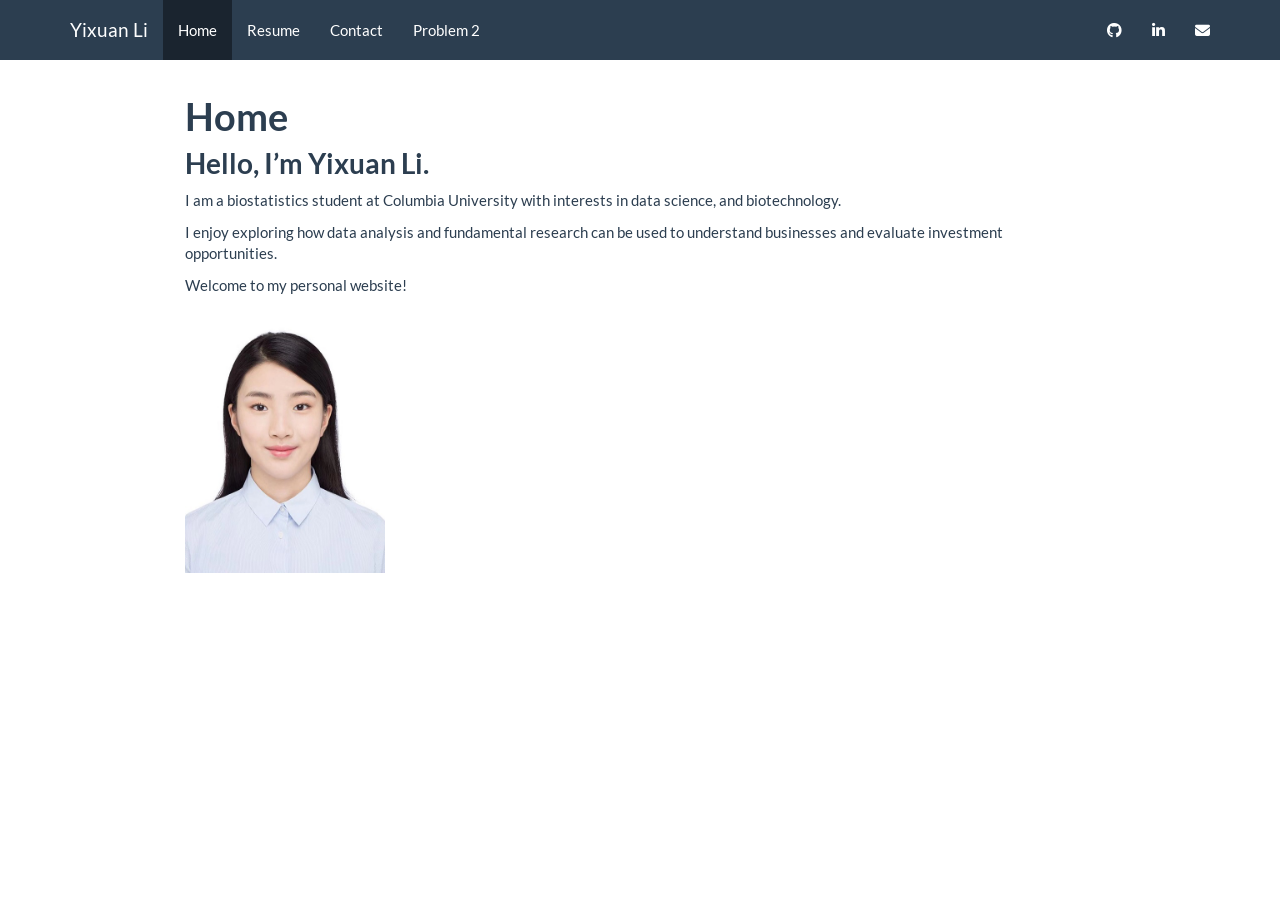
<file: docs/index.html>
<!DOCTYPE html>

<html>

<head>

<meta charset="utf-8" />
<meta name="generator" content="pandoc" />
<meta http-equiv="X-UA-Compatible" content="IE=EDGE" />




<title>Home</title>

<script src="site_libs/header-attrs-2.32/header-attrs.js"></script>
<script src="site_libs/jquery-3.6.0/jquery-3.6.0.min.js"></script>
<meta name="viewport" content="width=device-width, initial-scale=1" />
<link href="site_libs/bootstrap-3.3.5/css/flatly.min.css" rel="stylesheet" />
<script src="site_libs/bootstrap-3.3.5/js/bootstrap.min.js"></script>
<script src="site_libs/bootstrap-3.3.5/shim/html5shiv.min.js"></script>
<script src="site_libs/bootstrap-3.3.5/shim/respond.min.js"></script>
<style>h1 {font-size: 34px;}
       h1.title {font-size: 38px;}
       h2 {font-size: 30px;}
       h3 {font-size: 24px;}
       h4 {font-size: 18px;}
       h5 {font-size: 16px;}
       h6 {font-size: 12px;}
       code {color: inherit; background-color: rgba(0, 0, 0, 0.04);}
       pre:not([class]) { background-color: white }</style>
<script src="site_libs/navigation-1.1/tabsets.js"></script>
<link href="site_libs/highlightjs-9.12.0/default.css" rel="stylesheet" />
<script src="site_libs/highlightjs-9.12.0/highlight.js"></script>
<link href="site_libs/font-awesome-6.5.2/css/all.min.css" rel="stylesheet" />
<link href="site_libs/font-awesome-6.5.2/css/v4-shims.min.css" rel="stylesheet" />

<style type="text/css">
  code{white-space: pre-wrap;}
  span.smallcaps{font-variant: small-caps;}
  span.underline{text-decoration: underline;}
  div.column{display: inline-block; vertical-align: top; width: 50%;}
  div.hanging-indent{margin-left: 1.5em; text-indent: -1.5em;}
  ul.task-list{list-style: none;}
    </style>

<style type="text/css">code{white-space: pre;}</style>
<script type="text/javascript">
if (window.hljs) {
  hljs.configure({languages: []});
  hljs.initHighlightingOnLoad();
  if (document.readyState && document.readyState === "complete") {
    window.setTimeout(function() { hljs.initHighlighting(); }, 0);
  }
}
</script>






<link rel="stylesheet" href="styles.css" type="text/css" />



<style type = "text/css">
.main-container {
  max-width: 940px;
  margin-left: auto;
  margin-right: auto;
}
img {
  max-width:100%;
}
.tabbed-pane {
  padding-top: 12px;
}
.html-widget {
  margin-bottom: 20px;
}
button.code-folding-btn:focus {
  outline: none;
}
summary {
  display: list-item;
}
details > summary > p:only-child {
  display: inline;
}
pre code {
  padding: 0;
}
</style>


<style type="text/css">
.dropdown-submenu {
  position: relative;
}
.dropdown-submenu>.dropdown-menu {
  top: 0;
  left: 100%;
  margin-top: -6px;
  margin-left: -1px;
  border-radius: 0 6px 6px 6px;
}
.dropdown-submenu:hover>.dropdown-menu {
  display: block;
}
.dropdown-submenu>a:after {
  display: block;
  content: " ";
  float: right;
  width: 0;
  height: 0;
  border-color: transparent;
  border-style: solid;
  border-width: 5px 0 5px 5px;
  border-left-color: #cccccc;
  margin-top: 5px;
  margin-right: -10px;
}
.dropdown-submenu:hover>a:after {
  border-left-color: #adb5bd;
}
.dropdown-submenu.pull-left {
  float: none;
}
.dropdown-submenu.pull-left>.dropdown-menu {
  left: -100%;
  margin-left: 10px;
  border-radius: 6px 0 6px 6px;
}
</style>

<script type="text/javascript">
// manage active state of menu based on current page
$(document).ready(function () {
  // active menu anchor
  href = window.location.pathname
  href = href.substr(href.lastIndexOf('/') + 1)
  if (href === "")
    href = "index.html";
  var menuAnchor = $('a[href="' + href + '"]');

  // mark the anchor link active (and if it's in a dropdown, also mark that active)
  var dropdown = menuAnchor.closest('li.dropdown');
  if (window.bootstrap) { // Bootstrap 4+
    menuAnchor.addClass('active');
    dropdown.find('> .dropdown-toggle').addClass('active');
  } else { // Bootstrap 3
    menuAnchor.parent().addClass('active');
    dropdown.addClass('active');
  }

  // Navbar adjustments
  var navHeight = $(".navbar").first().height() + 15;
  var style = document.createElement('style');
  var pt = "padding-top: " + navHeight + "px; ";
  var mt = "margin-top: -" + navHeight + "px; ";
  var css = "";
  // offset scroll position for anchor links (for fixed navbar)
  for (var i = 1; i <= 6; i++) {
    css += ".section h" + i + "{ " + pt + mt + "}\n";
  }
  style.innerHTML = "body {" + pt + "padding-bottom: 40px; }\n" + css;
  document.head.appendChild(style);
});
</script>

<!-- tabsets -->

<style type="text/css">
.tabset-dropdown > .nav-tabs {
  display: inline-table;
  max-height: 500px;
  min-height: 44px;
  overflow-y: auto;
  border: 1px solid #ddd;
  border-radius: 4px;
}

.tabset-dropdown > .nav-tabs > li.active:before, .tabset-dropdown > .nav-tabs.nav-tabs-open:before {
  content: "\e259";
  font-family: 'Glyphicons Halflings';
  display: inline-block;
  padding: 10px;
  border-right: 1px solid #ddd;
}

.tabset-dropdown > .nav-tabs.nav-tabs-open > li.active:before {
  content: "\e258";
  font-family: 'Glyphicons Halflings';
  border: none;
}

.tabset-dropdown > .nav-tabs > li.active {
  display: block;
}

.tabset-dropdown > .nav-tabs > li > a,
.tabset-dropdown > .nav-tabs > li > a:focus,
.tabset-dropdown > .nav-tabs > li > a:hover {
  border: none;
  display: inline-block;
  border-radius: 4px;
  background-color: transparent;
}

.tabset-dropdown > .nav-tabs.nav-tabs-open > li {
  display: block;
  float: none;
}

.tabset-dropdown > .nav-tabs > li {
  display: none;
}
</style>

<!-- code folding -->




</head>

<body>


<div class="container-fluid main-container">




<div class="navbar navbar-default  navbar-fixed-top" role="navigation">
  <div class="container">
    <div class="navbar-header">
      <button type="button" class="navbar-toggle collapsed" data-toggle="collapse" data-bs-toggle="collapse" data-target="#navbar" data-bs-target="#navbar">
        <span class="icon-bar"></span>
        <span class="icon-bar"></span>
        <span class="icon-bar"></span>
      </button>
      <a class="navbar-brand" href="index.html">Yixuan Li</a>
    </div>
    <div id="navbar" class="navbar-collapse collapse">
      <ul class="nav navbar-nav">
        <li>
  <a href="index.html">Home</a>
</li>
<li>
  <a href="resume.html">Resume</a>
</li>
<li>
  <a href="contact.html">Contact</a>
</li>
<li>
  <a href="problem2.html">Problem 2</a>
</li>
      </ul>
      <ul class="nav navbar-nav navbar-right">
        <li>
  <a href="https://github.com/anna-yl6377">
    <span class="fa fa-github"></span>
     
  </a>
</li>
<li>
  <a href="https://www.linkedin.com/in/yixuan-li-849788424/">
    <span class="fa fa-linkedin"></span>
     
  </a>
</li>
<li>
  <a href="mailto:anna040407@gmail.com">
    <span class="fa fa-envelope"></span>
     
  </a>
</li>
      </ul>
    </div><!--/.nav-collapse -->
  </div><!--/.container -->
</div><!--/.navbar -->

<div id="header">



<h1 class="title toc-ignore">Home</h1>

</div>


<div id="hello-im-yixuan-li." class="section level1">
<h1>Hello, I’m Yixuan Li.</h1>
<p>I am a biostatistics student at Columbia University with interests in
data science, and biotechnology.</p>
<p>I enjoy exploring how data analysis and fundamental research can be
used to understand businesses and evaluate investment opportunities.</p>
<p>Welcome to my personal website!</p>
<p><img src="images_web/LYX.jpg" width="200px"></p>
</div>




</div>

<script>

// add bootstrap table styles to pandoc tables
function bootstrapStylePandocTables() {
  $('tr.odd').parent('tbody').parent('table').addClass('table table-condensed');
}
$(document).ready(function () {
  bootstrapStylePandocTables();
});


</script>

<!-- tabsets -->

<script>
$(document).ready(function () {
  window.buildTabsets("TOC");
});

$(document).ready(function () {
  $('.tabset-dropdown > .nav-tabs > li').click(function () {
    $(this).parent().toggleClass('nav-tabs-open');
  });
});
</script>

<!-- code folding -->


<!-- dynamically load mathjax for compatibility with self-contained -->
<script>
  (function () {
    var script = document.createElement("script");
    script.type = "text/javascript";
    script.src  = "https://mathjax.rstudio.com/latest/MathJax.js?config=TeX-AMS-MML_HTMLorMML";
    document.getElementsByTagName("head")[0].appendChild(script);
  })();
</script>

</body>
</html>
</file>
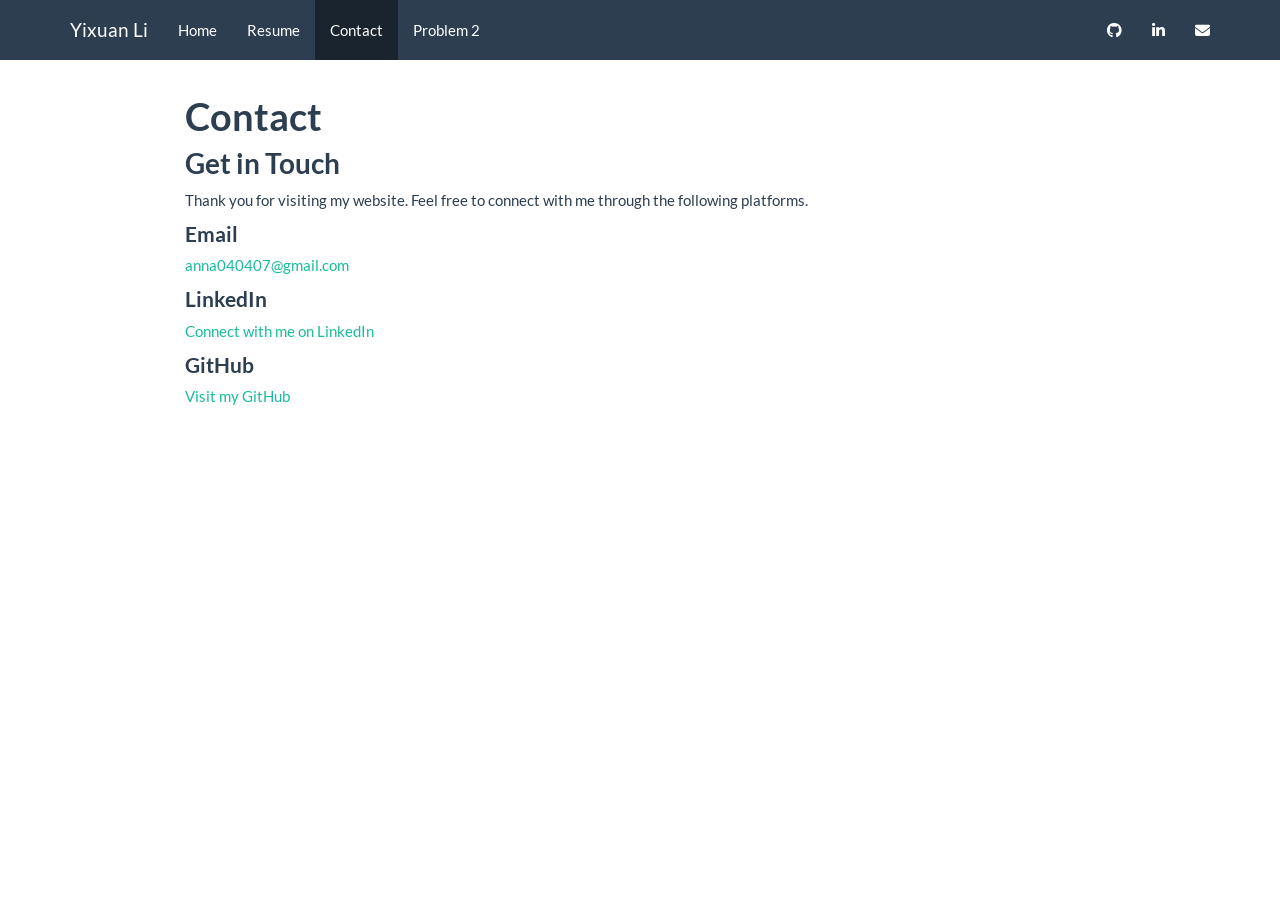
<file: docs/contact.html>
<!DOCTYPE html>

<html>

<head>

<meta charset="utf-8" />
<meta name="generator" content="pandoc" />
<meta http-equiv="X-UA-Compatible" content="IE=EDGE" />




<title>Contact</title>

<script src="site_libs/header-attrs-2.32/header-attrs.js"></script>
<script src="site_libs/jquery-3.6.0/jquery-3.6.0.min.js"></script>
<meta name="viewport" content="width=device-width, initial-scale=1" />
<link href="site_libs/bootstrap-3.3.5/css/flatly.min.css" rel="stylesheet" />
<script src="site_libs/bootstrap-3.3.5/js/bootstrap.min.js"></script>
<script src="site_libs/bootstrap-3.3.5/shim/html5shiv.min.js"></script>
<script src="site_libs/bootstrap-3.3.5/shim/respond.min.js"></script>
<style>h1 {font-size: 34px;}
       h1.title {font-size: 38px;}
       h2 {font-size: 30px;}
       h3 {font-size: 24px;}
       h4 {font-size: 18px;}
       h5 {font-size: 16px;}
       h6 {font-size: 12px;}
       code {color: inherit; background-color: rgba(0, 0, 0, 0.04);}
       pre:not([class]) { background-color: white }</style>
<script src="site_libs/navigation-1.1/tabsets.js"></script>
<link href="site_libs/highlightjs-9.12.0/default.css" rel="stylesheet" />
<script src="site_libs/highlightjs-9.12.0/highlight.js"></script>
<link href="site_libs/font-awesome-6.5.2/css/all.min.css" rel="stylesheet" />
<link href="site_libs/font-awesome-6.5.2/css/v4-shims.min.css" rel="stylesheet" />

<style type="text/css">
  code{white-space: pre-wrap;}
  span.smallcaps{font-variant: small-caps;}
  span.underline{text-decoration: underline;}
  div.column{display: inline-block; vertical-align: top; width: 50%;}
  div.hanging-indent{margin-left: 1.5em; text-indent: -1.5em;}
  ul.task-list{list-style: none;}
    </style>

<style type="text/css">code{white-space: pre;}</style>
<script type="text/javascript">
if (window.hljs) {
  hljs.configure({languages: []});
  hljs.initHighlightingOnLoad();
  if (document.readyState && document.readyState === "complete") {
    window.setTimeout(function() { hljs.initHighlighting(); }, 0);
  }
}
</script>






<link rel="stylesheet" href="styles.css" type="text/css" />



<style type = "text/css">
.main-container {
  max-width: 940px;
  margin-left: auto;
  margin-right: auto;
}
img {
  max-width:100%;
}
.tabbed-pane {
  padding-top: 12px;
}
.html-widget {
  margin-bottom: 20px;
}
button.code-folding-btn:focus {
  outline: none;
}
summary {
  display: list-item;
}
details > summary > p:only-child {
  display: inline;
}
pre code {
  padding: 0;
}
</style>


<style type="text/css">
.dropdown-submenu {
  position: relative;
}
.dropdown-submenu>.dropdown-menu {
  top: 0;
  left: 100%;
  margin-top: -6px;
  margin-left: -1px;
  border-radius: 0 6px 6px 6px;
}
.dropdown-submenu:hover>.dropdown-menu {
  display: block;
}
.dropdown-submenu>a:after {
  display: block;
  content: " ";
  float: right;
  width: 0;
  height: 0;
  border-color: transparent;
  border-style: solid;
  border-width: 5px 0 5px 5px;
  border-left-color: #cccccc;
  margin-top: 5px;
  margin-right: -10px;
}
.dropdown-submenu:hover>a:after {
  border-left-color: #adb5bd;
}
.dropdown-submenu.pull-left {
  float: none;
}
.dropdown-submenu.pull-left>.dropdown-menu {
  left: -100%;
  margin-left: 10px;
  border-radius: 6px 0 6px 6px;
}
</style>

<script type="text/javascript">
// manage active state of menu based on current page
$(document).ready(function () {
  // active menu anchor
  href = window.location.pathname
  href = href.substr(href.lastIndexOf('/') + 1)
  if (href === "")
    href = "index.html";
  var menuAnchor = $('a[href="' + href + '"]');

  // mark the anchor link active (and if it's in a dropdown, also mark that active)
  var dropdown = menuAnchor.closest('li.dropdown');
  if (window.bootstrap) { // Bootstrap 4+
    menuAnchor.addClass('active');
    dropdown.find('> .dropdown-toggle').addClass('active');
  } else { // Bootstrap 3
    menuAnchor.parent().addClass('active');
    dropdown.addClass('active');
  }

  // Navbar adjustments
  var navHeight = $(".navbar").first().height() + 15;
  var style = document.createElement('style');
  var pt = "padding-top: " + navHeight + "px; ";
  var mt = "margin-top: -" + navHeight + "px; ";
  var css = "";
  // offset scroll position for anchor links (for fixed navbar)
  for (var i = 1; i <= 6; i++) {
    css += ".section h" + i + "{ " + pt + mt + "}\n";
  }
  style.innerHTML = "body {" + pt + "padding-bottom: 40px; }\n" + css;
  document.head.appendChild(style);
});
</script>

<!-- tabsets -->

<style type="text/css">
.tabset-dropdown > .nav-tabs {
  display: inline-table;
  max-height: 500px;
  min-height: 44px;
  overflow-y: auto;
  border: 1px solid #ddd;
  border-radius: 4px;
}

.tabset-dropdown > .nav-tabs > li.active:before, .tabset-dropdown > .nav-tabs.nav-tabs-open:before {
  content: "\e259";
  font-family: 'Glyphicons Halflings';
  display: inline-block;
  padding: 10px;
  border-right: 1px solid #ddd;
}

.tabset-dropdown > .nav-tabs.nav-tabs-open > li.active:before {
  content: "\e258";
  font-family: 'Glyphicons Halflings';
  border: none;
}

.tabset-dropdown > .nav-tabs > li.active {
  display: block;
}

.tabset-dropdown > .nav-tabs > li > a,
.tabset-dropdown > .nav-tabs > li > a:focus,
.tabset-dropdown > .nav-tabs > li > a:hover {
  border: none;
  display: inline-block;
  border-radius: 4px;
  background-color: transparent;
}

.tabset-dropdown > .nav-tabs.nav-tabs-open > li {
  display: block;
  float: none;
}

.tabset-dropdown > .nav-tabs > li {
  display: none;
}
</style>

<!-- code folding -->




</head>

<body>


<div class="container-fluid main-container">




<div class="navbar navbar-default  navbar-fixed-top" role="navigation">
  <div class="container">
    <div class="navbar-header">
      <button type="button" class="navbar-toggle collapsed" data-toggle="collapse" data-bs-toggle="collapse" data-target="#navbar" data-bs-target="#navbar">
        <span class="icon-bar"></span>
        <span class="icon-bar"></span>
        <span class="icon-bar"></span>
      </button>
      <a class="navbar-brand" href="index.html">Yixuan Li</a>
    </div>
    <div id="navbar" class="navbar-collapse collapse">
      <ul class="nav navbar-nav">
        <li>
  <a href="index.html">Home</a>
</li>
<li>
  <a href="resume.html">Resume</a>
</li>
<li>
  <a href="contact.html">Contact</a>
</li>
<li>
  <a href="problem2.html">Problem 2</a>
</li>
      </ul>
      <ul class="nav navbar-nav navbar-right">
        <li>
  <a href="https://github.com/anna-yl6377">
    <span class="fa fa-github"></span>
     
  </a>
</li>
<li>
  <a href="https://www.linkedin.com/in/yixuan-li-849788424/">
    <span class="fa fa-linkedin"></span>
     
  </a>
</li>
<li>
  <a href="mailto:anna040407@gmail.com">
    <span class="fa fa-envelope"></span>
     
  </a>
</li>
      </ul>
    </div><!--/.nav-collapse -->
  </div><!--/.container -->
</div><!--/.navbar -->

<div id="header">



<h1 class="title toc-ignore">Contact</h1>

</div>


<div id="get-in-touch" class="section level1">
<h1>Get in Touch</h1>
<p>Thank you for visiting my website. Feel free to connect with me
through the following platforms.</p>
<div id="email" class="section level2">
<h2>Email</h2>
<p><a href="mailto:anna040407@gmail.com">anna040407@gmail.com</a></p>
</div>
<div id="linkedin" class="section level2">
<h2>LinkedIn</h2>
<p><a href="https://www.linkedin.com/in/yixuan-li-849788424/">Connect
with me on LinkedIn</a></p>
</div>
<div id="github" class="section level2">
<h2>GitHub</h2>
<p><a href="https://github.com/anna-yl6377">Visit my GitHub</a></p>
</div>
</div>




</div>

<script>

// add bootstrap table styles to pandoc tables
function bootstrapStylePandocTables() {
  $('tr.odd').parent('tbody').parent('table').addClass('table table-condensed');
}
$(document).ready(function () {
  bootstrapStylePandocTables();
});


</script>

<!-- tabsets -->

<script>
$(document).ready(function () {
  window.buildTabsets("TOC");
});

$(document).ready(function () {
  $('.tabset-dropdown > .nav-tabs > li').click(function () {
    $(this).parent().toggleClass('nav-tabs-open');
  });
});
</script>

<!-- code folding -->


<!-- dynamically load mathjax for compatibility with self-contained -->
<script>
  (function () {
    var script = document.createElement("script");
    script.type = "text/javascript";
    script.src  = "https://mathjax.rstudio.com/latest/MathJax.js?config=TeX-AMS-MML_HTMLorMML";
    document.getElementsByTagName("head")[0].appendChild(script);
  })();
</script>

</body>
</html>
</file>
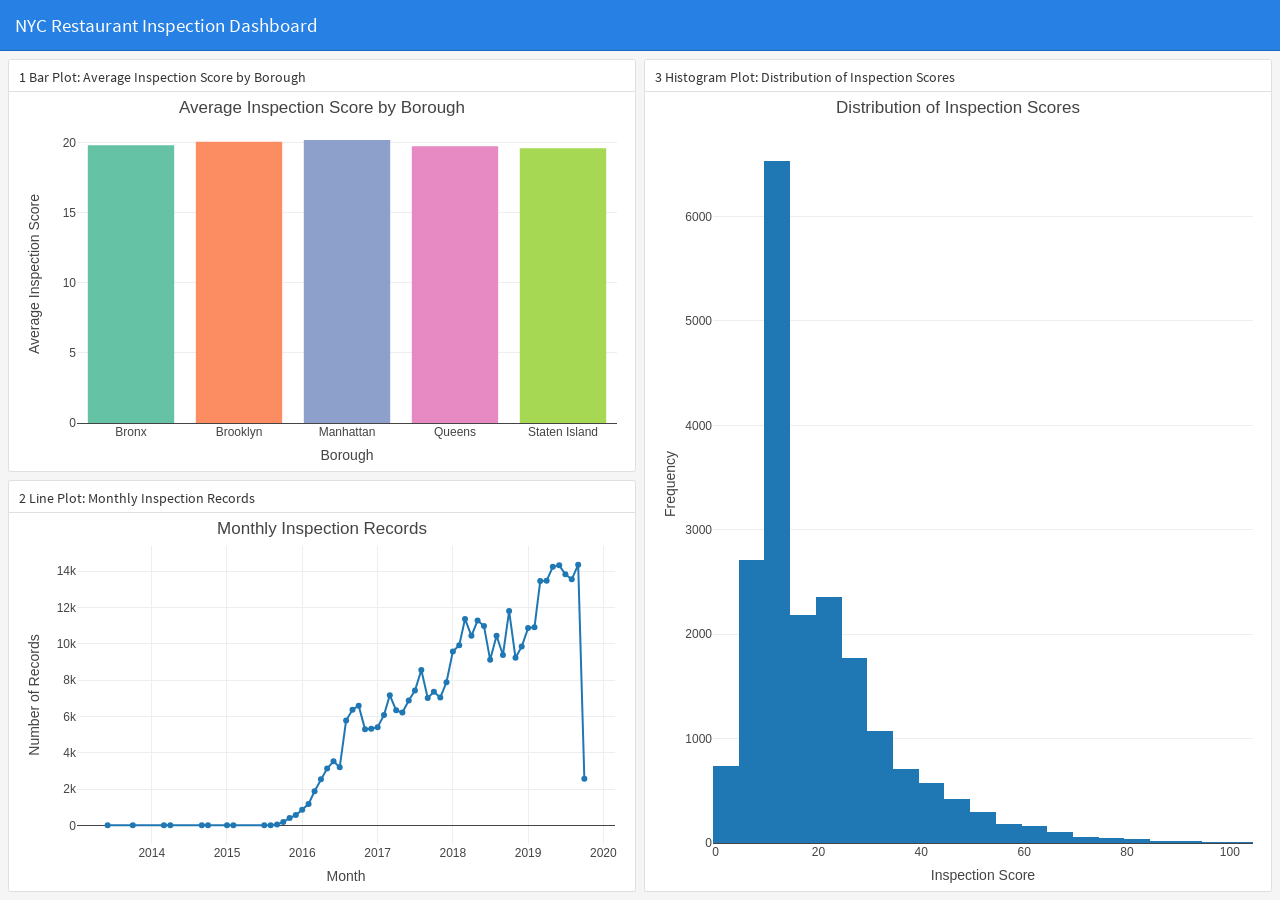
<file: docs/problem2.html>
<!DOCTYPE html>
<html xmlns="http://www.w3.org/1999/xhtml">
<head>

<meta charset="utf-8">
<meta http-equiv="Content-Type" content="text/html; charset=utf-8" />
<meta name="generator" content="pandoc" />



<title>NYC Restaurant Inspection Dashboard</title>

<meta property="og:title" content="NYC Restaurant Inspection Dashboard" />

<meta name='viewport' content='width=device-width, initial-scale=1.0, maximum-scale=1.0, user-scalable=no' />

<link rel="icon" href="data:image/x-icon;" type="image/x-icon">


<script type="text/javascript">
window.FlexDashboardComponents = [];
</script>

<script src="site_libs/header-attrs-2.32/header-attrs.js"></script>
<script src="site_libs/jquery-3.6.0/jquery-3.6.0.min.js"></script>
<meta name="viewport" content="width=device-width, initial-scale=1" />
<link href="site_libs/bootstrap-3.3.5/css/cosmo.min.css" rel="stylesheet" />
<script src="site_libs/bootstrap-3.3.5/js/bootstrap.min.js"></script>
<script src="site_libs/bootstrap-3.3.5/shim/html5shiv.min.js"></script>
<script src="site_libs/bootstrap-3.3.5/shim/respond.min.js"></script>
<style>h1 {font-size: 34px;}
       h1.title {font-size: 38px;}
       h2 {font-size: 30px;}
       h3 {font-size: 24px;}
       h4 {font-size: 18px;}
       h5 {font-size: 16px;}
       h6 {font-size: 12px;}
       code {color: inherit; background-color: rgba(0, 0, 0, 0.04);}
       pre:not([class]) { background-color: white }</style>
<script src="site_libs/stickytableheaders-0.1.19/jquery.stickytableheaders.min.js"></script>
<link href="site_libs/value-box-accent-static-0.6.3/theme-cosmo-value-box.css" rel="stylesheet" />
<link href="site_libs/flexdashboard-css-0.6.3/flexdashboard.min.css" rel="stylesheet" />
<link href="site_libs/flexdashboard-css-0.6.3/theme-cosmo.css" rel="stylesheet" />
<link href="site_libs/htmltools-fill-0.5.9/fill.css" rel="stylesheet" />
<script src="site_libs/htmlwidgets-1.6.4/htmlwidgets.js"></script>
<script src="site_libs/plotly-binding-4.12.1/plotly.js"></script>
<script src="site_libs/typedarray-0.1/typedarray.min.js"></script>
<link href="site_libs/crosstalk-1.2.2/css/crosstalk.min.css" rel="stylesheet" />
<script src="site_libs/crosstalk-1.2.2/js/crosstalk.min.js"></script>
<link href="site_libs/plotly-htmlwidgets-css-2.25.2/plotly-htmlwidgets.css" rel="stylesheet" />
<script src="site_libs/plotly-main-2.25.2/plotly-latest.min.js"></script>
<style type="text/css">
/*
  CSS for flexdashboard.js' use of Sly(). The sizing/position of this CSS needs to be
  applied _before_ flexdashboard.js initializes, which is why this CSS has been pulled
  out from flexdashboard.scss and inlined in the document's head.
*/

.storyboard-nav button {
  background: transparent;
  border: 0;
  opacity: .3;
  outline: none;
  padding: 0;
}

.storyboard-nav button:hover,
.storyboard-nav button:hover {
  opacity: .5;
}

.storyboard-nav button:disabled,
.storyboard-nav button:disabled {
  opacity: .1;
}

.storyboard-nav .sbnext,
.storyboard-nav .sbprev {
  float: left;
  width: 2%;
  height: 120px;
}

.storyboard-nav .sbprev {
  text-align: left;
  width: 2%;
}

.storyboard-nav .sbnext {
  float: right;
  text-align: right;
  margin-right: 8px;
}

.storyboard-nav .sbframelist {
  margin: 0 auto;
  width: 94%;
  height: 120px;
  overflow: hidden;
  text-shadow: none;
  margin-bottom: 8px;
}

.storyboard-nav .sbframelist ul {
  list-style: none;
  margin: 0;
  padding: 0;
  height: 100%;
}

.storyboard-nav .sbframelist ul li {
  float: left;
  width: 270px;
  height: 100%;
  padding: 10px 10px 10px 10px;
  margin-right: 8px;
  text-align: left;
  cursor: pointer;
}

.storyboard-nav .sbframelist ul li:last-child {
  margin-right: 0px;
}

.sbframe-commentary {
  width: 300px;
}

.sbframe-commentary ul {
  padding-left: 22px;
}

.sbframe.active {
  display: flex;
}

.sbframe:not(.active) {
  display: none;
}
@media only screen and (min-width: 768px) {
html, body {
  height: 100%;
}

#dashboard-container {
  height: 100%;
}
}
</style>



</head>

<body>

<div class="navbar navbar-inverse navbar-fixed-top" role="navigation">
<div class="container-fluid">
<div class="navbar-header">

<span class="navbar-logo pull-left">
  
</span>
<span class="navbar-brand">
  NYC Restaurant Inspection Dashboard
  <span class="navbar-author">
        </span>
</span>

<button id="navbar-button" type="button" class="navbar-toggle collapsed pull-right" data-toggle="collapse" data-bs-toggle="collapse" data-target="#navbar" data-bs-target="#navbar">
<span class="icon-bar"></span>
<span class="icon-bar"></span>
<span class="icon-bar"></span>
</button>

</div>
<div id="navbar" class="navbar-collapse collapse">
<ul class="nav navbar-nav navbar-left">
</ul>
<ul class="nav navbar-nav navbar-right">
</ul>
</div><!--/.nav-collapse-->
</div><!--/.container-->
</div><!--/.navbar-->

<script type="text/javascript">


var FlexDashboard = (function () {

  // initialize options
  var _options = {};

  var FlexDashboard = function() {

    // default options
    _options = $.extend(_options, {
      theme: "cosmo",
      fillPage: false,
      orientation: 'columns',
      storyboard: false,
      defaultFigWidth: 576,
      defaultFigHeight: 461,
      defaultFigWidthMobile: 360,
      defaultFigHeightMobile: 461,
      isMobile: false,
      isPortrait: false,
      resize_reload: true
    });
  };

  function init(options) {

    // extend default options
    $.extend(true, _options, options);

    // add ids to sections that don't have them (pandoc won't assign ids
    // to e.g. sections with titles consisting of only chinese characters)
    var nextId = 1;
    $('.level1:not([id]),.level2:not([id]),.level3:not([id])').each(function() {
      $(this).attr('id', 'dashboard-' + nextId++);
    });

    // find navbar items
    var navbarItems = $('#flexdashboard-navbar');
    if (navbarItems.length)
      navbarItems = JSON.parse(navbarItems.html());
    addNavbarItems(navbarItems);

    // find the main dashboard container
    var dashboardContainer = $('#dashboard-container');

    // resolve mobile classes
    resolveMobileClasses(dashboardContainer);

    // one time global initialization for components
    componentsInit(dashboardContainer);

    // look for a global sidebar
    var globalSidebar = dashboardContainer.find(".section.level1.sidebar");
    if (globalSidebar.length > 0) {

      // global layout for fullscreen displays
      if (!isMobilePhone()) {

         // hoist it up to the top level
         globalSidebar.insertBefore(dashboardContainer);

         // lay it out (set width/positions)
         layoutSidebar(globalSidebar, dashboardContainer);

      // tuck sidebar into first page for mobile phones
      } else {

        // convert it into a level3 section
        globalSidebar.removeClass('sidebar');
        globalSidebar.removeClass('level1');
        globalSidebar.addClass('level3');
        var h1 = globalSidebar.children('h1');
        var h3 = $('<h3></h3>');
        h3.append(h1.contents());
        h3.insertBefore(h1);
        h1.detach();

        // move it into the first page
        var page = dashboardContainer.find('.section.level1').first();
        if (page.length > 0)
          page.prepend(globalSidebar);
      }
    }

    // look for pages to layout
    var pages = $('div.section.level1');
    if (pages.length > 0) {

        // find the navbar and collapse on clicked
        var navbar = $('#navbar');
        navbar.on("click", "a[data-toggle!=dropdown]", null, function () {
           navbar.collapse('hide');
        });

        // envelop the dashboard container in a tab content div
        dashboardContainer.wrapInner('<div class="tab-content"></div>');

        pages.each(function(index) {

          // lay it out
          layoutDashboardPage($(this));

          // add it to the navbar
          addToNavbar($(this), index === 0);

        });

    } else {

      // remove the navbar and navbar button if we don't
      // have any navbuttons
      if (navbarItems.length === 0) {
        $('#navbar').remove();
        $('#navbar-button').remove();
      }

      // add the storyboard class if requested
      if (_options.storyboard)
        dashboardContainer.addClass('storyboard');

      // layout the entire page
      layoutDashboardPage(dashboardContainer);
    }

    // if we are in shiny we need to trigger a window resize event to
    // force correct layout of shiny-bound-output elements
    if (isShinyDoc())
      $(window).trigger('resize');

    // make main components visible
    $('.section.sidebar').css('visibility', 'visible');
    dashboardContainer.css('visibility', 'visible');

    // handle location hash
    handleLocationHash();

    // intialize prism highlighting
    initPrismHighlighting();

    // record mobile and orientation state then register a handler
    // to refresh if resize_reload is set to true and it changes
    _options.isMobile = isMobilePhone();
    _options.isPortrait = isPortrait();
    if (_options.resize_reload) {
      $(window).on('resize', function() {
        if (_options.isMobile !== isMobilePhone() ||
            _options.isPortrait !== isPortrait()) {
          window.location.reload();
        }
      });
    } else {
      // if in desktop mode and resizing to mobile, make sure the heights are 100%
      // This enforces what `fillpage.css` does for "wider" pages.
      // Since we are not reloading once the page becomes small, we need to force the height to 100%
      // This is a new situation introduced when `_options.resize_reload` is `false`
      if (! _options.isMobile) {
        // only add if `fillpage.css` was added in the first place
        if (_options.fillPage) {
          // fillpage.css
          $("html,body,#dashboard").css("height", "100%");
        }
      }
    }
    // trigger layoutcomplete event
    dashboardContainer.trigger('flexdashboard:layoutcomplete');
  }

  function resolveMobileClasses(dashboardContainer) {
     // add top level layout class
    dashboardContainer.addClass(isMobilePhone() ? 'mobile-layout' :
                                                  'desktop-layout');

    // look for .mobile sections and add .no-mobile to their peers
    var mobileSections = $('.section.mobile');
    mobileSections.each(function() {
       var id = $(this).attr('id');
       var nomobileId = id.replace(/-\d+$/, '');
       $('#' + nomobileId).addClass('no-mobile');
    });
  }

  function addNavbarItems(navbarItems) {

    var navbarLeft = $('ul.navbar-left');
    var navbarRight = $('ul.navbar-right');

    for (var i = 0; i<navbarItems.length; i++) {

      // get the item
      var item = navbarItems[i];

      // determine the container
      var container = null;
      if (item.align === "left")
        container = navbarLeft;
      else
        container = navbarRight;

      // navbar menu if we have multiple items
      if (item.items) {
        var menu = navbarMenu(null, item.icon, item.title, container);
        for (var j = 0; j<item.items.length; j++) {
          var subItem = item.items[j];
          var li = $('<li></li>');
          var a = navbarLink(subItem.icon, subItem.title, subItem.href, subItem.target);
          a.removeClass("nav-link").addClass("dropdown-item");
          li.append(a);
          menu.append(li);
        }
      } else {
        var li = $('<li class="nav-item"></li>');
        li.append(navbarLink(item.icon, item.title, item.href, item.target));
        container.append(li);
      }
    }
  }

  // create or get a reference to an existing dropdown menu
  function navbarMenu(id, icon, title, container) {
    var existingMenu = [];
    if (id)
      existingMenu = container.children('#' + id);
    if (existingMenu.length > 0) {
      return existingMenu.children('ul');
    } else {
      var li = $('<li class="nav-item"></li>');
      if (id)
        li.attr('id', id);
      li.addClass('dropdown');
      // auto add "Share" title on mobile if necessary
      if (!title && icon && (icon === "fa-share-alt") && isMobilePhone())
        title = "Share";
      if (title) {
        title = title + ' <span class="caret"></span>';
      }
      var a = navbarLink(icon, title, "#");
      a.addClass('dropdown-toggle');
      a.attr('data-toggle', 'dropdown');
      a.attr('data-bs-toggle', 'dropdown');
      a.attr('role', 'button');
      a.attr('aria-expanded', 'false');
      li.append(a);
      var ul = $('<ul class="dropdown-menu"></ul>');
      ul.attr('role', 'menu');
      li.append(ul);
      container.append(li);
      return ul;
    }
  }

  function addToNavbar(page, active) {

    // capture the id and data-icon attribute (if any)
    var id = page.attr('id');
    var icon = page.attr('data-icon');
    var navmenu = page.attr('data-navmenu');
    var navmenuIcon = page.attr('data-navmenu-icon');

    // get hidden state (transfer this to navbar)
    var hidden = page.hasClass('hidden');
    page.removeClass('hidden');

    // sanitize the id for use with bootstrap tabs
    id = id.replace(/[.\/?&!#<>]/g, '').replace(/\s/g, '_');
    page.attr('id', id);

    // get the wrapper
    var wrapper = page.closest('.dashboard-page-wrapper');

    // move the id to the wrapper
    page.removeAttr('id');
    wrapper.attr('id', id);

    // add the tab-pane class to the wrapper
    wrapper.addClass('tab-pane');

    // get a reference to the h1, discover its inner contens, then detach it
    var h1 = wrapper.find('h1').first();
    var title = h1.contents();
    h1.detach();

    // create a navbar item
    var li = $('<li></li>');
    var a = navbarLink(icon, title, '#' + id);
    a.attr('data-toggle', 'tab');
    a.attr('data-bs-toggle', 'tab');
    li.append(a);

    // add it to the navbar (or navbar menu if specified)
    var container = $('ul.navbar-left');
    if (navmenu) {
      var menuId = navmenu.replace(/\s+/g, '');
      var menu = navbarMenu(menuId, navmenuIcon, navmenu, container);
      li.find("> a").removeClass("nav-link").addClass("dropdown-item");
      menu.append(li);
    } else {
      li.addClass("nav-item")
      container.append(li);
    }

    // mark active tab and corresponding nav menu item
    if (active)
      $(a).tab("show");

    // hide it if requested
    if (hidden)
      li.addClass('hidden');
  }

  function navbarLink(icon, title, href, target) {

    var a = $('<a class="nav-link"></a>');
    if (icon) {

      // get the name of the icon set and icon
      var dashPos = icon.indexOf("-");
      var iconSet = null;
      var iconSplit = icon.split(" ");
      if (iconSplit.length > 1) {
        iconSet = iconSplit[0];
        icon = iconSplit.slice(1).join(" ");
      } else {
        iconSet = icon.substring(0, dashPos);
      }
      var iconName = icon.substring(dashPos + 1);

      // create the icon
      var iconElement = $('<span class="' + iconSet + ' ' + icon + '"></span>');
      if (title)
        iconElement.css('margin-right', '7px');
      a.append(iconElement);
      // if href is null see if we can auto-generate based on icon (e.g. social)
      if (!href)
        maybeGenerateLinkFromIcon(iconName, a);
    }
    if (title)
      a.append(title);

    // add the href.
    if (href) {
      if (href === "source_embed") {
        a.attr('href', '#');
        a.attr('data-featherlight', "#flexdashboard-source-code");
        a.featherlight({
            beforeOpen: function(event){
              $('body').addClass('unselectable');
            },
            afterClose: function(event){
              $('body').removeClass('unselectable');
            }
        });
      } else {
        a.attr('href', href);
      }
    }

    // add the arget
    if (target)
      a.attr('target', target);

    return a;
  }

  // auto generate a link from an icon name (e.g. twitter) when possible
  function maybeGenerateLinkFromIcon(iconName, a) {

     var serviceLinks = {
      "twitter": "https://twitter.com/share?text=" + encodeURIComponent(document.title) + "&url="+encodeURIComponent(location.href),
      "facebook": "https://www.facebook.com/sharer/sharer.php?u="+encodeURIComponent(location.href),
      "linkedin": "https://www.linkedin.com/shareArticle?mini=true&url="+encodeURIComponent(location.href) + "&title=" + encodeURIComponent(document.title),
      "pinterest": "https://pinterest.com/pin/create/link/?url="+encodeURIComponent(location.href) + "&description=" + encodeURIComponent(document.title)
    };

    var makeSocialLink = function(a, href) {
      a.attr('href', '#');
      a.on('click', function(e) {
        e.preventDefault();
        window.open(href);
      });
    };

    $.each(serviceLinks, function(key, value) {
      if (iconName.indexOf(key) !== -1)
        makeSocialLink(a, value);
    });
  }

  // layout a dashboard page
  function layoutDashboardPage(page) {

    // use a page wrapper so that free form content above the
    // dashboard appears at the top rather than the side (as it
    // would without the wrapper in a column orientation)
    var wrapper = $('<div class="dashboard-page-wrapper"></div>');
    page.wrap(wrapper);

    // if there are no level2 or level3 headers synthesize a level3
    // header to contain the (e.g. frame it, scroll container, etc.)
    var headers = page.find('h2,h3');
    if (headers.length === 0)
      page.wrapInner('<div class="section level3"></div>');

    // hoist up any content before level 2 or level 3 headers
    var children = page.children();
    children.each(function(index) {
      if ($(this).hasClass('level2') || $(this).hasClass('level3'))
        return false;
      $(this).insertBefore(page);
    });

    // determine orientation and fillPage behavior for distinct media
    var orientation, fillPage, storyboard;

    // media: mobile phone
    if (isMobilePhone()) {

      // if there is a sidebar we need to ensure it's content
      // is properly framed as an h3
      var sidebar = page.find('.section.sidebar');
      sidebar.removeClass('sidebar');
      sidebar.wrapInner('<div class="section level3"></div>');
      var h2 = sidebar.find('h2');
      var h3 = $('<h3></h3>');
      h3.append(h2.contents());
      h3.insertBefore(h2);
      h2.detach();

      // wipeout h2 elements then enclose them in a single h2
      var level2 = page.find('div.section.level2');
      level2.each(function() {
        level2.children('h2').remove();
        level2.children().unwrap();
      });
      page.wrapInner('<div class="section level2"></div>');

      // substitute mobile images
      if (isPortrait()) {
        var mobileFigures = $('img.mobile-figure');
        mobileFigures.each(function() {
          // get the src (might be base64 encoded)
          var src = $(this).attr('src');

          // find it's peer
          var id = $(this).attr('data-mobile-figure-id');
          var img = $('img[data-figure-id=' + id + "]");
          img.attr('src', src)
             .attr('width', _options.defaultFigWidthMobile)
             .attr('height', _options.defaultFigHeightMobile);
        });
      }

      // hoist storyboard commentary into it's own section
      if (page.hasClass('storyboard')) {
        var commentaryHR = page.find('div.section.level3 hr');
        commentaryHR.each(function() {
          var commentary = $(this).nextAll().detach();
          var commentarySection = $('<div class="section level3"></div>');
          commentarySection.append(commentary);
          commentarySection.insertAfter($(this).closest('div.section.level3'));
          $(this).remove();
        });
      }

      // force a non full screen layout by columns
      orientation = _options.orientation = 'columns';
      fillPage = _options.fillPage = false;
      storyboard = _options.storyboard = false;

    // media: desktop
    } else {

      // determine orientation
      orientation = page.attr('data-orientation');
      if (orientation !== 'rows' && orientation != 'columns')
        orientation = _options.orientation;

      // determine storyboard mode
      storyboard = page.hasClass('storyboard');

      // fillPage based on options (force for storyboard)
      fillPage = _options.fillPage || storyboard;

      // handle sidebar
      var sidebar = page.find('.section.level2.sidebar');
      if (sidebar.length > 0)
        layoutSidebar(sidebar, page);
    }

    // give it and it's parent divs height: 100% if we are in fillPage mode
    if (fillPage) {
      page.addClass('vertical-layout-fill');
      page.css('height', '100%');
      page.parents('div').css('height', '100%');
    } else {
      page.addClass('vertical-layout-scroll');
    }

    // perform the layout
    if (storyboard)
      layoutPageAsStoryboard(page);
    else if (orientation === 'rows')
      layoutPageByRows(page, fillPage);
    else if (orientation === 'columns')
      layoutPageByColumns(page, fillPage);
  }

  function layoutSidebar(sidebar, content) {

    // get it out of the header hierarchy
    sidebar = sidebar.first();
    if (sidebar.hasClass('level1')) {
      sidebar.removeClass('level1');
      sidebar.children('h1').remove();
    } else if (sidebar.hasClass('level2')) {
      sidebar.removeClass('level2');
      sidebar.children('h2').remove();
    }

    // determine width
    var sidebarWidth = isTablet() ? 220 : 250;
    var dataWidth = parseInt(sidebar.attr('data-width'));
    if (dataWidth)
      sidebarWidth = dataWidth;

    // set the width and shift the page right to accomodate the sidebar
    sidebar.css('width', sidebarWidth + 'px');
    content.css('padding-left', sidebarWidth + 'px');

    // wrap it's contents in a form
    sidebar.wrapInner($('<form></form>'));
  }

  function layoutPageAsStoryboard(page) {

    // create storyboard navigation
    var nav = $('<div class="storyboard-nav"></div>');

    // add navigation buttons
    var prev = $('<button class="sbprev"><i class="fa fa-angle-left"></i></button>');
    nav.append(prev);
    var next= $('<button class="sbnext"><i class="fa fa-angle-right"></i></button>');
    nav.append(next);

    // add navigation frame
    var frameList = $('<div class="sbframelist"></div>');
    nav.append(frameList);
    var ul = $('<ul></ul>');
    frameList.append(ul);

     // find all the level3 sections (those are the storyboard frames)
    var frames = page.find('div.section.level3');
    frames.each(function() {

      // mark it
      $(this).addClass('sbframe');

      // divide it into chart content and (optional) commentary
      $(this).addClass('dashboard-column-orientation');

      // stuff the chart into it's own div w/ flex
      $(this).wrapInner('<div class="sbframe-component"></div>');
      setFlex($(this), 1);
      var frame = $(this).children('.sbframe-component');

      // extract the title from the h3
      var li = $('<li></li>');
      var h3 = frame.children('h3');
      li.append(h3.contents());
      h3.detach();
      ul.append(li);

      // extract commentary
      var hr = frame.children('hr');
      if (hr.length) {
        var commentary = hr.nextAll().detach();
        hr.remove();
        var commentaryFrame = $('<div class="sbframe-commentary"></div>');
        commentaryFrame.addClass('flowing-content-shim');
        commentaryFrame.addClass('flowing-content-container');
        commentaryFrame.append(commentary);
        $(this).append(commentaryFrame);

        // look for a data-commentary-width attribute
        var commentaryWidth = $(this).attr('data-commentary-width');
        if (commentaryWidth)
          commentaryFrame.css('width', commentaryWidth + 'px');
      }

      // layout the chart (force flex)
      var result = layoutChart(frame, true);

      // ice the notes if there are none
      if (!result.notes)
        frame.find('.chart-notes').remove();

      // set flex on chart
      setFlex(frame, 1);
    });

    // create a div to hold all the frames
    var frameContent = $('<div class="sbframe-content"></div>');
    frameContent.addClass('dashboard-row-orientation');
    frameContent.append(frames.detach());

    // row orientation to stack nav and frame content
    page.addClass('dashboard-row-orientation');
    page.append(nav);
    page.append(frameContent);
    setFlex(frameContent, 1);

    // initialize sly
    var sly = new Sly(frameList, {
    		horizontal: true,
    		itemNav: 'basic',
    		smart: true,
    		activateOn: 'click',
    		startAt: 0,
    		scrollBy: 1,
    		activatePageOn: 'click',
    		speed: 200,
    		moveBy: 600,
    		dragHandle: true,
    		dynamicHandle: true,
    		clickBar: true,
    		keyboardNavBy: 'items',
    		next: next,
    		prev: prev
    	}).init();

    // make first frame active
    frames.removeClass('active');
    frames.first().addClass('active');

    // subscribe to frame changed events
    sly.on('active', function (eventName, itemIndex) {
      frames.removeClass('active');
      frames.eq(itemIndex).addClass('active')
                          .trigger('shown');
    });
  }

  function layoutPageByRows(page, fillPage) {

    // row orientation
    page.addClass('dashboard-row-orientation');

    // find all the level2 sections (those are the rows)
    var rows = page.find('div.section.level2');

    // if there are no level2 sections then treat the
    // entire page as if it's a level 2 section
    if (rows.length === 0) {
      page.wrapInner('<div class="section level2"></div>');
      rows = page.find('div.section.level2');
    }

    rows.each(function () {

      // flags
      var haveNotes = false;
      var haveFlexHeight = true;

      // remove the h2
      $(this).children('h2').remove();

      // check for a tabset
      var isTabset = $(this).hasClass('tabset');
      if (isTabset)
        layoutTabset($(this));

      // give it row layout semantics if it's not a tabset
      if (!isTabset)
        $(this).addClass('dashboard-row');

      // find all of the level 3 subheads
      var columns = $(this).find('div.section.level3');

      // determine figureSizes sizes
      var figureSizes = chartFigureSizes(columns);

      // fixup the columns
      columns.each(function(index) {

        // layout the chart (force flex if we are in a tabset)
        var result = layoutChart($(this), isTabset);

        // update flexHeight state
        if (!result.flex)
          haveFlexHeight = false;

        // update state
        if (result.notes)
          haveNotes = true;

        // set the column flex based on the figure width
        // (value boxes will just get the default figure width)
        var chartWidth = figureSizes[index].width;
        setFlex($(this), chartWidth + ' ' + chartWidth + ' 0px');

      });

      // remove empty chart note divs
      if (isTabset)
        $(this).find('.chart-notes').filter(function() {
            return $(this).html() === "&nbsp;";
        }).remove();
      if (!haveNotes)
        $(this).find('.chart-notes').remove();

       // make it a flexbox row
      if (haveFlexHeight)
        $(this).addClass('dashboard-row-flex');

      // now we can set the height on all the wrappers (based on maximum
      // figure height + room for title and notes, or data-height on the
      // container if specified). However, don't do this if there is
      // no flex on any of the constituent columns
      var flexHeight = null;
      var dataHeight = parseInt($(this).attr('data-height'));
      if (dataHeight)
        flexHeight = adjustedHeight(dataHeight, columns.first());
      else if (haveFlexHeight)
        flexHeight = maxChartHeight(figureSizes, columns);
      if (flexHeight) {
        if (fillPage)
          setFlex($(this), flexHeight + ' ' + flexHeight + ' 0px');
        else {
          $(this).css('height', flexHeight + 'px');
          setFlex($(this), '0 0 ' + flexHeight + 'px');
        }
      }

    });
  }

  function layoutPageByColumns(page, fillPage) {

    // column orientation
    page.addClass('dashboard-column-orientation');

    // find all the level2 sections (those are the columns)
    var columns = page.find('div.section.level2');

    // if there are no level2 sections then treat the
    // entire page as if it's a level 2 section
    if (columns.length === 0) {
      page.wrapInner('<div class="section level2"></div>');
      columns = page.find('div.section.level2');
    }

    // layout each column
    columns.each(function (index) {

      // remove the h2
      $(this).children('h2').remove();

      // make it a flexbox column
      $(this).addClass('dashboard-column');

      // check for a tabset
      var isTabset = $(this).hasClass('tabset');
      if (isTabset)
        layoutTabset($(this));

      // find all the h3 elements
      var rows = $(this).find('div.section.level3');

      // get the figure sizes for the rows
      var figureSizes = chartFigureSizes(rows);

      // column flex is the max row width (or data-width if specified)
      var flexWidth;
      var dataWidth = parseInt($(this).attr('data-width'));
      if (dataWidth)
        flexWidth = dataWidth;
      else
        flexWidth = maxChartWidth(figureSizes);
      setFlex($(this), flexWidth + ' ' + flexWidth + ' 0px');

      // layout each chart
      rows.each(function(index) {

        // perform the layout
        var result = layoutChart($(this), false);

        // ice the notes if there are none
        if (!result.notes)
          $(this).find('.chart-notes').remove();

        // set flex height based on figHeight, then adjust
        if (result.flex) {
          var chartHeight = figureSizes[index].height;
          chartHeight = adjustedHeight(chartHeight, $(this));
          if (fillPage)
            setFlex($(this), chartHeight + ' ' + chartHeight + ' 0px');
          else {
            $(this).css('height', chartHeight + 'px');
            setFlex($(this), chartHeight + ' ' + chartHeight + ' ' + chartHeight + 'px');
          }
        }
      });
    });
  }

  function chartFigureSizes(charts) {

    // sizes
    var figureSizes = new Array(charts.length);

    // check each chart
    charts.each(function(index) {

      // start with default
      figureSizes[index] = {
        width: _options.defaultFigWidth,
        height: _options.defaultFigHeight
      };

      // look for data-height or data-width then knit options
      var dataWidth = parseInt($(this).attr('data-width'));
      var dataHeight = parseInt($(this).attr('data-height'));
      var knitrOptions = $(this).find('.knitr-options:first');
      var knitrWidth, knitrHeight;
      if (knitrOptions) {
        knitrWidth = parseInt(knitrOptions.attr('data-fig-width'));
        knitrHeight =  parseInt(knitrOptions.attr('data-fig-height'));
      }

      // width
      if (dataWidth)
        figureSizes[index].width = dataWidth;
      else if (knitrWidth)
        figureSizes[index].width = knitrWidth;

      // height
      if (dataHeight)
        figureSizes[index].height = dataHeight;
      else if (knitrHeight)
        figureSizes[index].height = knitrHeight;
    });

    // return sizes
    return figureSizes;
  }

  function maxChartHeight(figureSizes, charts) {

    // first compute the maximum height
    var maxHeight = _options.defaultFigHeight;
    for (var i = 0; i<figureSizes.length; i++)
      if (figureSizes[i].height > maxHeight)
        maxHeight = figureSizes[i].height;

    // now add offests for chart title and chart notes
    if (charts.length)
      maxHeight = adjustedHeight(maxHeight, charts.first());

    return maxHeight;
  }

  function adjustedHeight(height, chart) {
    if (chart.length > 0) {
      var chartTitle = chart.find('.chart-title');
      if (chartTitle.length)
        height += chartTitle.first().outerHeight();
      var chartNotes = chart.find('.chart-notes');
      if (chartNotes.length)
        height += chartNotes.first().outerHeight();
    }
    return height;
  }

  function maxChartWidth(figureSizes) {
    var maxWidth = _options.defaultFigWidth;
    for (var i = 0; i<figureSizes.length; i++)
      if (figureSizes[i].width > maxWidth)
        maxWidth = figureSizes[i].width;
    return maxWidth;
  }

  // layout a chart
  function layoutChart(chart, forceFlex) {

    // state to return
    var result = {
      notes: false,
      flex: false
    };

    // extract the title
    var title = extractTitle(chart);

    // find components that apply to this container
    var components = componentsFind(chart);

    // if it's a custom component then call it and return
    var customComponents = componentsCustom(components);
    if (customComponents.length) {
      componentsLayout(customComponents, title, chart);
      result.notes = false;
      result.flex = forceFlex || componentsFlex(customComponents);
      return result;
    }

    // put all the content in a chart wrapper div
    chart.addClass('chart-wrapper');
    chart.wrapInner('<div class="chart-stage"></div>');
    var chartContent = chart.children('.chart-stage');

    // flex the content if appropriate
    result.flex = forceFlex || componentsFlex(components);
    if (result.flex) {
      // add flex classes
      chart.addClass('chart-wrapper-flex');
      chartContent.addClass('chart-stage-flex');

      // additional shim to break out of flexbox sizing
      chartContent.wrapInner('<div class="chart-shim"></div>');
      chartContent = chartContent.children('.chart-shim');
    }

    // set custom data-padding attribute
    var pad = chart.attr('data-padding');
    if (pad) {
      if (pad === "0")
        chart.addClass('no-padding');
      else {
        pad = pad + 'px';
        chartContent.css('left', pad)
                    .css('top', pad)
                    .css('right', pad)
                    .css('bottom', pad)
      }
    }

    // call compoents
    componentsLayout(components, title, chartContent);

    // also activate components on shiny output
    findShinyOutput(chartContent).on('shiny:value',
      function(event) {
        var element = $(event.target);
        setTimeout(function() {

          // see if we opted out of flex based on our output (for shiny
          // we can't tell what type of output we have until after the
          // value is bound)
          var components = componentsFind(element);
          var flex = forceFlex || componentsFlex(components);
          if (!flex) {
            chart.css('height', "");
            setFlex(chart, "");
            chart.removeClass('chart-wrapper-flex');
            chartContent.removeClass('chart-stage-flex');
            chartContent.children().unwrap();
          }

          // perform layout
          componentsLayout(components, title, element.parent());
        }, 10);
      });

    // add the title
    var chartTitle = $('<div class="chart-title"></div>');
    chartTitle.append(title);
    chart.prepend(chartTitle);

    // add the notes section
    var chartNotes = $('<div class="chart-notes"></div>');
    chartNotes.html('&nbsp;');
    chart.append(chartNotes);

    // attempt to extract notes if we have a component
    if (components.length)
      result.notes = extractChartNotes(chartContent, chartNotes);

    // return result
    return result;
  }

  // build a tabset from a section div with the .tabset class
  function layoutTabset(tabset) {

    // check for fade option
    var fade = tabset.hasClass("tabset-fade");
    var pills = tabset.hasClass("tabset-pills");
    var navClass = pills ? "nav-pills" : "nav-tabs";

    // determine the heading level of the tabset and tabs
    var match = tabset.attr('class').match(/level(\d) /);
    if (match === null)
      return;
    var tabsetLevel = Number(match[1]);
    var tabLevel = tabsetLevel + 1;

    // find all subheadings immediately below
    var tabs = tabset.find("div.section.level" + tabLevel);
    if (!tabs.length)
      return;

    // create tablist and tab-content elements
    var tabList = $('<ul class="nav ' + navClass + '" role="tablist"></ul>');
    $(tabs[0]).before(tabList);
    var tabContent = $('<div class="tab-content"></div>');
    $(tabs[0]).before(tabContent);

    // build the tabset
    var activeTab = 0;
    tabs.each(function(i) {

      // get the tab div
      var tab = $(tabs[i]);

      // get the id then sanitize it for use with bootstrap tabs
      var id = tab.attr('id');

      // see if this is marked as the active tab
      if (tab.hasClass('active'))
        activeTab = i;

      // sanitize the id for use with bootstrap tabs
      id = id.replace(/[.\/?&!#<>]/g, '').replace(/\s/g, '_');
      tab.attr('id', id);

      // get the heading element within it and grab it's text
      var heading = tab.find('h' + tabLevel + ':first');
      var headingDom = heading.contents();

      // build and append the tab list item
      var a = $('<a role="tab" data-toggle="tab" data-bs-toggle="tab" class="nav-link"></a>');
      a.append(headingDom);
      a.attr('href', '#' + id);
      a.attr('aria-controls', id);
      var li = $('<li role="presentation" class="nav-item"></li>');
      li.append(a);
      tabList.append(li);

      // set it's attributes
      tab.attr('role', 'tabpanel');
      tab.addClass('tab-pane');
      tab.addClass('tabbed-pane');
      tab.addClass('no-title');
      if (fade)
        tab.addClass('fade');

      // move it into the tab content div
      tab.detach().appendTo(tabContent);
    });

    // set active tab
    $(tabList.children()[activeTab]).tab("show");
    var active = $(tabContent.children('div.section')[activeTab]);
    active.addClass('active');
    if (fade)
      active.addClass('in');

    // add nav-tabs-custom
    tabset.addClass('nav-tabs-custom');

    // internal layout is dashboard-column with tab-content flexing
    tabset.addClass('dashboard-column');
    setFlex(tabContent, 1);
  }

  // one time global initialization for components
  function componentsInit(dashboardContainer) {
    for (var i=0; i<window.FlexDashboardComponents.length; i++) {
      var component = window.FlexDashboardComponents[i];
      if (component.init)
        component.init(dashboardContainer);
    }
  }

  // find components that apply within a container
  function componentsFind(container) {

    // look for components
    var components = [];
    for (var i=0; i<window.FlexDashboardComponents.length; i++) {
      var component = window.FlexDashboardComponents[i];
      if (component.find(container).length)
        components.push(component);
    }

    // if there were none then use a special flowing content component
    // that just adds a scrollbar in fillPage mode
    if (components.length == 0) {
      components.push({
        find: function(container) {
          return container;
        },

        flex: function(fillPage) {
          return fillPage;
        },

        layout: function(title, container, element, fillPage) {
          if (fillPage) {
            container.addClass('flowing-content-shim');
            container.addClass('flowing-content-container');
          }
        }
      });
    }

    return components;
  }

  // if there is a custom component then pick it out
  function componentsCustom(components) {
    var customComponent = [];
    for (var i=0; i<components.length; i++)
      if (components[i].type === "custom") {
        customComponent.push(components[i]);
        break;
      }
    return customComponent;
  }

  // query all components for flex
  function componentsFlex(components) {

    // no components at all means no flex
    if (components.length === 0)
      return false;

    // otherwise query components (assume true unless we see false)
    var isMobile = isMobilePhone();
    for (var i=0; i<components.length; i++)
      if (components[i].flex && !components[i].flex(_options.fillPage))
        return false;
    return true;
  }

  // layout all components
  function componentsLayout(components, title, container) {
    var isMobile = isMobilePhone();
    for (var i=0; i<components.length; i++) {
      var element = components[i].find(container);
      if (components[i].layout) {
        // call layout (don't call other components if it returns false)
        var result = components[i].layout(title, container, element, _options.fillPage);
        if (result === false)
          return;
      }
    }
  }

  // get a reference to the h3, discover it's inner html, and remove it
  function extractTitle(container) {
    var h3 = container.children('h3').first();
    var title = '';
    if (!container.hasClass('no-title'))
      title = h3.contents();
    h3.detach();
    return title;
  }

  // extract chart notes
  function extractChartNotes(chartContent, chartNotes) {
    // look for a terminating blockquote or image caption
    var blockquote = chartContent.children('blockquote:last-child');
    var caption = chartContent.children('div.image-container')
                              .children('p.caption');
    if (blockquote.length) {
      chartNotes.empty().append(blockquote.children('p:first-child').contents());
      blockquote.remove();
      return true;
    } else if (caption.length) {
      chartNotes.empty().append(caption.contents());
      caption.remove();
      return true;
    } else {
      return false;
    }
  }

  function findShinyOutput(chartContent) {
    return chartContent.find('.shiny-text-output, .shiny-html-output');
  }

  // safely detect rendering on a mobile phone
  function isMobilePhone() {
    try
    {
      return ! window.matchMedia("only screen and (min-width: 768px)").matches;
    }
    catch(e) {
      return false;
    }
  }

  function isFillPage() {
    return _options.fillPage;
  }

  // detect portrait mode
  function isPortrait() {
    return ($(window).width() < $(window).height());
  }

  // safely detect rendering on a tablet
  function isTablet() {
    try
    {
      return window.matchMedia("only screen and (min-width: 769px) and (max-width: 992px)").matches;
    }
    catch(e) {
      return false;
    }
  }

  // test whether this is a shiny doc
  function isShinyDoc() {
    return (typeof(window.Shiny) !== "undefined" && !!window.Shiny.outputBindings);
  }

  // set flex using vendor specific prefixes
  function setFlex(el, flex) {
    el.css('-webkit-box-flex', flex)
      .css('-webkit-flex', flex)
      .css('-ms-flex', flex)
      .css('flex', flex);
  }

  // support bookmarking of pages
  function handleLocationHash() {

    // restore tab/page from bookmark
    var hash = window.decodeURIComponent(window.location.hash);
    if (hash.length > 0) {
      // Update the tab without .showPage() so that we don't change page history
      $('ul.nav a[href="' + hash + '"]').tab('show');
    }

    // navigate to a tab when the history changes
    window.addEventListener("popstate", function(e) {
      var hash = window.decodeURIComponent(window.location.hash);
      var activeTab = $('ul.nav a[href="' + hash + '"]');
      if (activeTab.length) {
        activeTab.tab('show');
      } else {
        // returning to the base page URL without a hash activates first tab
        $('ul.nav a:first').tab('show');
      }
    });

    // add a hash to the URL when the user clicks on a tab/page
    $('.navbar-nav a[data-toggle="tab"]').on('click', function(e) {
      var baseUrl = FlexDashboardUtils.urlWithoutHash(window.location.href);
      var hash = FlexDashboardUtils.urlHash($(this).attr('href'));
      var href = baseUrl + hash;
      FlexDashboardUtils.setLocation(href);
    });

    // handle clicks of other links that should activate pages
    var navPages = $('ul.navbar-nav li a[data-toggle=tab]');
    navPages.each(function() {
      var href =  $(this).attr('href');
      var links = $('a[href="' + href + '"][data-toggle!=tab]');
      links.each(function() {
        $(this).on('click', function(e) {
          window.FlexDashboardUtils.showPage(href);
        });
      });
    });
  }

  // tweak Prism highlighting
  function initPrismHighlighting() {

    if (window.Prism) {
      Prism.languages.insertBefore('r', 'comment', {
        'heading': [
          {
            // title 1
        	  // =======

        	  // title 2
        	  // -------
        	  pattern: /\w+.*(?:\r?\n|\r)(?:====+|----+)/,
            alias: 'operator'
          },
          {
            // ### title 3
            pattern: /(^\s*)###[^#].+/m,
            lookbehind: true,
            alias: 'operator'
          }
        ]
      });

      // prism highlight
      Prism.highlightAll();
    }
  }

  FlexDashboard.prototype = {
    constructor: FlexDashboard,
    init: init,
    isMobilePhone: isMobilePhone,
    isFillPage: isFillPage
  };

  return FlexDashboard;

})();

// utils
window.FlexDashboardUtils = {
  resizableImage: function(img) {
    var src = img.attr('src');
    var url = 'url("' + src + '")';
    img.parent().css('background', url)
                .css('background-size', 'contain')
                .css('background-repeat', 'no-repeat')
                .css('background-position', 'center')
                .addClass('image-container');
  },
  setLocation: function(href) {
    if (history && history.pushState) {
      history.pushState(null, null, href);
    } else {
      window.location.replace(href);
    }
    setTimeout(function() {
        window.scrollTo(0, 0);
    }, 10);
  },
  showPage: function(href) {
    $('ul.navbar-nav li a[href="' + href + '"]').tab('show');
    var baseUrl = this.urlWithoutHash(window.location.href);
    var loc = baseUrl + href;
    this.setLocation(loc);
  },
  showLinkedValue: function(href) {
    // check for a page link
    if ($('ul.navbar-nav li a[data-toggle=tab][href="' + href + '"]').length > 0)
      this.showPage(href);
    else
      window.open(href);
  },
  urlWithoutHash: function(url) {
    var hashLoc = url.indexOf('#');
    if (hashLoc != -1)
      return url.substring(0, hashLoc);
    else
      return url;
  },
  urlHash: function(url) {
    var hashLoc = url.indexOf('#');
    if (hashLoc != -1)
      return url.substring(hashLoc);
    else
      return "";
  }
};

window.FlexDashboard = new FlexDashboard();

// empty content
window.FlexDashboardComponents.push({
  find: function(container) {
    if (container.find('p').length == 0)
      return container;
    else
      return $();
  }
})

// plot image
window.FlexDashboardComponents.push({

  find: function(container) {
    return container.children('p')
                    .children('img:only-child');
  },

  layout: function(title, container, element, fillPage) {
    FlexDashboardUtils.resizableImage(element);
  }
});

// plot image (figure style)
window.FlexDashboardComponents.push({

  find: function(container) {
    return container.children('div.figure').children('img');
  },

  layout: function(title, container, element, fillPage) {
    FlexDashboardUtils.resizableImage(element);
  }
});

// htmlwidget
window.FlexDashboardComponents.push({

  init: function(dashboardContainer) {
    // trigger "shown" after initial layout to force static htmlwidgets
    // in runtime: shiny to be resized after the dom has been transformed
    dashboardContainer.on('flexdashboard:layoutcomplete', function(event) {
      setTimeout(function() {
        dashboardContainer.trigger('shown');
      }, 200);
    });
  },

  find: function(container) {
    return container.children('div[id^="htmlwidget-"],div.html-widget');
  }
});

// gauge
window.FlexDashboardComponents.push({

  find: function(container) {
    return container.children('div.html-widget.gauge');
  },

  flex: function(fillPage) {
    return false;
  },

  layout: function(title, container, element, fillPage) {


  }

});

// shiny output
window.FlexDashboardComponents.push({
  find: function(container) {
    return container.children('div[class^="shiny-"]');
  }
});

// bootstrap table
window.FlexDashboardComponents.push({

  find: function(container) {
    var bsTable = container.find('table.table');
    if (bsTable.length !== 0)
      return bsTable;
    else
      return container.find('tr.header').parent('thead').parent('table');
  },

  flex: function(fillPage) {
    return fillPage;
  },

  layout: function(title, container, element, fillPage) {

    // alias variables
    var bsTable = element;

    // fixup xtable generated tables with a proper thead
    var headerRow = bsTable.find('tbody > tr:first-child > th').parent();
    if (headerRow.length > 0) {
      var thead = $('<thead></thead>');
      bsTable.prepend(thead);
      headerRow.detach().appendTo(thead);
    }

    // improve appearance
    container.addClass('bootstrap-table');

    // for fill page provide scrolling w/ sticky headers
    if (fillPage) {
      // force scrollbar on overflow
      container.addClass('flowing-content-shim');

      // stable table headers when scrolling
      bsTable.stickyTableHeaders({
        scrollableArea: container
      });
    }
  }
});

// embedded shiny app
window.FlexDashboardComponents.push({

  find: function(container) {
    return container.find('iframe.shiny-frame');
  },

  flex: function(fillPage) {
    return fillPage;
  },

  layout: function(title, container, element, fillPage) {
    if (fillPage) {
      element.attr('height', '100%');
    } else {
      // provide default height if necessary
      var height = element.get(0).style.height;
      if (!height)
        height = element.attr('height');
      if (!height)
        element.attr('height', 500);
    }
  }
});

// shiny fillRow or fillCol
window.FlexDashboardComponents.push({

  find: function(container) {
    return container.find('.flexfill-container');
  },

  flex: function(fillPage) {
    return fillPage;
  },

  layout: function(title, container, element, fillPage) {
    if (fillPage)
      element.css('height', '100%');
    else {
      // provide default height if necessary
      var height = element.get(0).style.height;
      if (height === "100%" || height === "auto" || height === "initial" ||
          height === "inherit" || !height) {
        element.css('height', 500);
      }
    }
  }
});

// valueBox
window.FlexDashboardComponents.push({

  type: "custom",

  find: function(container) {
    if (container.find('span.value-output, .shiny-valuebox-output').length)
      return container;
    else
      return $();
  },

  flex: function(fillPage) {
    return false;
  },

  layout: function(title, container, element, fillPage) {

    // alias variables
    var chartTitle = title;
    var valueBox = element;

    // add value-box class to container
    container.addClass('value-box');

    // value paragraph
    var value = $('<p class="value"></p>');

    // if we have shiny-text-output then just move it in
    var valueOutputSpan = [];
    var shinyOutput = valueBox.find('.shiny-valuebox-output').detach();
    if (shinyOutput.length) {
      valueBox.children().remove();
      shinyOutput.html("&mdash;");
      value.append(shinyOutput);
    } else {
      // extract the value (remove leading vector index)
      var chartValue = valueBox.text().trim();
      chartValue = chartValue.replace("[1] ", "");
      valueOutputSpan = valueBox.find('span.value-output').detach();
      valueBox.children().remove();
      value.text(chartValue);
    }

    // caption
    var caption = $('<p class="caption"></p>');
    caption.append(chartTitle);

    // build inner div for value box and add it
    var inner = $('<div class="inner"></div>');
    inner.append(value);
    inner.append(caption);
    valueBox.append(inner);

    // add icon if specified
    var icon = $('<div class="icon"><i></i></div>');
    valueBox.append(icon);
    function setIcon(chartIcon) {
      var iconLib = "";
      var iconSplit = chartIcon.split(" ");
      if (iconSplit.length > 1) {
        iconLib = iconSplit[0];
        chartIcon = iconSplit.slice(1).join(" ");
      } else {
        var components = chartIcon.split("-");
        if (components.length > 1)
          iconLib = components[0];
      }
      icon.children('i').attr('class', iconLib + ' ' + chartIcon);
    }
    var chartIcon = valueBox.attr('data-icon');
    if (chartIcon)
      setIcon(chartIcon);

    // handle data attributes in valueOutputSpan
    function handleValueOutput(valueOutput) {

      // caption
      var dataCaption = valueOutput.attr('data-caption');
      if (dataCaption)
        caption.html(dataCaption);

      // icon
      var dataIcon = valueOutput.attr('data-icon');
      if (dataIcon)
        setIcon(dataIcon);

      // If valueBox(color=) was an accent color, this attr should
      // be populated with the accent color and the relevant CSS comes
      // in through HTML dependencies
      var dataColorAccent = valueOutput.attr('data-color-accent');
      var valueBoxClasses = "value-box-" + (["primary", "info", "danger", "warning", "success"].join(" value-box-"));
      if (dataColorAccent) {
        valueBox.removeClass(valueBoxClasses);
        valueBox.addClass('value-box-' + dataColorAccent);
      }

      // If valueBox(color=) was a CSS color, these other data-color-*
      // attrs will be populated
      var dataColor = valueOutput.attr('data-color');
      if (dataColor) {
        valueBox.removeClass(valueBoxClasses);
        valueBox.css('background-color', dataColor);
      }
      var dataColorText = valueOutput.attr('data-color-text');
      if (dataColorText) {
        valueBox.find(".inner").css('color', dataColorText);
      }
      var dataColorIcon = valueOutput.attr('data-color-icon');
      if (dataColorIcon) {
        valueBox.find(".icon").css('color', dataColorIcon);
      }

      // url
      var dataHref = valueOutput.attr('data-href');
      if (dataHref) {
        valueBox.addClass('linked-value');
        valueBox.off('click.value-box');
        valueBox.on('click.value-box', function(e) {
          window.FlexDashboardUtils.showLinkedValue(dataHref);
        });
      }
    }

    // check for a valueOutputSpan
    if (valueOutputSpan.length > 0) {
      handleValueOutput(valueOutputSpan);
    }

    // if we have a shinyOutput then bind a listener to handle
    // new valueOutputSpan values
    shinyOutput.on('shiny:value',
      function(event) {
        var element = $(event.target);
        setTimeout(function() {
          var valueOutputSpan = element.find('span.value-output');
          if (valueOutputSpan.length > 0)
            handleValueOutput(valueOutputSpan);
        }, 10);
      }
    );
  }
});
</script>

<div id="dashboard-container">

<div id="column" class="section level2" data-width="500">
<h2>Column</h2>
<div id="bar-plot-average-inspection-score-by-borough"
class="section level3">
<h3>1 Bar Plot: Average Inspection Score by Borough</h3>
<div class="knitr-options" data-fig-width="576" data-fig-height="460">

</div>
<div class="plotly html-widget html-fill-item" id="htmlwidget-2760f242872aea7bc2c4" style="width:576px;height:460.8px;"></div>
<script type="application/json" data-for="htmlwidget-2760f242872aea7bc2c4">{"x":{"visdat":{"ca3e76a6c6be":["function () ","plotlyVisDat"]},"cur_data":"ca3e76a6c6be","attrs":{"ca3e76a6c6be":{"x":{},"y":{},"text":{},"hoverinfo":"text","color":{},"alpha_stroke":1,"sizes":[10,100],"spans":[1,20],"type":"bar"}},"layout":{"margin":{"b":40,"l":60,"t":25,"r":10},"title":"Average Inspection Score by Borough","xaxis":{"domain":[0,1],"automargin":true,"title":"Borough","type":"category","categoryorder":"array","categoryarray":["Bronx","Brooklyn","Manhattan","Queens","Staten Island"]},"yaxis":{"domain":[0,1],"automargin":true,"title":"Average Inspection Score"},"showlegend":false,"hovermode":"closest"},"source":"A","config":{"modeBarButtonsToAdd":["hoverclosest","hovercompare"],"showSendToCloud":false},"data":[{"x":["Bronx"],"y":[19.816499999999991],"text":"Average score: 19.82 <br>Median score: 15 <br>Records: 4000","hoverinfo":"text","type":"bar","name":"Bronx","marker":{"color":"rgba(102,194,165,1)","line":{"color":"rgba(102,194,165,1)"}},"textfont":{"color":"rgba(102,194,165,1)"},"error_y":{"color":"rgba(102,194,165,1)"},"error_x":{"color":"rgba(102,194,165,1)"},"xaxis":"x","yaxis":"y","frame":null},{"x":["Brooklyn"],"y":[20.064499999999995],"text":"Average score: 20.06 <br>Median score: 14 <br>Records: 4000","hoverinfo":"text","type":"bar","name":"Brooklyn","marker":{"color":"rgba(252,141,98,1)","line":{"color":"rgba(252,141,98,1)"}},"textfont":{"color":"rgba(252,141,98,1)"},"error_y":{"color":"rgba(252,141,98,1)"},"error_x":{"color":"rgba(252,141,98,1)"},"xaxis":"x","yaxis":"y","frame":null},{"x":["Manhattan"],"y":[20.204000000000001],"text":"Average score: 20.2 <br>Median score: 15 <br>Records: 4000","hoverinfo":"text","type":"bar","name":"Manhattan","marker":{"color":"rgba(141,160,203,1)","line":{"color":"rgba(141,160,203,1)"}},"textfont":{"color":"rgba(141,160,203,1)"},"error_y":{"color":"rgba(141,160,203,1)"},"error_x":{"color":"rgba(141,160,203,1)"},"xaxis":"x","yaxis":"y","frame":null},{"x":["Queens"],"y":[19.747750000000003],"text":"Average score: 19.75 <br>Median score: 13 <br>Records: 4000","hoverinfo":"text","type":"bar","name":"Queens","marker":{"color":"rgba(231,138,195,1)","line":{"color":"rgba(231,138,195,1)"}},"textfont":{"color":"rgba(231,138,195,1)"},"error_y":{"color":"rgba(231,138,195,1)"},"error_x":{"color":"rgba(231,138,195,1)"},"xaxis":"x","yaxis":"y","frame":null},{"x":["Staten Island"],"y":[19.600000000000001],"text":"Average score: 19.6 <br>Median score: 15 <br>Records: 4000","hoverinfo":"text","type":"bar","name":"Staten Island","marker":{"color":"rgba(166,216,84,1)","line":{"color":"rgba(166,216,84,1)"}},"textfont":{"color":"rgba(166,216,84,1)"},"error_y":{"color":"rgba(166,216,84,1)"},"error_x":{"color":"rgba(166,216,84,1)"},"xaxis":"x","yaxis":"y","frame":null}],"highlight":{"on":"plotly_click","persistent":false,"dynamic":false,"selectize":false,"opacityDim":0.20000000000000001,"selected":{"opacity":1},"debounce":0},"shinyEvents":["plotly_hover","plotly_click","plotly_selected","plotly_relayout","plotly_brushed","plotly_brushing","plotly_clickannotation","plotly_doubleclick","plotly_deselect","plotly_afterplot","plotly_sunburstclick"],"base_url":"https://plot.ly"},"evals":[],"jsHooks":[]}</script>
</div>
<div id="line-plot-monthly-inspection-records" class="section level3">
<h3>2 Line Plot: Monthly Inspection Records</h3>
<div class="knitr-options" data-fig-width="576" data-fig-height="460">

</div>
<div class="plotly html-widget html-fill-item" id="htmlwidget-a84239473c78ae3817f1" style="width:576px;height:460.8px;"></div>
<script type="application/json" data-for="htmlwidget-a84239473c78ae3817f1">{"x":{"visdat":{"ca3e4c5f76c6":["function () ","plotlyVisDat"]},"cur_data":"ca3e4c5f76c6","attrs":{"ca3e4c5f76c6":{"x":{},"y":{},"mode":"lines+markers","alpha_stroke":1,"sizes":[10,100],"spans":[1,20],"type":"scatter"}},"layout":{"margin":{"b":40,"l":60,"t":25,"r":10},"title":"Monthly Inspection Records","xaxis":{"domain":[0,1],"automargin":true,"title":"Month"},"yaxis":{"domain":[0,1],"automargin":true,"title":"Number of Records"},"hovermode":"closest","showlegend":false},"source":"A","config":{"modeBarButtonsToAdd":["hoverclosest","hovercompare"],"showSendToCloud":false},"data":[{"x":["2013-06-01","2013-10-01","2014-03-01","2014-04-01","2014-09-01","2014-10-01","2015-01-01","2015-02-01","2015-07-01","2015-08-01","2015-09-01","2015-10-01","2015-11-01","2015-12-01","2016-01-01","2016-02-01","2016-03-01","2016-04-01","2016-05-01","2016-06-01","2016-07-01","2016-08-01","2016-09-01","2016-10-01","2016-11-01","2016-12-01","2017-01-01","2017-02-01","2017-03-01","2017-04-01","2017-05-01","2017-06-01","2017-07-01","2017-08-01","2017-09-01","2017-10-01","2017-11-01","2017-12-01","2018-01-01","2018-02-01","2018-03-01","2018-04-01","2018-05-01","2018-06-01","2018-07-01","2018-08-01","2018-09-01","2018-10-01","2018-11-01","2018-12-01","2019-01-01","2019-02-01","2019-03-01","2019-04-01","2019-05-01","2019-06-01","2019-07-01","2019-08-01","2019-09-01","2019-10-01"],"y":[1,2,1,2,3,5,1,1,10,11,47,182,406,565,865,1179,1876,2542,3128,3527,3196,5772,6368,6592,5288,5319,5405,6083,7169,6334,6215,6876,7425,8551,7012,7353,7043,7880,9574,9925,11365,10439,11276,10976,9115,10441,9381,11799,9225,9843,10864,10910,13455,13469,14237,14318,13825,13549,14357,2571],"mode":"lines+markers","type":"scatter","marker":{"color":"rgba(31,119,180,1)","line":{"color":"rgba(31,119,180,1)"}},"error_y":{"color":"rgba(31,119,180,1)"},"error_x":{"color":"rgba(31,119,180,1)"},"line":{"color":"rgba(31,119,180,1)"},"xaxis":"x","yaxis":"y","frame":null}],"highlight":{"on":"plotly_click","persistent":false,"dynamic":false,"selectize":false,"opacityDim":0.20000000000000001,"selected":{"opacity":1},"debounce":0},"shinyEvents":["plotly_hover","plotly_click","plotly_selected","plotly_relayout","plotly_brushed","plotly_brushing","plotly_clickannotation","plotly_doubleclick","plotly_deselect","plotly_afterplot","plotly_sunburstclick"],"base_url":"https://plot.ly"},"evals":[],"jsHooks":[]}</script>
</div>
</div>
<div id="column-1" class="section level2" data-width="500">
<h2>Column</h2>
<div id="histogram-plot-distribution-of-inspection-scores"
class="section level3">
<h3>3 Histogram Plot: Distribution of Inspection Scores</h3>
<div class="knitr-options" data-fig-width="576" data-fig-height="460">

</div>
<div class="plotly html-widget html-fill-item" id="htmlwidget-4511ae12cac787414056" style="width:576px;height:460.8px;"></div>
<script type="application/json" data-for="htmlwidget-4511ae12cac787414056">{"x":{"visdat":{"ca3e41f7e688":["function () ","plotlyVisDat"]},"cur_data":"ca3e41f7e688","attrs":{"ca3e41f7e688":{"x":{},"nbinsx":30,"alpha_stroke":1,"sizes":[10,100],"spans":[1,20],"type":"histogram"}},"layout":{"margin":{"b":40,"l":60,"t":25,"r":10},"title":"Distribution of Inspection Scores","xaxis":{"domain":[0,1],"automargin":true,"title":"Inspection Score"},"yaxis":{"domain":[0,1],"automargin":true,"title":"Frequency"},"hovermode":"closest","showlegend":false},"source":"A","config":{"modeBarButtonsToAdd":["hoverclosest","hovercompare"],"showSendToCloud":false},"data":[{"x":[21,20,40,18,9,10,12,13,26,8,15,18,8,6,26,2,37,10,9,13,21,11,12,12,11,10,13,17,9,19,16,13,9,47,21,94,38,11,10,16,23,38,22,27,26,24,18,24,13,12,30,15,46,8,32,22,32,46,17,17,13,10,21,27,20,15,20,25,46,23,21,20,6,9,12,11,23,10,11,19,16,13,12,22,26,32,12,16,69,10,31,8,11,2,54,16,7,21,11,6,32,17,6,13,38,51,11,33,9,12,33,10,16,3,5,23,21,73,23,10,18,11,7,25,15,11,14,20,33,12,58,7,25,10,11,9,13,13,11,40,13,19,6,25,36,12,39,2,11,7,11,9,51,19,10,18,12,9,55,2,27,45,16,12,19,8,9,10,37,5,8,26,11,37,36,44,4,12,18,35,7,11,8,32,11,34,12,24,17,10,10,56,12,28,19,41,16,28,9,13,9,10,23,30,13,8,10,12,27,32,8,13,84,10,17,11,12,12,13,9,18,34,30,10,22,17,6,5,21,13,12,17,12,5,33,9,24,72,8,9,29,17,28,40,52,54,26,7,16,26,11,19,60,6,13,12,23,13,57,12,13,38,12,23,37,26,31,12,26,12,6,18,22,15,19,27,21,38,19,8,31,31,44,7,41,7,80,5,11,35,23,12,12,14,7,6,26,14,38,9,12,48,3,39,10,12,17,13,12,15,10,10,27,28,24,16,20,11,33,22,14,33,31,13,11,23,29,39,12,13,17,18,10,24,16,47,16,28,13,10,40,33,47,26,10,7,11,28,23,10,8,9,3,13,40,13,18,19,33,25,13,26,12,12,24,11,12,23,13,78,13,13,33,35,12,10,13,27,12,12,12,24,11,82,16,41,33,25,36,5,12,10,19,41,0,43,53,19,23,4,50,22,10,40,7,12,35,11,12,9,11,13,13,7,2,16,12,8,4,30,10,17,35,9,12,50,8,13,12,7,12,20,47,17,18,15,24,38,30,23,31,21,23,12,20,12,36,41,26,4,11,26,26,5,9,15,38,13,18,16,44,45,8,12,19,30,12,24,20,8,12,11,21,23,11,39,12,13,18,20,5,11,8,10,13,18,11,28,11,10,27,66,13,18,12,29,36,42,12,46,11,44,13,7,5,13,28,11,19,19,18,22,39,21,13,6,16,12,13,18,20,26,13,20,28,47,9,9,36,29,22,19,10,27,9,20,13,7,25,8,61,62,17,9,39,12,11,19,20,20,11,25,40,17,62,12,15,5,12,10,9,7,27,9,10,23,12,2,28,10,30,9,11,9,25,44,11,17,9,8,37,35,19,50,37,50,10,9,13,27,18,20,27,41,16,23,9,17,74,19,31,11,11,13,21,28,32,14,11,10,33,30,34,17,30,9,10,33,10,32,26,18,33,19,13,78,15,37,13,11,13,63,50,27,3,18,84,13,10,36,24,7,18,13,21,39,9,30,13,33,32,10,34,22,37,7,57,25,28,17,12,11,12,24,49,14,40,12,12,33,76,12,30,17,35,9,8,4,13,36,11,4,12,15,45,34,23,13,13,15,56,10,10,18,26,12,23,4,10,20,9,4,24,12,2,10,27,25,12,66,7,22,7,5,25,27,34,30,17,10,26,20,7,4,17,28,13,12,13,25,13,7,27,54,15,3,51,4,20,10,13,17,7,25,9,7,48,24,5,19,40,47,29,40,79,13,12,7,8,10,55,13,9,20,28,11,10,2,42,8,12,15,14,12,22,13,7,9,12,13,15,35,17,28,46,9,15,10,13,16,7,13,6,19,9,11,13,84,13,12,11,27,10,31,12,12,19,32,12,48,38,21,16,13,37,59,9,9,17,46,94,14,20,55,31,17,21,7,17,7,5,9,23,19,32,48,48,7,12,69,19,22,28,2,11,12,12,7,12,7,13,41,12,25,78,10,35,22,15,11,41,22,12,12,29,12,19,9,12,12,16,49,18,10,61,33,11,18,10,16,12,2,15,54,26,51,13,28,19,12,15,18,34,25,25,7,23,24,32,12,7,9,27,29,21,12,11,10,9,20,27,38,15,9,12,10,9,5,39,13,9,30,33,20,12,71,12,34,11,17,17,20,21,26,12,20,20,7,10,32,9,19,6,59,20,4,10,7,19,12,67,29,11,16,13,12,19,33,44,23,6,12,13,7,14,5,28,7,31,4,61,37,12,47,14,18,23,13,9,10,5,21,9,12,30,5,52,16,24,23,12,9,31,23,10,7,6,17,24,16,12,11,30,15,13,33,60,35,22,12,27,8,11,39,11,11,26,7,13,20,13,10,12,11,13,37,10,21,58,9,10,50,61,10,33,27,28,34,18,10,28,13,34,12,16,22,30,12,10,27,19,22,17,10,24,11,10,50,26,9,13,23,4,7,19,37,22,7,15,31,12,12,33,11,24,13,15,10,31,25,13,67,20,11,6,11,10,11,23,17,26,8,18,15,9,17,2,8,11,8,21,25,9,41,20,15,24,17,38,12,31,11,12,14,12,13,10,7,17,20,37,4,12,10,9,16,6,12,12,11,9,22,19,9,11,27,10,37,14,7,10,28,10,10,20,9,8,33,9,13,12,13,18,54,10,5,13,36,18,17,7,9,12,12,9,50,8,8,23,8,11,13,13,11,10,17,4,26,24,13,41,14,15,9,51,28,10,9,18,13,28,37,35,19,41,38,10,4,70,15,45,52,12,14,16,10,24,13,23,9,11,12,13,7,12,13,6,17,17,29,11,33,18,8,25,11,49,11,5,10,15,12,68,8,8,45,12,12,11,21,10,23,19,27,16,80,17,18,79,12,32,12,12,19,27,5,2,17,12,34,24,21,24,0,54,14,12,31,20,18,26,12,31,4,25,17,18,21,25,10,7,12,11,18,30,23,23,19,11,25,14,12,9,7,13,11,53,2,19,19,29,22,2,19,13,12,37,34,12,10,12,13,58,19,51,12,27,38,7,19,12,8,3,8,9,24,7,2,34,6,21,9,35,9,85,9,19,21,9,20,9,30,4,15,29,20,29,11,40,9,11,14,13,12,24,22,12,4,17,19,7,23,26,12,21,40,9,14,21,25,13,6,6,40,18,13,10,19,7,22,19,11,29,22,23,13,27,10,12,28,15,21,16,20,8,27,13,24,30,26,11,24,7,10,31,11,12,12,10,25,7,7,21,13,25,11,13,10,9,11,31,10,38,20,21,27,24,12,7,25,15,22,9,17,10,18,15,12,80,27,10,14,28,10,11,58,12,7,34,27,16,17,17,16,36,21,33,9,21,18,11,13,13,10,36,100,40,12,10,28,9,7,7,41,38,10,9,17,20,9,7,21,13,12,17,20,13,11,23,39,21,12,19,11,9,50,12,12,12,10,32,21,27,2,58,13,11,13,12,13,16,17,16,13,20,20,13,26,17,8,31,28,13,37,19,11,5,48,39,50,11,50,78,40,27,5,10,10,12,13,13,23,18,7,15,66,10,12,35,7,28,12,8,14,7,14,11,10,38,24,12,11,26,12,11,21,29,2,20,13,50,36,9,12,63,47,10,13,12,12,7,12,30,37,29,11,36,40,22,10,13,25,59,28,24,12,7,25,34,32,34,22,24,27,66,33,29,22,12,10,21,9,23,30,20,28,18,10,2,17,44,52,14,52,38,57,7,19,15,13,47,33,9,11,13,54,21,13,21,27,7,24,16,17,6,7,17,10,12,12,37,66,24,5,14,10,9,25,12,33,10,18,23,12,13,8,12,19,28,5,4,23,9,25,23,5,14,16,25,11,18,27,19,15,24,8,9,9,15,25,8,13,40,18,16,42,12,19,13,33,4,19,21,11,29,12,12,12,9,68,19,21,40,39,17,25,19,22,10,32,30,26,9,24,10,51,15,9,7,12,10,13,20,30,12,32,15,78,15,47,14,7,7,13,12,13,13,43,7,13,0,40,11,40,12,13,12,11,43,10,4,5,46,12,12,13,12,13,19,38,9,11,9,8,11,26,13,4,2,12,12,22,5,46,20,14,8,10,40,12,23,13,10,10,45,26,10,15,9,27,12,8,20,26,41,28,25,12,0,4,16,10,7,11,11,18,12,25,17,22,7,21,21,9,12,7,8,14,36,19,17,18,42,68,5,11,7,22,3,36,15,4,24,13,22,39,9,12,17,36,25,9,13,12,45,30,12,59,10,13,11,10,26,7,22,24,15,20,18,12,24,18,4,12,22,38,23,10,27,11,12,15,29,11,11,12,10,22,44,49,11,23,12,12,19,41,15,27,24,10,13,8,26,16,9,12,10,9,12,28,11,22,13,7,13,19,45,26,4,12,12,10,13,4,15,25,11,13,7,12,4,5,20,21,12,9,7,11,13,66,27,9,5,10,46,11,20,23,3,23,8,20,11,41,12,11,20,4,36,26,17,17,17,54,14,9,15,20,28,10,8,13,15,13,2,60,11,19,15,16,0,18,13,11,12,10,13,38,30,12,9,10,26,13,5,12,12,38,7,4,30,9,4,30,16,10,48,16,13,17,9,16,24,12,23,12,19,19,32,9,13,12,21,23,36,11,68,11,3,28,13,16,37,21,16,29,3,21,13,7,22,18,22,7,7,21,7,13,13,61,13,11,58,8,11,13,39,25,12,16,19,10,68,46,20,28,25,40,23,38,12,9,38,19,26,19,20,8,6,49,16,12,12,33,11,28,23,17,11,18,9,12,29,27,42,21,39,43,28,2,7,18,9,12,8,12,14,21,30,6,33,10,24,16,44,33,13,4,4,10,47,8,15,5,22,94,10,27,7,45,43,24,13,31,20,7,23,10,11,13,13,16,27,5,11,10,10,9,7,30,12,33,17,23,11,13,34,8,28,11,12,25,14,2,13,12,2,11,32,41,9,12,19,23,34,21,11,26,21,39,33,9,23,9,12,9,30,22,47,27,9,12,19,10,5,5,12,9,9,13,20,9,34,20,20,9,19,10,18,21,17,20,33,12,42,5,11,24,76,12,24,12,18,23,9,10,48,12,25,24,27,19,29,31,13,28,16,11,57,15,3,42,16,5,12,4,14,31,19,14,33,11,13,53,12,2,2,10,12,40,22,78,13,4,10,12,10,30,12,0,10,10,47,9,27,12,24,23,21,9,63,13,12,16,13,10,19,10,8,20,13,44,16,4,35,25,12,6,18,12,62,24,19,12,34,34,20,15,7,34,12,44,27,66,9,31,37,22,8,31,27,37,17,45,20,13,22,12,30,18,21,11,21,40,13,24,29,19,16,20,22,13,40,14,16,2,20,17,22,31,17,5,15,19,45,27,26,21,12,10,17,33,5,17,46,15,16,2,11,30,9,18,34,22,13,10,24,11,26,10,25,16,26,32,6,12,17,15,28,9,8,12,15,5,22,12,10,9,22,31,13,75,13,7,29,30,11,10,21,14,10,26,8,21,8,22,5,24,10,47,9,40,18,25,12,33,50,11,17,25,17,25,20,44,17,18,27,9,28,10,9,5,20,12,12,18,20,35,22,21,15,27,45,9,21,12,19,27,14,5,11,32,12,11,41,9,22,20,27,13,7,11,13,26,36,31,11,9,26,15,13,68,29,12,12,12,12,11,20,20,27,36,13,22,12,13,22,12,51,17,12,17,13,11,30,21,21,32,18,15,64,16,3,11,10,7,12,0,37,12,11,23,24,8,16,4,19,18,10,17,7,6,7,12,11,44,21,45,6,13,12,10,7,9,20,10,55,7,72,10,18,22,9,16,55,5,52,22,60,7,22,8,2,30,9,10,8,13,10,13,23,12,12,23,14,12,9,2,38,17,52,8,25,64,11,13,31,11,11,27,29,17,12,36,7,23,8,20,39,9,30,15,40,18,13,26,0,11,24,16,25,39,20,9,19,39,5,31,26,61,11,35,39,9,30,7,13,26,20,9,11,9,35,12,11,33,17,12,12,11,28,29,19,8,8,13,11,13,16,24,10,14,47,12,10,79,16,27,17,7,13,12,18,10,4,28,13,21,42,12,18,12,12,24,28,4,10,28,22,9,11,11,11,34,7,19,28,16,39,15,11,27,12,15,2,12,23,30,13,26,15,44,7,21,20,12,11,21,14,28,20,4,11,30,20,25,24,18,9,20,15,52,17,9,94,42,25,41,11,31,60,25,19,20,18,7,17,13,10,34,11,5,33,12,26,24,11,14,5,26,11,13,40,10,24,21,6,10,23,5,43,16,11,8,12,11,11,29,42,12,61,16,9,11,20,13,25,36,11,27,26,9,31,5,12,45,3,13,11,29,13,9,11,12,11,9,58,10,12,20,12,51,7,8,20,17,7,21,55,10,11,23,12,12,12,13,9,13,37,18,10,5,7,14,36,24,21,9,22,4,20,10,15,9,24,18,21,11,12,9,10,19,21,19,11,9,18,12,13,10,12,12,10,11,19,43,12,7,12,8,7,3,17,12,17,34,21,34,2,16,11,7,19,25,3,11,25,10,12,35,13,61,10,12,7,2,34,17,12,33,63,2,7,27,12,20,10,9,12,13,17,21,58,7,28,28,32,13,16,20,2,63,20,13,10,45,9,45,20,7,52,17,20,12,10,12,34,2,40,8,25,25,33,12,33,40,10,13,11,37,12,10,18,54,12,9,22,36,19,8,12,15,10,15,24,25,27,8,7,23,7,10,24,5,20,13,11,10,41,11,12,10,3,10,66,30,12,11,16,25,38,10,12,10,11,7,8,11,13,37,12,30,48,11,13,63,3,12,11,19,20,16,23,7,13,45,12,10,11,7,15,10,22,23,34,29,59,5,33,10,17,18,24,6,2,10,38,10,23,9,37,11,26,25,19,9,10,11,25,10,40,9,0,55,82,21,11,11,14,28,22,12,13,25,10,13,60,16,12,9,27,25,13,11,12,10,42,17,19,24,12,40,29,28,17,35,12,9,30,10,38,10,12,22,28,37,18,41,17,74,8,18,22,11,17,21,20,12,26,31,33,19,18,23,18,13,12,0,59,9,9,50,9,9,23,13,23,11,29,24,13,10,17,33,11,24,29,26,10,22,11,32,15,12,10,2,7,7,33,10,19,9,38,12,52,10,23,37,51,13,5,7,30,7,11,11,27,21,17,55,7,17,20,13,10,32,10,17,4,42,13,49,17,41,12,2,60,38,22,21,27,2,12,25,15,12,17,16,5,21,12,11,6,18,17,16,10,46,9,31,28,9,33,4,22,10,10,12,12,0,4,45,31,29,17,21,26,10,3,12,11,2,37,11,19,9,12,22,11,5,12,9,12,2,9,17,12,11,34,25,34,36,31,35,12,13,11,27,12,13,17,6,35,19,24,17,17,2,11,33,41,13,18,52,24,12,49,36,7,6,14,19,11,24,9,5,13,25,28,21,10,12,18,23,11,11,13,10,27,12,28,12,11,4,10,14,12,42,42,31,34,9,19,11,13,10,28,7,5,22,94,9,2,7,13,25,3,44,86,23,23,23,18,5,2,33,48,67,19,39,58,12,6,12,21,36,19,29,12,13,44,20,32,10,50,9,10,7,13,14,2,7,21,23,11,50,9,23,25,23,41,12,10,11,12,9,10,41,12,11,17,14,5,12,22,20,7,10,18,9,10,5,5,19,12,72,11,18,9,27,17,0,19,7,35,21,39,84,18,27,19,50,11,41,12,41,11,4,43,17,12,12,9,11,12,24,13,11,24,31,7,10,13,7,9,68,13,26,12,5,18,2,23,7,13,45,12,29,10,8,22,13,13,4,18,11,9,57,13,8,42,23,12,12,9,15,35,22,65,26,50,12,27,19,22,9,10,18,13,13,18,26,10,12,16,12,11,24,41,12,44,10,12,5,17,24,22,24,9,11,30,10,35,10,42,18,5,12,10,14,16,17,12,34,12,22,10,12,16,32,7,31,28,10,12,24,12,10,16,8,13,31,7,22,2,3,9,15,10,10,13,13,19,31,40,10,45,26,12,39,31,14,18,49,63,13,25,12,67,27,9,13,26,12,15,51,13,22,21,11,13,24,40,10,11,24,5,11,13,19,10,6,47,10,10,12,9,12,23,27,37,21,11,10,24,16,23,22,7,72,10,13,15,12,29,13,52,28,3,24,7,13,11,52,12,46,18,22,51,2,30,10,15,25,11,10,17,10,15,5,17,11,9,34,19,11,11,16,10,6,7,13,12,18,53,71,12,10,18,2,8,10,11,20,10,10,26,40,40,13,26,11,44,10,19,12,12,11,34,2,19,12,24,9,11,26,42,7,29,9,67,12,5,4,13,7,27,12,35,14,27,11,51,8,13,49,23,28,26,12,21,14,11,9,10,16,59,34,10,73,23,31,12,13,7,24,12,12,24,13,10,13,26,17,42,4,30,73,13,22,10,12,28,26,33,31,9,34,27,10,61,7,22,12,11,11,9,21,19,12,4,11,32,27,12,37,28,25,25,3,14,12,10,10,12,12,15,65,78,13,28,9,19,27,10,18,10,12,22,5,17,14,39,13,16,2,12,23,35,9,25,42,11,13,50,13,12,15,30,12,49,8,9,12,22,12,10,13,10,12,12,10,4,7,5,12,14,12,11,6,17,45,22,12,33,35,45,12,8,9,10,7,8,70,11,31,20,10,39,59,12,26,14,7,29,30,27,12,9,4,9,13,40,15,48,12,11,26,38,11,5,56,12,12,25,9,6,18,10,23,7,12,12,6,12,17,16,12,21,18,18,87,18,25,7,11,13,22,13,45,12,0,25,12,12,5,29,20,38,5,30,56,87,22,3,12,12,19,10,11,4,23,22,11,10,5,13,3,37,13,38,14,10,13,10,18,8,11,33,35,12,34,12,12,25,7,7,26,24,11,24,10,12,22,16,21,17,23,4,20,24,3,8,14,41,19,6,13,2,36,10,23,26,11,11,9,11,3,56,9,38,13,10,15,12,38,10,22,45,13,7,7,20,27,6,13,10,13,17,30,29,80,21,24,13,6,18,19,24,16,11,14,24,25,10,12,19,16,17,28,20,12,33,20,40,22,13,13,17,55,13,7,21,18,55,20,20,8,35,29,10,34,12,20,9,24,62,12,9,28,13,12,27,9,12,8,11,12,9,24,10,11,7,8,24,11,8,8,17,4,14,3,43,63,13,28,9,22,58,8,7,11,30,20,24,38,13,10,24,28,21,38,16,7,12,12,9,22,12,29,46,21,18,2,32,0,26,7,20,16,24,22,12,31,26,6,10,7,60,26,8,13,43,10,18,63,22,7,21,12,4,49,21,10,30,34,11,7,36,22,22,16,45,25,13,12,20,34,21,45,9,13,13,51,27,9,28,12,26,25,30,21,18,12,26,20,45,41,9,12,3,9,22,20,13,15,20,27,34,27,40,13,22,31,45,25,8,7,11,0,2,28,22,33,24,13,18,32,18,13,9,37,12,13,22,57,24,11,49,11,33,11,20,10,19,21,11,12,13,50,26,21,7,59,33,10,8,13,26,26,12,49,40,10,9,26,18,13,23,7,31,20,10,48,13,42,32,17,4,23,19,78,39,57,24,12,17,27,5,25,43,56,12,13,12,12,9,11,11,5,22,9,13,27,11,22,7,10,20,49,30,28,20,8,28,51,10,13,13,12,12,11,12,4,16,11,11,12,35,9,7,12,32,20,11,24,13,19,9,11,12,13,6,13,13,57,7,12,15,10,16,13,16,13,37,10,25,12,8,7,4,40,29,9,22,85,12,13,12,40,7,20,14,19,12,11,65,23,74,5,13,22,13,45,12,54,9,7,56,29,8,7,47,41,75,26,35,10,12,19,16,39,13,17,36,13,32,12,38,13,50,10,11,33,49,11,29,10,9,46,9,26,40,52,9,11,41,29,50,32,21,11,18,12,10,3,13,7,36,0,12,27,11,36,15,23,21,11,48,20,19,13,68,12,32,20,24,9,14,27,16,12,40,26,7,6,6,13,13,18,2,11,7,11,28,44,21,15,10,12,10,19,4,34,22,48,12,11,24,9,10,26,10,16,13,12,10,13,12,10,11,29,11,16,13,8,9,21,7,10,13,56,22,13,7,19,13,11,25,21,13,8,87,13,29,62,11,22,15,24,13,29,17,26,7,15,12,24,20,16,25,8,15,16,33,13,21,21,15,47,24,63,10,12,6,15,21,24,19,12,12,4,12,24,40,13,9,13,62,20,9,30,6,21,14,20,25,10,12,21,7,5,20,16,98,11,7,9,7,12,39,30,10,12,10,25,17,18,9,7,7,9,55,8,45,15,30,7,7,89,13,12,23,81,19,32,12,5,35,19,10,12,18,7,26,7,21,39,9,10,16,66,22,12,12,14,11,26,26,13,7,11,17,12,25,10,11,5,23,19,12,13,13,19,9,29,26,20,8,7,9,13,26,9,35,25,10,9,27,3,60,10,26,15,9,14,11,65,10,11,34,18,11,21,13,12,20,12,12,13,42,11,12,13,12,13,11,23,33,9,2,11,23,10,21,7,34,12,3,12,18,33,9,11,52,22,6,22,64,31,32,23,24,19,11,35,19,20,83,28,52,5,22,13,11,10,11,13,15,9,21,7,11,14,24,17,13,12,9,12,12,18,12,18,62,10,42,4,39,10,22,19,29,22,21,12,24,11,10,12,37,73,12,20,12,19,13,10,7,19,12,7,22,19,26,20,9,24,21,18,10,12,12,6,11,13,12,11,11,7,9,13,28,15,16,24,31,12,52,24,8,30,9,13,24,27,56,17,20,9,17,13,15,24,24,9,7,14,13,21,45,10,17,10,23,38,40,27,37,9,37,20,33,44,35,13,9,6,10,16,7,12,11,16,10,57,8,29,12,7,13,35,33,11,69,13,7,5,12,7,10,9,22,9,31,17,12,12,22,12,19,27,10,25,12,30,12,14,26,20,13,28,13,17,29,11,12,11,7,7,5,12,20,59,14,14,33,27,5,8,7,25,8,19,19,2,22,68,4,18,12,12,21,20,19,12,9,10,7,12,12,31,27,38,13,30,77,12,28,7,14,51,13,17,16,16,33,38,7,6,37,24,0,27,14,42,13,12,21,12,0,12,12,18,15,9,18,12,11,37,13,23,25,13,4,7,9,8,13,51,10,9,11,21,13,23,33,13,83,13,12,12,13,26,12,11,14,18,13,13,12,6,15,17,8,27,7,13,19,10,3,12,14,9,22,13,19,11,29,0,44,28,13,21,11,13,29,13,22,12,4,24,22,55,33,28,20,57,13,23,40,17,2,26,21,2,12,29,9,7,13,26,7,11,30,19,14,11,52,23,20,11,7,37,11,18,84,25,14,10,17,12,11,11,36,16,38,32,18,37,41,13,12,15,20,20,5,7,10,17,19,21,6,55,17,3,12,8,9,10,16,12,31,20,2,24,10,10,13,13,13,9,26,66,52,13,12,14,12,22,11,9,12,11,12,12,11,84,31,11,62,4,13,12,12,7,7,13,22,13,11,18,17,13,42,22,16,6,23,20,46,9,27,12,2,32,40,12,12,0,18,9,14,38,12,9,24,23,11,9,7,8,15,20,19,50,17,20,16,12,30,12,9,13,20,12,43,7,13,18,7,56,43,27,12,24,10,31,12,51,13,48,12,18,9,23,12,10,23,11,18,12,99,11,8,31,19,15,12,8,13,21,37,11,11,2,4,41,6,35,11,12,17,10,39,32,12,10,19,13,19,29,58,22,47,21,28,4,7,43,49,45,12,24,22,18,49,15,12,26,57,12,22,11,90,20,17,40,28,51,11,24,13,36,12,8,12,11,11,16,30,10,13,27,21,19,53,8,22,12,46,10,55,40,22,18,7,9,33,12,7,54,13,47,12,49,45,13,22,12,12,20,7,11,8,12,17,21,17,17,11,7,20,16,8,12,14,13,3,19,11,9,19,38,3,12,4,21,21,24,40,13,17,13,43,25,11,10,13,25,18,49,19,42,38,10,34,5,13,12,41,18,30,78,13,12,7,4,8,29,5,11,26,9,9,20,18,38,13,33,8,12,18,26,25,16,13,5,13,20,19,6,12,9,27,12,20,34,25,9,10,11,2,10,14,45,29,18,40,27,44,13,12,45,10,29,12,20,8,12,41,11,17,10,18,7,9,11,56,38,10,27,58,42,19,25,11,53,11,24,3,27,11,13,7,4,15,23,12,12,37,11,29,10,26,37,12,11,12,9,12,51,19,19,27,15,22,50,36,15,22,34,11,35,30,27,12,4,81,13,33,13,22,10,13,25,24,53,20,30,11,21,9,7,11,12,25,16,17,12,10,11,5,20,8,7,21,4,61,30,17,16,10,49,23,13,15,19,12,31,13,9,9,45,25,27,17,13,48,5,11,10,22,7,7,3,24,35,27,45,20,38,14,20,0,12,18,24,0,38,9,7,19,51,42,13,21,23,26,7,12,38,30,10,43,67,22,21,5,55,24,7,39,42,39,27,20,12,25,34,11,25,13,9,28,18,27,7,11,11,11,12,36,21,16,15,21,48,38,9,35,12,23,28,54,23,12,9,33,21,4,2,13,18,25,27,24,4,13,12,21,10,13,11,26,7,7,24,2,51,25,11,0,9,26,2,24,12,27,10,54,5,13,30,22,13,34,23,29,13,12,3,2,12,6,30,13,17,2,9,21,12,12,11,35,12,9,30,19,7,22,19,10,12,84,14,8,30,13,21,5,27,9,22,12,39,12,27,9,41,12,22,9,7,9,32,13,10,47,8,10,7,12,18,13,12,7,12,11,9,12,50,12,4,25,24,9,12,11,36,19,32,11,9,22,31,12,13,0,16,15,12,12,11,22,23,32,12,12,23,17,48,22,27,4,8,40,26,21,11,13,38,8,12,17,16,17,13,10,12,4,10,10,17,8,0,11,28,13,2,15,76,12,13,10,27,52,9,20,13,12,12,26,46,13,11,26,13,18,13,17,90,8,12,5,47,44,11,18,0,3,4,11,43,53,13,11,40,11,12,17,44,27,6,26,15,13,12,13,10,30,27,10,11,13,33,9,24,35,28,14,11,23,25,11,22,10,40,12,36,26,46,23,37,2,27,56,8,15,17,18,12,33,9,12,38,50,4,25,13,21,10,4,10,17,20,13,12,23,44,26,7,14,5,5,10,7,12,11,33,25,29,7,10,18,25,12,60,37,21,46,10,11,13,12,10,19,5,25,9,13,40,12,12,21,10,18,12,11,49,12,34,12,13,11,7,12,12,36,25,13,22,11,38,34,5,13,7,12,42,21,10,32,90,35,12,76,10,12,12,47,28,2,54,15,13,9,29,13,27,11,9,7,10,51,2,17,13,9,13,9,50,42,27,25,18,12,13,18,63,19,29,5,15,10,29,9,10,40,23,13,7,57,22,16,22,24,12,26,35,18,15,30,38,11,26,38,27,34,11,21,19,10,18,12,9,9,9,12,69,7,27,19,13,16,12,13,0,4,37,9,11,11,47,57,17,27,54,20,13,29,13,10,28,0,13,36,14,12,9,9,17,22,41,13,17,19,19,11,20,16,28,25,3,45,36,9,34,10,30,8,12,52,40,10,5,50,43,18,28,31,40,9,11,33,7,42,68,15,23,13,3,8,10,22,13,10,13,2,36,79,21,11,14,5,46,23,12,32,23,6,23,7,19,7,16,13,5,4,10,19,27,9,10,42,15,47,33,19,9,3,21,13,9,25,5,24,28,35,40,12,13,10,51,34,20,62,13,15,13,10,26,40,18,22,31,15,61,12,13,18,10,29,13,13,12,13,21,15,29,12,48,4,20,25,11,20,53,31,10,12,24,13,29,33,11,28,16,32,23,50,13,67,40,9,10,10,5,73,10,12,21,21,12,19,9,11,2,8,12,21,13,18,10,31,3,21,18,17,13,54,70,25,10,8,13,16,12,11,13,24,10,13,9,37,10,13,10,19,27,13,23,26,11,10,4,21,28,4,12,10,0,26,13,22,10,7,3,13,21,22,12,59,5,49,11,3,34,13,51,18,13,39,22,5,9,26,13,27,23,38,32,54,6,5,46,18,15,10,13,23,23,57,12,23,10,46,18,32,13,20,23,20,9,12,9,40,16,35,44,13,13,30,11,10,11,8,12,9,11,29,33,12,6,34,41,13,11,15,38,7,22,20,9,2,8,16,12,10,8,12,24,17,22,18,10,13,12,9,22,12,19,9,11,60,46,10,56,7,32,13,12,17,30,12,12,9,11,11,29,14,7,12,2,13,31,5,12,30,10,12,12,23,18,13,19,3,80,18,17,13,22,31,28,23,12,12,17,17,28,35,9,41,50,18,11,12,10,17,16,8,23,42,34,67,53,55,19,13,38,12,20,11,7,23,9,20,28,56,41,17,12,45,12,7,10,21,12,2,13,16,7,9,0,24,10,13,34,13,7,2,17,7,16,43,48,21,7,13,13,13,53,20,37,2,13,7,26,10,22,13,33,18,8,6,61,10,4,7,12,20,20,10,7,9,13,22,12,33,7,54,2,13,16,8,22,55,13,13,10,13,12,13,13,17,18,18,12,6,10,75,2,10,18,19,32,12,19,7,7,23,9,13,4,28,59,54,15,13,42,63,7,26,63,12,19,17,24,19,12,11,18,10,13,6,28,8,13,6,11,60,42,13,29,10,22,17,0,26,10,9,16,61,64,47,8,25,57,15,16,13,9,13,12,42,29,13,34,17,11,11,11,13,24,36,37,18,9,33,19,14,20,12,10,32,26,7,11,13,7,45,10,9,10,22,20,6,13,7,7,13,9,12,30,24,7,40,9,24,12,21,26,8,9,17,12,12,38,17,9,7,12,42,15,22,23,29,13,50,15,26,20,20,11,32,12,9,11,55,11,13,25,18,2,26,12,26,22,9,13,18,11,7,30,13,45,5,22,43,13,20,27,51,28,25,29,13,8,12,22,21,5,25,12,23,13,13,31,31,22,16,66,9,22,13,13,22,7,43,13,11,21,46,23,20,13,12,21,11,8,12,38,23,44,11,10,8,12,9,10,58,8,10,68,57,11,19,13,6,51,20,34,3,19,42,12,79,25,5,6,18,12,43,22,45,62,43,10,29,7,11,13,24,11,34,13,16,56,7,10,11,12,8,10,12,20,10,10,12,23,11,20,26,44,30,13,13,21,26,12,64,23,9,13,14,33,17,9,7,12,40,5,54,12,57,20,48,13,41,10,9,12,11,3,10,4,26,13,42,16,3,20,30,4,45,7,7,57,12,10,27,7,13,9,5,7,69,7,17,15,26,11,10,69,7,27,20,18,7,37,22,11,11,33,53,54,20,38,13,12,29,22,29,25,13,13,0,11,32,0,26,14,10,2,97,66,40,15,7,13,20,27,9,25,10,13,10,17,8,11,25,12,15,12,7,9,15,26,18,27,25,16,47,13,10,12,20,13,11,7,13,13,12,12,7,39,64,43,31,45,12,19,8,9,14,17,8,12,21,14,28,8,9,10,13,11,22,49,10,10,18,19,3,22,11,27,20,82,10,14,7,21,19,30,12,36,2,53,13,43,25,10,16,43,20,11,11,38,21,13,9,47,9,13,13,12,18,19,13,24,19,10,34,70,11,11,38,12,17,8,10,70,40,6,13,36,7,23,5,25,45,32,10,32,42,38,20,11,28,6,13,12,7,7,32,11,37,14,28,99,12,29,12,57,7,12,47,13,31,20,16,11,15,19,10,42,13,22,17,12,9,11,34,21,46,14,10,5,46,26,20,7,26,28,8,20,23,17,22,12,27,36,12,64,12,11,52,7,10,33,12,13,12,11,15,16,50,27,11,10,3,67,13,11,11,11,18,0,10,17,13,14,33,13,33,9,19,26,13,14,30,19,12,14,13,53,38,12,41,7,9,14,13,18,4,2,12,12,12,19,15,5,30,6,17,16,17,10,30,21,27,12,12,33,21,9,11,27,33,29,19,11,11,11,26,25,9,11,12,30,12,10,62,8,9,13,10,17,27,37,23,10,5,11,21,7,8,13,62,27,8,9,40,27,24,12,11,18,25,4,33,27,13,25,12,22,21,28,23,10,9,12,17,20,23,17,21,48,21,5,19,16,13,9,36,49,17,11,14,9,9,18,25,22,23,4,22,27,9,4,12,11,18,12,37,13,12,18,40,24,21,4,10,13,13,13,12,9,75,32,23,12,27,13,5,17,27,7,13,8,10,22,24,2,50,8,19,6,25,12,12,2,27,18,13,17,22,47,18,11,22,13,57,13,12,46,25,65,10,13,6,9,10,42,12,35,18,11,13,30,14,17,16,21,17,28,22,26,13,7,45,7,13,11,13,23,2,18,6,11,11,12,55,29,13,34,18,13,7,8,13,44,14,12,13,27,27,37,28,12,9,17,11,22,20,12,9,33,13,52,36,10,22,18,32,12,52,10,55,13,16,15,13,6,22,12,5,16,11,24,31,67,12,38,7,13,21,18,2,10,11,29,24,10,7,12,20,40,19,13,38,13,25,34,25,8,17,2,13,25,15,26,45,19,17,11,11,5,9,14,12,10,27,4,26,11,11,7,13,15,18,40,5,54,24,12,24,10,20,9,9,9,20,17,4,18,11,14,11,20,3,24,39,13,7,36,11,54,16,0,22,25,29,9,7,27,19,15,17,13,12,31,2,6,12,3,22,20,33,21,49,21,10,12,12,13,7,14,2,24,8,10,13,10,10,44,24,18,10,20,19,25,12,25,18,7,19,60,4,10,16,21,18,24,82,28,20,55,19,7,13,10,31,60,8,17,12,12,18,22,23,13,10,25,12,34,13,17,28,12,15,29,30,10,38,22,23,13,18,12,12,10,22,13,14,11,44,88,9,2,33,24,29,18,7,12,12,9,12,35,4,25,13,42,27,9,11,12,13,12,5,32,9,9,54,66,13,43,22,20,14,28,13,41,38,25,10,31,5,35,12,13,19,0,13,12,9,9,24,3,16,7,18,11,62,48,38,13,9,20,12,12,35,12,12,12,10,45,35,51,37,23,13,18,23,14,9,27,46,32,13,11,9,19,19,8,62,5,13,13,13,22,81,19,25,55,11,33,32,40,12,25,17,39,5,26,26,11,20,35,4,11,42,5,9,11,30,20,12,6,13,13,10,13,29,10,9,7,17,30,10,12,17,18,32,12,19,11,82,22,11,2,10,13,27,9,18,19,12,13,12,20,33,34,43,27,47,15,0,27,24,12,13,27,12,21,6,13,7,24,25,43,25,40,29,34,12,8,17,25,12,12,11,27,8,21,12,18,32,7,11,13,13,14,7,21,18,9,17,33,8,13,21,13,34,31,12,51,15,10,34,29,5,21,22,26,7,16,18,13,12,12,12,7,13,4,12,35,11,13,12,31,13,4,8,7,17,18,17,9,13,7,21,66,2,9,35,9,9,24,0,14,9,23,12,9,12,12,56,22,8,20,11,19,25,21,39,12,60,24,10,56,10,12,13,4,13,28,9,13,28,9,25,12,20,27,17,5,13,7,11,12,13,9,13,11,9,26,19,28,23,5,19,16,17,6,11,2,45,12,17,24,9,7,9,10,13,66,9,12,5,12,12,29,12,20,7,27,13,23,7,18,17,12,12,17,0,10,33,9,13,12,23,40,13,15,27,42,26,10,10,14,23,8,18,57,11,7,26,12,12,14,12,8,10,3,28,9,12,18,13,12,46,28,23,46,40,12,17,9,20,9,4,13,21,16,17,11,28,9,19,10,29,13,14,12,13,61,45,28,17,5,12,31,36,13,50,46,7,38,26,34,22,24,20,12,52,20,12,42,2,53,21,12,8,2,36,11,36,12,9,26,13,37,20,65,12,12,2,28,10,13,35,24,13,7,19,9,25,8,13,81,10,8,9,19,52,12,12,12,9,12,43,11,11,29,26,14,12,18,17,12,25,9,13,20,22,31,32,17,9,18,12,26,21,9,18,10,16,60,31,22,23,36,10,46,80,9,21,10,54,24,10,18,25,19,26,14,11,33,24,21,12,16,31,22,46,19,31,13,7,7,11,13,39,20,2,12,52,12,12,21,13,34,13,10,10,10,12,8,4,24,7,12,22,74,0,21,12,43,25,12,13,29,64,24,17,2,20,53,9,12,22,9,39,12,13,13,19,70,11,11,23,6,38,46,13,20,18,43,6,22,40,6,50,26,13,12,13,24,9,19,23,24,34,24,56,7,26,12,31,19,10,31,3,13,12,45,22,9,38,15,27,13,12,11,35,12,10,18,11,12,13,13,13,5,28,24,12,8,12,12,6,22,23,12,24,18,69,10,12,27,51,14,21,26,39,33,40,25,18,40,27,48,34,12,13,50,5,9,21,20,55,12,7,29,13,13,10,33,9,10,48,10,16,12,9,13,43,84,11,12,12,46,13,25,23,18,13,12,12,15,26,9,12,27,15,3,11,32,27,41,12,4,12,18,24,29,25,9,30,20,7,56,10,20,18,13,13,46,47,13,29,2,29,14,6,18,23,18,49,18,11,7,11,21,17,35,8,10,38,30,17,10,21,19,11,13,21,13,35,12,36,34,12,7,34,5,12,24,60,11,22,12,17,7,8,11,36,10,26,9,12,10,10,28,13,7,19,45,9,25,12,12,9,27,12,19,12,2,10,46,12,22,22,12,27,19,29,12,34,24,32,10,12,11,13,59,13,12,53,28,10,29,20,13,13,33,22,22,27,15,27,11,9,34,27,37,37,7,12,18,3,7,20,29,9,11,30,5,20,18,10,13,5,25,13,27,80,18,24,53,9,14,13,11,13,9,47,19,33,7,12,17,10,17,12,12,13,17,12,18,40,13,9,13,23,13,8,19,34,7,13,10,9,29,25,13,11,10,27,18,13,8,18,21,22,29,18,25,12,9,3,40,26,17,40,22,12,12,17,28,12,13,12,12,13,13,21,9,45,13,39,41,10,17,4,26,18,35,12,44,18,11,8,5,13,12,43,19,11,36,10,19,49,26,23,45,51,25,35,10,13,4,28,21,12,32,48,8,4,26,13,23,24,29,11,57,27,29,32,0,16,49,9,36,25,51,17,7,44,24,46,17,20,4,17,36,5,4,12,51,12,11,6,13,13,25,15,26,12,7,43,22,0,8,13,40,9,19,11,23,12,25,44,32,68,9,40,12,22,20,11,13,7,7,25,9,11,29,25,6,14,12,34,22,13,19,30,13,22,15,19,49,13,4,21,10,24,34,25,22,10,13,30,37,22,7,9,30,10,5,13,13,13,32,7,9,5,12,13,12,13,29,12,53,8,36,12,25,12,12,12,4,9,10,12,9,26,12,25,10,4,25,5,22,15,33,29,30,28,27,18,23,21,11,12,14,20,10,12,9,25,24,27,12,12,12,19,25,19,30,4,13,37,12,55,11,20,9,37,11,21,40,9,32,21,8,12,8,28,29,12,11,7,24,12,11,47,10,33,9,22,12,12,46,7,39,53,19,60,5,13,11,17,13,24,25,10,12,15,44,28,7,12,49,6,15,46,84,3,13,13,12,63,9,27,31,12,11,13,45,13,28,4,13,12,45,24,91,35,5,25,13,24,17,47,9,18,37,8,12,12,2,10,10,27,21,8,13,45,49,20,47,9,12,13,20,26,21,22,23,18,22,5,5,25,20,28,11,24,13,0,12,9,13,7,29,12,23,20,12,35,28,32,27,22,40,58,32,19,37,29,10,10,11,11,10,49,10,12,11,10,13,29,44,32,10,73,13,38,10,18,60,49,6,44,10,17,19,10,10,2,7,7,24,14,10,19,54,19,21,12,26,12,7,11,37,9,20,11,17,12,9,21,12,12,11,27,96,33,11,9,10,10,16,28,34,32,9,10,27,21,19,26,10,12,7,29,32,40,9,45,11,13,9,26,7,11,9,7,9,23,28,19,15,15,15,9,24,31,40,12,24,23,9,3,39,18,25,44,17,19,22,22,25,27,37,10,29,12,57,12,16,10,22,8,15,9,18,10,4,9,12,13,12,23,12,13,21,11,16,12,8,11,23,44,24,37,13,23,20,13,16,11,13,11,19,10,20,27,13,17,16,28,11,16,39,13,9,19,42,65,21,10,11,12,94,13,13,13,32,7,12,13,29,12,8,11,2,7,17,10,9,43,26,8,5,33,13,28,38,12,21,21,4,25,10,20,32,24,12,12,27,12,42,13,29,19,3,17,12,38,12,33,15,13,50,14,21,20,4,12,24,12,55,44,26,9,13,9,2,13,13,13,4,33,2,26,32,3,24,24,5,12,19,7,19,13,13,25,17,21,11,12,42,25,22,22,12,4,12,9,15,12,12,26,29,13,5,20,13,23,26,9,10,13,32,11,13,7,7,10,32,35,19,2,31,20,29,26,7,19,9,13,23,19,41,19,23,55,9,12,19,12,46,65,23,42,9,19,12,30,20,25,23,9,9,12,13,47,16,20,24,10,14,12,13,21,45,14,27,25,11,27,19,43,33,46,21,19,20,12,14,45,20,12,24,7,22,56,10,36,19,22,10,20,7,51,11,20,18,22,23,45,62,27,10,9,7,26,5,56,7,8,33,22,12,26,12,9,10,49,24,30,22,24,51,13,10,3,23,12,35,10,16,24,11,13,9,13,11,13,8,10,12,21,51,18,17,13,11,24,9,24,12,20,7,15,5,12,7,43,13,11,29,24,7,13,27,24,7,8,20,0,58,10,31,72,12,13,12,26,13,13,12,12,18,13,7,8,11,17,12,9,35,11,13,19,23,12,60,13,10,27,23,2,19,51,16,10,20,8,48,29,50,7,12,46,17,9,13,22,42,15,39,11,11,26,22,12,9,12,13,17,13,13,43,12,41,15,12,12,10,30,5,27,24,20,39,22,11,38,21,33,25,2,8,13,9,23,13,12,91,12,5,13,6,21,12,21,12,12,33,21,39,4,12,21,11,19,13,44,12,11,10,13,30,35,26,14,44,7,47,20,22,11,12,9,47,61,16,18,21,12,20,19,23,7,28,31,26,9,24,12,10,12,15,12,12,21,29,13,10,4,19,17,25,8,42,23,47,22,9,22,8,67,17,11,11,19,22,52,23,54,48,41,13,5,11,13,32,13,22,42,9,33,14,27,33,23,11,24,21,27,26,24,13,11,23,20,22,44,38,42,28,11,3,25,45,36,16,10,11,4,18,32,32,29,31,13,5,20,3,12,21,19,24,21,94,22,17,14,73,77,9,45,20,50,11,8,32,12,5,12,13,8,12,9,22,39,11,16,9,27,43,20,32,6,11,43,7,12,19,43,12,4,48,24,12,26,19,32,46,36,38,23,22,63,12,23,7,20,2,13,10,13,26,23,9,27,11,8,5,12,25,13,15,44,27,10,6,4,12,13,12,61,24,12,12,37,26,11,4,13,27,14,13,10,9,15,10,40,13,9,13,12,22,12,17,13,47,11,6,8,31,0,17,34,3,26,21,3,37,18,8,18,27,44,13,8,25,38,8,29,2,16,13,12,14,25,13,49,12,7,7,20,6,7,12,31,13,80,28,28,10,10,8,11,37,9,12,7,15,12,11,57,26,28,96,12,12,0,12,6,12,53,3,7,9,6,69,18,21,44,26,20,5,48,18,8,21,9,12,21,26,13,12,20,13,10,54,10,2,13,14,23,52,13,13,9,17,12,23,34,12,8,5,13,12,11,31,11,40,38,12,11,30,32,13,3,33,13,10,17,11,32,23,7,13,11,16,11,19,24,22,3,12,19,46,46,27,12,13,19,11,19,7,18,5,56,12,37,33,19,26,9,13,27,32,12,22,29,29,7,19,36,33,20,10,11,9,12,19,8,14,49,76,11,9,21,27,8,31,10,13,4,13,12,10,12,25,12,11,12,26,10,22,2,2,13,12,8,19,9,10,13,19,10,26,22,21,28,40,12,7,18,35,9,24,11,30,12,11,17,20,63,28,26,13,3,22,3,7,9,33,39,27,83,10,7,10,32,16,10,4,18,25,13,27,6,41,26,41,29,38,33,14,20,5,12,9,13,11,14,32,12,12,12,24,13,29,13,11,20,18,42,7,7,21,13,9,2,26,13,13,11,10,13,40,25,23,51,33,51,32,13,13,19,12,7,44,32,17,7,25,23,11,9,10,12,12,12,25,12,22,7,10,5,3,29,60,6,16,46,20,12,11,11,18,12,21,13,21,17,29,18,11,30,7,7,29,23,13,17,5,5,7,29,28,26,7,12,8,10,27,9,28,62,19,9,42,11,11,9,7,27,14,13,11,52,12,35,9,36,67,11,2,37,12,10,10,10,15,22,4,28,3,31,49,19,17,16,36,10,11,23,33,11,20,7,15,13,10,29,13,11,10,10,89,10,44,36,7,38,10,27,12,35,5,25,10,30,24,22,10,13,44,19,12,3,17,48,12,10,9,4,7,4,7,19,53,13,25,12,9,7,41,10,18,46,22,14,9,13,13,13,44,37,36,12,11,31,9,27,12,28,22,13,12,8,39,12,12,43,12,12,39,12,4,18,26,49,13,13,12,34,17,14,26,60,8,10,29,33,35,24,12,24,38,26,33,28,19,25,11,12,57,12,36,32,54,11,13,19,10,11,24,23,98,29,12,18,10,12,26,18,33,12,93,13,21,39,40,32,66,12,21,23,12,12,27,45,37,14,22,10,21,65,10,44,30,41,12,30,21,13,5,23,13,36,12,2,11,21,13,2,10,14,37,22,13,19,12,69,38,31,44,69,13,17,26,44,15,13,11,11,13,5,12,22,11,18,5,20,47,26,24,6,27,2,7,38,12,10,21,63,24,7,49,25,42,28,7,13,31,20,13,24,32,12,12,13,55,20,12,15,34,54,12,7,31,20,10,28,12,7,9,13,2,13,24,9,10,10,13,13,11,16,12,26,19,12,11,37,13,25,10,12,5,13,44,19,42,5,27,20,62,2,11,32,21,9,51,40,12,34,24,22,2,29,9,9,30,22,12,27,5,16,17,18,39,21,19,32,20,2,9,18,23,4,33,9,13,38,47,28,2,7,38,21,19,31,12,9,17,16,15,11,12,26,9,60,5,13,34,26,13,9,10,10,8,5,8,18,43,28,14,25,9,73,7,46,9,9,12,42,33,31,20,23,14,26,10,27,74,12,22,13,10,27,22,20,4,11,11,10,13,19,8,31,45,13,25,13,25,6,9,28,13,16,8,7,22,5,7,12,10,19,31,23,12,21,19,7,10,13,0,13,13,17,12,13,12,16,35,12,32,9,45,12,13,15,25,5,13,23,12,9,24,10,19,26,53,19,9,11,26,21,35,21,42,19,2,31,16,19,15,22,47,7,9,15,33,43,52,27,36,10,21,14,12,10,24,20,59,38,11,25,13,46,16,15,8,12,38,69,13,12,48,4,0,21,7,9,21,25,8,11,5,40,11,74,27,13,7,9,13,2,27,24,23,23,10,9,8,28,12,31,12,10,12,12,34,11,24,31,15,19,7,43,13,67,14,20,26,10,12,9,25,12,13,12,16,4,22,7,9,12,10,23,9,12,9,8,18,10,32,33,27,10,28,10,13,20,12,23,28,53,4,19,12,43,28,13,13,16,13,26,11,33,30,12,20,45,16,11,42,10,9,42,23,2,12,9,7,15,11,53,12,11,43,22,13,12,19,11,9,7,25,22,35,13,11,25,20,19,59,58,35,7,33,30,25,12,7,20,14,19,20,19,9,10,15,7,10,41,17,19,3,17,14,9,29,23,23,24,24,7,12,23,3,22,8,21,11,12,11,11,2,14,13,63,29,17,22,13,11,22,26,34,34,25,7,16,45,13,13,44,18,0,21,11,10,9,26,58,7,10,31,48,7,21,24,30,13,31,21,11,18,13,0,18,10,18,8,5,44,4,20,22,8,23,28,49,9,35,9,13,11,13,24,10,7,4,27,12,8,13,13,33,10,24,30,12,12,5,13,52,16,20,27,22,13,25,11,9,12,13,12,20,12,18,25,30,17,12,50,20,25,26,24,12,17,33,20,33,14,3,12,23,13,30,13,13,44,12,5,13,24,16,9,13,18,12,25,13,13,13,51,82,25,16,13,25,23,16,11,17,9,10,10,13,13,10,23,21,21,21,17,0,11,27,11,38,11,60,9,0,19,26,51,38,13,34,49,16,13,23,30,20,18,16,19,10,7,35,31,15,12,5,7,42,7,9,35,9,2,11,19,12,26,11,31,12,43,17,12,12,10,12,11,8,10,8,19,25,9,11,12,13,21,7,22,6,38,21,7,10,25,15,8,12,13,2,51,31,9,6,7,10,9,19,12,27,30,13,30,45,46,19,31,13,11,39,11,84,33,5,49,44,25,12,33,12,13,10,7,34,35,34,10,7,20,21,20,12,44,12,22,8,12,7,7,45,39,11,92,9,2,4,5,16,17,32,7,39,11,41,75,51,10,12,7,38,33,21,9,12,9,18,25,32,33,29,15,21,11,10,13,13,15,58,18,20,43,12,20,34,31,11,44,14,13,12,34,40,37,18,76,52,33,18,2,47,42,35,12,9,13,36,12,30,26,27,10,22,12,2,33,17,27,9,11,31,7,16,18,12,12,9,13,33,22,12,41,34,13,42,22,13,9,2,21,11,12,30,18,55,58,12,38,35,12,45,61,17,59,12,11,84,21,25,12,16,11,3,12,10,11,12,12,25,16,17,12,13,49,11,13,49,7,20,41,52,46,12,10,31,23,24,12,9,24,12,23,21,23,12,17,10,35,13,34,11,7,13,10,2,13,67,6,16,11,12,34,13,7,24,15,25,37,36,5,16,34,34,10,26,10,23,14,27,9,11,23,12,10,13,23,10,27,22,11,96,9,14,19,25,13,25,10,12,9,12,12,2,16,19,38,13,12,16,15,17,19,21,56,13,16,13,9,11,25,11,7,40,19,11,58,31,63,2,30,11,22,78,13,35,15,27,11,24,13,24,12,21,17,25,20,23,13,19,9,24,66,22,9,29,7,15,27,52,12,26,33,12,11,21,17,15,38,11,12,13,10,33,36,26,27,11,12,19,12,10,21,9,12,10,59,12,10,9,13,16,27,38,41,11,12,12,22,21,12,3,25,36,14,5,19,27,31,65,4,8,9,31,32,19,11,24,8,35,19,26,18,17,32,39,20,30,9,22,39,12,21,53,35,24,11,7,57,26,27,10,58,7,2,13,11,15,24,12,16,9,4,12,3,10,12,5,0,34,7,22,3,10,44,74,50,24,12,13,12,17,12,21,13,24,7,10,6,31,21,5,8,29,35,13,17,29,13,13,12,26,27,25,12,40,12,29,29,12,10,13,10,11,13,17,7,14,28,22,48,30,63,18,11,13,10,11,20,20,31,13,24,27,40,8,20,24,20,9,40,55,19,8,14,16,52,17,10,11,10,20,11,30,11,22,6,21,3,12,10,8,10,27,12,20,28,42,11,11,8,24,30,64,49,32,10,20,12,37,14,19,26,26,39,9,18,11,17,21,10,24,12,12,40,10,19,8,45,5,11,13,12,42,10,7,20,12,12,9,21,7,9,22,12,12,32,11,19,10,27,10,9,25,17,14,13,12,12,11,0,11,14,13,35,33,27,19,11,47,21,9,19,32,18,30,13,9,18,0,9,10,10,9,11,3,27,10,14,13,28,34,13,33,19,5,11,32,11,34,12,4,11,12,31,17,10,10,41,25,12,28,56,27,12,5,13,35,14,13,13,24,10,80,11,37,13,26,22,12,12,13,9,11,39,7,9,12,19,13,18,19,12,3,12,40,11,26,11,16,54,11,10,9,24,12,4,12,29,19,23,21,11,19,37,36,3,46,20,12,60,13,14,40,19,3,12,12,12,13,5,10,4,21,16,8,25,35,12,3,24,20,26,13,5,25,11,23,21,21,40,7,12,17,11,11,13,19,10,19,12,14,13,11,7,11,9,19,5,13,22,13,19,9,4,34,7,29,19,21,21,34,13,9,13,12,11,10,19,14,12,13,13,14,5,10,13,12,12,16,11,18,6,4,10,9,38,11,13,33,3,10,41,11,25,7,5,23,25,8,4,42,29,9,22,10,4,17,34,2,9,11,19,9,9,12,13,12,12,16,13,8,11,12,38,47,24,18,24,24,22,12,25,20,9,11,7,23,23,20,27,15,49,22,29,12,27,8,36,13,12,4,18,23,26,14,11,39,13,6,21,10,24,23,12,23,12,20,7,7,43,2,10,17,21,37,13,9,10,11,34,11,22,12,2,16,32,27,18,42,30,13,12,11,20,9,17,27,24,10,15,13,28,27,19,3,22,11,13,5,5,13,10,15,26,26,8,90,18,12,7,10,12,38,50,20,19,33,13,25,21,12,10,22,9,51,12,10,24,28,37,56,69,10,2,7,30,11,12,11,63,15,27,17,12,2,25,7,64,10,8,17,20,33,11,23,18,18,14,7,17,30,38,11,9,15,27,23,23,7,20,13,58,10,12,12,9,14,7,13,46,21,11,11,47,24,25,15,10,20,30,24,32,21,13,47,10,18,4,39,20,5,35,17,35,35,13,28,46,30,9,8,47,50,43,13,29,12,23,34,12,24,10,12,10,92,27,48,17,3,37,33,8,47,26,15,12,20,10,30,27,13,2,37,33,19,12,22,33,30,35,22,23,12,11,33,32,31,10,16,9,23,28,12,34,26,7,19,12,13,12,10,68,11,13,19,68,17,52,20,7,12,20,12,13,12,13,12,4,25,39,34,47,36,9,24,12,12,10,24,51,10,13,29,11,12,13,12,20,9,49,13,12,18,10,14,10,25,13,42,33,16,12,30,13,13,11,11,8,20,22,6,31,61,19,31,26,3,15,12,62,7,24,13,13,20,40,8,13,32,9,45,22,29,9,13,8,39,27,20,0,13,31,15,9,9,9,15,26,17,9,38,13,9,10,10,16,7,13,31,18,24,7,53,13,19,14,10,16,28,12,9,59,51,20,12,13,11,43,3,13,20,12,12,56,30,10,12,11,29,7,14,13,23,19,19,10,5,7,8,11,49,9,41,17,26,48,0,12,23,38,8,39,12,12,23,18,23,18,8,10,4,26,21,9,13,37,26,29,18,21,7,18,44,19,38,12,13,6,11,10,12,17,16,12,12,5,5,40,12,2,0,5,39,10,42,21,59,8,19,13,11,10,7,31,16,13,10,9,7,12,5,31,10,11,13,12,46,19,12,21,10,10,56,18,12,27,19,11,12,13,18,9,11,16,12,7,27,13,43,40,10,13,26,25,26,14,18,21,15,44,17,34,21,24,24,7,16,11,32,12,20,18,16,10,70,61,24,29,10,12,22,13,17,73,19,7,11,12,17,23,10,33,13,7,11,42,3,8,11,41,90,13,11,26,16,8,12,6,17,7,21,40,4,23,13,10,13,27,12,28,9,36,9,39,10,11,28,20,46,34,13,27,4,24,13,9,22,22,12,13,11,12,62,12,17,19,40,21,26,17,12,4,12,64,13,15,12,9,12,21,9,13,9,44,22,13,44,20,12,11,43,19,5,10,4,43,11,12,7,15,8,58,20,20,26,12,16,11,22,48,12,46,7,18,28,12,17,10,12,23,12,49,40,10,19,10,37,10,20,19,7,26,12,7,27,8,20,9,12,22,10,9,10,19,16,7,35,30,27,12,4,10,10,19,13,10,7,12,13,13,9,8,8,30,22,12,30,3,23,21,12,12,12,24,8,9,23,13,16,58,13,42,13,12,12,10,10,12,9,22,29,15,18,11,25,5,11,13,12,16,28,49,7,10,13,13,25,5,37,12,26,13,21,17,8,2,13,25,13,12,11,26,12,7,12,8,25,12,9,8,12,9,39,16,9,26,24,12,11,12,12,27,30,2,7,17,13,31,0,20,22,13,4,59,13,21,17,13,15,13,26,12,11,13,9,8,22,10,88,25,25,20,13,8,9,33,30,12,19,25,61,10,19,9,12,8,12,11,7,13,0,9,29,13,16,8,10,2,11,12,12,12,27,7,22,10,11,4,5,11,8,17,0,13,22,13,11,27,25,12,20,13,47,10,13,2,26,13,11,7,30,20,27,28,42,9,9,22,12,10,24,12,12,13,9,34,10,12,11,12,16,4,37,8,13,11,4,18,13,2,10,10,20,26,30,19,7,20,17,12,33,9,12,33,7,59,9,12,40,13,56,11,30,50,25,11,8,13,28,27,4,9,65,26,15,2,27,10,4,30,25,19,47,20,20,8,12,54,5,10,13,10,8,13,18,9,11,42,21,41,76,32,25,12,5,12,36,25,9,9,9,23,5,5,49,12,13,13,0,20,2,10,13,21,10,13,12,15,13,17,10,36,9,29,9,11,31,34,12,29,21,13,12,24,2,69,23,7,11,9,38,27,9,13,2,9,25,12,11,37,12,24,33,5,11,12,7,22,19,66,12,33,12,10,9,10,33,13,27,8,31,12,13,10,21,12,95,12,7,24,18,12,20,9,54,5,13,12,28,53,6,10,37,13,10,20,13,28,8,21,22,18,18,19,9,18,5,10,25,8,11,11,13,23,43,19,18,24,30,26,48,7,10,12,10,24,24,27,27,13,14,22,18,18,10,10,11,39,21,10,7,16,10,20,4,17,21,11,11,7,7,7,32,10,22,26,15,11,40,47,11,23,42,21,8,12,10,21,13,13,21,37,12,28,14,21,23,14,4,13,12,19,12,11,18,10,88,34,27,11,30,6,7,16,66,22,62,18,26,25,34,26,31,38,12,13,26,20,30,18,67,2,13,24,13,21,25,9,12,12,12,27,11,28,11,60,27,28,40,11,9,30,38,19,13,22,19,39,13,31,11,12,12,24,65,9,47,75,16,8,21,13,9,3,11,22,41,11,7,7,47,13,21,11,17,11,53,36,10,12,23,10,36,13,42,9,10,59,31,32,12,12,34,19,31,11,24,2,2,24,15,13,11,13,8,12,3,13,12,21,12,16,12,21,13,46,12,12,12,10,18,12,29,10,13,10,9,10,10,30,10,20,19,9,26,8,12,24,10,8,26,4,22,11,19,13,8,9,30,8,20,26,23,17,20,13,24,20,22,29,11,5,13,7,9,12,51,13,61,12,17,11,7,13,12,13,69,44,21,8,13,8,32,11,7,20,11,10,34,42,5,18,28,17,11,12,19,5,12,13,15,19,22,13,17,9,17,10,25,12,4,13,13,17,8,9,7,18,28,11,5,12,7,21,10,11,11,5,12,10,21,13,23,7,20,12,9,78,25,7,9,35,12,8,26,5,6,19,12,53,11,27,10,9,37,28,13,40,12,27,38,27,7,51,20,22,13,8,20,54,53,12,7,13,8,9,11,62,25,13,13,14,38,24,19,26,11,12,13,13,16,33,39,20,49,31,30,45,23,13,17,13,19,11,19,12,13,13,8,10,26,12,20,40,20,12,15,44,24,3,12,17,7,30,12,17,11,40,12,7,9,22,12,7,13,60,20,18,27,10,54,12,25,12,16,12,18,35,16,26,21,22,4,13,9,12,10,13,11,13,10,40,12,43,12,18,9,19,11,4,21,28,45,21,19,30,10,22,10,13,31,50,5,13,11,15,12,11,24,30,12,9,12,11,13,12,2,44,13,11,11,11,45,23,5,21,35,9,41,19,23,19,32,8,18,7,20,23,15,34,39,80,3,34,26,10,9,13,4,9,11,13,35,18,84,26,10,42,13,21,74,12,33,7,22,7,34,9,40,10,9,13,10,7,13,17,13,15,13,5,10,7,25,20,18,37,13,5,13,20,24,18,19,74,22,7,13,9,12,13,10,7,10,28,56,12,39,11,22,15,19,30,10,20,22,13,5,36,9,31,12,25,20,50,28,13,11,7,27,10,15,29,10,12,12,53,16,13,13,13,17,37,13,5,22,18,13,13,27,18,10,13,29,12,32,12,12,19,4,13,7,17,18,7,11,12,12,9,3,16,12,46,13,29,11,13,9,13,13,11,9,12,7,22,10,10,26,2,12,12,12,20,8,12,11,18,4,12,17,64,22,13,14,9,51,11,10,10,19,9,12,12,51,74,27,42,12,7,9,77,18,12,10,19,13,35,24,6,20,22,30,19,38,12,43,28,12,8,12,12,12,26,12,5,47,27,10,37,4,9,21,44,28,27,31,9,32,13,3,23,11,12,31,30,25,9,12,14,63,19,13,8,24,25,11,10,0,18,12,32,9,88,18,12,12,8,9,32,47,12,40,29,2,12,24,11,20,18,24,10,2,10,5,18,9,7,26,18,21,29,10,10,17,22,12,14,20,13,13,12,12,26,13,12,10,33,5,10,30,39,13,10,12,18,17,52,8,43,12,24,41,5,37,48,20,32,0,29,62,2,2,58,9,12,30,23,23,17,24,18,13,19,32,9,15,11,38,2,40,11,13,26,14,11,19,25,12,28,26,12,35,16,13,26,9,8,75,29,52,22,11,10,0,19,15,26,70,16,11,7,64,12,13,30,10,48,12,38,10,12,17,13,21,12,11,57,57,22,9,9,35,12,4,25,36,24,10,7,24,20,12,3,15,13,21,29,30,22,27,21,19,32,45,13,18,9,13,63,20,2,13,65,17,11,11,20,25,12,12,14,10,8,22,13,5,12,28,11,8,35,40,10,22,55,44,13,48,13,7,5,34,12,9,30,11,12,6,6,29,12,12,6,10,17,13,24,13,26,78,34,15,40,18,7,9,12,10,32,20,26,16,16,35,11,29,31,10,32,9,35,6,29,13,34,13,27,22,12,5,23,19,5,12,7,20,43,77,8,12,12,12,5,10,13,11,12,44,21,52,11,10,11,23,56,7,39,24,27,33,43,12,30,11,14,21,37,5,11,12,30,2,26,15,18,2,25,32,12,12,12,17,30,27,26,10,22,12,36,5,25,48,13,13,25,9,3,10,37,13,0,13,12,21,21,29,18,9,13,7,20,7,82,10,10,12,20,29,10,16,11,11,12,12,7,25,16,3,9,37,13,51,29,3,34,9,15,32,11,11,30,51,12,9,10,17,18,47,9,13,54,13,5,21,37,11,4,4,7,35,29,11,0,19,12,9,19,33,45,12,42,20,12,9,23,20,47,10,11,49,10,21,12,29,13,18,6,13,52,11,8,12,25,12,9,9,7,11,7,18,52,25,40,7,13,36,12,9,7,10,26,17,36,12,4,44,23,22,12,7,12,24,12,17,12,27,10,9,12,10,9,26,7,31,15,29,13,35,13,60,12,11,37,9,18,22,13,42,10,11,21,38,19,28,12,2,2,11,36,49,7,28,27,10,10,7,10,19,10,44,9,43,19,11,12,26,13,5,13,52,49,13,24,54,54,12,15,27,29,38,13,13,3,10,5,33,4,32,2,11,30,25,34,38,11,34,13,2,20,24,7,20,43,13,41,12,11,15,4,18,22,13,21,3,12,10,13,16,77,22,9,9,10,12,22,44,46,17,5,21,19,9,7,12,12,5,12,10,18,32,23,30,80,25,36,11,12,23,47,34,9,26,22,24,23,9,4,26,4,36,12,20,19,10,34,12,94,2,16,13,12,40,10,9,5,19,45,13,41,11,21,20,21,7,13,2,21,33,17,52,10,12,12,11,14,26,49,36,32,9,2,10,29,36,27,11,12,6,18,26,21,21,17,10,89,23,12,5,9,51,61,19,26,25,23,21,31,44,26,12,56,12,12,24,12,48,35,10,13,29,24,11,5,7,13,47,24,12,5,10,32,9,22,13,9,10,19,12,13,37,12,36,22,9,20,13,32,40,23,19,8,9,2,10,23,23,24,13,9,13,29,11,29,12,35,39,9,13,10,28,28,13,27,13,13,6,10,48,12,12,34,12,13,13,43,10,40,19,12,26,31,9,11,38,20,43,12,17,28,42,12,16,11,27,12,12,21,13,11,12,18,30,8,8,30,7,10,9,13,2,66,12,7,46,13,10,11,9,12,3,6,11,23,12,11,24,24,22,6,10,27,7,33,12,18,12,32,10,15,12,2,11,12,19,19,22,24,7,27,19,27,18,12,10,27,12,19,29,25,16,49,20,2,12,7,24,10,15,10,22,12,27,13,7,17,28,12,46,8,9,21,17,12,14,18,28,13,11,20,29,26,12,8,13,11,11,13,30,11,41,12,7,61,10,37,17,20,34,8,43,18,21,7,22,33,27,19,7,12,11,22,18,3,29,12,12,27,12,12,46,21,25,23,10,18,9,58,24,25,12,20,33,7,51,13,7,16,7,16,29,11,27,11,22,4,42,20,26,12,39,13,66,11,13,13,13,26,26,11,17,32,13,0,8,16,10,75,26,16,19,7,37,19,21,8,8,24,61,41,12,33,37,13,8,11,12,39,41,6,12,19,12,20,12,13,7,9,12,27,56,12,20,53,17,26,11,14,18,60,5,12,20,42,4,29,13,12,15,7,30,36,10,40,10,26,33,11,10,9,4,16,94,66,4,9,13,7,3,18,43,64,16,10,21,10,44,9,12,29,25,9,10,27,10,6,22,11,18,20,13,13,10,13,11,11,22,16,9,25,9,25,7,11,9,17,12,12,17,20,12,26,56,7,8,30,18,0,12,10,9,13,29,13,11,51,10,7,17,14,10,27,24,10,21,26,10,12,44,27,12,64,13,25,43,7,9,12,31,22,51,40,23,10,20,65,23,12,5,12,22,21,17,2,12,7,4,52,17,25,32,27,9,16,42,12,43,12,12,17,13,13,7,12,18,10,9,13,12,11,51,21,10,30,13,30,35,13,43,56,7,16,5,7,19,12,29,25,9,18,29,23,9,31,13,12,7,11,12,26,27,2,15,10,12,26,13,35,11,42,42,13,27,43,18,9,12,31,28,9,35,24,21,27,56,10,28,12,13,10,9,26,37,82,12,27,10,11,9,9,28,12,9,51,5,12,5,20,13,17,25,52,77,12,31,9,29,8,27,9,15,16,28,13,4,7,11,11,12,28,7,8,13,71,51,12,34,18,13,13,56,29,29,35,27,13,9,10,54,43,12,21,17,11,16,12,20,72,13,21,18,13,10,4,20,7,7,20,13,27,12,10,10,18,13,23,20,17,16,39,13,33,10,10,13,21,11,36,13,11,12,11,19,26,40,7,20,19,26,12,12,19,25,13,12,12,82,37,5,65,12,2,20,28,40,35,10,35,47,19,27,47,37,51,65,37,44,55,7,21,21,22,21,40,34,25,30,6,13,33,12,13,21,11,19,36,11,13,18,11,18,11,12,18,11,9,24,7,7,13,18,15,10,25,30,11,11,21,2,10,7,38,40,8,14,36,10,11,9,5,7,47,16,10,13,12,6,17,28,12,25,37,71,52,5,17,11,22,15,17,7,24,18,4,5,26,11,27,8,29,0,18,9,24,38,9,9,25,10,12,21,5,9,22,9,25,12,9,20,51,33,13,61,15,22,11,10,7,2,12,11,17,10,12,13,12,24,12,11,91,24,40,10,13,17,18,35,12,45,22,7,12,7,19,40,11,9,18,12,47,12,10,32,21,12,9,33,20,25,13,7,10,4,12,18,10,10,11,50,24,5,49,48,13,11,24,21,15,23,7,48,12,22,12,12,29,10,4,12,10,12,10,35,21,9,34,39,13,50,23,29,12,14,11,31,11,12,13,12,12,12,15,32,9,10,33,7,50,12,7,12,34,54,10,9,21,19,5,79,14,39,27,21,12,12,33,13,13,7,10,17,22,35,27,60,13,10,12,11,31,23,10,27,32,5,13,23,12,52,10,12,18,19,11,10,20,8,55,9,10,10,25,9,31,30,40,12,24,18,10,21,25,13,12,25,5,32,12,40,11,27,60,26,10,18,32,4,9,12,11,20,12,21,7,11,30,13,34,5,21,17,17,29,50,10,19,60,13,12,6,45,45,16,23,10,26,22,25,7,12,29,9,12,18,26,8,25,15,10,31,13,36,9,12,89,13,22,13,12,30,17,13,69,16,35,27,22,12,12,16,28,42,24,7,21,12,13,13,12,29,39,12,7,11,45,30,11,29,45,30,5,12,55,21,28,27,20,12,48,18,21,21,34,36,25,3,10,18,52,14,9,41,9,11,19,35,12,5,18,27,30,9,33,12,31,11,39,59,8,16,26,37,7,12,5,12,10,33,9,12,9,13,48,59,26,11,38,12,19,9,10,59,16,43,11,10,13,28,10,32,12,7,9,11,35,8,7,10,6,17,44,28,36,11,16,21,23,19,38,13,46,51,0,2,32,26,13,10,77,4,21,18,2,41,18,12,48,9,9,22,11,2,5,9,22,13,34,18,22,12,38,12,16,10,37,7,13,25,3,12,54,9,20,12,30,29,12,16,18,2,22,19,37,35,11,15,12,22,7,36,7,8,17,10,13,13,18,12,12,68,12,12,32,40,10,26,24,12,13,61,18,59,10,12,22,26,60,20,10,4,19,37,43,23,10,21,2,12,12,12,44,19,18,24,3,17,11,12,13,9,23,9,11,24,31,10,10,10,27,9,9,5,24,24,20,19,19,43,34,12,21,14,12,13,28,19,54,27,28,28,20,38,7,27,13,11,20,14,17,11,25,23,17,15,14,24,33,22,4,12,59,13,40,26,42,32,12,11,16,12,12,13,32,13,24,17,27,22,2,32,27,2,11,12,9,4,40,7,14,23,13,10,9,22,13,45,26,5,13,10,14,14,39,11,13,26,21,12,13,32,13,17,77,13,12,7,11,22,12,12,20,40,8,21,25,8,20,51,7,32,37,12,12,13,18,10,13,27,21,22,10,5,12,4,16,15,0,18,23,26,9,13,11,12,15,25,9,38,10,13,12,33,64,41,45,3,35,24,7,13,2,12,12,7,19,9,71,41,11,12,7,2,10,43,20,14,65,11,26,11,11,12,18,11,18,12,25,12,27,3,64,21,11,26,17,13,0,38,8,12,16,22,26,32,25,31,15,13,26,23,15,4,16,12,10,7,32,45,13,13,27,14,7,12,24,74,36,13,19,13,2,14,7,5,29,10,10,24,10,13,10,42,12,27,23,13,90,29,50,24,21,13,10,11,3,4,10,20,13,3,5,13,31,34,24,9,12,29,11,42,12,20,45,20,21,13,12,40,12,24,3,9,26,13,8,26,10,38,12,12,45,21,22,20,15,5,30,12,13,22,21,14,13,17,9,7,10,10,16,21,32,12,41,20,9,31,44,14,24,41,11,15,29,21,16,9,58,11,13,19,29,43,7,43,10,27,35,10,9,17,12,8,8,11,27,19,20,79,16,22,29,22,10,26,12,23,12,42,21,12,27,23,12,12,8,22,26,18,9,11,15,21,23,34,22,13,17,38,23,30,13,11,7,24,7,22,30,7,57,18,26,44,14,10,15,10,9,4,7,25,11,12,12,10,77,10,9,13,29,59,11,26,15,2,10,12,3,19,32,9,20,11,17,63,14,20,13,9,13,16,22,12,19,73,13,35,12,21,15,22,73,9,3,12,13,19,38,4,4,10,63,5,15,15,11,7,13,12,27,29,12,7,71,41,20,31,9,35,19,21,20,49,12,17,13,13,30,20,21,19,12,13,41,10,7,37,25,14,54,47,41,18,5,7,16,34,2,15,12,13,18,13,2,20,7,19,19,17,9,10,13,20,29,12,3,13,7,33,30,13,35,24,27,13,15,9,42,28,12,12,11,12,43,23,7,4,16,18,10,10,17,21,33,14,13,37,23,39,35,9,12,27,12,9,13,19,20,56,25,9,2,0,45,4,10,13,10,2,23,8,12,16,9,20,18,13,10,22,4,32,65,32,10,4,64,26,7,43,7,20,6,35,7,24,19,13,16,9,10,13,24,21,0,10,5,38,30,16,28,21,10,18,12,11,10,7,6,14,21,10,15,11,10,44,18,12,13,47,17,60,21,32,9,9,61,26,20,12,12,7,31,10,42,5,52,19,13,45,34,34,12,10,20,10,35,25,12,31,21,17,25,33,7,7,9,9,13,24,13,40,21,16,59,7,43,13,17,7,10,62,7,9,17,13,48,43,22,9,13,20,59,26,12,13,16,20,27,10,6,15,12,32,13,20,19,12,31,3,20,20,20,21,23,10,12,20,12,13,29,26,36,39,7,42,5,15,42,15,36,69,7,9,0,8,23,21,15,9,7,7,10,12,30,22,7,9,50,64,12,4,12,10,44,21,12,10,13,10,12,19,12,20,12,56,13,41,32,3,10,9,50,26,35,19,21,15,11,9,16,13,20,27,10,18,12,13,12,43,7,27,12,17,10,9,30,5,13,11,21,34,34,21,7,3,13,63,13,45,29,28,9,16,9,24,21,33,15,12,11,20,29,40,31,10,8,12,24,3,12,66,7,24,10,22,10,4,12,24,11,66,45,46,12,24,32,34,25,11,23,7,5,66,17,21,9,34,2,12,13,9,35,11,27,12,24,24,28,12,13,12,46,23,11,10,7,27,13,55,19,12,34,12,13,22,53,23,13,12,12,7,24,7,2,9,7,11,31,12,15,14,13,30,33,25,12,7,15,36,5,26,33,16,19,64,16,12,11,13,49,20,12,11,17,3,34,49,41,29,27,12,12,13,13,10,25,12,10,7,22,24,18,17,12,8,18,12,11,75,12,33,63,12,24,19,10,23,10,2,15,12,27,22,12,28,9,9,12,63,9,13,17,32,23,12,10,27,25,10,32,27,12,12,21,24,9,11,9,47,24,21,27,13,19,25,11,12,17,38,9,21,7,13,12,12,11,37,56,24,7,26,19,24,12,41,5,13,11,8,18,51,10,12,22,3,42,2,62,7,49,9,9,20,47,12,13,39,26,22,23,7,38,10,20,34,50,13,35,28,17,10,23,12,7,19,12,50,44,9,31,28,10,24,29,34,34,28,9,8,4,12,18,11,11,13,44,12,17,32,37,7,40,21,13,30,9,19,12,15,25,20,12,34,12,46,17,13,13,10,12,10,3,10,12,9,20,9,18,20,18,11,11,43,19,9,2,11,24,18,13,17,20,9,9,17,13,36,43,12,11,12,25,23,10,9,9,7,18,20,13,7,29,12,14,22,22,29,27,10,34,6,26,21,20,15,13,8,11,9,17,10,25,10,25,13,23,10,22,16,12,21,72,34,45,24,39,12,16,10,29,24,34,31,32,22,10,13,9,25,9,19,23,15,30,12,13,30,12,19,5,49,27,19,24,7,13,13,11,26,34,10,15,27,12,18,11,12,25,47,29,11,8,34,13,10,9,11,10,12,20,12,13,9,61,21,11,11,7,8,3,26,18,30,17,13,22,25,22,7,25,12,11,12,25,22,10,9,15,13,12,13,11,27,12,21,5,11,19,11,49,13,12,27,12,22,9,22,10,21,13,9,19,10,21,10,5,25,12,7,8,20,25,17,18,35,21,10,12,18,10,25,10,12,13,27,13,35,13,7,24,27,30,26,10,19,8,26,9,32,4,12,25,4,26,19,37,12,75,19,12,37,63,4,11,17,17,19,32,22,19,33,25,34,23,30,24,13,12,9,12,7,13,8,13,40,14,17,40,18,43,31,12,9,30,16,27,19,6,17,52,4,16,23,25,27,26,30,12,45,10,9,10,25,21,8,16,11,40,15,34,27,24,31,18,13,11,31,47,32,13,5,25,19,9,27,19,21,10,10,10,28,17,10,20,21,13,34,12,27,12,14,13,7,40,11,13,8,13,13,14,34,30,47,25,19,54,12,10,25,27,58,57,13,4,68,16,8,12,9,27,11,22,30,26,13,38,5,9,25,10,12,7,11,13,27,20,26,45,17,7,11,19,7,16,15,7,20,39,11,29,12,37,12,10,50,9,10,12,19,12,3,31,6,10,9,34,11,25,17,10,12,8,35,34,22,12,39,38,27,54,21,25,9,38,13,34,32,28,46,22,23,15,29,22,19,12,10,12,18,22,13,26,12,43,6,26,13,11,53,12,10,12,18,12,8,20,7,13,68,36,12,19,11,3,22,10,10,20,13,6,19,12,16,28,20,21,12,30,20,2,11,17,38,10,21,14,31,19,9,12,52,15,13,10,15,11,50,36,68,27,13,35,10,17,18,12,2,7,13,12,12,13,11,21,25,27,25,4,27,63,19,14,10,31,21,19,14,14,16,10,5,13,27,12,14,12,9,4,22,50,12,63,18,2,10,19,28,13,25,7,12,13,31,19,31,10,13,25,14,11,12,37,29,23,12,12,13,19,23,12,7,51,23,6,11,26,31,10,30,25,4,12,13,12,5,45,30,15,12,7,17,20,13,9,22,13,24,10,33,20,4,12,21,34,9,53,33,13,12,25,28,26,19,21,12,26,66,12,8,20,6,45,10,10,11,13,12,17,9,18,25,13,13,4,47,45,13,21,17,7,49,24,11,20,30,13,2,12,19,11,5,7,39,9,10,20,12,13,18,13,9,11,13,22,22,27,31,17,4,12,25,12,12,5,17,63,22,14,12,30,44,36,18,10,15,30,13,18,20,41,19,22,25,10,31,0,24,10,31,29,25,25,13,20,13,12,7,8,26,35,72,11,42,34,21,30,19,17,21,13,6,11,12,26,14,11,12,3,36,18,20,28,25,15,29,7,2,29,10,47,25,20,10,16,37,17,17,64,14,13,27,16,13,25,11,25,10,21,28,23,17,22,7,21,31,32,9,8,37,42,34,19,13,9,12,37,5,12,9,22,12,15,22,2,43,35,20,15,3,0,18,22,10,25,35,10,13,13,21,12,12,29,23,11,46,10,12,13,8,19,24,7,11,12,26,22,12,7,13,6,13,55,21,13,29,12,13,9,40,27,3,23,7,18,12,10,27,48,8,12,23,25,12,22,10,22,18,13,11,28,20,11,7,25,25,32,12,10,22,20,32,6,18,13,24,13,13,10,20,23,39,17,23,73,12,43,18,12,49,20,12,32,10,2,34,18,18,12,7,12,22,14,18,12,12,2,15,13,18,12,16,19,18,10,23,15,22,19,29,11,26,16,12,13,10,12,10,26,26,10,12,13,9,13,12,11,34,18,7,11,11,33,19,12,25,4,24,29,16,12,28,47,12,42,13,11,13,9,12,53,9,5,18,40,29,5,11,10,29,12,26,9,21,13,39,11,42,34,7,37,12,13,9,12,68,13,26,66,20,26,40,33,22,10,13,50,7,25,63,8,17,23,20,12,26,20,7,11,18,57,21,30,16,19,12,12,9,12,17,38,10,73,12,8,25,13,12,42,30,53,35,37,5,19,18,33,31,22,21,50,11,11,26,19,20,19,12,18,7,9,8,50,12,58,17,11,13,12,30,5,45,16,10,13,12,23,17,6,12,12,11,24,25,25,74,7,15,11,4,12,29,9,12,11,12,13,25,23,12,17,13,16,19,22,14,17,36,33,13,15,17,20,10,34,8,41,3,11,17,8,12,16,12,19,10,15,21,20,13,34,8,33,24,7,13,13,12,23,9,29,25,8,13,9,28,6,5,34,12,12,43,10,22,11,30,22,25,12,12,10,32,13,35,35,24,12,10,22,9,10,13,7,13,22,12,17,40,5,12,10,16,7,4,9,33,30,7,12,29,13,40,10,19,65,8,9,11,8,11,40,19,24,9,11,13,12,2,17,7,7,5,14,18,12,5,40,12,13,7,24,47,13,13,7,28,26,19,12,28,18,22,13,7,35,15,12,47,45,30,28,21,12,7,6,11,10,20,20,10,27,14,12,20,44,12,10,7,48,31,12,20,10,8,12,13,9,8,37,17,12,21,17,22,49,12,24,33,23,24,11,11,9,31,20,23,19,17,7,10,11,17,12,20,19,18,11,12,25,33,14,24,13,12,11,11,13,24,44,51,11,22,29,17,12,33,29,21,38,13,9,6,25,7,2,10,19,12,23,18,10,22,43,7,17,24,12,24,20,5,17,12,21,27,13,61,14,63,18,12,27,2,11,21,12,28,19,10,9,10,29,9,25,4,17,11,24,20,25,12,17,50,13,21,24,26,25,19,41,20,8,24,25,9,12,28,18,2,18,13,12,11,11,35,7,12,11,11,15,21,10,9,57,18,15,12,26,5,31,24,39,25,11,21,22,26,25,13,8,12,24,21,12,9,22,23,26,47,26,10,18,9,47,25,29,11,12,43,10,18,38,2,6,13,11,22,5,7,13,49,26,7,9,7,13,47,12,11,39,12,12,23,47,30,15,9,24,62,40,7,12,9,19,20,18,7,15,34,30,38,21,32,21,15,16,12,25,11,50,23,23,23,3,35,13,53,12,22,40,5,62,31,17,45,20,13,17,11,12,12,17,12,29,16,63,13,9,13,13,11,24,12,9,44,0,12,7,3,9,13,16,34,42,20,16,18,13,27,50,15,26,8,26,6,28,25,10,9,9,27,5,9,26,38,13,34,9,17,13,17,12,35,54,24,37,35,4,4,16,13,49,19,64,22,11,9,45,30,21,13,19,13,37,22,17,27,22,19,72,20,21,2,13,40,25,11,4,12,19,13,7,16,25,13,34,22,12,10,11,9,7,28,45,45,65,6,31,24,13,10,13,4,12,24,17,72,5,12,63,11,11,28,18,8,13,11,13,20,42,43,16,22,20,12,13,11,29,7,25,24,13,14,12,37,11,13,8,13,9,17,13,9,12,47,18,21,28,12,25,13,9,13,26,24,26,16,10,35,13,5,12,13,13,12,46,11,15,11,30,13,18,8,55,12,35,11,19,5,28,25,11,22,13,11,13,32,13,16,27,2,21,6,28,28,21,11,30,13,30,10,19,12,7,28,26,2,10,21,9,22,10,28,12,17,10,17,12,21,12,35,25,11,10,19,12,10,6,17,26,12,31,12,43,13,23,34,26,57,16,17,13,38,13,23,35,27,9,8,19,11,12,25,37,35,28,10,13,13,18,10,31,26,8,9,12,2,12,25,10,22,43,19,42,10,6,24,11,12,47,19,8,18,16,7,33,7,12,12,27,12,13,62,9,12,12,21,15,13,8,22,21,63,2,18,8,34,16,6,5,28,19,19,20,12,26,13,30,10,9,19,9,8,10,27,33,23,10,2,12,13,10,13,9,12,32,11,43,46,9,16,10,12,12,10,20,45,13,25,13,9,25,12,17,3,25,11,16,26,5,15,20,26,12,29,34,40,28,20,62,13,19,12,19,9,9,7,18,7,35,4,49,9,12,5,11,19,20,2,13,10,34,26,11,13,12,29,22,19,23,5,28,8,25,11,12,12,12,12,12,26,27,10,12,39,63,23,22,27,13,15,13,10,13,14,7,12,6,11,27,52,12,12,13,12,27,21,55,12,28,9,17,11,24,50,18,40,25,21,10,12,49,8,30,79,31,49,11,11,11,21,21,11,27,12,12,14,10,12,12,14,12,30,29,10,18,54,11,9,12,10,17,24,39,36,37,50,41,8,13,19,9,21,12,11,17,24,31,12,2,10,2,8,14,2,16,50,12,17,3,8,2,31,39,14,40,42,12,13,17,20,32,29,4,12,13,12,27,12,12,7,14,13,21,14,12,67,28,13,23,11,23,2,10,24,20,11,13,2,13,6,13,25,13,0,34,16,35,11,9,31,30,37,7,17,11,24,19,25,9,25,28,11,73,18,12,12,12,12,15,32,4,36,21,21,30,12,5,10,13,25,13,13,12,14,12,13,6,20,12,7,10,45,17,13,4,22,17,12,10,12,13,31,2,13,43,4,11,7,48,9,12,18,13,30,35,12,55,17,17,20,53,9,11,55,16,5,9,34,10,30,11,19,17,12,39,20,12,0,31,4,38,10,4,23,10,13,47,63,11,12,20,4,12,17,10,48,9,12,12,22,8,11,30,9,25,22,22,63,10,61,17,10,27,21,21,35,18,16,10,12,5,50,22,21,9,7,35,37,12,36,4,22,4,12,12,12,10,26,17,7,33,7,12,19,31,28,18,28,10,16,25,11,8,16,18,12,13,12,8,50,22,18,33,21,20,24,27,25,16,9,16,28,53,13,6,30,19,36,7,0,11,25,45,19,29,12,22,8,11,12,34,7,24,10,34,10,21,37,20,27,20,22,7,8,12,13,57,28,5,12,51,28,8,12,10,4,8,11,11,12,12,9,31,25,10,12,17,20,17,63,7,24,9,37,54,11,30,12,7,27,43,12,36,14,10,6,13,12,10,8,26,2,11,30,19,6,24,20,24,25,13,9,12,18,19,19,33,12,29,35,28,16,20,20,18,52,25,10,10,10,20,7,22,27,16,5,13,22,12,50,18,41,25,7,49,41,10,7,50,49,12,37,29,13,43,23,18,7,13,9,7,19,62,26,13,39,10,30,35,9,12,8,7,12,32,24,39,21,37,42,12,11,30,21,43,15,13,9,12,24,31,12,31,9,17,8,11,13,12,2,43,13,12,10,23,49,40,52,12,12,43,21,29,2,26,8,17,12,32,30,23,20,11,27,32,46,62,13,12,28,10,10,12,12,20,10,19,46,20,21,11,11,15,11,19,11,11,16,8,13,10,26,10,9,33,27,13,7,13,9,12,25,34,27,9,18,10,13,10,25,21,26,26,11,32,28,34,13,19,22,27,17,20,12,26,31,38,12,8,13,19,9,47,21,29,13,23,2,2,47,13,42,9,26,15,35,11,8,12,34,43,22,18,6,12,14,12,64,6,10,24,16,14,29,5,17,7,28,19,8,18,26,23,21,13,12,27,5,18,21,5,19,9,12,12,6,23,5,51,13,20,43,23,34,8,11,10,36,26,27,25,2,34,26,12,62,11,11,13,10,20,27,12,28,17,7,15,37,44,26,7,24,24,22,11,15,27,2,5,12,11,10,27,7,0,13,27,13,12,21,15,10,11,22,30,65,9,47,34,31,19,13,12,20,35,12,46,24,12,10,9,8,37,11,17,50,43,32,16,21,13,24,34,34,12,57,25,34,10,6,7,10,10,17,7,19,30,15,13,34,3,18,13,5,25,13,21,12,13,17,22,17,13,12,7,37,12,24,24,7,28,9,11,27,66,13,24,10,26,22,18,3,20,47,5,38,9,3,48,37,9,9,11,5,28,25,10,10,21,7,29,22,28,18,13,55,11,28,10,12,44,4,12,19,10,18,13,45,39,13,12,20,13,45,7,17,24,20,50,7,20,10,3,13,8,11,26,13,49,11,7,9,11,12,12,2,7,10,13,19,20,12,9,63,2,2,3,12,20,5,36,30,79,12,24,12,11,11,17,21,8,19,12,26,21,55,21,9,17,24,6,9,24,20,43,11,7,20,23,13,21,12,32,3,40,26,19,15,26,31,11,50,13,7,21,32,19,11,10,4,20,12,11,19,11,12,7,10,13,11,8,8,12,9,10,3,43,10,9,66,7,10,13,22,12,13,21,12,22,10,9,10,19,19,17,22,25,6,12,13,16,12,12,9,28,18,34,10,27,27,13,4,35,37,4,13,31,20,6,12,12,45,12,11,20,3,38,12,33,35,31,15,12,7,19,13,5,2,12,13,6,14,7,41,12,22,26,7,28,9,13,10,9,18,9,16,22,13,18,24,24,2,12,12,7,29,27,10,19,34,43,23,7,9,13,21,12,12,8,15,43,35,47,10,27,47,7,12,18,26,21,11,12,13,19,13,24,7,12,28,10,32,37,3,12,24,4,10,11,12,16,13,12,11,10,23,53,19,55,13,35,11,20,12,7,20,29,35,10,12,13,19,11,6,9,30,22,28,7,23,24,29,7,27,73,18,9,31,12,7,32,53,27,25,28,11,35,13,23,12,11,18,35,20,13,35,10,20,10,20,53,36,49,28,11,11,20,13,6,22,25,11,17,12,12,24,25,31,53,32,12,23,22,28,10,12,25,12,10,12,21,22,13,22,31,33,32,19,21,4,23,12,35,10,22,29,42,20,7,7,7,7,2,7,41,12,13,24,18,15,21,25,18,49,31,12,27,32,13,73,26,12,9,25,30,21,29,35,12,28,13,12,12,12,20,15,26,9,6,12,7,10,46,20,40,7,12,17,23,11,12,7,5,11,4,33,10,8,16,7,22,69,47,12,26,10,10,5,38,20,15,4,9,12,2,31,12,7,11,18,16,8,54,20,5,29,16,9,11,30,39,24,34,12,40,12,11,58,29,34,10,13,19,20,65,25,41,13,50,9,11,49,13,15,13,13,63,12,3,12,5,18,27,20,12,8,47,34,11,29,13,7,35,32,14,19,37,28,20,35,35,8,24,9,41,62,35,9,9,26,13,7,44,10,18,53,13,54,73,9,7,31,12,3,9,22,13,12,7,30,10,27,9,12,11,47,17,12,13,10,33,10,9,22,6,27,17,24,13,16,19,8,20,33,13,19,5,7,9,33,21,19,13,22,15,9,20,10,11,13,12,29,8,10,14,2,34,17,18,16,13,12,20,9,7,50,7,22,10,32,9,11,26,35,11,13,11,7,5,27,30,12,23,51,19,12,10,25,19,27,23,14,33,27,2,18,43,66,12,12,11,10,11,21,8,15,31,12,13,18,22,20,20,13,11,12,45,12,11,58,19,12,32,11,11,13,7,25,17,12,21,34,20,21,12,22,9,25,63,19,24,18,6,35,23,9,14,12,20,10,22,5,19,13,31,7,23,12,25,10,19,10,10,12,12,7,12,13,23,29,44,9,9,28,19,32,12,16,12,12,17,7,13,23,16,13,40,10,10,10,25,16,44,21,35,11,28,13,28,10,19,20,17,21,12,22,31,12,19,11,27,12,31,14,56,35,12,19,12,7,12,18,11,20,12,11,17,21,24,26,50,26,31,11,9,21,25,28,27,11,20,9,32,19,12,17,23,11,15,21,42,19,7,12,12,18,5,7,4,26,25,28,12,11,13,13,38,12,27,10,18,12,8,44,8,12,12,29,9,17,11,12,7,27,13,45,13,29,22,25,23,20,22,11,28,17,25,9,6,12,42,4,12,12,11,24,19,29,28,36,15,28,9,18,25,13,11,52,29,10,16,32,27,12,13,6,34,39,11,11,21,38,22,25,25,10,9,41,14,20,19,15,30,57,11,12,2,10,15,6,29,12,37,36,10,6,10,26,10,9,11,21,13,37,19,6,45,30,9,18],"nbinsx":30,"type":"histogram","marker":{"color":"rgba(31,119,180,1)","line":{"color":"rgba(31,119,180,1)"}},"error_y":{"color":"rgba(31,119,180,1)"},"error_x":{"color":"rgba(31,119,180,1)"},"xaxis":"x","yaxis":"y","frame":null}],"highlight":{"on":"plotly_click","persistent":false,"dynamic":false,"selectize":false,"opacityDim":0.20000000000000001,"selected":{"opacity":1},"debounce":0},"shinyEvents":["plotly_hover","plotly_click","plotly_selected","plotly_relayout","plotly_brushed","plotly_brushing","plotly_clickannotation","plotly_doubleclick","plotly_deselect","plotly_afterplot","plotly_sunburstclick"],"base_url":"https://plot.ly"},"evals":[],"jsHooks":[]}</script>
</div>
</div>

</div>

<script>
$(document).ready(function() {
  // add bootstrap table styles to pandoc tables
  $('tr.header').parent('thead').parent('table').addClass('table table-condensed table-sm');

  // initialize mathjax
  var script = document.createElement("script");
  script.type = "text/javascript";
  script.src  = "https://mathjax.rstudio.com/latest/MathJax.js?config=TeX-AMS-MML_HTMLorMML";
  document.getElementsByTagName("head")[0].appendChild(script);

});
</script>

<script type="text/javascript">
$(document).ready(function () {
  FlexDashboard.init({
    fillPage: true,
    orientation: "columns",
    storyboard: false,
    defaultFigWidth: 576,
    defaultFigHeight: 460,
    defaultFigWidthMobile: 360,
    defaultFigHeightMobile: 460,
    resize_reload: true
  });
  var navbar = $(".navbar").first();
  var body = $("body").first();
  var sidebar = $(".section.sidebar").first();
  function addNavbarPadding() {
    var navHeight = navbar.outerHeight();
    body.css("padding-top", (navHeight + 8) + "px");
    sidebar.css("top", navHeight + "px");
    var resizeEvent = window.document.createEvent("UIEvents");
    resizeEvent.initUIEvent("resize", true, false, window, 0);
    window.dispatchEvent(resizeEvent);
  }
  if (!window.Shiny) setTimeout(addNavbarPadding, 100);
  $(document).on("shiny:idle", function() {
    setTimeout(addNavbarPadding, 50);
  });
});
</script>

</body>
</html>
</file>
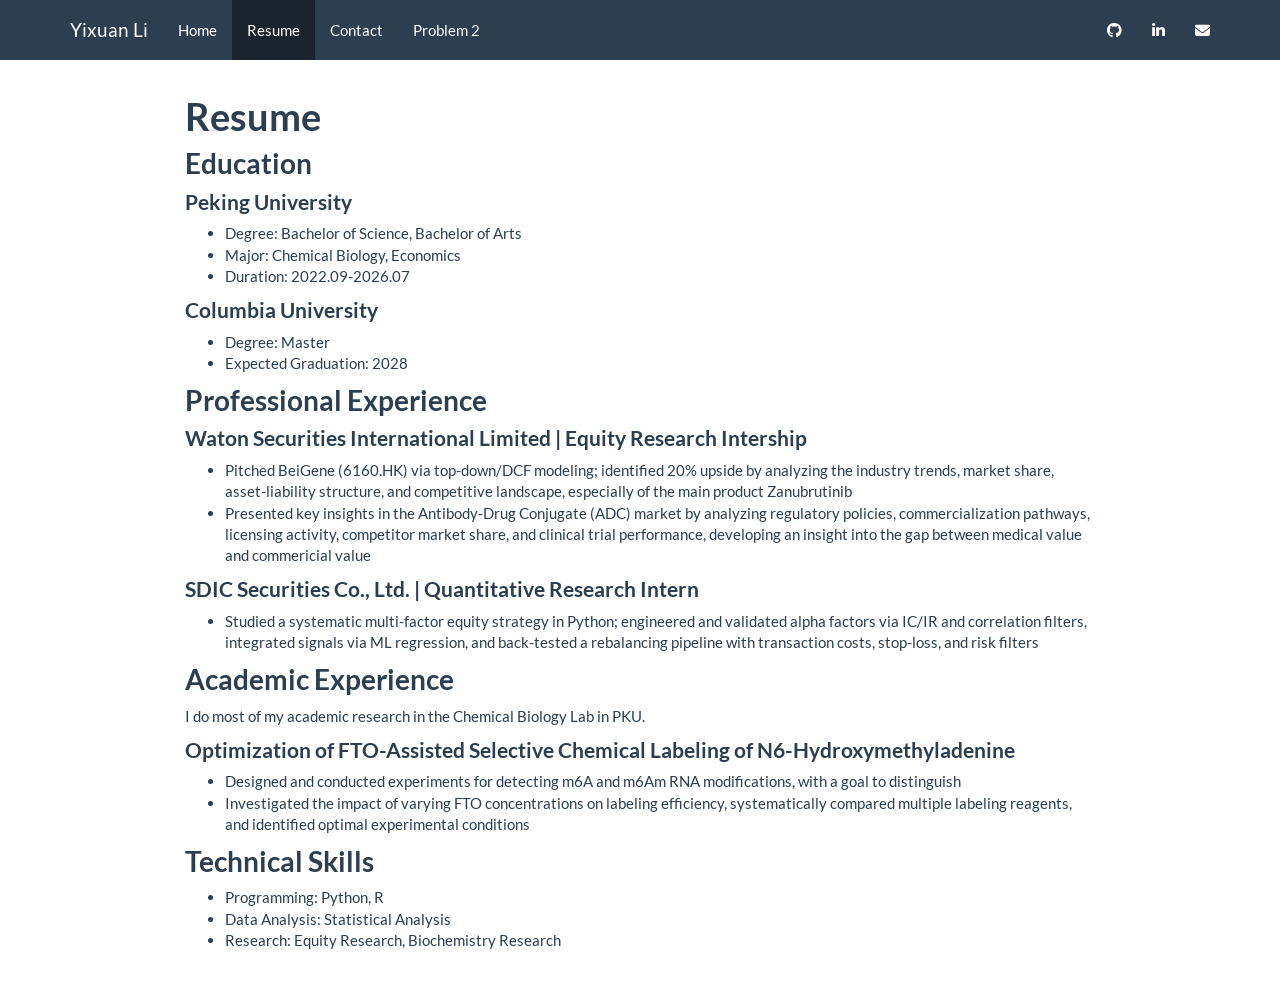
<file: docs/resume.html>
<!DOCTYPE html>

<html>

<head>

<meta charset="utf-8" />
<meta name="generator" content="pandoc" />
<meta http-equiv="X-UA-Compatible" content="IE=EDGE" />




<title>Resume</title>

<script src="site_libs/header-attrs-2.32/header-attrs.js"></script>
<script src="site_libs/jquery-3.6.0/jquery-3.6.0.min.js"></script>
<meta name="viewport" content="width=device-width, initial-scale=1" />
<link href="site_libs/bootstrap-3.3.5/css/flatly.min.css" rel="stylesheet" />
<script src="site_libs/bootstrap-3.3.5/js/bootstrap.min.js"></script>
<script src="site_libs/bootstrap-3.3.5/shim/html5shiv.min.js"></script>
<script src="site_libs/bootstrap-3.3.5/shim/respond.min.js"></script>
<style>h1 {font-size: 34px;}
       h1.title {font-size: 38px;}
       h2 {font-size: 30px;}
       h3 {font-size: 24px;}
       h4 {font-size: 18px;}
       h5 {font-size: 16px;}
       h6 {font-size: 12px;}
       code {color: inherit; background-color: rgba(0, 0, 0, 0.04);}
       pre:not([class]) { background-color: white }</style>
<script src="site_libs/navigation-1.1/tabsets.js"></script>
<link href="site_libs/highlightjs-9.12.0/default.css" rel="stylesheet" />
<script src="site_libs/highlightjs-9.12.0/highlight.js"></script>
<link href="site_libs/font-awesome-6.5.2/css/all.min.css" rel="stylesheet" />
<link href="site_libs/font-awesome-6.5.2/css/v4-shims.min.css" rel="stylesheet" />

<style type="text/css">
  code{white-space: pre-wrap;}
  span.smallcaps{font-variant: small-caps;}
  span.underline{text-decoration: underline;}
  div.column{display: inline-block; vertical-align: top; width: 50%;}
  div.hanging-indent{margin-left: 1.5em; text-indent: -1.5em;}
  ul.task-list{list-style: none;}
    </style>

<style type="text/css">code{white-space: pre;}</style>
<script type="text/javascript">
if (window.hljs) {
  hljs.configure({languages: []});
  hljs.initHighlightingOnLoad();
  if (document.readyState && document.readyState === "complete") {
    window.setTimeout(function() { hljs.initHighlighting(); }, 0);
  }
}
</script>






<link rel="stylesheet" href="styles.css" type="text/css" />



<style type = "text/css">
.main-container {
  max-width: 940px;
  margin-left: auto;
  margin-right: auto;
}
img {
  max-width:100%;
}
.tabbed-pane {
  padding-top: 12px;
}
.html-widget {
  margin-bottom: 20px;
}
button.code-folding-btn:focus {
  outline: none;
}
summary {
  display: list-item;
}
details > summary > p:only-child {
  display: inline;
}
pre code {
  padding: 0;
}
</style>


<style type="text/css">
.dropdown-submenu {
  position: relative;
}
.dropdown-submenu>.dropdown-menu {
  top: 0;
  left: 100%;
  margin-top: -6px;
  margin-left: -1px;
  border-radius: 0 6px 6px 6px;
}
.dropdown-submenu:hover>.dropdown-menu {
  display: block;
}
.dropdown-submenu>a:after {
  display: block;
  content: " ";
  float: right;
  width: 0;
  height: 0;
  border-color: transparent;
  border-style: solid;
  border-width: 5px 0 5px 5px;
  border-left-color: #cccccc;
  margin-top: 5px;
  margin-right: -10px;
}
.dropdown-submenu:hover>a:after {
  border-left-color: #adb5bd;
}
.dropdown-submenu.pull-left {
  float: none;
}
.dropdown-submenu.pull-left>.dropdown-menu {
  left: -100%;
  margin-left: 10px;
  border-radius: 6px 0 6px 6px;
}
</style>

<script type="text/javascript">
// manage active state of menu based on current page
$(document).ready(function () {
  // active menu anchor
  href = window.location.pathname
  href = href.substr(href.lastIndexOf('/') + 1)
  if (href === "")
    href = "index.html";
  var menuAnchor = $('a[href="' + href + '"]');

  // mark the anchor link active (and if it's in a dropdown, also mark that active)
  var dropdown = menuAnchor.closest('li.dropdown');
  if (window.bootstrap) { // Bootstrap 4+
    menuAnchor.addClass('active');
    dropdown.find('> .dropdown-toggle').addClass('active');
  } else { // Bootstrap 3
    menuAnchor.parent().addClass('active');
    dropdown.addClass('active');
  }

  // Navbar adjustments
  var navHeight = $(".navbar").first().height() + 15;
  var style = document.createElement('style');
  var pt = "padding-top: " + navHeight + "px; ";
  var mt = "margin-top: -" + navHeight + "px; ";
  var css = "";
  // offset scroll position for anchor links (for fixed navbar)
  for (var i = 1; i <= 6; i++) {
    css += ".section h" + i + "{ " + pt + mt + "}\n";
  }
  style.innerHTML = "body {" + pt + "padding-bottom: 40px; }\n" + css;
  document.head.appendChild(style);
});
</script>

<!-- tabsets -->

<style type="text/css">
.tabset-dropdown > .nav-tabs {
  display: inline-table;
  max-height: 500px;
  min-height: 44px;
  overflow-y: auto;
  border: 1px solid #ddd;
  border-radius: 4px;
}

.tabset-dropdown > .nav-tabs > li.active:before, .tabset-dropdown > .nav-tabs.nav-tabs-open:before {
  content: "\e259";
  font-family: 'Glyphicons Halflings';
  display: inline-block;
  padding: 10px;
  border-right: 1px solid #ddd;
}

.tabset-dropdown > .nav-tabs.nav-tabs-open > li.active:before {
  content: "\e258";
  font-family: 'Glyphicons Halflings';
  border: none;
}

.tabset-dropdown > .nav-tabs > li.active {
  display: block;
}

.tabset-dropdown > .nav-tabs > li > a,
.tabset-dropdown > .nav-tabs > li > a:focus,
.tabset-dropdown > .nav-tabs > li > a:hover {
  border: none;
  display: inline-block;
  border-radius: 4px;
  background-color: transparent;
}

.tabset-dropdown > .nav-tabs.nav-tabs-open > li {
  display: block;
  float: none;
}

.tabset-dropdown > .nav-tabs > li {
  display: none;
}
</style>

<!-- code folding -->




</head>

<body>


<div class="container-fluid main-container">




<div class="navbar navbar-default  navbar-fixed-top" role="navigation">
  <div class="container">
    <div class="navbar-header">
      <button type="button" class="navbar-toggle collapsed" data-toggle="collapse" data-bs-toggle="collapse" data-target="#navbar" data-bs-target="#navbar">
        <span class="icon-bar"></span>
        <span class="icon-bar"></span>
        <span class="icon-bar"></span>
      </button>
      <a class="navbar-brand" href="index.html">Yixuan Li</a>
    </div>
    <div id="navbar" class="navbar-collapse collapse">
      <ul class="nav navbar-nav">
        <li>
  <a href="index.html">Home</a>
</li>
<li>
  <a href="resume.html">Resume</a>
</li>
<li>
  <a href="contact.html">Contact</a>
</li>
<li>
  <a href="problem2.html">Problem 2</a>
</li>
      </ul>
      <ul class="nav navbar-nav navbar-right">
        <li>
  <a href="https://github.com/anna-yl6377">
    <span class="fa fa-github"></span>
     
  </a>
</li>
<li>
  <a href="https://www.linkedin.com/in/yixuan-li-849788424/">
    <span class="fa fa-linkedin"></span>
     
  </a>
</li>
<li>
  <a href="mailto:anna040407@gmail.com">
    <span class="fa fa-envelope"></span>
     
  </a>
</li>
      </ul>
    </div><!--/.nav-collapse -->
  </div><!--/.container -->
</div><!--/.navbar -->

<div id="header">



<h1 class="title toc-ignore">Resume</h1>

</div>


<div id="education" class="section level1">
<h1>Education</h1>
<div id="peking-university" class="section level2">
<h2>Peking University</h2>
<ul>
<li>Degree: Bachelor of Science, Bachelor of Arts</li>
<li>Major: Chemical Biology, Economics</li>
<li>Duration: 2022.09-2026.07</li>
</ul>
</div>
<div id="columbia-university" class="section level2">
<h2>Columbia University</h2>
<ul>
<li>Degree: Master</li>
<li>Expected Graduation: 2028</li>
</ul>
</div>
</div>
<div id="professional-experience" class="section level1">
<h1>Professional Experience</h1>
<div
id="waton-securities-international-limited-equity-research-intership"
class="section level2">
<h2>Waton Securities International Limited | Equity Research
Intership</h2>
<ul>
<li>Pitched BeiGene (6160.HK) via top-down/DCF modeling; identified 20%
upside by analyzing the industry trends, market share, asset-liability
structure, and competitive landscape, especially of the main product
Zanubrutinib</li>
<li>Presented key insights in the Antibody-Drug Conjugate (ADC) market
by analyzing regulatory policies, commercialization pathways, licensing
activity, competitor market share, and clinical trial performance,
developing an insight into the gap between medical value and commericial
value</li>
</ul>
</div>
<div id="sdic-securities-co.-ltd.-quantitative-research-intern"
class="section level2">
<h2>SDIC Securities Co., Ltd. | Quantitative Research Intern</h2>
<ul>
<li>Studied a systematic multi-factor equity strategy in Python;
engineered and validated alpha factors via IC/IR and correlation
filters, integrated signals via ML regression, and back-tested a
rebalancing pipeline with transaction costs, stop-loss, and risk
filters</li>
</ul>
</div>
</div>
<div id="academic-experience" class="section level1">
<h1>Academic Experience</h1>
<p>I do most of my academic research in the Chemical Biology Lab in
PKU.</p>
<div
id="optimization-of-fto-assisted-selective-chemical-labeling-of-n6-hydroxymethyladenine"
class="section level2">
<h2>Optimization of FTO-Assisted Selective Chemical Labeling of
N6-Hydroxymethyladenine</h2>
<ul>
<li>Designed and conducted experiments for detecting m6A and m6Am RNA
modifications, with a goal to distinguish</li>
<li>Investigated the impact of varying FTO concentrations on labeling
efficiency, systematically compared multiple labeling reagents, and
identified optimal experimental conditions</li>
</ul>
</div>
</div>
<div id="technical-skills" class="section level1">
<h1>Technical Skills</h1>
<ul>
<li>Programming: Python, R</li>
<li>Data Analysis: Statistical Analysis</li>
<li>Research: Equity Research, Biochemistry Research</li>
</ul>
</div>




</div>

<script>

// add bootstrap table styles to pandoc tables
function bootstrapStylePandocTables() {
  $('tr.odd').parent('tbody').parent('table').addClass('table table-condensed');
}
$(document).ready(function () {
  bootstrapStylePandocTables();
});


</script>

<!-- tabsets -->

<script>
$(document).ready(function () {
  window.buildTabsets("TOC");
});

$(document).ready(function () {
  $('.tabset-dropdown > .nav-tabs > li').click(function () {
    $(this).parent().toggleClass('nav-tabs-open');
  });
});
</script>

<!-- code folding -->


<!-- dynamically load mathjax for compatibility with self-contained -->
<script>
  (function () {
    var script = document.createElement("script");
    script.type = "text/javascript";
    script.src  = "https://mathjax.rstudio.com/latest/MathJax.js?config=TeX-AMS-MML_HTMLorMML";
    document.getElementsByTagName("head")[0].appendChild(script);
  })();
</script>

</body>
</html>
</file>
<file: docs/site_libs/highlightjs-9.12.0/default.css>
.hljs-literal {
  color: #990073;
}

.hljs-number {
  color: #099;
}

.hljs-comment {
  color: #998;
  font-style: italic;
}

.hljs-keyword {
  color: #900;
  font-weight: bold;
}

.hljs-string {
  color: #d14;
}
</file>
<file: docs/styles.css>
/* Main title */
h1 {
  font-size: 28px;
  font-weight: 600;
}

/* Second-level headings */
h2 {
  font-size: 21px;
  font-weight: 600;
}

/* Third-level headings */
h3 {
  font-size: 18px;
  font-weight: 600;
}
</file>
<file: docs/site_libs/value-box-accent-static-0.6.3/theme-cosmo-value-box.css>
.value-box-primary, .bg-primary {
  background-color: rgba(39, 128, 227, 0.7);
}

.value-box-info, .bg-info {
  background-color: rgba(153, 84, 187, 0.7);
}

.value-box-success, .bg-success {
  background-color: rgba(63, 182, 24, 0.7);
}

.value-box-warning, .bg-warning {
  background-color: rgba(255, 117, 24, 0.7);
}

.value-box-danger, .bg-danger {
  background-color: rgba(255, 0, 57, 0.7);
}
</file>
<file: docs/site_libs/flexdashboard-css-0.6.3/theme-cosmo.css>
body {
  padding-top: 60px;
}

.section.sidebar {
  top: 51px;
  background-color: rgba(39, 128, 227, 0.1);
}

.value-box {
  color: #f9f9f9;
}

.storyboard-nav .sbframelist ul li.active {
  background-color: rgba(39, 128, 227, 0.7);
}

.nav-tabs-custom > .nav-tabs > li.active {
  border-top-color: rgba(39, 128, 227, 0.7);
}

.chart-title {
  font-weight: 500;
}

.nav-tabs-custom > .nav-tabs > li > a,
.nav-tabs-custom > .nav-tabs > li > a:active {
  font-weight: 500;
}
</file>
<file: docs/site_libs/htmltools-fill-0.5.9/fill.css>
@layer htmltools {
  .html-fill-container {
    display: flex;
    flex-direction: column;
    /* Prevent the container from expanding vertically or horizontally beyond its
    parent's constraints. */
    min-height: 0;
    min-width: 0;
  }
  .html-fill-container > .html-fill-item {
    /* Fill items can grow and shrink freely within
    available vertical space in fillable container */
    flex: 1 1 auto;
    min-height: 0;
    min-width: 0;
  }
  .html-fill-container > :not(.html-fill-item) {
    /* Prevent shrinking or growing of non-fill items */
    flex: 0 0 auto;
  }
}
</file>
<file: docs/site_libs/plotly-htmlwidgets-css-2.25.2/plotly-htmlwidgets.css>
/*
just here so that plotly works
correctly with ioslides.
see https://github.com/ropensci/plotly/issues/463
*/

slide:not(.current) .plotly.html-widget{
  display: none;
}
</file>
<file: docs/site_libs/bootstrap-3.3.5/css/flatly.min.css>
@font-face {
  font-family: 'Lato';
  font-style: normal;
  font-weight: 400;
  src: url(fonts/Lato.ttf) format('truetype');
}
@font-face {
  font-family: 'Lato';
  font-style: normal;
  font-weight: 700;
  src: url(fonts/LatoBold.ttf) format('truetype');
}
@font-face {
  font-family: 'Lato';
  font-style: italic;
  font-weight: 400;
  src: url(fonts/LatoItalic.ttf) format('truetype');
}

/*!
 * bootswatch v3.3.6
 * Homepage: http://bootswatch.com
 * Copyright 2012-2015 Thomas Park
 * Licensed under MIT
 * Based on Bootstrap
*//*!
 * Bootstrap v3.3.6 (http://getbootstrap.com)
 * Copyright 2011-2015 Twitter, Inc.
 * Licensed under MIT (https://github.com/twbs/bootstrap/blob/master/LICENSE)
 *//*! normalize.css v3.0.3 | MIT License | github.com/necolas/normalize.css */html{font-family:sans-serif;-ms-text-size-adjust:100%;-webkit-text-size-adjust:100%}body{margin:0}article,aside,details,figcaption,figure,footer,header,hgroup,main,menu,nav,section,summary{display:block}audio,canvas,progress,video{display:inline-block;vertical-align:baseline}audio:not([controls]){display:none;height:0}[hidden],template{display:none}a{background-color:transparent}a:active,a:hover{outline:0}abbr[title]{border-bottom:1px dotted}b,strong{font-weight:bold}dfn{font-style:italic}h1{font-size:2em;margin:0.67em 0}mark{background:#ff0;color:#000}small{font-size:80%}sub,sup{font-size:75%;line-height:0;position:relative;vertical-align:baseline}sup{top:-0.5em}sub{bottom:-0.25em}img{border:0}svg:not(:root){overflow:hidden}figure{margin:1em 40px}hr{-webkit-box-sizing:content-box;-moz-box-sizing:content-box;box-sizing:content-box;height:0}pre{overflow:auto}code,kbd,pre,samp{font-family:monospace, monospace;font-size:1em}button,input,optgroup,select,textarea{color:inherit;font:inherit;margin:0}button{overflow:visible}button,select{text-transform:none}button,html input[type="button"],input[type="reset"],input[type="submit"]{-webkit-appearance:button;cursor:pointer}button[disabled],html input[disabled]{cursor:default}button::-moz-focus-inner,input::-moz-focus-inner{border:0;padding:0}input{line-height:normal}input[type="checkbox"],input[type="radio"]{-webkit-box-sizing:border-box;-moz-box-sizing:border-box;box-sizing:border-box;padding:0}input[type="number"]::-webkit-inner-spin-button,input[type="number"]::-webkit-outer-spin-button{height:auto}input[type="search"]{-webkit-appearance:textfield;-webkit-box-sizing:content-box;-moz-box-sizing:content-box;box-sizing:content-box}input[type="search"]::-webkit-search-cancel-button,input[type="search"]::-webkit-search-decoration{-webkit-appearance:none}fieldset{border:1px solid #c0c0c0;margin:0 2px;padding:0.35em 0.625em 0.75em}legend{border:0;padding:0}textarea{overflow:auto}optgroup{font-weight:bold}table{border-collapse:collapse;border-spacing:0}td,th{padding:0}/*! Source: https://github.com/h5bp/html5-boilerplate/blob/master/src/css/main.css */@media print{*,*:before,*:after{background:transparent !important;color:#000 !important;-webkit-box-shadow:none !important;box-shadow:none !important;text-shadow:none !important}a,a:visited{text-decoration:underline}a[href]:after{content:" (" attr(href) ")"}abbr[title]:after{content:" (" attr(title) ")"}a[href^="#"]:after,a[href^="javascript:"]:after{content:""}pre,blockquote{border:1px solid #999;page-break-inside:avoid}thead{display:table-header-group}tr,img{page-break-inside:avoid}img{max-width:100% !important}p,h2,h3{orphans:3;widows:3}h2,h3{page-break-after:avoid}.navbar{display:none}.btn>.caret,.dropup>.btn>.caret{border-top-color:#000 !important}.label{border:1px solid #000}.table{border-collapse:collapse !important}.table td,.table th{background-color:#fff !important}.table-bordered th,.table-bordered td{border:1px solid #ddd !important}}@font-face{font-family:'Glyphicons Halflings';src:url('../fonts/glyphicons-halflings-regular.eot');src:url('../fonts/glyphicons-halflings-regular.eot?#iefix') format('embedded-opentype'),url('../fonts/glyphicons-halflings-regular.woff') format('woff'),url('../fonts/glyphicons-halflings-regular.ttf') format('truetype'),url('../fonts/glyphicons-halflings-regular.svg#glyphicons_halflingsregular') format('svg')}.glyphicon{position:relative;top:1px;display:inline-block;font-family:'Glyphicons Halflings';font-style:normal;font-weight:normal;line-height:1;-webkit-font-smoothing:antialiased;-moz-osx-font-smoothing:grayscale}.glyphicon-asterisk:before{content:"\002a"}.glyphicon-plus:before{content:"\002b"}.glyphicon-euro:before,.glyphicon-eur:before{content:"\20ac"}.glyphicon-minus:before{content:"\2212"}.glyphicon-cloud:before{content:"\2601"}.glyphicon-envelope:before{content:"\2709"}.glyphicon-pencil:before{content:"\270f"}.glyphicon-glass:before{content:"\e001"}.glyphicon-music:before{content:"\e002"}.glyphicon-search:before{content:"\e003"}.glyphicon-heart:before{content:"\e005"}.glyphicon-star:before{content:"\e006"}.glyphicon-star-empty:before{content:"\e007"}.glyphicon-user:before{content:"\e008"}.glyphicon-film:before{content:"\e009"}.glyphicon-th-large:before{content:"\e010"}.glyphicon-th:before{content:"\e011"}.glyphicon-th-list:before{content:"\e012"}.glyphicon-ok:before{content:"\e013"}.glyphicon-remove:before{content:"\e014"}.glyphicon-zoom-in:before{content:"\e015"}.glyphicon-zoom-out:before{content:"\e016"}.glyphicon-off:before{content:"\e017"}.glyphicon-signal:before{content:"\e018"}.glyphicon-cog:before{content:"\e019"}.glyphicon-trash:before{content:"\e020"}.glyphicon-home:before{content:"\e021"}.glyphicon-file:before{content:"\e022"}.glyphicon-time:before{content:"\e023"}.glyphicon-road:before{content:"\e024"}.glyphicon-download-alt:before{content:"\e025"}.glyphicon-download:before{content:"\e026"}.glyphicon-upload:before{content:"\e027"}.glyphicon-inbox:before{content:"\e028"}.glyphicon-play-circle:before{content:"\e029"}.glyphicon-repeat:before{content:"\e030"}.glyphicon-refresh:before{content:"\e031"}.glyphicon-list-alt:before{content:"\e032"}.glyphicon-lock:before{content:"\e033"}.glyphicon-flag:before{content:"\e034"}.glyphicon-headphones:before{content:"\e035"}.glyphicon-volume-off:before{content:"\e036"}.glyphicon-volume-down:before{content:"\e037"}.glyphicon-volume-up:before{content:"\e038"}.glyphicon-qrcode:before{content:"\e039"}.glyphicon-barcode:before{content:"\e040"}.glyphicon-tag:before{content:"\e041"}.glyphicon-tags:before{content:"\e042"}.glyphicon-book:before{content:"\e043"}.glyphicon-bookmark:before{content:"\e044"}.glyphicon-print:before{content:"\e045"}.glyphicon-camera:before{content:"\e046"}.glyphicon-font:before{content:"\e047"}.glyphicon-bold:before{content:"\e048"}.glyphicon-italic:before{content:"\e049"}.glyphicon-text-height:before{content:"\e050"}.glyphicon-text-width:before{content:"\e051"}.glyphicon-align-left:before{content:"\e052"}.glyphicon-align-center:before{content:"\e053"}.glyphicon-align-right:before{content:"\e054"}.glyphicon-align-justify:before{content:"\e055"}.glyphicon-list:before{content:"\e056"}.glyphicon-indent-left:before{content:"\e057"}.glyphicon-indent-right:before{content:"\e058"}.glyphicon-facetime-video:before{content:"\e059"}.glyphicon-picture:before{content:"\e060"}.glyphicon-map-marker:before{content:"\e062"}.glyphicon-adjust:before{content:"\e063"}.glyphicon-tint:before{content:"\e064"}.glyphicon-edit:before{content:"\e065"}.glyphicon-share:before{content:"\e066"}.glyphicon-check:before{content:"\e067"}.glyphicon-move:before{content:"\e068"}.glyphicon-step-backward:before{content:"\e069"}.glyphicon-fast-backward:before{content:"\e070"}.glyphicon-backward:before{content:"\e071"}.glyphicon-play:before{content:"\e072"}.glyphicon-pause:before{content:"\e073"}.glyphicon-stop:before{content:"\e074"}.glyphicon-forward:before{content:"\e075"}.glyphicon-fast-forward:before{content:"\e076"}.glyphicon-step-forward:before{content:"\e077"}.glyphicon-eject:before{content:"\e078"}.glyphicon-chevron-left:before{content:"\e079"}.glyphicon-chevron-right:before{content:"\e080"}.glyphicon-plus-sign:before{content:"\e081"}.glyphicon-minus-sign:before{content:"\e082"}.glyphicon-remove-sign:before{content:"\e083"}.glyphicon-ok-sign:before{content:"\e084"}.glyphicon-question-sign:before{content:"\e085"}.glyphicon-info-sign:before{content:"\e086"}.glyphicon-screenshot:before{content:"\e087"}.glyphicon-remove-circle:before{content:"\e088"}.glyphicon-ok-circle:before{content:"\e089"}.glyphicon-ban-circle:before{content:"\e090"}.glyphicon-arrow-left:before{content:"\e091"}.glyphicon-arrow-right:before{content:"\e092"}.glyphicon-arrow-up:before{content:"\e093"}.glyphicon-arrow-down:before{content:"\e094"}.glyphicon-share-alt:before{content:"\e095"}.glyphicon-resize-full:before{content:"\e096"}.glyphicon-resize-small:before{content:"\e097"}.glyphicon-exclamation-sign:before{content:"\e101"}.glyphicon-gift:before{content:"\e102"}.glyphicon-leaf:before{content:"\e103"}.glyphicon-fire:before{content:"\e104"}.glyphicon-eye-open:before{content:"\e105"}.glyphicon-eye-close:before{content:"\e106"}.glyphicon-warning-sign:before{content:"\e107"}.glyphicon-plane:before{content:"\e108"}.glyphicon-calendar:before{content:"\e109"}.glyphicon-random:before{content:"\e110"}.glyphicon-comment:before{content:"\e111"}.glyphicon-magnet:before{content:"\e112"}.glyphicon-chevron-up:before{content:"\e113"}.glyphicon-chevron-down:before{content:"\e114"}.glyphicon-retweet:before{content:"\e115"}.glyphicon-shopping-cart:before{content:"\e116"}.glyphicon-folder-close:before{content:"\e117"}.glyphicon-folder-open:before{content:"\e118"}.glyphicon-resize-vertical:before{content:"\e119"}.glyphicon-resize-horizontal:before{content:"\e120"}.glyphicon-hdd:before{content:"\e121"}.glyphicon-bullhorn:before{content:"\e122"}.glyphicon-bell:before{content:"\e123"}.glyphicon-certificate:before{content:"\e124"}.glyphicon-thumbs-up:before{content:"\e125"}.glyphicon-thumbs-down:before{content:"\e126"}.glyphicon-hand-right:before{content:"\e127"}.glyphicon-hand-left:before{content:"\e128"}.glyphicon-hand-up:before{content:"\e129"}.glyphicon-hand-down:before{content:"\e130"}.glyphicon-circle-arrow-right:before{content:"\e131"}.glyphicon-circle-arrow-left:before{content:"\e132"}.glyphicon-circle-arrow-up:before{content:"\e133"}.glyphicon-circle-arrow-down:before{content:"\e134"}.glyphicon-globe:before{content:"\e135"}.glyphicon-wrench:before{content:"\e136"}.glyphicon-tasks:before{content:"\e137"}.glyphicon-filter:before{content:"\e138"}.glyphicon-briefcase:before{content:"\e139"}.glyphicon-fullscreen:before{content:"\e140"}.glyphicon-dashboard:before{content:"\e141"}.glyphicon-paperclip:before{content:"\e142"}.glyphicon-heart-empty:before{content:"\e143"}.glyphicon-link:before{content:"\e144"}.glyphicon-phone:before{content:"\e145"}.glyphicon-pushpin:before{content:"\e146"}.glyphicon-usd:before{content:"\e148"}.glyphicon-gbp:before{content:"\e149"}.glyphicon-sort:before{content:"\e150"}.glyphicon-sort-by-alphabet:before{content:"\e151"}.glyphicon-sort-by-alphabet-alt:before{content:"\e152"}.glyphicon-sort-by-order:before{content:"\e153"}.glyphicon-sort-by-order-alt:before{content:"\e154"}.glyphicon-sort-by-attributes:before{content:"\e155"}.glyphicon-sort-by-attributes-alt:before{content:"\e156"}.glyphicon-unchecked:before{content:"\e157"}.glyphicon-expand:before{content:"\e158"}.glyphicon-collapse-down:before{content:"\e159"}.glyphicon-collapse-up:before{content:"\e160"}.glyphicon-log-in:before{content:"\e161"}.glyphicon-flash:before{content:"\e162"}.glyphicon-log-out:before{content:"\e163"}.glyphicon-new-window:before{content:"\e164"}.glyphicon-record:before{content:"\e165"}.glyphicon-save:before{content:"\e166"}.glyphicon-open:before{content:"\e167"}.glyphicon-saved:before{content:"\e168"}.glyphicon-import:before{content:"\e169"}.glyphicon-export:before{content:"\e170"}.glyphicon-send:before{content:"\e171"}.glyphicon-floppy-disk:before{content:"\e172"}.glyphicon-floppy-saved:before{content:"\e173"}.glyphicon-floppy-remove:before{content:"\e174"}.glyphicon-floppy-save:before{content:"\e175"}.glyphicon-floppy-open:before{content:"\e176"}.glyphicon-credit-card:before{content:"\e177"}.glyphicon-transfer:before{content:"\e178"}.glyphicon-cutlery:before{content:"\e179"}.glyphicon-header:before{content:"\e180"}.glyphicon-compressed:before{content:"\e181"}.glyphicon-earphone:before{content:"\e182"}.glyphicon-phone-alt:before{content:"\e183"}.glyphicon-tower:before{content:"\e184"}.glyphicon-stats:before{content:"\e185"}.glyphicon-sd-video:before{content:"\e186"}.glyphicon-hd-video:before{content:"\e187"}.glyphicon-subtitles:before{content:"\e188"}.glyphicon-sound-stereo:before{content:"\e189"}.glyphicon-sound-dolby:before{content:"\e190"}.glyphicon-sound-5-1:before{content:"\e191"}.glyphicon-sound-6-1:before{content:"\e192"}.glyphicon-sound-7-1:before{content:"\e193"}.glyphicon-copyright-mark:before{content:"\e194"}.glyphicon-registration-mark:before{content:"\e195"}.glyphicon-cloud-download:before{content:"\e197"}.glyphicon-cloud-upload:before{content:"\e198"}.glyphicon-tree-conifer:before{content:"\e199"}.glyphicon-tree-deciduous:before{content:"\e200"}.glyphicon-cd:before{content:"\e201"}.glyphicon-save-file:before{content:"\e202"}.glyphicon-open-file:before{content:"\e203"}.glyphicon-level-up:before{content:"\e204"}.glyphicon-copy:before{content:"\e205"}.glyphicon-paste:before{content:"\e206"}.glyphicon-alert:before{content:"\e209"}.glyphicon-equalizer:before{content:"\e210"}.glyphicon-king:before{content:"\e211"}.glyphicon-queen:before{content:"\e212"}.glyphicon-pawn:before{content:"\e213"}.glyphicon-bishop:before{content:"\e214"}.glyphicon-knight:before{content:"\e215"}.glyphicon-baby-formula:before{content:"\e216"}.glyphicon-tent:before{content:"\26fa"}.glyphicon-blackboard:before{content:"\e218"}.glyphicon-bed:before{content:"\e219"}.glyphicon-apple:before{content:"\f8ff"}.glyphicon-erase:before{content:"\e221"}.glyphicon-hourglass:before{content:"\231b"}.glyphicon-lamp:before{content:"\e223"}.glyphicon-duplicate:before{content:"\e224"}.glyphicon-piggy-bank:before{content:"\e225"}.glyphicon-scissors:before{content:"\e226"}.glyphicon-bitcoin:before{content:"\e227"}.glyphicon-btc:before{content:"\e227"}.glyphicon-xbt:before{content:"\e227"}.glyphicon-yen:before{content:"\00a5"}.glyphicon-jpy:before{content:"\00a5"}.glyphicon-ruble:before{content:"\20bd"}.glyphicon-rub:before{content:"\20bd"}.glyphicon-scale:before{content:"\e230"}.glyphicon-ice-lolly:before{content:"\e231"}.glyphicon-ice-lolly-tasted:before{content:"\e232"}.glyphicon-education:before{content:"\e233"}.glyphicon-option-horizontal:before{content:"\e234"}.glyphicon-option-vertical:before{content:"\e235"}.glyphicon-menu-hamburger:before{content:"\e236"}.glyphicon-modal-window:before{content:"\e237"}.glyphicon-oil:before{content:"\e238"}.glyphicon-grain:before{content:"\e239"}.glyphicon-sunglasses:before{content:"\e240"}.glyphicon-text-size:before{content:"\e241"}.glyphicon-text-color:before{content:"\e242"}.glyphicon-text-background:before{content:"\e243"}.glyphicon-object-align-top:before{content:"\e244"}.glyphicon-object-align-bottom:before{content:"\e245"}.glyphicon-object-align-horizontal:before{content:"\e246"}.glyphicon-object-align-left:before{content:"\e247"}.glyphicon-object-align-vertical:before{content:"\e248"}.glyphicon-object-align-right:before{content:"\e249"}.glyphicon-triangle-right:before{content:"\e250"}.glyphicon-triangle-left:before{content:"\e251"}.glyphicon-triangle-bottom:before{content:"\e252"}.glyphicon-triangle-top:before{content:"\e253"}.glyphicon-console:before{content:"\e254"}.glyphicon-superscript:before{content:"\e255"}.glyphicon-subscript:before{content:"\e256"}.glyphicon-menu-left:before{content:"\e257"}.glyphicon-menu-right:before{content:"\e258"}.glyphicon-menu-down:before{content:"\e259"}.glyphicon-menu-up:before{content:"\e260"}*{-webkit-box-sizing:border-box;-moz-box-sizing:border-box;box-sizing:border-box}*:before,*:after{-webkit-box-sizing:border-box;-moz-box-sizing:border-box;box-sizing:border-box}html{font-size:10px;-webkit-tap-highlight-color:rgba(0,0,0,0)}body{font-family:"Lato","Helvetica Neue",Helvetica,Arial,sans-serif;font-size:15px;line-height:1.42857143;color:#2c3e50;background-color:#ffffff}input,button,select,textarea{font-family:inherit;font-size:inherit;line-height:inherit}a{color:#18bc9c;text-decoration:none}a:hover,a:focus{color:#18bc9c;text-decoration:underline}a:focus{outline:thin dotted;outline:5px auto -webkit-focus-ring-color;outline-offset:-2px}figure{margin:0}img{vertical-align:middle}.img-responsive,.thumbnail>img,.thumbnail a>img,.carousel-inner>.item>img,.carousel-inner>.item>a>img{display:block;max-width:100%;height:auto}.img-rounded{border-radius:6px}.img-thumbnail{padding:4px;line-height:1.42857143;background-color:#ffffff;border:1px solid #ecf0f1;border-radius:4px;-webkit-transition:all .2s ease-in-out;-o-transition:all .2s ease-in-out;transition:all .2s ease-in-out;display:inline-block;max-width:100%;height:auto}.img-circle{border-radius:50%}hr{margin-top:21px;margin-bottom:21px;border:0;border-top:1px solid #ecf0f1}.sr-only{position:absolute;width:1px;height:1px;margin:-1px;padding:0;overflow:hidden;clip:rect(0, 0, 0, 0);border:0}.sr-only-focusable:active,.sr-only-focusable:focus{position:static;width:auto;height:auto;margin:0;overflow:visible;clip:auto}[role="button"]{cursor:pointer}h1,h2,h3,h4,h5,h6,.h1,.h2,.h3,.h4,.h5,.h6{font-family:"Lato","Helvetica Neue",Helvetica,Arial,sans-serif;font-weight:400;line-height:1.1;color:inherit}h1 small,h2 small,h3 small,h4 small,h5 small,h6 small,.h1 small,.h2 small,.h3 small,.h4 small,.h5 small,.h6 small,h1 .small,h2 .small,h3 .small,h4 .small,h5 .small,h6 .small,.h1 .small,.h2 .small,.h3 .small,.h4 .small,.h5 .small,.h6 .small{font-weight:normal;line-height:1;color:#b4bcc2}h1,.h1,h2,.h2,h3,.h3{margin-top:21px;margin-bottom:10.5px}h1 small,.h1 small,h2 small,.h2 small,h3 small,.h3 small,h1 .small,.h1 .small,h2 .small,.h2 .small,h3 .small,.h3 .small{font-size:65%}h4,.h4,h5,.h5,h6,.h6{margin-top:10.5px;margin-bottom:10.5px}h4 small,.h4 small,h5 small,.h5 small,h6 small,.h6 small,h4 .small,.h4 .small,h5 .small,.h5 .small,h6 .small,.h6 .small{font-size:75%}h1,.h1{font-size:39px}h2,.h2{font-size:32px}h3,.h3{font-size:26px}h4,.h4{font-size:19px}h5,.h5{font-size:15px}h6,.h6{font-size:13px}p{margin:0 0 10.5px}.lead{margin-bottom:21px;font-size:17px;font-weight:300;line-height:1.4}@media (min-width:768px){.lead{font-size:22.5px}}small,.small{font-size:86%}mark,.mark{background-color:#f39c12;padding:.2em}.text-left{text-align:left}.text-right{text-align:right}.text-center{text-align:center}.text-justify{text-align:justify}.text-nowrap{white-space:nowrap}.text-lowercase{text-transform:lowercase}.text-uppercase{text-transform:uppercase}.text-capitalize{text-transform:capitalize}.text-muted{color:#b4bcc2}.text-primary{color:#2c3e50}a.text-primary:hover,a.text-primary:focus{color:#1a242f}.text-success{color:#ffffff}a.text-success:hover,a.text-success:focus{color:#e6e6e6}.text-info{color:#ffffff}a.text-info:hover,a.text-info:focus{color:#e6e6e6}.text-warning{color:#ffffff}a.text-warning:hover,a.text-warning:focus{color:#e6e6e6}.text-danger{color:#ffffff}a.text-danger:hover,a.text-danger:focus{color:#e6e6e6}.bg-primary{color:#fff;background-color:#2c3e50}a.bg-primary:hover,a.bg-primary:focus{background-color:#1a242f}.bg-success{background-color:#18bc9c}a.bg-success:hover,a.bg-success:focus{background-color:#128f76}.bg-info{background-color:#3498db}a.bg-info:hover,a.bg-info:focus{background-color:#217dbb}.bg-warning{background-color:#f39c12}a.bg-warning:hover,a.bg-warning:focus{background-color:#c87f0a}.bg-danger{background-color:#e74c3c}a.bg-danger:hover,a.bg-danger:focus{background-color:#d62c1a}.page-header{padding-bottom:9.5px;margin:42px 0 21px;border-bottom:1px solid transparent}ul,ol{margin-top:0;margin-bottom:10.5px}ul ul,ol ul,ul ol,ol ol{margin-bottom:0}.list-unstyled{padding-left:0;list-style:none}.list-inline{padding-left:0;list-style:none;margin-left:-5px}.list-inline>li{display:inline-block;padding-left:5px;padding-right:5px}dl{margin-top:0;margin-bottom:21px}dt,dd{line-height:1.42857143}dt{font-weight:bold}dd{margin-left:0}@media (min-width:768px){.dl-horizontal dt{float:left;width:160px;clear:left;text-align:right;overflow:hidden;text-overflow:ellipsis;white-space:nowrap}.dl-horizontal dd{margin-left:180px}}abbr[title],abbr[data-original-title]{cursor:help;border-bottom:1px dotted #b4bcc2}.initialism{font-size:90%;text-transform:uppercase}blockquote{padding:10.5px 21px;margin:0 0 21px;font-size:18.75px;border-left:5px solid #ecf0f1}blockquote p:last-child,blockquote ul:last-child,blockquote ol:last-child{margin-bottom:0}blockquote footer,blockquote small,blockquote .small{display:block;font-size:80%;line-height:1.42857143;color:#b4bcc2}blockquote footer:before,blockquote small:before,blockquote .small:before{content:'\2014 \00A0'}.blockquote-reverse,blockquote.pull-right{padding-right:15px;padding-left:0;border-right:5px solid #ecf0f1;border-left:0;text-align:right}.blockquote-reverse footer:before,blockquote.pull-right footer:before,.blockquote-reverse small:before,blockquote.pull-right small:before,.blockquote-reverse .small:before,blockquote.pull-right .small:before{content:''}.blockquote-reverse footer:after,blockquote.pull-right footer:after,.blockquote-reverse small:after,blockquote.pull-right small:after,.blockquote-reverse .small:after,blockquote.pull-right .small:after{content:'\00A0 \2014'}address{margin-bottom:21px;font-style:normal;line-height:1.42857143}code,kbd,pre,samp{font-family:monospace}code{padding:2px 4px;font-size:90%;color:#c7254e;background-color:#f9f2f4;border-radius:4px}kbd{padding:2px 4px;font-size:90%;color:#ffffff;background-color:#333333;border-radius:3px;-webkit-box-shadow:inset 0 -1px 0 rgba(0,0,0,0.25);box-shadow:inset 0 -1px 0 rgba(0,0,0,0.25)}kbd kbd{padding:0;font-size:100%;font-weight:bold;-webkit-box-shadow:none;box-shadow:none}pre{display:block;padding:10px;margin:0 0 10.5px;font-size:14px;line-height:1.42857143;word-break:break-all;word-wrap:break-word;color:#7b8a8b;background-color:#ecf0f1;border:1px solid #cccccc;border-radius:4px}pre code{padding:0;font-size:inherit;color:inherit;white-space:pre-wrap;background-color:transparent;border-radius:0}.pre-scrollable{max-height:340px;overflow-y:scroll}.container{margin-right:auto;margin-left:auto;padding-left:15px;padding-right:15px}@media (min-width:768px){.container{width:750px}}@media (min-width:992px){.container{width:970px}}@media (min-width:1200px){.container{width:1170px}}.container-fluid{margin-right:auto;margin-left:auto;padding-left:15px;padding-right:15px}.row{margin-left:-15px;margin-right:-15px}.col-xs-1,.col-sm-1,.col-md-1,.col-lg-1,.col-xs-2,.col-sm-2,.col-md-2,.col-lg-2,.col-xs-3,.col-sm-3,.col-md-3,.col-lg-3,.col-xs-4,.col-sm-4,.col-md-4,.col-lg-4,.col-xs-5,.col-sm-5,.col-md-5,.col-lg-5,.col-xs-6,.col-sm-6,.col-md-6,.col-lg-6,.col-xs-7,.col-sm-7,.col-md-7,.col-lg-7,.col-xs-8,.col-sm-8,.col-md-8,.col-lg-8,.col-xs-9,.col-sm-9,.col-md-9,.col-lg-9,.col-xs-10,.col-sm-10,.col-md-10,.col-lg-10,.col-xs-11,.col-sm-11,.col-md-11,.col-lg-11,.col-xs-12,.col-sm-12,.col-md-12,.col-lg-12{position:relative;min-height:1px;padding-left:15px;padding-right:15px}.col-xs-1,.col-xs-2,.col-xs-3,.col-xs-4,.col-xs-5,.col-xs-6,.col-xs-7,.col-xs-8,.col-xs-9,.col-xs-10,.col-xs-11,.col-xs-12{float:left}.col-xs-12{width:100%}.col-xs-11{width:91.66666667%}.col-xs-10{width:83.33333333%}.col-xs-9{width:75%}.col-xs-8{width:66.66666667%}.col-xs-7{width:58.33333333%}.col-xs-6{width:50%}.col-xs-5{width:41.66666667%}.col-xs-4{width:33.33333333%}.col-xs-3{width:25%}.col-xs-2{width:16.66666667%}.col-xs-1{width:8.33333333%}.col-xs-pull-12{right:100%}.col-xs-pull-11{right:91.66666667%}.col-xs-pull-10{right:83.33333333%}.col-xs-pull-9{right:75%}.col-xs-pull-8{right:66.66666667%}.col-xs-pull-7{right:58.33333333%}.col-xs-pull-6{right:50%}.col-xs-pull-5{right:41.66666667%}.col-xs-pull-4{right:33.33333333%}.col-xs-pull-3{right:25%}.col-xs-pull-2{right:16.66666667%}.col-xs-pull-1{right:8.33333333%}.col-xs-pull-0{right:auto}.col-xs-push-12{left:100%}.col-xs-push-11{left:91.66666667%}.col-xs-push-10{left:83.33333333%}.col-xs-push-9{left:75%}.col-xs-push-8{left:66.66666667%}.col-xs-push-7{left:58.33333333%}.col-xs-push-6{left:50%}.col-xs-push-5{left:41.66666667%}.col-xs-push-4{left:33.33333333%}.col-xs-push-3{left:25%}.col-xs-push-2{left:16.66666667%}.col-xs-push-1{left:8.33333333%}.col-xs-push-0{left:auto}.col-xs-offset-12{margin-left:100%}.col-xs-offset-11{margin-left:91.66666667%}.col-xs-offset-10{margin-left:83.33333333%}.col-xs-offset-9{margin-left:75%}.col-xs-offset-8{margin-left:66.66666667%}.col-xs-offset-7{margin-left:58.33333333%}.col-xs-offset-6{margin-left:50%}.col-xs-offset-5{margin-left:41.66666667%}.col-xs-offset-4{margin-left:33.33333333%}.col-xs-offset-3{margin-left:25%}.col-xs-offset-2{margin-left:16.66666667%}.col-xs-offset-1{margin-left:8.33333333%}.col-xs-offset-0{margin-left:0%}@media (min-width:768px){.col-sm-1,.col-sm-2,.col-sm-3,.col-sm-4,.col-sm-5,.col-sm-6,.col-sm-7,.col-sm-8,.col-sm-9,.col-sm-10,.col-sm-11,.col-sm-12{float:left}.col-sm-12{width:100%}.col-sm-11{width:91.66666667%}.col-sm-10{width:83.33333333%}.col-sm-9{width:75%}.col-sm-8{width:66.66666667%}.col-sm-7{width:58.33333333%}.col-sm-6{width:50%}.col-sm-5{width:41.66666667%}.col-sm-4{width:33.33333333%}.col-sm-3{width:25%}.col-sm-2{width:16.66666667%}.col-sm-1{width:8.33333333%}.col-sm-pull-12{right:100%}.col-sm-pull-11{right:91.66666667%}.col-sm-pull-10{right:83.33333333%}.col-sm-pull-9{right:75%}.col-sm-pull-8{right:66.66666667%}.col-sm-pull-7{right:58.33333333%}.col-sm-pull-6{right:50%}.col-sm-pull-5{right:41.66666667%}.col-sm-pull-4{right:33.33333333%}.col-sm-pull-3{right:25%}.col-sm-pull-2{right:16.66666667%}.col-sm-pull-1{right:8.33333333%}.col-sm-pull-0{right:auto}.col-sm-push-12{left:100%}.col-sm-push-11{left:91.66666667%}.col-sm-push-10{left:83.33333333%}.col-sm-push-9{left:75%}.col-sm-push-8{left:66.66666667%}.col-sm-push-7{left:58.33333333%}.col-sm-push-6{left:50%}.col-sm-push-5{left:41.66666667%}.col-sm-push-4{left:33.33333333%}.col-sm-push-3{left:25%}.col-sm-push-2{left:16.66666667%}.col-sm-push-1{left:8.33333333%}.col-sm-push-0{left:auto}.col-sm-offset-12{margin-left:100%}.col-sm-offset-11{margin-left:91.66666667%}.col-sm-offset-10{margin-left:83.33333333%}.col-sm-offset-9{margin-left:75%}.col-sm-offset-8{margin-left:66.66666667%}.col-sm-offset-7{margin-left:58.33333333%}.col-sm-offset-6{margin-left:50%}.col-sm-offset-5{margin-left:41.66666667%}.col-sm-offset-4{margin-left:33.33333333%}.col-sm-offset-3{margin-left:25%}.col-sm-offset-2{margin-left:16.66666667%}.col-sm-offset-1{margin-left:8.33333333%}.col-sm-offset-0{margin-left:0%}}@media (min-width:992px){.col-md-1,.col-md-2,.col-md-3,.col-md-4,.col-md-5,.col-md-6,.col-md-7,.col-md-8,.col-md-9,.col-md-10,.col-md-11,.col-md-12{float:left}.col-md-12{width:100%}.col-md-11{width:91.66666667%}.col-md-10{width:83.33333333%}.col-md-9{width:75%}.col-md-8{width:66.66666667%}.col-md-7{width:58.33333333%}.col-md-6{width:50%}.col-md-5{width:41.66666667%}.col-md-4{width:33.33333333%}.col-md-3{width:25%}.col-md-2{width:16.66666667%}.col-md-1{width:8.33333333%}.col-md-pull-12{right:100%}.col-md-pull-11{right:91.66666667%}.col-md-pull-10{right:83.33333333%}.col-md-pull-9{right:75%}.col-md-pull-8{right:66.66666667%}.col-md-pull-7{right:58.33333333%}.col-md-pull-6{right:50%}.col-md-pull-5{right:41.66666667%}.col-md-pull-4{right:33.33333333%}.col-md-pull-3{right:25%}.col-md-pull-2{right:16.66666667%}.col-md-pull-1{right:8.33333333%}.col-md-pull-0{right:auto}.col-md-push-12{left:100%}.col-md-push-11{left:91.66666667%}.col-md-push-10{left:83.33333333%}.col-md-push-9{left:75%}.col-md-push-8{left:66.66666667%}.col-md-push-7{left:58.33333333%}.col-md-push-6{left:50%}.col-md-push-5{left:41.66666667%}.col-md-push-4{left:33.33333333%}.col-md-push-3{left:25%}.col-md-push-2{left:16.66666667%}.col-md-push-1{left:8.33333333%}.col-md-push-0{left:auto}.col-md-offset-12{margin-left:100%}.col-md-offset-11{margin-left:91.66666667%}.col-md-offset-10{margin-left:83.33333333%}.col-md-offset-9{margin-left:75%}.col-md-offset-8{margin-left:66.66666667%}.col-md-offset-7{margin-left:58.33333333%}.col-md-offset-6{margin-left:50%}.col-md-offset-5{margin-left:41.66666667%}.col-md-offset-4{margin-left:33.33333333%}.col-md-offset-3{margin-left:25%}.col-md-offset-2{margin-left:16.66666667%}.col-md-offset-1{margin-left:8.33333333%}.col-md-offset-0{margin-left:0%}}@media (min-width:1200px){.col-lg-1,.col-lg-2,.col-lg-3,.col-lg-4,.col-lg-5,.col-lg-6,.col-lg-7,.col-lg-8,.col-lg-9,.col-lg-10,.col-lg-11,.col-lg-12{float:left}.col-lg-12{width:100%}.col-lg-11{width:91.66666667%}.col-lg-10{width:83.33333333%}.col-lg-9{width:75%}.col-lg-8{width:66.66666667%}.col-lg-7{width:58.33333333%}.col-lg-6{width:50%}.col-lg-5{width:41.66666667%}.col-lg-4{width:33.33333333%}.col-lg-3{width:25%}.col-lg-2{width:16.66666667%}.col-lg-1{width:8.33333333%}.col-lg-pull-12{right:100%}.col-lg-pull-11{right:91.66666667%}.col-lg-pull-10{right:83.33333333%}.col-lg-pull-9{right:75%}.col-lg-pull-8{right:66.66666667%}.col-lg-pull-7{right:58.33333333%}.col-lg-pull-6{right:50%}.col-lg-pull-5{right:41.66666667%}.col-lg-pull-4{right:33.33333333%}.col-lg-pull-3{right:25%}.col-lg-pull-2{right:16.66666667%}.col-lg-pull-1{right:8.33333333%}.col-lg-pull-0{right:auto}.col-lg-push-12{left:100%}.col-lg-push-11{left:91.66666667%}.col-lg-push-10{left:83.33333333%}.col-lg-push-9{left:75%}.col-lg-push-8{left:66.66666667%}.col-lg-push-7{left:58.33333333%}.col-lg-push-6{left:50%}.col-lg-push-5{left:41.66666667%}.col-lg-push-4{left:33.33333333%}.col-lg-push-3{left:25%}.col-lg-push-2{left:16.66666667%}.col-lg-push-1{left:8.33333333%}.col-lg-push-0{left:auto}.col-lg-offset-12{margin-left:100%}.col-lg-offset-11{margin-left:91.66666667%}.col-lg-offset-10{margin-left:83.33333333%}.col-lg-offset-9{margin-left:75%}.col-lg-offset-8{margin-left:66.66666667%}.col-lg-offset-7{margin-left:58.33333333%}.col-lg-offset-6{margin-left:50%}.col-lg-offset-5{margin-left:41.66666667%}.col-lg-offset-4{margin-left:33.33333333%}.col-lg-offset-3{margin-left:25%}.col-lg-offset-2{margin-left:16.66666667%}.col-lg-offset-1{margin-left:8.33333333%}.col-lg-offset-0{margin-left:0%}}table{background-color:transparent}caption{padding-top:8px;padding-bottom:8px;color:#b4bcc2;text-align:left}th{}.table{width:100%;max-width:100%;margin-bottom:21px}.table>thead>tr>th,.table>tbody>tr>th,.table>tfoot>tr>th,.table>thead>tr>td,.table>tbody>tr>td,.table>tfoot>tr>td{padding:8px;line-height:1.42857143;vertical-align:top;border-top:1px solid #ecf0f1}.table>thead>tr>th{vertical-align:bottom;border-bottom:2px solid #ecf0f1}.table>caption+thead>tr:first-child>th,.table>colgroup+thead>tr:first-child>th,.table>thead:first-child>tr:first-child>th,.table>caption+thead>tr:first-child>td,.table>colgroup+thead>tr:first-child>td,.table>thead:first-child>tr:first-child>td{border-top:0}.table>tbody+tbody{border-top:2px solid #ecf0f1}.table .table{background-color:#ffffff}.table-condensed>thead>tr>th,.table-condensed>tbody>tr>th,.table-condensed>tfoot>tr>th,.table-condensed>thead>tr>td,.table-condensed>tbody>tr>td,.table-condensed>tfoot>tr>td{padding:5px}.table-bordered{border:1px solid #ecf0f1}.table-bordered>thead>tr>th,.table-bordered>tbody>tr>th,.table-bordered>tfoot>tr>th,.table-bordered>thead>tr>td,.table-bordered>tbody>tr>td,.table-bordered>tfoot>tr>td{border:1px solid #ecf0f1}.table-bordered>thead>tr>th,.table-bordered>thead>tr>td{border-bottom-width:2px}.table-striped>tbody>tr:nth-of-type(odd){background-color:#f9f9f9}.table-hover>tbody>tr:hover{background-color:#ecf0f1}table col[class*="col-"]{position:static;float:none;display:table-column}table td[class*="col-"],table th[class*="col-"]{position:static;float:none;display:table-cell}.table>thead>tr>td.active,.table>tbody>tr>td.active,.table>tfoot>tr>td.active,.table>thead>tr>th.active,.table>tbody>tr>th.active,.table>tfoot>tr>th.active,.table>thead>tr.active>td,.table>tbody>tr.active>td,.table>tfoot>tr.active>td,.table>thead>tr.active>th,.table>tbody>tr.active>th,.table>tfoot>tr.active>th{background-color:#ecf0f1}.table-hover>tbody>tr>td.active:hover,.table-hover>tbody>tr>th.active:hover,.table-hover>tbody>tr.active:hover>td,.table-hover>tbody>tr:hover>.active,.table-hover>tbody>tr.active:hover>th{background-color:#dde4e6}.table>thead>tr>td.success,.table>tbody>tr>td.success,.table>tfoot>tr>td.success,.table>thead>tr>th.success,.table>tbody>tr>th.success,.table>tfoot>tr>th.success,.table>thead>tr.success>td,.table>tbody>tr.success>td,.table>tfoot>tr.success>td,.table>thead>tr.success>th,.table>tbody>tr.success>th,.table>tfoot>tr.success>th{background-color:#18bc9c}.table-hover>tbody>tr>td.success:hover,.table-hover>tbody>tr>th.success:hover,.table-hover>tbody>tr.success:hover>td,.table-hover>tbody>tr:hover>.success,.table-hover>tbody>tr.success:hover>th{background-color:#15a589}.table>thead>tr>td.info,.table>tbody>tr>td.info,.table>tfoot>tr>td.info,.table>thead>tr>th.info,.table>tbody>tr>th.info,.table>tfoot>tr>th.info,.table>thead>tr.info>td,.table>tbody>tr.info>td,.table>tfoot>tr.info>td,.table>thead>tr.info>th,.table>tbody>tr.info>th,.table>tfoot>tr.info>th{background-color:#3498db}.table-hover>tbody>tr>td.info:hover,.table-hover>tbody>tr>th.info:hover,.table-hover>tbody>tr.info:hover>td,.table-hover>tbody>tr:hover>.info,.table-hover>tbody>tr.info:hover>th{background-color:#258cd1}.table>thead>tr>td.warning,.table>tbody>tr>td.warning,.table>tfoot>tr>td.warning,.table>thead>tr>th.warning,.table>tbody>tr>th.warning,.table>tfoot>tr>th.warning,.table>thead>tr.warning>td,.table>tbody>tr.warning>td,.table>tfoot>tr.warning>td,.table>thead>tr.warning>th,.table>tbody>tr.warning>th,.table>tfoot>tr.warning>th{background-color:#f39c12}.table-hover>tbody>tr>td.warning:hover,.table-hover>tbody>tr>th.warning:hover,.table-hover>tbody>tr.warning:hover>td,.table-hover>tbody>tr:hover>.warning,.table-hover>tbody>tr.warning:hover>th{background-color:#e08e0b}.table>thead>tr>td.danger,.table>tbody>tr>td.danger,.table>tfoot>tr>td.danger,.table>thead>tr>th.danger,.table>tbody>tr>th.danger,.table>tfoot>tr>th.danger,.table>thead>tr.danger>td,.table>tbody>tr.danger>td,.table>tfoot>tr.danger>td,.table>thead>tr.danger>th,.table>tbody>tr.danger>th,.table>tfoot>tr.danger>th{background-color:#e74c3c}.table-hover>tbody>tr>td.danger:hover,.table-hover>tbody>tr>th.danger:hover,.table-hover>tbody>tr.danger:hover>td,.table-hover>tbody>tr:hover>.danger,.table-hover>tbody>tr.danger:hover>th{background-color:#e43725}.table-responsive{overflow-x:auto;min-height:0.01%}@media screen and (max-width:767px){.table-responsive{width:100%;margin-bottom:15.75px;overflow-y:hidden;-ms-overflow-style:-ms-autohiding-scrollbar;border:1px solid #ecf0f1}.table-responsive>.table{margin-bottom:0}.table-responsive>.table>thead>tr>th,.table-responsive>.table>tbody>tr>th,.table-responsive>.table>tfoot>tr>th,.table-responsive>.table>thead>tr>td,.table-responsive>.table>tbody>tr>td,.table-responsive>.table>tfoot>tr>td{white-space:nowrap}.table-responsive>.table-bordered{border:0}.table-responsive>.table-bordered>thead>tr>th:first-child,.table-responsive>.table-bordered>tbody>tr>th:first-child,.table-responsive>.table-bordered>tfoot>tr>th:first-child,.table-responsive>.table-bordered>thead>tr>td:first-child,.table-responsive>.table-bordered>tbody>tr>td:first-child,.table-responsive>.table-bordered>tfoot>tr>td:first-child{border-left:0}.table-responsive>.table-bordered>thead>tr>th:last-child,.table-responsive>.table-bordered>tbody>tr>th:last-child,.table-responsive>.table-bordered>tfoot>tr>th:last-child,.table-responsive>.table-bordered>thead>tr>td:last-child,.table-responsive>.table-bordered>tbody>tr>td:last-child,.table-responsive>.table-bordered>tfoot>tr>td:last-child{border-right:0}.table-responsive>.table-bordered>tbody>tr:last-child>th,.table-responsive>.table-bordered>tfoot>tr:last-child>th,.table-responsive>.table-bordered>tbody>tr:last-child>td,.table-responsive>.table-bordered>tfoot>tr:last-child>td{border-bottom:0}}fieldset{padding:0;margin:0;border:0;min-width:0}legend{display:block;width:100%;padding:0;margin-bottom:21px;font-size:22.5px;line-height:inherit;color:#2c3e50;border:0;border-bottom:1px solid transparent}label{display:inline-block;max-width:100%;margin-bottom:5px;font-weight:bold}input[type="search"]{-webkit-box-sizing:border-box;-moz-box-sizing:border-box;box-sizing:border-box}input[type="radio"],input[type="checkbox"]{margin:4px 0 0;margin-top:1px \9;line-height:normal}input[type="file"]{display:block}input[type="range"]{display:block;width:100%}select[multiple],select[size]{height:auto}input[type="file"]:focus,input[type="radio"]:focus,input[type="checkbox"]:focus{outline:thin dotted;outline:5px auto -webkit-focus-ring-color;outline-offset:-2px}output{display:block;padding-top:11px;font-size:15px;line-height:1.42857143;color:#2c3e50}.form-control{display:block;width:100%;height:45px;padding:10px 15px;font-size:15px;line-height:1.42857143;color:#2c3e50;background-color:#ffffff;background-image:none;border:1px solid #dce4ec;border-radius:4px;-webkit-box-shadow:inset 0 1px 1px rgba(0,0,0,0.075);box-shadow:inset 0 1px 1px rgba(0,0,0,0.075);-webkit-transition:border-color ease-in-out .15s,-webkit-box-shadow ease-in-out .15s;-o-transition:border-color ease-in-out .15s,box-shadow ease-in-out .15s;transition:border-color ease-in-out .15s,box-shadow ease-in-out .15s}.form-control:focus{border-color:#2c3e50;outline:0;-webkit-box-shadow:inset 0 1px 1px rgba(0,0,0,0.075),0 0 8px rgba(44,62,80,0.6);box-shadow:inset 0 1px 1px rgba(0,0,0,0.075),0 0 8px rgba(44,62,80,0.6)}.form-control::-moz-placeholder{color:#acb6c0;opacity:1}.form-control:-ms-input-placeholder{color:#acb6c0}.form-control::-webkit-input-placeholder{color:#acb6c0}.form-control::-ms-expand{border:0;background-color:transparent}.form-control[disabled],.form-control[readonly],fieldset[disabled] .form-control{background-color:#ecf0f1;opacity:1}.form-control[disabled],fieldset[disabled] .form-control{cursor:not-allowed}textarea.form-control{height:auto}input[type="search"]{-webkit-appearance:none}@media screen and (-webkit-min-device-pixel-ratio:0){input[type="date"].form-control,input[type="time"].form-control,input[type="datetime-local"].form-control,input[type="month"].form-control{line-height:45px}input[type="date"].input-sm,input[type="time"].input-sm,input[type="datetime-local"].input-sm,input[type="month"].input-sm,.input-group-sm input[type="date"],.input-group-sm input[type="time"],.input-group-sm input[type="datetime-local"],.input-group-sm input[type="month"]{line-height:35px}input[type="date"].input-lg,input[type="time"].input-lg,input[type="datetime-local"].input-lg,input[type="month"].input-lg,.input-group-lg input[type="date"],.input-group-lg input[type="time"],.input-group-lg input[type="datetime-local"],.input-group-lg input[type="month"]{line-height:66px}}.form-group{margin-bottom:15px}.radio,.checkbox{position:relative;display:block;margin-top:10px;margin-bottom:10px}.radio label,.checkbox label{min-height:21px;padding-left:20px;margin-bottom:0;font-weight:normal;cursor:pointer}.radio input[type="radio"],.radio-inline input[type="radio"],.checkbox input[type="checkbox"],.checkbox-inline input[type="checkbox"]{position:absolute;margin-left:-20px;margin-top:4px \9}.radio+.radio,.checkbox+.checkbox{margin-top:-5px}.radio-inline,.checkbox-inline{position:relative;display:inline-block;padding-left:20px;margin-bottom:0;vertical-align:middle;font-weight:normal;cursor:pointer}.radio-inline+.radio-inline,.checkbox-inline+.checkbox-inline{margin-top:0;margin-left:10px}input[type="radio"][disabled],input[type="checkbox"][disabled],input[type="radio"].disabled,input[type="checkbox"].disabled,fieldset[disabled] input[type="radio"],fieldset[disabled] input[type="checkbox"]{cursor:not-allowed}.radio-inline.disabled,.checkbox-inline.disabled,fieldset[disabled] .radio-inline,fieldset[disabled] .checkbox-inline{cursor:not-allowed}.radio.disabled label,.checkbox.disabled label,fieldset[disabled] .radio label,fieldset[disabled] .checkbox label{cursor:not-allowed}.form-control-static{padding-top:11px;padding-bottom:11px;margin-bottom:0;min-height:36px}.form-control-static.input-lg,.form-control-static.input-sm{padding-left:0;padding-right:0}.input-sm{height:35px;padding:6px 9px;font-size:13px;line-height:1.5;border-radius:3px}select.input-sm{height:35px;line-height:35px}textarea.input-sm,select[multiple].input-sm{height:auto}.form-group-sm .form-control{height:35px;padding:6px 9px;font-size:13px;line-height:1.5;border-radius:3px}.form-group-sm select.form-control{height:35px;line-height:35px}.form-group-sm textarea.form-control,.form-group-sm select[multiple].form-control{height:auto}.form-group-sm .form-control-static{height:35px;min-height:34px;padding:7px 9px;font-size:13px;line-height:1.5}.input-lg{height:66px;padding:18px 27px;font-size:19px;line-height:1.3333333;border-radius:6px}select.input-lg{height:66px;line-height:66px}textarea.input-lg,select[multiple].input-lg{height:auto}.form-group-lg .form-control{height:66px;padding:18px 27px;font-size:19px;line-height:1.3333333;border-radius:6px}.form-group-lg select.form-control{height:66px;line-height:66px}.form-group-lg textarea.form-control,.form-group-lg select[multiple].form-control{height:auto}.form-group-lg .form-control-static{height:66px;min-height:40px;padding:19px 27px;font-size:19px;line-height:1.3333333}.has-feedback{position:relative}.has-feedback .form-control{padding-right:56.25px}.form-control-feedback{position:absolute;top:0;right:0;z-index:2;display:block;width:45px;height:45px;line-height:45px;text-align:center;pointer-events:none}.input-lg+.form-control-feedback,.input-group-lg+.form-control-feedback,.form-group-lg .form-control+.form-control-feedback{width:66px;height:66px;line-height:66px}.input-sm+.form-control-feedback,.input-group-sm+.form-control-feedback,.form-group-sm .form-control+.form-control-feedback{width:35px;height:35px;line-height:35px}.has-success .help-block,.has-success .control-label,.has-success .radio,.has-success .checkbox,.has-success .radio-inline,.has-success .checkbox-inline,.has-success.radio label,.has-success.checkbox label,.has-success.radio-inline label,.has-success.checkbox-inline label{color:#ffffff}.has-success .form-control{border-color:#ffffff;-webkit-box-shadow:inset 0 1px 1px rgba(0,0,0,0.075);box-shadow:inset 0 1px 1px rgba(0,0,0,0.075)}.has-success .form-control:focus{border-color:#e6e6e6;-webkit-box-shadow:inset 0 1px 1px rgba(0,0,0,0.075),0 0 6px #fff;box-shadow:inset 0 1px 1px rgba(0,0,0,0.075),0 0 6px #fff}.has-success .input-group-addon{color:#ffffff;border-color:#ffffff;background-color:#18bc9c}.has-success .form-control-feedback{color:#ffffff}.has-warning .help-block,.has-warning .control-label,.has-warning .radio,.has-warning .checkbox,.has-warning .radio-inline,.has-warning .checkbox-inline,.has-warning.radio label,.has-warning.checkbox label,.has-warning.radio-inline label,.has-warning.checkbox-inline label{color:#ffffff}.has-warning .form-control{border-color:#ffffff;-webkit-box-shadow:inset 0 1px 1px rgba(0,0,0,0.075);box-shadow:inset 0 1px 1px rgba(0,0,0,0.075)}.has-warning .form-control:focus{border-color:#e6e6e6;-webkit-box-shadow:inset 0 1px 1px rgba(0,0,0,0.075),0 0 6px #fff;box-shadow:inset 0 1px 1px rgba(0,0,0,0.075),0 0 6px #fff}.has-warning .input-group-addon{color:#ffffff;border-color:#ffffff;background-color:#f39c12}.has-warning .form-control-feedback{color:#ffffff}.has-error .help-block,.has-error .control-label,.has-error .radio,.has-error .checkbox,.has-error .radio-inline,.has-error .checkbox-inline,.has-error.radio label,.has-error.checkbox label,.has-error.radio-inline label,.has-error.checkbox-inline label{color:#ffffff}.has-error .form-control{border-color:#ffffff;-webkit-box-shadow:inset 0 1px 1px rgba(0,0,0,0.075);box-shadow:inset 0 1px 1px rgba(0,0,0,0.075)}.has-error .form-control:focus{border-color:#e6e6e6;-webkit-box-shadow:inset 0 1px 1px rgba(0,0,0,0.075),0 0 6px #fff;box-shadow:inset 0 1px 1px rgba(0,0,0,0.075),0 0 6px #fff}.has-error .input-group-addon{color:#ffffff;border-color:#ffffff;background-color:#e74c3c}.has-error .form-control-feedback{color:#ffffff}.has-feedback label~.form-control-feedback{top:26px}.has-feedback label.sr-only~.form-control-feedback{top:0}.help-block{display:block;margin-top:5px;margin-bottom:10px;color:#597ea2}@media (min-width:768px){.form-inline .form-group{display:inline-block;margin-bottom:0;vertical-align:middle}.form-inline .form-control{display:inline-block;width:auto;vertical-align:middle}.form-inline .form-control-static{display:inline-block}.form-inline .input-group{display:inline-table;vertical-align:middle}.form-inline .input-group .input-group-addon,.form-inline .input-group .input-group-btn,.form-inline .input-group .form-control{width:auto}.form-inline .input-group>.form-control{width:100%}.form-inline .control-label{margin-bottom:0;vertical-align:middle}.form-inline .radio,.form-inline .checkbox{display:inline-block;margin-top:0;margin-bottom:0;vertical-align:middle}.form-inline .radio label,.form-inline .checkbox label{padding-left:0}.form-inline .radio input[type="radio"],.form-inline .checkbox input[type="checkbox"]{position:relative;margin-left:0}.form-inline .has-feedback .form-control-feedback{top:0}}.form-horizontal .radio,.form-horizontal .checkbox,.form-horizontal .radio-inline,.form-horizontal .checkbox-inline{margin-top:0;margin-bottom:0;padding-top:11px}.form-horizontal .radio,.form-horizontal .checkbox{min-height:32px}.form-horizontal .form-group{margin-left:-15px;margin-right:-15px}@media (min-width:768px){.form-horizontal .control-label{text-align:right;margin-bottom:0;padding-top:11px}}.form-horizontal .has-feedback .form-control-feedback{right:15px}@media (min-width:768px){.form-horizontal .form-group-lg .control-label{padding-top:19px;font-size:19px}}@media (min-width:768px){.form-horizontal .form-group-sm .control-label{padding-top:7px;font-size:13px}}.btn{display:inline-block;margin-bottom:0;font-weight:normal;text-align:center;vertical-align:middle;-ms-touch-action:manipulation;touch-action:manipulation;cursor:pointer;background-image:none;border:1px solid transparent;white-space:nowrap;padding:10px 15px;font-size:15px;line-height:1.42857143;border-radius:4px;-webkit-user-select:none;-moz-user-select:none;-ms-user-select:none;user-select:none}.btn:focus,.btn:active:focus,.btn.active:focus,.btn.focus,.btn:active.focus,.btn.active.focus{outline:thin dotted;outline:5px auto -webkit-focus-ring-color;outline-offset:-2px}.btn:hover,.btn:focus,.btn.focus{color:#ffffff;text-decoration:none}.btn:active,.btn.active{outline:0;background-image:none;-webkit-box-shadow:inset 0 3px 5px rgba(0,0,0,0.125);box-shadow:inset 0 3px 5px rgba(0,0,0,0.125)}.btn.disabled,.btn[disabled],fieldset[disabled] .btn{cursor:not-allowed;opacity:0.65;filter:alpha(opacity=65);-webkit-box-shadow:none;box-shadow:none}a.btn.disabled,fieldset[disabled] a.btn{pointer-events:none}.btn-default{color:#ffffff;background-color:#95a5a6;border-color:#95a5a6}.btn-default:focus,.btn-default.focus{color:#ffffff;background-color:#798d8f;border-color:#566566}.btn-default:hover{color:#ffffff;background-color:#798d8f;border-color:#74898a}.btn-default:active,.btn-default.active,.open>.dropdown-toggle.btn-default{color:#ffffff;background-color:#798d8f;border-color:#74898a}.btn-default:active:hover,.btn-default.active:hover,.open>.dropdown-toggle.btn-default:hover,.btn-default:active:focus,.btn-default.active:focus,.open>.dropdown-toggle.btn-default:focus,.btn-default:active.focus,.btn-default.active.focus,.open>.dropdown-toggle.btn-default.focus{color:#ffffff;background-color:#687b7c;border-color:#566566}.btn-default:active,.btn-default.active,.open>.dropdown-toggle.btn-default{background-image:none}.btn-default.disabled:hover,.btn-default[disabled]:hover,fieldset[disabled] .btn-default:hover,.btn-default.disabled:focus,.btn-default[disabled]:focus,fieldset[disabled] .btn-default:focus,.btn-default.disabled.focus,.btn-default[disabled].focus,fieldset[disabled] .btn-default.focus{background-color:#95a5a6;border-color:#95a5a6}.btn-default .badge{color:#95a5a6;background-color:#ffffff}.btn-primary{color:#ffffff;background-color:#2c3e50;border-color:#2c3e50}.btn-primary:focus,.btn-primary.focus{color:#ffffff;background-color:#1a242f;border-color:#000000}.btn-primary:hover{color:#ffffff;background-color:#1a242f;border-color:#161f29}.btn-primary:active,.btn-primary.active,.open>.dropdown-toggle.btn-primary{color:#ffffff;background-color:#1a242f;border-color:#161f29}.btn-primary:active:hover,.btn-primary.active:hover,.open>.dropdown-toggle.btn-primary:hover,.btn-primary:active:focus,.btn-primary.active:focus,.open>.dropdown-toggle.btn-primary:focus,.btn-primary:active.focus,.btn-primary.active.focus,.open>.dropdown-toggle.btn-primary.focus{color:#ffffff;background-color:#0d1318;border-color:#000000}.btn-primary:active,.btn-primary.active,.open>.dropdown-toggle.btn-primary{background-image:none}.btn-primary.disabled:hover,.btn-primary[disabled]:hover,fieldset[disabled] .btn-primary:hover,.btn-primary.disabled:focus,.btn-primary[disabled]:focus,fieldset[disabled] .btn-primary:focus,.btn-primary.disabled.focus,.btn-primary[disabled].focus,fieldset[disabled] .btn-primary.focus{background-color:#2c3e50;border-color:#2c3e50}.btn-primary .badge{color:#2c3e50;background-color:#ffffff}.btn-success{color:#ffffff;background-color:#18bc9c;border-color:#18bc9c}.btn-success:focus,.btn-success.focus{color:#ffffff;background-color:#128f76;border-color:#0a4b3e}.btn-success:hover{color:#ffffff;background-color:#128f76;border-color:#11866f}.btn-success:active,.btn-success.active,.open>.dropdown-toggle.btn-success{color:#ffffff;background-color:#128f76;border-color:#11866f}.btn-success:active:hover,.btn-success.active:hover,.open>.dropdown-toggle.btn-success:hover,.btn-success:active:focus,.btn-success.active:focus,.open>.dropdown-toggle.btn-success:focus,.btn-success:active.focus,.btn-success.active.focus,.open>.dropdown-toggle.btn-success.focus{color:#ffffff;background-color:#0e6f5c;border-color:#0a4b3e}.btn-success:active,.btn-success.active,.open>.dropdown-toggle.btn-success{background-image:none}.btn-success.disabled:hover,.btn-success[disabled]:hover,fieldset[disabled] .btn-success:hover,.btn-success.disabled:focus,.btn-success[disabled]:focus,fieldset[disabled] .btn-success:focus,.btn-success.disabled.focus,.btn-success[disabled].focus,fieldset[disabled] .btn-success.focus{background-color:#18bc9c;border-color:#18bc9c}.btn-success .badge{color:#18bc9c;background-color:#ffffff}.btn-info{color:#ffffff;background-color:#3498db;border-color:#3498db}.btn-info:focus,.btn-info.focus{color:#ffffff;background-color:#217dbb;border-color:#16527a}.btn-info:hover{color:#ffffff;background-color:#217dbb;border-color:#2077b2}.btn-info:active,.btn-info.active,.open>.dropdown-toggle.btn-info{color:#ffffff;background-color:#217dbb;border-color:#2077b2}.btn-info:active:hover,.btn-info.active:hover,.open>.dropdown-toggle.btn-info:hover,.btn-info:active:focus,.btn-info.active:focus,.open>.dropdown-toggle.btn-info:focus,.btn-info:active.focus,.btn-info.active.focus,.open>.dropdown-toggle.btn-info.focus{color:#ffffff;background-color:#1c699d;border-color:#16527a}.btn-info:active,.btn-info.active,.open>.dropdown-toggle.btn-info{background-image:none}.btn-info.disabled:hover,.btn-info[disabled]:hover,fieldset[disabled] .btn-info:hover,.btn-info.disabled:focus,.btn-info[disabled]:focus,fieldset[disabled] .btn-info:focus,.btn-info.disabled.focus,.btn-info[disabled].focus,fieldset[disabled] .btn-info.focus{background-color:#3498db;border-color:#3498db}.btn-info .badge{color:#3498db;background-color:#ffffff}.btn-warning{color:#ffffff;background-color:#f39c12;border-color:#f39c12}.btn-warning:focus,.btn-warning.focus{color:#ffffff;background-color:#c87f0a;border-color:#7f5006}.btn-warning:hover{color:#ffffff;background-color:#c87f0a;border-color:#be780a}.btn-warning:active,.btn-warning.active,.open>.dropdown-toggle.btn-warning{color:#ffffff;background-color:#c87f0a;border-color:#be780a}.btn-warning:active:hover,.btn-warning.active:hover,.open>.dropdown-toggle.btn-warning:hover,.btn-warning:active:focus,.btn-warning.active:focus,.open>.dropdown-toggle.btn-warning:focus,.btn-warning:active.focus,.btn-warning.active.focus,.open>.dropdown-toggle.btn-warning.focus{color:#ffffff;background-color:#a66908;border-color:#7f5006}.btn-warning:active,.btn-warning.active,.open>.dropdown-toggle.btn-warning{background-image:none}.btn-warning.disabled:hover,.btn-warning[disabled]:hover,fieldset[disabled] .btn-warning:hover,.btn-warning.disabled:focus,.btn-warning[disabled]:focus,fieldset[disabled] .btn-warning:focus,.btn-warning.disabled.focus,.btn-warning[disabled].focus,fieldset[disabled] .btn-warning.focus{background-color:#f39c12;border-color:#f39c12}.btn-warning .badge{color:#f39c12;background-color:#ffffff}.btn-danger{color:#ffffff;background-color:#e74c3c;border-color:#e74c3c}.btn-danger:focus,.btn-danger.focus{color:#ffffff;background-color:#d62c1a;border-color:#921e12}.btn-danger:hover{color:#ffffff;background-color:#d62c1a;border-color:#cd2a19}.btn-danger:active,.btn-danger.active,.open>.dropdown-toggle.btn-danger{color:#ffffff;background-color:#d62c1a;border-color:#cd2a19}.btn-danger:active:hover,.btn-danger.active:hover,.open>.dropdown-toggle.btn-danger:hover,.btn-danger:active:focus,.btn-danger.active:focus,.open>.dropdown-toggle.btn-danger:focus,.btn-danger:active.focus,.btn-danger.active.focus,.open>.dropdown-toggle.btn-danger.focus{color:#ffffff;background-color:#b62516;border-color:#921e12}.btn-danger:active,.btn-danger.active,.open>.dropdown-toggle.btn-danger{background-image:none}.btn-danger.disabled:hover,.btn-danger[disabled]:hover,fieldset[disabled] .btn-danger:hover,.btn-danger.disabled:focus,.btn-danger[disabled]:focus,fieldset[disabled] .btn-danger:focus,.btn-danger.disabled.focus,.btn-danger[disabled].focus,fieldset[disabled] .btn-danger.focus{background-color:#e74c3c;border-color:#e74c3c}.btn-danger .badge{color:#e74c3c;background-color:#ffffff}.btn-link{color:#18bc9c;font-weight:normal;border-radius:0}.btn-link,.btn-link:active,.btn-link.active,.btn-link[disabled],fieldset[disabled] .btn-link{background-color:transparent;-webkit-box-shadow:none;box-shadow:none}.btn-link,.btn-link:hover,.btn-link:focus,.btn-link:active{border-color:transparent}.btn-link:hover,.btn-link:focus{color:#18bc9c;text-decoration:underline;background-color:transparent}.btn-link[disabled]:hover,fieldset[disabled] .btn-link:hover,.btn-link[disabled]:focus,fieldset[disabled] .btn-link:focus{color:#b4bcc2;text-decoration:none}.btn-lg,.btn-group-lg>.btn{padding:18px 27px;font-size:19px;line-height:1.3333333;border-radius:6px}.btn-sm,.btn-group-sm>.btn{padding:6px 9px;font-size:13px;line-height:1.5;border-radius:3px}.btn-xs,.btn-group-xs>.btn{padding:1px 5px;font-size:13px;line-height:1.5;border-radius:3px}.btn-block{display:block;width:100%}.btn-block+.btn-block{margin-top:5px}input[type="submit"].btn-block,input[type="reset"].btn-block,input[type="button"].btn-block{width:100%}.fade{opacity:0;-webkit-transition:opacity 0.15s linear;-o-transition:opacity 0.15s linear;transition:opacity 0.15s linear}.fade.in{opacity:1}.collapse{display:none}.collapse.in{display:block}tr.collapse.in{display:table-row}tbody.collapse.in{display:table-row-group}.collapsing{position:relative;height:0;overflow:hidden;-webkit-transition-property:height, visibility;-o-transition-property:height, visibility;transition-property:height, visibility;-webkit-transition-duration:0.35s;-o-transition-duration:0.35s;transition-duration:0.35s;-webkit-transition-timing-function:ease;-o-transition-timing-function:ease;transition-timing-function:ease}.caret{display:inline-block;width:0;height:0;margin-left:2px;vertical-align:middle;border-top:4px dashed;border-top:4px solid \9;border-right:4px solid transparent;border-left:4px solid transparent}.dropup,.dropdown{position:relative}.dropdown-toggle:focus{outline:0}.dropdown-menu{position:absolute;top:100%;left:0;z-index:1000;display:none;float:left;min-width:160px;padding:5px 0;margin:2px 0 0;list-style:none;font-size:15px;text-align:left;background-color:#ffffff;border:1px solid #cccccc;border:1px solid rgba(0,0,0,0.15);border-radius:4px;-webkit-box-shadow:0 6px 12px rgba(0,0,0,0.175);box-shadow:0 6px 12px rgba(0,0,0,0.175);-webkit-background-clip:padding-box;background-clip:padding-box}.dropdown-menu.pull-right{right:0;left:auto}.dropdown-menu .divider{height:1px;margin:9.5px 0;overflow:hidden;background-color:#e5e5e5}.dropdown-menu>li>a{display:block;padding:3px 20px;clear:both;font-weight:normal;line-height:1.42857143;color:#7b8a8b;white-space:nowrap}.dropdown-menu>li>a:hover,.dropdown-menu>li>a:focus{text-decoration:none;color:#ffffff;background-color:#2c3e50}.dropdown-menu>.active>a,.dropdown-menu>.active>a:hover,.dropdown-menu>.active>a:focus{color:#ffffff;text-decoration:none;outline:0;background-color:#2c3e50}.dropdown-menu>.disabled>a,.dropdown-menu>.disabled>a:hover,.dropdown-menu>.disabled>a:focus{color:#b4bcc2}.dropdown-menu>.disabled>a:hover,.dropdown-menu>.disabled>a:focus{text-decoration:none;background-color:transparent;background-image:none;filter:progid:DXImageTransform.Microsoft.gradient(enabled=false);cursor:not-allowed}.open>.dropdown-menu{display:block}.open>a{outline:0}.dropdown-menu-right{left:auto;right:0}.dropdown-menu-left{left:0;right:auto}.dropdown-header{display:block;padding:3px 20px;font-size:13px;line-height:1.42857143;color:#b4bcc2;white-space:nowrap}.dropdown-backdrop{position:fixed;left:0;right:0;bottom:0;top:0;z-index:990}.pull-right>.dropdown-menu{right:0;left:auto}.dropup .caret,.navbar-fixed-bottom .dropdown .caret{border-top:0;border-bottom:4px dashed;border-bottom:4px solid \9;content:""}.dropup .dropdown-menu,.navbar-fixed-bottom .dropdown .dropdown-menu{top:auto;bottom:100%;margin-bottom:2px}@media (min-width:768px){.navbar-right .dropdown-menu{left:auto;right:0}.navbar-right .dropdown-menu-left{left:0;right:auto}}.btn-group,.btn-group-vertical{position:relative;display:inline-block;vertical-align:middle}.btn-group>.btn,.btn-group-vertical>.btn{position:relative;float:left}.btn-group>.btn:hover,.btn-group-vertical>.btn:hover,.btn-group>.btn:focus,.btn-group-vertical>.btn:focus,.btn-group>.btn:active,.btn-group-vertical>.btn:active,.btn-group>.btn.active,.btn-group-vertical>.btn.active{z-index:2}.btn-group .btn+.btn,.btn-group .btn+.btn-group,.btn-group .btn-group+.btn,.btn-group .btn-group+.btn-group{margin-left:-1px}.btn-toolbar{margin-left:-5px}.btn-toolbar .btn,.btn-toolbar .btn-group,.btn-toolbar .input-group{float:left}.btn-toolbar>.btn,.btn-toolbar>.btn-group,.btn-toolbar>.input-group{margin-left:5px}.btn-group>.btn:not(:first-child):not(:last-child):not(.dropdown-toggle){border-radius:0}.btn-group>.btn:first-child{margin-left:0}.btn-group>.btn:first-child:not(:last-child):not(.dropdown-toggle){border-bottom-right-radius:0;border-top-right-radius:0}.btn-group>.btn:last-child:not(:first-child),.btn-group>.dropdown-toggle:not(:first-child){border-bottom-left-radius:0;border-top-left-radius:0}.btn-group>.btn-group{float:left}.btn-group>.btn-group:not(:first-child):not(:last-child)>.btn{border-radius:0}.btn-group>.btn-group:first-child:not(:last-child)>.btn:last-child,.btn-group>.btn-group:first-child:not(:last-child)>.dropdown-toggle{border-bottom-right-radius:0;border-top-right-radius:0}.btn-group>.btn-group:last-child:not(:first-child)>.btn:first-child{border-bottom-left-radius:0;border-top-left-radius:0}.btn-group .dropdown-toggle:active,.btn-group.open .dropdown-toggle{outline:0}.btn-group>.btn+.dropdown-toggle{padding-left:8px;padding-right:8px}.btn-group>.btn-lg+.dropdown-toggle{padding-left:12px;padding-right:12px}.btn-group.open .dropdown-toggle{-webkit-box-shadow:inset 0 3px 5px rgba(0,0,0,0.125);box-shadow:inset 0 3px 5px rgba(0,0,0,0.125)}.btn-group.open .dropdown-toggle.btn-link{-webkit-box-shadow:none;box-shadow:none}.btn .caret{margin-left:0}.btn-lg .caret{border-width:5px 5px 0;border-bottom-width:0}.dropup .btn-lg .caret{border-width:0 5px 5px}.btn-group-vertical>.btn,.btn-group-vertical>.btn-group,.btn-group-vertical>.btn-group>.btn{display:block;float:none;width:100%;max-width:100%}.btn-group-vertical>.btn-group>.btn{float:none}.btn-group-vertical>.btn+.btn,.btn-group-vertical>.btn+.btn-group,.btn-group-vertical>.btn-group+.btn,.btn-group-vertical>.btn-group+.btn-group{margin-top:-1px;margin-left:0}.btn-group-vertical>.btn:not(:first-child):not(:last-child){border-radius:0}.btn-group-vertical>.btn:first-child:not(:last-child){border-top-right-radius:4px;border-top-left-radius:4px;border-bottom-right-radius:0;border-bottom-left-radius:0}.btn-group-vertical>.btn:last-child:not(:first-child){border-top-right-radius:0;border-top-left-radius:0;border-bottom-right-radius:4px;border-bottom-left-radius:4px}.btn-group-vertical>.btn-group:not(:first-child):not(:last-child)>.btn{border-radius:0}.btn-group-vertical>.btn-group:first-child:not(:last-child)>.btn:last-child,.btn-group-vertical>.btn-group:first-child:not(:last-child)>.dropdown-toggle{border-bottom-right-radius:0;border-bottom-left-radius:0}.btn-group-vertical>.btn-group:last-child:not(:first-child)>.btn:first-child{border-top-right-radius:0;border-top-left-radius:0}.btn-group-justified{display:table;width:100%;table-layout:fixed;border-collapse:separate}.btn-group-justified>.btn,.btn-group-justified>.btn-group{float:none;display:table-cell;width:1%}.btn-group-justified>.btn-group .btn{width:100%}.btn-group-justified>.btn-group .dropdown-menu{left:auto}[data-toggle="buttons"]>.btn input[type="radio"],[data-toggle="buttons"]>.btn-group>.btn input[type="radio"],[data-toggle="buttons"]>.btn input[type="checkbox"],[data-toggle="buttons"]>.btn-group>.btn input[type="checkbox"]{position:absolute;clip:rect(0, 0, 0, 0);pointer-events:none}.input-group{position:relative;display:table;border-collapse:separate}.input-group[class*="col-"]{float:none;padding-left:0;padding-right:0}.input-group .form-control{position:relative;z-index:2;float:left;width:100%;margin-bottom:0}.input-group .form-control:focus{z-index:3}.input-group-lg>.form-control,.input-group-lg>.input-group-addon,.input-group-lg>.input-group-btn>.btn{height:66px;padding:18px 27px;font-size:19px;line-height:1.3333333;border-radius:6px}select.input-group-lg>.form-control,select.input-group-lg>.input-group-addon,select.input-group-lg>.input-group-btn>.btn{height:66px;line-height:66px}textarea.input-group-lg>.form-control,textarea.input-group-lg>.input-group-addon,textarea.input-group-lg>.input-group-btn>.btn,select[multiple].input-group-lg>.form-control,select[multiple].input-group-lg>.input-group-addon,select[multiple].input-group-lg>.input-group-btn>.btn{height:auto}.input-group-sm>.form-control,.input-group-sm>.input-group-addon,.input-group-sm>.input-group-btn>.btn{height:35px;padding:6px 9px;font-size:13px;line-height:1.5;border-radius:3px}select.input-group-sm>.form-control,select.input-group-sm>.input-group-addon,select.input-group-sm>.input-group-btn>.btn{height:35px;line-height:35px}textarea.input-group-sm>.form-control,textarea.input-group-sm>.input-group-addon,textarea.input-group-sm>.input-group-btn>.btn,select[multiple].input-group-sm>.form-control,select[multiple].input-group-sm>.input-group-addon,select[multiple].input-group-sm>.input-group-btn>.btn{height:auto}.input-group-addon,.input-group-btn,.input-group .form-control{display:table-cell}.input-group-addon:not(:first-child):not(:last-child),.input-group-btn:not(:first-child):not(:last-child),.input-group .form-control:not(:first-child):not(:last-child){border-radius:0}.input-group-addon,.input-group-btn{width:1%;white-space:nowrap;vertical-align:middle}.input-group-addon{padding:10px 15px;font-size:15px;font-weight:normal;line-height:1;color:#2c3e50;text-align:center;background-color:#ecf0f1;border:1px solid #dce4ec;border-radius:4px}.input-group-addon.input-sm{padding:6px 9px;font-size:13px;border-radius:3px}.input-group-addon.input-lg{padding:18px 27px;font-size:19px;border-radius:6px}.input-group-addon input[type="radio"],.input-group-addon input[type="checkbox"]{margin-top:0}.input-group .form-control:first-child,.input-group-addon:first-child,.input-group-btn:first-child>.btn,.input-group-btn:first-child>.btn-group>.btn,.input-group-btn:first-child>.dropdown-toggle,.input-group-btn:last-child>.btn:not(:last-child):not(.dropdown-toggle),.input-group-btn:last-child>.btn-group:not(:last-child)>.btn{border-bottom-right-radius:0;border-top-right-radius:0}.input-group-addon:first-child{border-right:0}.input-group .form-control:last-child,.input-group-addon:last-child,.input-group-btn:last-child>.btn,.input-group-btn:last-child>.btn-group>.btn,.input-group-btn:last-child>.dropdown-toggle,.input-group-btn:first-child>.btn:not(:first-child),.input-group-btn:first-child>.btn-group:not(:first-child)>.btn{border-bottom-left-radius:0;border-top-left-radius:0}.input-group-addon:last-child{border-left:0}.input-group-btn{position:relative;font-size:0;white-space:nowrap}.input-group-btn>.btn{position:relative}.input-group-btn>.btn+.btn{margin-left:-1px}.input-group-btn>.btn:hover,.input-group-btn>.btn:focus,.input-group-btn>.btn:active{z-index:2}.input-group-btn:first-child>.btn,.input-group-btn:first-child>.btn-group{margin-right:-1px}.input-group-btn:last-child>.btn,.input-group-btn:last-child>.btn-group{z-index:2;margin-left:-1px}.nav{margin-bottom:0;padding-left:0;list-style:none}.nav>li{position:relative;display:block}.nav>li>a{position:relative;display:block;padding:10px 15px}.nav>li>a:hover,.nav>li>a:focus{text-decoration:none;background-color:#ecf0f1}.nav>li.disabled>a{color:#b4bcc2}.nav>li.disabled>a:hover,.nav>li.disabled>a:focus{color:#b4bcc2;text-decoration:none;background-color:transparent;cursor:not-allowed}.nav .open>a,.nav .open>a:hover,.nav .open>a:focus{background-color:#ecf0f1;border-color:#18bc9c}.nav .nav-divider{height:1px;margin:9.5px 0;overflow:hidden;background-color:#e5e5e5}.nav>li>a>img{max-width:none}.nav-tabs{border-bottom:1px solid #ecf0f1}.nav-tabs>li{float:left;margin-bottom:-1px}.nav-tabs>li>a{margin-right:2px;line-height:1.42857143;border:1px solid transparent;border-radius:4px 4px 0 0}.nav-tabs>li>a:hover{border-color:#ecf0f1 #ecf0f1 #ecf0f1}.nav-tabs>li.active>a,.nav-tabs>li.active>a:hover,.nav-tabs>li.active>a:focus{color:#2c3e50;background-color:#ffffff;border:1px solid #ecf0f1;border-bottom-color:transparent;cursor:default}.nav-tabs.nav-justified{width:100%;border-bottom:0}.nav-tabs.nav-justified>li{float:none}.nav-tabs.nav-justified>li>a{text-align:center;margin-bottom:5px}.nav-tabs.nav-justified>.dropdown .dropdown-menu{top:auto;left:auto}@media (min-width:768px){.nav-tabs.nav-justified>li{display:table-cell;width:1%}.nav-tabs.nav-justified>li>a{margin-bottom:0}}.nav-tabs.nav-justified>li>a{margin-right:0;border-radius:4px}.nav-tabs.nav-justified>.active>a,.nav-tabs.nav-justified>.active>a:hover,.nav-tabs.nav-justified>.active>a:focus{border:1px solid #ecf0f1}@media (min-width:768px){.nav-tabs.nav-justified>li>a{border-bottom:1px solid #ecf0f1;border-radius:4px 4px 0 0}.nav-tabs.nav-justified>.active>a,.nav-tabs.nav-justified>.active>a:hover,.nav-tabs.nav-justified>.active>a:focus{border-bottom-color:#ffffff}}.nav-pills>li{float:left}.nav-pills>li>a{border-radius:4px}.nav-pills>li+li{margin-left:2px}.nav-pills>li.active>a,.nav-pills>li.active>a:hover,.nav-pills>li.active>a:focus{color:#ffffff;background-color:#2c3e50}.nav-stacked>li{float:none}.nav-stacked>li+li{margin-top:2px;margin-left:0}.nav-justified{width:100%}.nav-justified>li{float:none}.nav-justified>li>a{text-align:center;margin-bottom:5px}.nav-justified>.dropdown .dropdown-menu{top:auto;left:auto}@media (min-width:768px){.nav-justified>li{display:table-cell;width:1%}.nav-justified>li>a{margin-bottom:0}}.nav-tabs-justified{border-bottom:0}.nav-tabs-justified>li>a{margin-right:0;border-radius:4px}.nav-tabs-justified>.active>a,.nav-tabs-justified>.active>a:hover,.nav-tabs-justified>.active>a:focus{border:1px solid #ecf0f1}@media (min-width:768px){.nav-tabs-justified>li>a{border-bottom:1px solid #ecf0f1;border-radius:4px 4px 0 0}.nav-tabs-justified>.active>a,.nav-tabs-justified>.active>a:hover,.nav-tabs-justified>.active>a:focus{border-bottom-color:#ffffff}}.tab-content>.tab-pane{display:none}.tab-content>.active{display:block}.nav-tabs .dropdown-menu{margin-top:-1px;border-top-right-radius:0;border-top-left-radius:0}.navbar{position:relative;min-height:60px;margin-bottom:21px;border:1px solid transparent}@media (min-width:768px){.navbar{border-radius:4px}}@media (min-width:768px){.navbar-header{float:left}}.navbar-collapse{overflow-x:visible;padding-right:15px;padding-left:15px;border-top:1px solid transparent;-webkit-box-shadow:inset 0 1px 0 rgba(255,255,255,0.1);box-shadow:inset 0 1px 0 rgba(255,255,255,0.1);-webkit-overflow-scrolling:touch}.navbar-collapse.in{overflow-y:auto}@media (min-width:768px){.navbar-collapse{width:auto;border-top:0;-webkit-box-shadow:none;box-shadow:none}.navbar-collapse.collapse{display:block !important;height:auto !important;padding-bottom:0;overflow:visible !important}.navbar-collapse.in{overflow-y:visible}.navbar-fixed-top .navbar-collapse,.navbar-static-top .navbar-collapse,.navbar-fixed-bottom .navbar-collapse{padding-left:0;padding-right:0}}.navbar-fixed-top .navbar-collapse,.navbar-fixed-bottom .navbar-collapse{max-height:340px}@media (max-device-width:480px) and (orientation:landscape){.navbar-fixed-top .navbar-collapse,.navbar-fixed-bottom .navbar-collapse{max-height:200px}}.container>.navbar-header,.container-fluid>.navbar-header,.container>.navbar-collapse,.container-fluid>.navbar-collapse{margin-right:-15px;margin-left:-15px}@media (min-width:768px){.container>.navbar-header,.container-fluid>.navbar-header,.container>.navbar-collapse,.container-fluid>.navbar-collapse{margin-right:0;margin-left:0}}.navbar-static-top{z-index:1000;border-width:0 0 1px}@media (min-width:768px){.navbar-static-top{border-radius:0}}.navbar-fixed-top,.navbar-fixed-bottom{position:fixed;right:0;left:0;z-index:1030}@media (min-width:768px){.navbar-fixed-top,.navbar-fixed-bottom{border-radius:0}}.navbar-fixed-top{top:0;border-width:0 0 1px}.navbar-fixed-bottom{bottom:0;margin-bottom:0;border-width:1px 0 0}.navbar-brand{float:left;padding:19.5px 15px;font-size:19px;line-height:21px;height:60px}.navbar-brand:hover,.navbar-brand:focus{text-decoration:none}.navbar-brand>img{display:block}@media (min-width:768px){.navbar>.container .navbar-brand,.navbar>.container-fluid .navbar-brand{margin-left:-15px}}.navbar-toggle{position:relative;float:right;margin-right:15px;padding:9px 10px;margin-top:13px;margin-bottom:13px;background-color:transparent;background-image:none;border:1px solid transparent;border-radius:4px}.navbar-toggle:focus{outline:0}.navbar-toggle .icon-bar{display:block;width:22px;height:2px;border-radius:1px}.navbar-toggle .icon-bar+.icon-bar{margin-top:4px}@media (min-width:768px){.navbar-toggle{display:none}}.navbar-nav{margin:9.75px -15px}.navbar-nav>li>a{padding-top:10px;padding-bottom:10px;line-height:21px}@media (max-width:767px){.navbar-nav .open .dropdown-menu{position:static;float:none;width:auto;margin-top:0;background-color:transparent;border:0;-webkit-box-shadow:none;box-shadow:none}.navbar-nav .open .dropdown-menu>li>a,.navbar-nav .open .dropdown-menu .dropdown-header{padding:5px 15px 5px 25px}.navbar-nav .open .dropdown-menu>li>a{line-height:21px}.navbar-nav .open .dropdown-menu>li>a:hover,.navbar-nav .open .dropdown-menu>li>a:focus{background-image:none}}@media (min-width:768px){.navbar-nav{float:left;margin:0}.navbar-nav>li{float:left}.navbar-nav>li>a{padding-top:19.5px;padding-bottom:19.5px}}.navbar-form{margin-left:-15px;margin-right:-15px;padding:10px 15px;border-top:1px solid transparent;border-bottom:1px solid transparent;-webkit-box-shadow:inset 0 1px 0 rgba(255,255,255,0.1),0 1px 0 rgba(255,255,255,0.1);box-shadow:inset 0 1px 0 rgba(255,255,255,0.1),0 1px 0 rgba(255,255,255,0.1);margin-top:7.5px;margin-bottom:7.5px}@media (min-width:768px){.navbar-form .form-group{display:inline-block;margin-bottom:0;vertical-align:middle}.navbar-form .form-control{display:inline-block;width:auto;vertical-align:middle}.navbar-form .form-control-static{display:inline-block}.navbar-form .input-group{display:inline-table;vertical-align:middle}.navbar-form .input-group .input-group-addon,.navbar-form .input-group .input-group-btn,.navbar-form .input-group .form-control{width:auto}.navbar-form .input-group>.form-control{width:100%}.navbar-form .control-label{margin-bottom:0;vertical-align:middle}.navbar-form .radio,.navbar-form .checkbox{display:inline-block;margin-top:0;margin-bottom:0;vertical-align:middle}.navbar-form .radio label,.navbar-form .checkbox label{padding-left:0}.navbar-form .radio input[type="radio"],.navbar-form .checkbox input[type="checkbox"]{position:relative;margin-left:0}.navbar-form .has-feedback .form-control-feedback{top:0}}@media (max-width:767px){.navbar-form .form-group{margin-bottom:5px}.navbar-form .form-group:last-child{margin-bottom:0}}@media (min-width:768px){.navbar-form{width:auto;border:0;margin-left:0;margin-right:0;padding-top:0;padding-bottom:0;-webkit-box-shadow:none;box-shadow:none}}.navbar-nav>li>.dropdown-menu{margin-top:0;border-top-right-radius:0;border-top-left-radius:0}.navbar-fixed-bottom .navbar-nav>li>.dropdown-menu{margin-bottom:0;border-top-right-radius:4px;border-top-left-radius:4px;border-bottom-right-radius:0;border-bottom-left-radius:0}.navbar-btn{margin-top:7.5px;margin-bottom:7.5px}.navbar-btn.btn-sm{margin-top:12.5px;margin-bottom:12.5px}.navbar-btn.btn-xs{margin-top:19px;margin-bottom:19px}.navbar-text{margin-top:19.5px;margin-bottom:19.5px}@media (min-width:768px){.navbar-text{float:left;margin-left:15px;margin-right:15px}}@media (min-width:768px){.navbar-left{float:left !important}.navbar-right{float:right !important;margin-right:-15px}.navbar-right~.navbar-right{margin-right:0}}.navbar-default{background-color:#2c3e50;border-color:transparent}.navbar-default .navbar-brand{color:#ffffff}.navbar-default .navbar-brand:hover,.navbar-default .navbar-brand:focus{color:#18bc9c;background-color:transparent}.navbar-default .navbar-text{color:#777777}.navbar-default .navbar-nav>li>a{color:#ffffff}.navbar-default .navbar-nav>li>a:hover,.navbar-default .navbar-nav>li>a:focus{color:#18bc9c;background-color:transparent}.navbar-default .navbar-nav>.active>a,.navbar-default .navbar-nav>.active>a:hover,.navbar-default .navbar-nav>.active>a:focus{color:#ffffff;background-color:#1a242f}.navbar-default .navbar-nav>.disabled>a,.navbar-default .navbar-nav>.disabled>a:hover,.navbar-default .navbar-nav>.disabled>a:focus{color:#cccccc;background-color:transparent}.navbar-default .navbar-toggle{border-color:#1a242f}.navbar-default .navbar-toggle:hover,.navbar-default .navbar-toggle:focus{background-color:#1a242f}.navbar-default .navbar-toggle .icon-bar{background-color:#ffffff}.navbar-default .navbar-collapse,.navbar-default .navbar-form{border-color:transparent}.navbar-default .navbar-nav>.open>a,.navbar-default .navbar-nav>.open>a:hover,.navbar-default .navbar-nav>.open>a:focus{background-color:#1a242f;color:#ffffff}@media (max-width:767px){.navbar-default .navbar-nav .open .dropdown-menu>li>a{color:#ffffff}.navbar-default .navbar-nav .open .dropdown-menu>li>a:hover,.navbar-default .navbar-nav .open .dropdown-menu>li>a:focus{color:#18bc9c;background-color:transparent}.navbar-default .navbar-nav .open .dropdown-menu>.active>a,.navbar-default .navbar-nav .open .dropdown-menu>.active>a:hover,.navbar-default .navbar-nav .open .dropdown-menu>.active>a:focus{color:#ffffff;background-color:#1a242f}.navbar-default .navbar-nav .open .dropdown-menu>.disabled>a,.navbar-default .navbar-nav .open .dropdown-menu>.disabled>a:hover,.navbar-default .navbar-nav .open .dropdown-menu>.disabled>a:focus{color:#cccccc;background-color:transparent}}.navbar-default .navbar-link{color:#ffffff}.navbar-default .navbar-link:hover{color:#18bc9c}.navbar-default .btn-link{color:#ffffff}.navbar-default .btn-link:hover,.navbar-default .btn-link:focus{color:#18bc9c}.navbar-default .btn-link[disabled]:hover,fieldset[disabled] .navbar-default .btn-link:hover,.navbar-default .btn-link[disabled]:focus,fieldset[disabled] .navbar-default .btn-link:focus{color:#cccccc}.navbar-inverse{background-color:#18bc9c;border-color:transparent}.navbar-inverse .navbar-brand{color:#ffffff}.navbar-inverse .navbar-brand:hover,.navbar-inverse .navbar-brand:focus{color:#2c3e50;background-color:transparent}.navbar-inverse .navbar-text{color:#ffffff}.navbar-inverse .navbar-nav>li>a{color:#ffffff}.navbar-inverse .navbar-nav>li>a:hover,.navbar-inverse .navbar-nav>li>a:focus{color:#2c3e50;background-color:transparent}.navbar-inverse .navbar-nav>.active>a,.navbar-inverse .navbar-nav>.active>a:hover,.navbar-inverse .navbar-nav>.active>a:focus{color:#ffffff;background-color:#15a589}.navbar-inverse .navbar-nav>.disabled>a,.navbar-inverse .navbar-nav>.disabled>a:hover,.navbar-inverse .navbar-nav>.disabled>a:focus{color:#cccccc;background-color:transparent}.navbar-inverse .navbar-toggle{border-color:#128f76}.navbar-inverse .navbar-toggle:hover,.navbar-inverse .navbar-toggle:focus{background-color:#128f76}.navbar-inverse .navbar-toggle .icon-bar{background-color:#ffffff}.navbar-inverse .navbar-collapse,.navbar-inverse .navbar-form{border-color:#149c82}.navbar-inverse .navbar-nav>.open>a,.navbar-inverse .navbar-nav>.open>a:hover,.navbar-inverse .navbar-nav>.open>a:focus{background-color:#15a589;color:#ffffff}@media (max-width:767px){.navbar-inverse .navbar-nav .open .dropdown-menu>.dropdown-header{border-color:transparent}.navbar-inverse .navbar-nav .open .dropdown-menu .divider{background-color:transparent}.navbar-inverse .navbar-nav .open .dropdown-menu>li>a{color:#ffffff}.navbar-inverse .navbar-nav .open .dropdown-menu>li>a:hover,.navbar-inverse .navbar-nav .open .dropdown-menu>li>a:focus{color:#2c3e50;background-color:transparent}.navbar-inverse .navbar-nav .open .dropdown-menu>.active>a,.navbar-inverse .navbar-nav .open .dropdown-menu>.active>a:hover,.navbar-inverse .navbar-nav .open .dropdown-menu>.active>a:focus{color:#ffffff;background-color:#15a589}.navbar-inverse .navbar-nav .open .dropdown-menu>.disabled>a,.navbar-inverse .navbar-nav .open .dropdown-menu>.disabled>a:hover,.navbar-inverse .navbar-nav .open .dropdown-menu>.disabled>a:focus{color:#cccccc;background-color:transparent}}.navbar-inverse .navbar-link{color:#ffffff}.navbar-inverse .navbar-link:hover{color:#2c3e50}.navbar-inverse .btn-link{color:#ffffff}.navbar-inverse .btn-link:hover,.navbar-inverse .btn-link:focus{color:#2c3e50}.navbar-inverse .btn-link[disabled]:hover,fieldset[disabled] .navbar-inverse .btn-link:hover,.navbar-inverse .btn-link[disabled]:focus,fieldset[disabled] .navbar-inverse .btn-link:focus{color:#cccccc}.breadcrumb{padding:8px 15px;margin-bottom:21px;list-style:none;background-color:#ecf0f1;border-radius:4px}.breadcrumb>li{display:inline-block}.breadcrumb>li+li:before{content:"/\00a0";padding:0 5px;color:#cccccc}.breadcrumb>.active{color:#95a5a6}.pagination{display:inline-block;padding-left:0;margin:21px 0;border-radius:4px}.pagination>li{display:inline}.pagination>li>a,.pagination>li>span{position:relative;float:left;padding:10px 15px;line-height:1.42857143;text-decoration:none;color:#ffffff;background-color:#18bc9c;border:1px solid transparent;margin-left:-1px}.pagination>li:first-child>a,.pagination>li:first-child>span{margin-left:0;border-bottom-left-radius:4px;border-top-left-radius:4px}.pagination>li:last-child>a,.pagination>li:last-child>span{border-bottom-right-radius:4px;border-top-right-radius:4px}.pagination>li>a:hover,.pagination>li>span:hover,.pagination>li>a:focus,.pagination>li>span:focus{z-index:2;color:#ffffff;background-color:#0f7864;border-color:transparent}.pagination>.active>a,.pagination>.active>span,.pagination>.active>a:hover,.pagination>.active>span:hover,.pagination>.active>a:focus,.pagination>.active>span:focus{z-index:3;color:#ffffff;background-color:#0f7864;border-color:transparent;cursor:default}.pagination>.disabled>span,.pagination>.disabled>span:hover,.pagination>.disabled>span:focus,.pagination>.disabled>a,.pagination>.disabled>a:hover,.pagination>.disabled>a:focus{color:#ecf0f1;background-color:#3be6c4;border-color:transparent;cursor:not-allowed}.pagination-lg>li>a,.pagination-lg>li>span{padding:18px 27px;font-size:19px;line-height:1.3333333}.pagination-lg>li:first-child>a,.pagination-lg>li:first-child>span{border-bottom-left-radius:6px;border-top-left-radius:6px}.pagination-lg>li:last-child>a,.pagination-lg>li:last-child>span{border-bottom-right-radius:6px;border-top-right-radius:6px}.pagination-sm>li>a,.pagination-sm>li>span{padding:6px 9px;font-size:13px;line-height:1.5}.pagination-sm>li:first-child>a,.pagination-sm>li:first-child>span{border-bottom-left-radius:3px;border-top-left-radius:3px}.pagination-sm>li:last-child>a,.pagination-sm>li:last-child>span{border-bottom-right-radius:3px;border-top-right-radius:3px}.pager{padding-left:0;margin:21px 0;list-style:none;text-align:center}.pager li{display:inline}.pager li>a,.pager li>span{display:inline-block;padding:5px 14px;background-color:#18bc9c;border:1px solid transparent;border-radius:15px}.pager li>a:hover,.pager li>a:focus{text-decoration:none;background-color:#0f7864}.pager .next>a,.pager .next>span{float:right}.pager .previous>a,.pager .previous>span{float:left}.pager .disabled>a,.pager .disabled>a:hover,.pager .disabled>a:focus,.pager .disabled>span{color:#ffffff;background-color:#18bc9c;cursor:not-allowed}.label{display:inline;padding:.2em .6em .3em;font-size:75%;font-weight:bold;line-height:1;color:#ffffff;text-align:center;white-space:nowrap;vertical-align:baseline;border-radius:.25em}a.label:hover,a.label:focus{color:#ffffff;text-decoration:none;cursor:pointer}.label:empty{display:none}.btn .label{position:relative;top:-1px}.label-default{background-color:#95a5a6}.label-default[href]:hover,.label-default[href]:focus{background-color:#798d8f}.label-primary{background-color:#2c3e50}.label-primary[href]:hover,.label-primary[href]:focus{background-color:#1a242f}.label-success{background-color:#18bc9c}.label-success[href]:hover,.label-success[href]:focus{background-color:#128f76}.label-info{background-color:#3498db}.label-info[href]:hover,.label-info[href]:focus{background-color:#217dbb}.label-warning{background-color:#f39c12}.label-warning[href]:hover,.label-warning[href]:focus{background-color:#c87f0a}.label-danger{background-color:#e74c3c}.label-danger[href]:hover,.label-danger[href]:focus{background-color:#d62c1a}.badge{display:inline-block;min-width:10px;padding:3px 7px;font-size:13px;font-weight:bold;color:#ffffff;line-height:1;vertical-align:middle;white-space:nowrap;text-align:center;background-color:#2c3e50;border-radius:10px}.badge:empty{display:none}.btn .badge{position:relative;top:-1px}.btn-xs .badge,.btn-group-xs>.btn .badge{top:0;padding:1px 5px}a.badge:hover,a.badge:focus{color:#ffffff;text-decoration:none;cursor:pointer}.list-group-item.active>.badge,.nav-pills>.active>a>.badge{color:#2c3e50;background-color:#ffffff}.list-group-item>.badge{float:right}.list-group-item>.badge+.badge{margin-right:5px}.nav-pills>li>a>.badge{margin-left:3px}.jumbotron{padding-top:30px;padding-bottom:30px;margin-bottom:30px;color:inherit;background-color:#ecf0f1}.jumbotron h1,.jumbotron .h1{color:inherit}.jumbotron p{margin-bottom:15px;font-size:23px;font-weight:200}.jumbotron>hr{border-top-color:#cfd9db}.container .jumbotron,.container-fluid .jumbotron{border-radius:6px;padding-left:15px;padding-right:15px}.jumbotron .container{max-width:100%}@media screen and (min-width:768px){.jumbotron{padding-top:48px;padding-bottom:48px}.container .jumbotron,.container-fluid .jumbotron{padding-left:60px;padding-right:60px}.jumbotron h1,.jumbotron .h1{font-size:68px}}.thumbnail{display:block;padding:4px;margin-bottom:21px;line-height:1.42857143;background-color:#ffffff;border:1px solid #ecf0f1;border-radius:4px;-webkit-transition:border .2s ease-in-out;-o-transition:border .2s ease-in-out;transition:border .2s ease-in-out}.thumbnail>img,.thumbnail a>img{margin-left:auto;margin-right:auto}a.thumbnail:hover,a.thumbnail:focus,a.thumbnail.active{border-color:#18bc9c}.thumbnail .caption{padding:9px;color:#2c3e50}.alert{padding:15px;margin-bottom:21px;border:1px solid transparent;border-radius:4px}.alert h4{margin-top:0;color:inherit}.alert .alert-link{font-weight:bold}.alert>p,.alert>ul{margin-bottom:0}.alert>p+p{margin-top:5px}.alert-dismissable,.alert-dismissible{padding-right:35px}.alert-dismissable .close,.alert-dismissible .close{position:relative;top:-2px;right:-21px;color:inherit}.alert-success{background-color:#18bc9c;border-color:#18bc9c;color:#ffffff}.alert-success hr{border-top-color:#15a589}.alert-success .alert-link{color:#e6e6e6}.alert-info{background-color:#3498db;border-color:#3498db;color:#ffffff}.alert-info hr{border-top-color:#258cd1}.alert-info .alert-link{color:#e6e6e6}.alert-warning{background-color:#f39c12;border-color:#f39c12;color:#ffffff}.alert-warning hr{border-top-color:#e08e0b}.alert-warning .alert-link{color:#e6e6e6}.alert-danger{background-color:#e74c3c;border-color:#e74c3c;color:#ffffff}.alert-danger hr{border-top-color:#e43725}.alert-danger .alert-link{color:#e6e6e6}@-webkit-keyframes progress-bar-stripes{from{background-position:40px 0}to{background-position:0 0}}@-o-keyframes progress-bar-stripes{from{background-position:40px 0}to{background-position:0 0}}@keyframes progress-bar-stripes{from{background-position:40px 0}to{background-position:0 0}}.progress{overflow:hidden;height:21px;margin-bottom:21px;background-color:#ecf0f1;border-radius:4px;-webkit-box-shadow:inset 0 1px 2px rgba(0,0,0,0.1);box-shadow:inset 0 1px 2px rgba(0,0,0,0.1)}.progress-bar{float:left;width:0%;height:100%;font-size:13px;line-height:21px;color:#ffffff;text-align:center;background-color:#2c3e50;-webkit-box-shadow:inset 0 -1px 0 rgba(0,0,0,0.15);box-shadow:inset 0 -1px 0 rgba(0,0,0,0.15);-webkit-transition:width 0.6s ease;-o-transition:width 0.6s ease;transition:width 0.6s ease}.progress-striped .progress-bar,.progress-bar-striped{background-image:-webkit-linear-gradient(45deg, rgba(255,255,255,0.15) 25%, transparent 25%, transparent 50%, rgba(255,255,255,0.15) 50%, rgba(255,255,255,0.15) 75%, transparent 75%, transparent);background-image:-o-linear-gradient(45deg, rgba(255,255,255,0.15) 25%, transparent 25%, transparent 50%, rgba(255,255,255,0.15) 50%, rgba(255,255,255,0.15) 75%, transparent 75%, transparent);background-image:linear-gradient(45deg, rgba(255,255,255,0.15) 25%, transparent 25%, transparent 50%, rgba(255,255,255,0.15) 50%, rgba(255,255,255,0.15) 75%, transparent 75%, transparent);-webkit-background-size:40px 40px;background-size:40px 40px}.progress.active .progress-bar,.progress-bar.active{-webkit-animation:progress-bar-stripes 2s linear infinite;-o-animation:progress-bar-stripes 2s linear infinite;animation:progress-bar-stripes 2s linear infinite}.progress-bar-success{background-color:#18bc9c}.progress-striped .progress-bar-success{background-image:-webkit-linear-gradient(45deg, rgba(255,255,255,0.15) 25%, transparent 25%, transparent 50%, rgba(255,255,255,0.15) 50%, rgba(255,255,255,0.15) 75%, transparent 75%, transparent);background-image:-o-linear-gradient(45deg, rgba(255,255,255,0.15) 25%, transparent 25%, transparent 50%, rgba(255,255,255,0.15) 50%, rgba(255,255,255,0.15) 75%, transparent 75%, transparent);background-image:linear-gradient(45deg, rgba(255,255,255,0.15) 25%, transparent 25%, transparent 50%, rgba(255,255,255,0.15) 50%, rgba(255,255,255,0.15) 75%, transparent 75%, transparent)}.progress-bar-info{background-color:#3498db}.progress-striped .progress-bar-info{background-image:-webkit-linear-gradient(45deg, rgba(255,255,255,0.15) 25%, transparent 25%, transparent 50%, rgba(255,255,255,0.15) 50%, rgba(255,255,255,0.15) 75%, transparent 75%, transparent);background-image:-o-linear-gradient(45deg, rgba(255,255,255,0.15) 25%, transparent 25%, transparent 50%, rgba(255,255,255,0.15) 50%, rgba(255,255,255,0.15) 75%, transparent 75%, transparent);background-image:linear-gradient(45deg, rgba(255,255,255,0.15) 25%, transparent 25%, transparent 50%, rgba(255,255,255,0.15) 50%, rgba(255,255,255,0.15) 75%, transparent 75%, transparent)}.progress-bar-warning{background-color:#f39c12}.progress-striped .progress-bar-warning{background-image:-webkit-linear-gradient(45deg, rgba(255,255,255,0.15) 25%, transparent 25%, transparent 50%, rgba(255,255,255,0.15) 50%, rgba(255,255,255,0.15) 75%, transparent 75%, transparent);background-image:-o-linear-gradient(45deg, rgba(255,255,255,0.15) 25%, transparent 25%, transparent 50%, rgba(255,255,255,0.15) 50%, rgba(255,255,255,0.15) 75%, transparent 75%, transparent);background-image:linear-gradient(45deg, rgba(255,255,255,0.15) 25%, transparent 25%, transparent 50%, rgba(255,255,255,0.15) 50%, rgba(255,255,255,0.15) 75%, transparent 75%, transparent)}.progress-bar-danger{background-color:#e74c3c}.progress-striped .progress-bar-danger{background-image:-webkit-linear-gradient(45deg, rgba(255,255,255,0.15) 25%, transparent 25%, transparent 50%, rgba(255,255,255,0.15) 50%, rgba(255,255,255,0.15) 75%, transparent 75%, transparent);background-image:-o-linear-gradient(45deg, rgba(255,255,255,0.15) 25%, transparent 25%, transparent 50%, rgba(255,255,255,0.15) 50%, rgba(255,255,255,0.15) 75%, transparent 75%, transparent);background-image:linear-gradient(45deg, rgba(255,255,255,0.15) 25%, transparent 25%, transparent 50%, rgba(255,255,255,0.15) 50%, rgba(255,255,255,0.15) 75%, transparent 75%, transparent)}.media{margin-top:15px}.media:first-child{margin-top:0}.media,.media-body{zoom:1;overflow:hidden}.media-body{width:10000px}.media-object{display:block}.media-object.img-thumbnail{max-width:none}.media-right,.media>.pull-right{padding-left:10px}.media-left,.media>.pull-left{padding-right:10px}.media-left,.media-right,.media-body{display:table-cell;vertical-align:top}.media-middle{vertical-align:middle}.media-bottom{vertical-align:bottom}.media-heading{margin-top:0;margin-bottom:5px}.media-list{padding-left:0;list-style:none}.list-group{margin-bottom:20px;padding-left:0}.list-group-item{position:relative;display:block;padding:10px 15px;margin-bottom:-1px;background-color:#ffffff;border:1px solid #ecf0f1}.list-group-item:first-child{border-top-right-radius:4px;border-top-left-radius:4px}.list-group-item:last-child{margin-bottom:0;border-bottom-right-radius:4px;border-bottom-left-radius:4px}a.list-group-item,button.list-group-item{color:#555555}a.list-group-item .list-group-item-heading,button.list-group-item .list-group-item-heading{color:#333333}a.list-group-item:hover,button.list-group-item:hover,a.list-group-item:focus,button.list-group-item:focus{text-decoration:none;color:#555555;background-color:#ecf0f1}button.list-group-item{width:100%;text-align:left}.list-group-item.disabled,.list-group-item.disabled:hover,.list-group-item.disabled:focus{background-color:#ecf0f1;color:#b4bcc2;cursor:not-allowed}.list-group-item.disabled .list-group-item-heading,.list-group-item.disabled:hover .list-group-item-heading,.list-group-item.disabled:focus .list-group-item-heading{color:inherit}.list-group-item.disabled .list-group-item-text,.list-group-item.disabled:hover .list-group-item-text,.list-group-item.disabled:focus .list-group-item-text{color:#b4bcc2}.list-group-item.active,.list-group-item.active:hover,.list-group-item.active:focus{z-index:2;color:#ffffff;background-color:#2c3e50;border-color:#2c3e50}.list-group-item.active .list-group-item-heading,.list-group-item.active:hover .list-group-item-heading,.list-group-item.active:focus .list-group-item-heading,.list-group-item.active .list-group-item-heading>small,.list-group-item.active:hover .list-group-item-heading>small,.list-group-item.active:focus .list-group-item-heading>small,.list-group-item.active .list-group-item-heading>.small,.list-group-item.active:hover .list-group-item-heading>.small,.list-group-item.active:focus .list-group-item-heading>.small{color:inherit}.list-group-item.active .list-group-item-text,.list-group-item.active:hover .list-group-item-text,.list-group-item.active:focus .list-group-item-text{color:#8aa4be}.list-group-item-success{color:#ffffff;background-color:#18bc9c}a.list-group-item-success,button.list-group-item-success{color:#ffffff}a.list-group-item-success .list-group-item-heading,button.list-group-item-success .list-group-item-heading{color:inherit}a.list-group-item-success:hover,button.list-group-item-success:hover,a.list-group-item-success:focus,button.list-group-item-success:focus{color:#ffffff;background-color:#15a589}a.list-group-item-success.active,button.list-group-item-success.active,a.list-group-item-success.active:hover,button.list-group-item-success.active:hover,a.list-group-item-success.active:focus,button.list-group-item-success.active:focus{color:#fff;background-color:#ffffff;border-color:#ffffff}.list-group-item-info{color:#ffffff;background-color:#3498db}a.list-group-item-info,button.list-group-item-info{color:#ffffff}a.list-group-item-info .list-group-item-heading,button.list-group-item-info .list-group-item-heading{color:inherit}a.list-group-item-info:hover,button.list-group-item-info:hover,a.list-group-item-info:focus,button.list-group-item-info:focus{color:#ffffff;background-color:#258cd1}a.list-group-item-info.active,button.list-group-item-info.active,a.list-group-item-info.active:hover,button.list-group-item-info.active:hover,a.list-group-item-info.active:focus,button.list-group-item-info.active:focus{color:#fff;background-color:#ffffff;border-color:#ffffff}.list-group-item-warning{color:#ffffff;background-color:#f39c12}a.list-group-item-warning,button.list-group-item-warning{color:#ffffff}a.list-group-item-warning .list-group-item-heading,button.list-group-item-warning .list-group-item-heading{color:inherit}a.list-group-item-warning:hover,button.list-group-item-warning:hover,a.list-group-item-warning:focus,button.list-group-item-warning:focus{color:#ffffff;background-color:#e08e0b}a.list-group-item-warning.active,button.list-group-item-warning.active,a.list-group-item-warning.active:hover,button.list-group-item-warning.active:hover,a.list-group-item-warning.active:focus,button.list-group-item-warning.active:focus{color:#fff;background-color:#ffffff;border-color:#ffffff}.list-group-item-danger{color:#ffffff;background-color:#e74c3c}a.list-group-item-danger,button.list-group-item-danger{color:#ffffff}a.list-group-item-danger .list-group-item-heading,button.list-group-item-danger .list-group-item-heading{color:inherit}a.list-group-item-danger:hover,button.list-group-item-danger:hover,a.list-group-item-danger:focus,button.list-group-item-danger:focus{color:#ffffff;background-color:#e43725}a.list-group-item-danger.active,button.list-group-item-danger.active,a.list-group-item-danger.active:hover,button.list-group-item-danger.active:hover,a.list-group-item-danger.active:focus,button.list-group-item-danger.active:focus{color:#fff;background-color:#ffffff;border-color:#ffffff}.list-group-item-heading{margin-top:0;margin-bottom:5px}.list-group-item-text{margin-bottom:0;line-height:1.3}.panel{margin-bottom:21px;background-color:#ffffff;border:1px solid transparent;border-radius:4px;-webkit-box-shadow:0 1px 1px rgba(0,0,0,0.05);box-shadow:0 1px 1px rgba(0,0,0,0.05)}.panel-body{padding:15px}.panel-heading{padding:10px 15px;border-bottom:1px solid transparent;border-top-right-radius:3px;border-top-left-radius:3px}.panel-heading>.dropdown .dropdown-toggle{color:inherit}.panel-title{margin-top:0;margin-bottom:0;font-size:17px;color:inherit}.panel-title>a,.panel-title>small,.panel-title>.small,.panel-title>small>a,.panel-title>.small>a{color:inherit}.panel-footer{padding:10px 15px;background-color:#ecf0f1;border-top:1px solid #ecf0f1;border-bottom-right-radius:3px;border-bottom-left-radius:3px}.panel>.list-group,.panel>.panel-collapse>.list-group{margin-bottom:0}.panel>.list-group .list-group-item,.panel>.panel-collapse>.list-group .list-group-item{border-width:1px 0;border-radius:0}.panel>.list-group:first-child .list-group-item:first-child,.panel>.panel-collapse>.list-group:first-child .list-group-item:first-child{border-top:0;border-top-right-radius:3px;border-top-left-radius:3px}.panel>.list-group:last-child .list-group-item:last-child,.panel>.panel-collapse>.list-group:last-child .list-group-item:last-child{border-bottom:0;border-bottom-right-radius:3px;border-bottom-left-radius:3px}.panel>.panel-heading+.panel-collapse>.list-group .list-group-item:first-child{border-top-right-radius:0;border-top-left-radius:0}.panel-heading+.list-group .list-group-item:first-child{border-top-width:0}.list-group+.panel-footer{border-top-width:0}.panel>.table,.panel>.table-responsive>.table,.panel>.panel-collapse>.table{margin-bottom:0}.panel>.table caption,.panel>.table-responsive>.table caption,.panel>.panel-collapse>.table caption{padding-left:15px;padding-right:15px}.panel>.table:first-child,.panel>.table-responsive:first-child>.table:first-child{border-top-right-radius:3px;border-top-left-radius:3px}.panel>.table:first-child>thead:first-child>tr:first-child,.panel>.table-responsive:first-child>.table:first-child>thead:first-child>tr:first-child,.panel>.table:first-child>tbody:first-child>tr:first-child,.panel>.table-responsive:first-child>.table:first-child>tbody:first-child>tr:first-child{border-top-left-radius:3px;border-top-right-radius:3px}.panel>.table:first-child>thead:first-child>tr:first-child td:first-child,.panel>.table-responsive:first-child>.table:first-child>thead:first-child>tr:first-child td:first-child,.panel>.table:first-child>tbody:first-child>tr:first-child td:first-child,.panel>.table-responsive:first-child>.table:first-child>tbody:first-child>tr:first-child td:first-child,.panel>.table:first-child>thead:first-child>tr:first-child th:first-child,.panel>.table-responsive:first-child>.table:first-child>thead:first-child>tr:first-child th:first-child,.panel>.table:first-child>tbody:first-child>tr:first-child th:first-child,.panel>.table-responsive:first-child>.table:first-child>tbody:first-child>tr:first-child th:first-child{border-top-left-radius:3px}.panel>.table:first-child>thead:first-child>tr:first-child td:last-child,.panel>.table-responsive:first-child>.table:first-child>thead:first-child>tr:first-child td:last-child,.panel>.table:first-child>tbody:first-child>tr:first-child td:last-child,.panel>.table-responsive:first-child>.table:first-child>tbody:first-child>tr:first-child td:last-child,.panel>.table:first-child>thead:first-child>tr:first-child th:last-child,.panel>.table-responsive:first-child>.table:first-child>thead:first-child>tr:first-child th:last-child,.panel>.table:first-child>tbody:first-child>tr:first-child th:last-child,.panel>.table-responsive:first-child>.table:first-child>tbody:first-child>tr:first-child th:last-child{border-top-right-radius:3px}.panel>.table:last-child,.panel>.table-responsive:last-child>.table:last-child{border-bottom-right-radius:3px;border-bottom-left-radius:3px}.panel>.table:last-child>tbody:last-child>tr:last-child,.panel>.table-responsive:last-child>.table:last-child>tbody:last-child>tr:last-child,.panel>.table:last-child>tfoot:last-child>tr:last-child,.panel>.table-responsive:last-child>.table:last-child>tfoot:last-child>tr:last-child{border-bottom-left-radius:3px;border-bottom-right-radius:3px}.panel>.table:last-child>tbody:last-child>tr:last-child td:first-child,.panel>.table-responsive:last-child>.table:last-child>tbody:last-child>tr:last-child td:first-child,.panel>.table:last-child>tfoot:last-child>tr:last-child td:first-child,.panel>.table-responsive:last-child>.table:last-child>tfoot:last-child>tr:last-child td:first-child,.panel>.table:last-child>tbody:last-child>tr:last-child th:first-child,.panel>.table-responsive:last-child>.table:last-child>tbody:last-child>tr:last-child th:first-child,.panel>.table:last-child>tfoot:last-child>tr:last-child th:first-child,.panel>.table-responsive:last-child>.table:last-child>tfoot:last-child>tr:last-child th:first-child{border-bottom-left-radius:3px}.panel>.table:last-child>tbody:last-child>tr:last-child td:last-child,.panel>.table-responsive:last-child>.table:last-child>tbody:last-child>tr:last-child td:last-child,.panel>.table:last-child>tfoot:last-child>tr:last-child td:last-child,.panel>.table-responsive:last-child>.table:last-child>tfoot:last-child>tr:last-child td:last-child,.panel>.table:last-child>tbody:last-child>tr:last-child th:last-child,.panel>.table-responsive:last-child>.table:last-child>tbody:last-child>tr:last-child th:last-child,.panel>.table:last-child>tfoot:last-child>tr:last-child th:last-child,.panel>.table-responsive:last-child>.table:last-child>tfoot:last-child>tr:last-child th:last-child{border-bottom-right-radius:3px}.panel>.panel-body+.table,.panel>.panel-body+.table-responsive,.panel>.table+.panel-body,.panel>.table-responsive+.panel-body{border-top:1px solid #ecf0f1}.panel>.table>tbody:first-child>tr:first-child th,.panel>.table>tbody:first-child>tr:first-child td{border-top:0}.panel>.table-bordered,.panel>.table-responsive>.table-bordered{border:0}.panel>.table-bordered>thead>tr>th:first-child,.panel>.table-responsive>.table-bordered>thead>tr>th:first-child,.panel>.table-bordered>tbody>tr>th:first-child,.panel>.table-responsive>.table-bordered>tbody>tr>th:first-child,.panel>.table-bordered>tfoot>tr>th:first-child,.panel>.table-responsive>.table-bordered>tfoot>tr>th:first-child,.panel>.table-bordered>thead>tr>td:first-child,.panel>.table-responsive>.table-bordered>thead>tr>td:first-child,.panel>.table-bordered>tbody>tr>td:first-child,.panel>.table-responsive>.table-bordered>tbody>tr>td:first-child,.panel>.table-bordered>tfoot>tr>td:first-child,.panel>.table-responsive>.table-bordered>tfoot>tr>td:first-child{border-left:0}.panel>.table-bordered>thead>tr>th:last-child,.panel>.table-responsive>.table-bordered>thead>tr>th:last-child,.panel>.table-bordered>tbody>tr>th:last-child,.panel>.table-responsive>.table-bordered>tbody>tr>th:last-child,.panel>.table-bordered>tfoot>tr>th:last-child,.panel>.table-responsive>.table-bordered>tfoot>tr>th:last-child,.panel>.table-bordered>thead>tr>td:last-child,.panel>.table-responsive>.table-bordered>thead>tr>td:last-child,.panel>.table-bordered>tbody>tr>td:last-child,.panel>.table-responsive>.table-bordered>tbody>tr>td:last-child,.panel>.table-bordered>tfoot>tr>td:last-child,.panel>.table-responsive>.table-bordered>tfoot>tr>td:last-child{border-right:0}.panel>.table-bordered>thead>tr:first-child>td,.panel>.table-responsive>.table-bordered>thead>tr:first-child>td,.panel>.table-bordered>tbody>tr:first-child>td,.panel>.table-responsive>.table-bordered>tbody>tr:first-child>td,.panel>.table-bordered>thead>tr:first-child>th,.panel>.table-responsive>.table-bordered>thead>tr:first-child>th,.panel>.table-bordered>tbody>tr:first-child>th,.panel>.table-responsive>.table-bordered>tbody>tr:first-child>th{border-bottom:0}.panel>.table-bordered>tbody>tr:last-child>td,.panel>.table-responsive>.table-bordered>tbody>tr:last-child>td,.panel>.table-bordered>tfoot>tr:last-child>td,.panel>.table-responsive>.table-bordered>tfoot>tr:last-child>td,.panel>.table-bordered>tbody>tr:last-child>th,.panel>.table-responsive>.table-bordered>tbody>tr:last-child>th,.panel>.table-bordered>tfoot>tr:last-child>th,.panel>.table-responsive>.table-bordered>tfoot>tr:last-child>th{border-bottom:0}.panel>.table-responsive{border:0;margin-bottom:0}.panel-group{margin-bottom:21px}.panel-group .panel{margin-bottom:0;border-radius:4px}.panel-group .panel+.panel{margin-top:5px}.panel-group .panel-heading{border-bottom:0}.panel-group .panel-heading+.panel-collapse>.panel-body,.panel-group .panel-heading+.panel-collapse>.list-group{border-top:1px solid #ecf0f1}.panel-group .panel-footer{border-top:0}.panel-group .panel-footer+.panel-collapse .panel-body{border-bottom:1px solid #ecf0f1}.panel-default{border-color:#ecf0f1}.panel-default>.panel-heading{color:#2c3e50;background-color:#ecf0f1;border-color:#ecf0f1}.panel-default>.panel-heading+.panel-collapse>.panel-body{border-top-color:#ecf0f1}.panel-default>.panel-heading .badge{color:#ecf0f1;background-color:#2c3e50}.panel-default>.panel-footer+.panel-collapse>.panel-body{border-bottom-color:#ecf0f1}.panel-primary{border-color:#2c3e50}.panel-primary>.panel-heading{color:#ffffff;background-color:#2c3e50;border-color:#2c3e50}.panel-primary>.panel-heading+.panel-collapse>.panel-body{border-top-color:#2c3e50}.panel-primary>.panel-heading .badge{color:#2c3e50;background-color:#ffffff}.panel-primary>.panel-footer+.panel-collapse>.panel-body{border-bottom-color:#2c3e50}.panel-success{border-color:#18bc9c}.panel-success>.panel-heading{color:#ffffff;background-color:#18bc9c;border-color:#18bc9c}.panel-success>.panel-heading+.panel-collapse>.panel-body{border-top-color:#18bc9c}.panel-success>.panel-heading .badge{color:#18bc9c;background-color:#ffffff}.panel-success>.panel-footer+.panel-collapse>.panel-body{border-bottom-color:#18bc9c}.panel-info{border-color:#3498db}.panel-info>.panel-heading{color:#ffffff;background-color:#3498db;border-color:#3498db}.panel-info>.panel-heading+.panel-collapse>.panel-body{border-top-color:#3498db}.panel-info>.panel-heading .badge{color:#3498db;background-color:#ffffff}.panel-info>.panel-footer+.panel-collapse>.panel-body{border-bottom-color:#3498db}.panel-warning{border-color:#f39c12}.panel-warning>.panel-heading{color:#ffffff;background-color:#f39c12;border-color:#f39c12}.panel-warning>.panel-heading+.panel-collapse>.panel-body{border-top-color:#f39c12}.panel-warning>.panel-heading .badge{color:#f39c12;background-color:#ffffff}.panel-warning>.panel-footer+.panel-collapse>.panel-body{border-bottom-color:#f39c12}.panel-danger{border-color:#e74c3c}.panel-danger>.panel-heading{color:#ffffff;background-color:#e74c3c;border-color:#e74c3c}.panel-danger>.panel-heading+.panel-collapse>.panel-body{border-top-color:#e74c3c}.panel-danger>.panel-heading .badge{color:#e74c3c;background-color:#ffffff}.panel-danger>.panel-footer+.panel-collapse>.panel-body{border-bottom-color:#e74c3c}.embed-responsive{position:relative;display:block;height:0;padding:0;overflow:hidden}.embed-responsive .embed-responsive-item,.embed-responsive iframe,.embed-responsive embed,.embed-responsive object,.embed-responsive video{position:absolute;top:0;left:0;bottom:0;height:100%;width:100%;border:0}.embed-responsive-16by9{padding-bottom:56.25%}.embed-responsive-4by3{padding-bottom:75%}.well{min-height:20px;padding:19px;margin-bottom:20px;background-color:#ecf0f1;border:1px solid transparent;border-radius:4px;-webkit-box-shadow:inset 0 1px 1px rgba(0,0,0,0.05);box-shadow:inset 0 1px 1px rgba(0,0,0,0.05)}.well blockquote{border-color:#ddd;border-color:rgba(0,0,0,0.15)}.well-lg{padding:24px;border-radius:6px}.well-sm{padding:9px;border-radius:3px}.close{float:right;font-size:22.5px;font-weight:bold;line-height:1;color:#000000;text-shadow:none;opacity:0.2;filter:alpha(opacity=20)}.close:hover,.close:focus{color:#000000;text-decoration:none;cursor:pointer;opacity:0.5;filter:alpha(opacity=50)}button.close{padding:0;cursor:pointer;background:transparent;border:0;-webkit-appearance:none}.modal-open{overflow:hidden}.modal{display:none;overflow:hidden;position:fixed;top:0;right:0;bottom:0;left:0;z-index:1050;-webkit-overflow-scrolling:touch;outline:0}.modal.fade .modal-dialog{-webkit-transform:translate(0, -25%);-ms-transform:translate(0, -25%);-o-transform:translate(0, -25%);transform:translate(0, -25%);-webkit-transition:-webkit-transform .3s ease-out;-o-transition:-o-transform .3s ease-out;transition:transform .3s ease-out}.modal.in .modal-dialog{-webkit-transform:translate(0, 0);-ms-transform:translate(0, 0);-o-transform:translate(0, 0);transform:translate(0, 0)}.modal-open .modal{overflow-x:hidden;overflow-y:auto}.modal-dialog{position:relative;width:auto;margin:10px}.modal-content{position:relative;background-color:#ffffff;border:1px solid #999999;border:1px solid rgba(0,0,0,0.2);border-radius:6px;-webkit-box-shadow:0 3px 9px rgba(0,0,0,0.5);box-shadow:0 3px 9px rgba(0,0,0,0.5);-webkit-background-clip:padding-box;background-clip:padding-box;outline:0}.modal-backdrop{position:fixed;top:0;right:0;bottom:0;left:0;z-index:1040;background-color:#000000}.modal-backdrop.fade{opacity:0;filter:alpha(opacity=0)}.modal-backdrop.in{opacity:0.5;filter:alpha(opacity=50)}.modal-header{padding:15px;border-bottom:1px solid #e5e5e5}.modal-header .close{margin-top:-2px}.modal-title{margin:0;line-height:1.42857143}.modal-body{position:relative;padding:20px}.modal-footer{padding:20px;text-align:right;border-top:1px solid #e5e5e5}.modal-footer .btn+.btn{margin-left:5px;margin-bottom:0}.modal-footer .btn-group .btn+.btn{margin-left:-1px}.modal-footer .btn-block+.btn-block{margin-left:0}.modal-scrollbar-measure{position:absolute;top:-9999px;width:50px;height:50px;overflow:scroll}@media (min-width:768px){.modal-dialog{width:600px;margin:30px auto}.modal-content{-webkit-box-shadow:0 5px 15px rgba(0,0,0,0.5);box-shadow:0 5px 15px rgba(0,0,0,0.5)}.modal-sm{width:300px}}@media (min-width:992px){.modal-lg{width:900px}}.tooltip{position:absolute;z-index:1070;display:block;font-family:"Lato","Helvetica Neue",Helvetica,Arial,sans-serif;font-style:normal;font-weight:normal;letter-spacing:normal;line-break:auto;line-height:1.42857143;text-align:left;text-align:start;text-decoration:none;text-shadow:none;text-transform:none;white-space:normal;word-break:normal;word-spacing:normal;word-wrap:normal;font-size:13px;opacity:0;filter:alpha(opacity=0)}.tooltip.in{opacity:0.9;filter:alpha(opacity=90)}.tooltip.top{margin-top:-3px;padding:5px 0}.tooltip.right{margin-left:3px;padding:0 5px}.tooltip.bottom{margin-top:3px;padding:5px 0}.tooltip.left{margin-left:-3px;padding:0 5px}.tooltip-inner{max-width:200px;padding:3px 8px;color:#ffffff;text-align:center;background-color:#000000;border-radius:4px}.tooltip-arrow{position:absolute;width:0;height:0;border-color:transparent;border-style:solid}.tooltip.top .tooltip-arrow{bottom:0;left:50%;margin-left:-5px;border-width:5px 5px 0;border-top-color:#000000}.tooltip.top-left .tooltip-arrow{bottom:0;right:5px;margin-bottom:-5px;border-width:5px 5px 0;border-top-color:#000000}.tooltip.top-right .tooltip-arrow{bottom:0;left:5px;margin-bottom:-5px;border-width:5px 5px 0;border-top-color:#000000}.tooltip.right .tooltip-arrow{top:50%;left:0;margin-top:-5px;border-width:5px 5px 5px 0;border-right-color:#000000}.tooltip.left .tooltip-arrow{top:50%;right:0;margin-top:-5px;border-width:5px 0 5px 5px;border-left-color:#000000}.tooltip.bottom .tooltip-arrow{top:0;left:50%;margin-left:-5px;border-width:0 5px 5px;border-bottom-color:#000000}.tooltip.bottom-left .tooltip-arrow{top:0;right:5px;margin-top:-5px;border-width:0 5px 5px;border-bottom-color:#000000}.tooltip.bottom-right .tooltip-arrow{top:0;left:5px;margin-top:-5px;border-width:0 5px 5px;border-bottom-color:#000000}.popover{position:absolute;top:0;left:0;z-index:1060;display:none;max-width:276px;padding:1px;font-family:"Lato","Helvetica Neue",Helvetica,Arial,sans-serif;font-style:normal;font-weight:normal;letter-spacing:normal;line-break:auto;line-height:1.42857143;text-align:left;text-align:start;text-decoration:none;text-shadow:none;text-transform:none;white-space:normal;word-break:normal;word-spacing:normal;word-wrap:normal;font-size:15px;background-color:#ffffff;-webkit-background-clip:padding-box;background-clip:padding-box;border:1px solid #cccccc;border:1px solid rgba(0,0,0,0.2);border-radius:6px;-webkit-box-shadow:0 5px 10px rgba(0,0,0,0.2);box-shadow:0 5px 10px rgba(0,0,0,0.2)}.popover.top{margin-top:-10px}.popover.right{margin-left:10px}.popover.bottom{margin-top:10px}.popover.left{margin-left:-10px}.popover-title{margin:0;padding:8px 14px;font-size:15px;background-color:#f7f7f7;border-bottom:1px solid #ebebeb;border-radius:5px 5px 0 0}.popover-content{padding:9px 14px}.popover>.arrow,.popover>.arrow:after{position:absolute;display:block;width:0;height:0;border-color:transparent;border-style:solid}.popover>.arrow{border-width:11px}.popover>.arrow:after{border-width:10px;content:""}.popover.top>.arrow{left:50%;margin-left:-11px;border-bottom-width:0;border-top-color:#999999;border-top-color:rgba(0,0,0,0.25);bottom:-11px}.popover.top>.arrow:after{content:" ";bottom:1px;margin-left:-10px;border-bottom-width:0;border-top-color:#ffffff}.popover.right>.arrow{top:50%;left:-11px;margin-top:-11px;border-left-width:0;border-right-color:#999999;border-right-color:rgba(0,0,0,0.25)}.popover.right>.arrow:after{content:" ";left:1px;bottom:-10px;border-left-width:0;border-right-color:#ffffff}.popover.bottom>.arrow{left:50%;margin-left:-11px;border-top-width:0;border-bottom-color:#999999;border-bottom-color:rgba(0,0,0,0.25);top:-11px}.popover.bottom>.arrow:after{content:" ";top:1px;margin-left:-10px;border-top-width:0;border-bottom-color:#ffffff}.popover.left>.arrow{top:50%;right:-11px;margin-top:-11px;border-right-width:0;border-left-color:#999999;border-left-color:rgba(0,0,0,0.25)}.popover.left>.arrow:after{content:" ";right:1px;border-right-width:0;border-left-color:#ffffff;bottom:-10px}.carousel{position:relative}.carousel-inner{position:relative;overflow:hidden;width:100%}.carousel-inner>.item{display:none;position:relative;-webkit-transition:.6s ease-in-out left;-o-transition:.6s ease-in-out left;transition:.6s ease-in-out left}.carousel-inner>.item>img,.carousel-inner>.item>a>img{line-height:1}@media all and (transform-3d),(-webkit-transform-3d){.carousel-inner>.item{-webkit-transition:-webkit-transform .6s ease-in-out;-o-transition:-o-transform .6s ease-in-out;transition:transform .6s ease-in-out;-webkit-backface-visibility:hidden;backface-visibility:hidden;-webkit-perspective:1000px;perspective:1000px}.carousel-inner>.item.next,.carousel-inner>.item.active.right{-webkit-transform:translate3d(100%, 0, 0);transform:translate3d(100%, 0, 0);left:0}.carousel-inner>.item.prev,.carousel-inner>.item.active.left{-webkit-transform:translate3d(-100%, 0, 0);transform:translate3d(-100%, 0, 0);left:0}.carousel-inner>.item.next.left,.carousel-inner>.item.prev.right,.carousel-inner>.item.active{-webkit-transform:translate3d(0, 0, 0);transform:translate3d(0, 0, 0);left:0}}.carousel-inner>.active,.carousel-inner>.next,.carousel-inner>.prev{display:block}.carousel-inner>.active{left:0}.carousel-inner>.next,.carousel-inner>.prev{position:absolute;top:0;width:100%}.carousel-inner>.next{left:100%}.carousel-inner>.prev{left:-100%}.carousel-inner>.next.left,.carousel-inner>.prev.right{left:0}.carousel-inner>.active.left{left:-100%}.carousel-inner>.active.right{left:100%}.carousel-control{position:absolute;top:0;left:0;bottom:0;width:15%;opacity:0.5;filter:alpha(opacity=50);font-size:20px;color:#ffffff;text-align:center;text-shadow:0 1px 2px rgba(0,0,0,0.6);background-color:rgba(0,0,0,0)}.carousel-control.left{background-image:-webkit-linear-gradient(left, rgba(0,0,0,0.5) 0, rgba(0,0,0,0.0001) 100%);background-image:-o-linear-gradient(left, rgba(0,0,0,0.5) 0, rgba(0,0,0,0.0001) 100%);background-image:-webkit-gradient(linear, left top, right top, from(rgba(0,0,0,0.5)), to(rgba(0,0,0,0.0001)));background-image:linear-gradient(to right, rgba(0,0,0,0.5) 0, rgba(0,0,0,0.0001) 100%);background-repeat:repeat-x;filter:progid:DXImageTransform.Microsoft.gradient(startColorstr='#80000000', endColorstr='#00000000', GradientType=1)}.carousel-control.right{left:auto;right:0;background-image:-webkit-linear-gradient(left, rgba(0,0,0,0.0001) 0, rgba(0,0,0,0.5) 100%);background-image:-o-linear-gradient(left, rgba(0,0,0,0.0001) 0, rgba(0,0,0,0.5) 100%);background-image:-webkit-gradient(linear, left top, right top, from(rgba(0,0,0,0.0001)), to(rgba(0,0,0,0.5)));background-image:linear-gradient(to right, rgba(0,0,0,0.0001) 0, rgba(0,0,0,0.5) 100%);background-repeat:repeat-x;filter:progid:DXImageTransform.Microsoft.gradient(startColorstr='#00000000', endColorstr='#80000000', GradientType=1)}.carousel-control:hover,.carousel-control:focus{outline:0;color:#ffffff;text-decoration:none;opacity:0.9;filter:alpha(opacity=90)}.carousel-control .icon-prev,.carousel-control .icon-next,.carousel-control .glyphicon-chevron-left,.carousel-control .glyphicon-chevron-right{position:absolute;top:50%;margin-top:-10px;z-index:5;display:inline-block}.carousel-control .icon-prev,.carousel-control .glyphicon-chevron-left{left:50%;margin-left:-10px}.carousel-control .icon-next,.carousel-control .glyphicon-chevron-right{right:50%;margin-right:-10px}.carousel-control .icon-prev,.carousel-control .icon-next{width:20px;height:20px;line-height:1;font-family:serif}.carousel-control .icon-prev:before{content:'\2039'}.carousel-control .icon-next:before{content:'\203a'}.carousel-indicators{position:absolute;bottom:10px;left:50%;z-index:15;width:60%;margin-left:-30%;padding-left:0;list-style:none;text-align:center}.carousel-indicators li{display:inline-block;width:10px;height:10px;margin:1px;text-indent:-999px;border:1px solid #ffffff;border-radius:10px;cursor:pointer;background-color:#000 \9;background-color:rgba(0,0,0,0)}.carousel-indicators .active{margin:0;width:12px;height:12px;background-color:#ffffff}.carousel-caption{position:absolute;left:15%;right:15%;bottom:20px;z-index:10;padding-top:20px;padding-bottom:20px;color:#ffffff;text-align:center;text-shadow:0 1px 2px rgba(0,0,0,0.6)}.carousel-caption .btn{text-shadow:none}@media screen and (min-width:768px){.carousel-control .glyphicon-chevron-left,.carousel-control .glyphicon-chevron-right,.carousel-control .icon-prev,.carousel-control .icon-next{width:30px;height:30px;margin-top:-10px;font-size:30px}.carousel-control .glyphicon-chevron-left,.carousel-control .icon-prev{margin-left:-10px}.carousel-control .glyphicon-chevron-right,.carousel-control .icon-next{margin-right:-10px}.carousel-caption{left:20%;right:20%;padding-bottom:30px}.carousel-indicators{bottom:20px}}.clearfix:before,.clearfix:after,.dl-horizontal dd:before,.dl-horizontal dd:after,.container:before,.container:after,.container-fluid:before,.container-fluid:after,.row:before,.row:after,.form-horizontal .form-group:before,.form-horizontal .form-group:after,.btn-toolbar:before,.btn-toolbar:after,.btn-group-vertical>.btn-group:before,.btn-group-vertical>.btn-group:after,.nav:before,.nav:after,.navbar:before,.navbar:after,.navbar-header:before,.navbar-header:after,.navbar-collapse:before,.navbar-collapse:after,.pager:before,.pager:after,.panel-body:before,.panel-body:after,.modal-header:before,.modal-header:after,.modal-footer:before,.modal-footer:after{content:" ";display:table}.clearfix:after,.dl-horizontal dd:after,.container:after,.container-fluid:after,.row:after,.form-horizontal .form-group:after,.btn-toolbar:after,.btn-group-vertical>.btn-group:after,.nav:after,.navbar:after,.navbar-header:after,.navbar-collapse:after,.pager:after,.panel-body:after,.modal-header:after,.modal-footer:after{clear:both}.center-block{display:block;margin-left:auto;margin-right:auto}.pull-right{float:right !important}.pull-left{float:left !important}.hide{display:none !important}.show{display:block !important}.invisible{visibility:hidden}.text-hide{font:0/0 a;color:transparent;text-shadow:none;background-color:transparent;border:0}.hidden{display:none !important}.affix{position:fixed}@-ms-viewport{width:device-width}.visible-xs,.visible-sm,.visible-md,.visible-lg{display:none !important}.visible-xs-block,.visible-xs-inline,.visible-xs-inline-block,.visible-sm-block,.visible-sm-inline,.visible-sm-inline-block,.visible-md-block,.visible-md-inline,.visible-md-inline-block,.visible-lg-block,.visible-lg-inline,.visible-lg-inline-block{display:none !important}@media (max-width:767px){.visible-xs{display:block !important}table.visible-xs{display:table !important}tr.visible-xs{display:table-row !important}th.visible-xs,td.visible-xs{display:table-cell !important}}@media (max-width:767px){.visible-xs-block{display:block !important}}@media (max-width:767px){.visible-xs-inline{display:inline !important}}@media (max-width:767px){.visible-xs-inline-block{display:inline-block !important}}@media (min-width:768px) and (max-width:991px){.visible-sm{display:block !important}table.visible-sm{display:table !important}tr.visible-sm{display:table-row !important}th.visible-sm,td.visible-sm{display:table-cell !important}}@media (min-width:768px) and (max-width:991px){.visible-sm-block{display:block !important}}@media (min-width:768px) and (max-width:991px){.visible-sm-inline{display:inline !important}}@media (min-width:768px) and (max-width:991px){.visible-sm-inline-block{display:inline-block !important}}@media (min-width:992px) and (max-width:1199px){.visible-md{display:block !important}table.visible-md{display:table !important}tr.visible-md{display:table-row !important}th.visible-md,td.visible-md{display:table-cell !important}}@media (min-width:992px) and (max-width:1199px){.visible-md-block{display:block !important}}@media (min-width:992px) and (max-width:1199px){.visible-md-inline{display:inline !important}}@media (min-width:992px) and (max-width:1199px){.visible-md-inline-block{display:inline-block !important}}@media (min-width:1200px){.visible-lg{display:block !important}table.visible-lg{display:table !important}tr.visible-lg{display:table-row !important}th.visible-lg,td.visible-lg{display:table-cell !important}}@media (min-width:1200px){.visible-lg-block{display:block !important}}@media (min-width:1200px){.visible-lg-inline{display:inline !important}}@media (min-width:1200px){.visible-lg-inline-block{display:inline-block !important}}@media (max-width:767px){.hidden-xs{display:none !important}}@media (min-width:768px) and (max-width:991px){.hidden-sm{display:none !important}}@media (min-width:992px) and (max-width:1199px){.hidden-md{display:none !important}}@media (min-width:1200px){.hidden-lg{display:none !important}}.visible-print{display:none !important}@media print{.visible-print{display:block !important}table.visible-print{display:table !important}tr.visible-print{display:table-row !important}th.visible-print,td.visible-print{display:table-cell !important}}.visible-print-block{display:none !important}@media print{.visible-print-block{display:block !important}}.visible-print-inline{display:none !important}@media print{.visible-print-inline{display:inline !important}}.visible-print-inline-block{display:none !important}@media print{.visible-print-inline-block{display:inline-block !important}}@media print{.hidden-print{display:none !important}}.navbar{border-width:0}.navbar-default .badge{background-color:#fff;color:#2c3e50}.navbar-inverse .badge{background-color:#fff;color:#18bc9c}.navbar-brand{line-height:1}.btn{border-width:2px}.btn:active{-webkit-box-shadow:none;box-shadow:none}.btn-group.open .dropdown-toggle{-webkit-box-shadow:none;box-shadow:none}.text-primary,.text-primary:hover{color:#2c3e50}.text-success,.text-success:hover{color:#18bc9c}.text-danger,.text-danger:hover{color:#e74c3c}.text-warning,.text-warning:hover{color:#f39c12}.text-info,.text-info:hover{color:#3498db}table a:not(.btn),.table a:not(.btn){text-decoration:underline}table .dropdown-menu a,.table .dropdown-menu a{text-decoration:none}table .success,.table .success,table .warning,.table .warning,table .danger,.table .danger,table .info,.table .info{color:#fff}table .success>th>a,.table .success>th>a,table .warning>th>a,.table .warning>th>a,table .danger>th>a,.table .danger>th>a,table .info>th>a,.table .info>th>a,table .success>td>a,.table .success>td>a,table .warning>td>a,.table .warning>td>a,table .danger>td>a,.table .danger>td>a,table .info>td>a,.table .info>td>a,table .success>a,.table .success>a,table .warning>a,.table .warning>a,table .danger>a,.table .danger>a,table .info>a,.table .info>a{color:#fff}table>thead>tr>th,.table>thead>tr>th,table>tbody>tr>th,.table>tbody>tr>th,table>tfoot>tr>th,.table>tfoot>tr>th,table>thead>tr>td,.table>thead>tr>td,table>tbody>tr>td,.table>tbody>tr>td,table>tfoot>tr>td,.table>tfoot>tr>td{border:none}table-bordered>thead>tr>th,.table-bordered>thead>tr>th,table-bordered>tbody>tr>th,.table-bordered>tbody>tr>th,table-bordered>tfoot>tr>th,.table-bordered>tfoot>tr>th,table-bordered>thead>tr>td,.table-bordered>thead>tr>td,table-bordered>tbody>tr>td,.table-bordered>tbody>tr>td,table-bordered>tfoot>tr>td,.table-bordered>tfoot>tr>td{border:1px solid #ecf0f1}.form-control,input{border-width:2px;-webkit-box-shadow:none;box-shadow:none}.form-control:focus,input:focus{-webkit-box-shadow:none;box-shadow:none}.has-warning .help-block,.has-warning .control-label,.has-warning .radio,.has-warning .checkbox,.has-warning .radio-inline,.has-warning .checkbox-inline,.has-warning.radio label,.has-warning.checkbox label,.has-warning.radio-inline label,.has-warning.checkbox-inline label,.has-warning .form-control-feedback{color:#f39c12}.has-warning .form-control,.has-warning .form-control:focus{border:2px solid #f39c12}.has-warning .input-group-addon{border-color:#f39c12}.has-error .help-block,.has-error .control-label,.has-error .radio,.has-error .checkbox,.has-error .radio-inline,.has-error .checkbox-inline,.has-error.radio label,.has-error.checkbox label,.has-error.radio-inline label,.has-error.checkbox-inline label,.has-error .form-control-feedback{color:#e74c3c}.has-error .form-control,.has-error .form-control:focus{border:2px solid #e74c3c}.has-error .input-group-addon{border-color:#e74c3c}.has-success .help-block,.has-success .control-label,.has-success .radio,.has-success .checkbox,.has-success .radio-inline,.has-success .checkbox-inline,.has-success.radio label,.has-success.checkbox label,.has-success.radio-inline label,.has-success.checkbox-inline label,.has-success .form-control-feedback{color:#18bc9c}.has-success .form-control,.has-success .form-control:focus{border:2px solid #18bc9c}.has-success .input-group-addon{border-color:#18bc9c}.nav .open>a,.nav .open>a:hover,.nav .open>a:focus{border-color:transparent}.pager a,.pager a:hover{color:#fff}.pager .disabled>a,.pager .disabled>a:hover,.pager .disabled>a:focus,.pager .disabled>span{background-color:#3be6c4}.close{color:#fff;text-decoration:none;opacity:0.4}.close:hover,.close:focus{color:#fff;opacity:1}.alert .alert-link{color:#fff;text-decoration:underline}.progress{height:10px;-webkit-box-shadow:none;box-shadow:none}.progress .progress-bar{font-size:10px;line-height:10px}.well{-webkit-box-shadow:none;box-shadow:none}a.list-group-item.active,a.list-group-item.active:hover,a.list-group-item.active:focus{border-color:#ecf0f1}a.list-group-item-success.active{background-color:#18bc9c}a.list-group-item-success.active:hover,a.list-group-item-success.active:focus{background-color:#15a589}a.list-group-item-warning.active{background-color:#f39c12}a.list-group-item-warning.active:hover,a.list-group-item-warning.active:focus{background-color:#e08e0b}a.list-group-item-danger.active{background-color:#e74c3c}a.list-group-item-danger.active:hover,a.list-group-item-danger.active:focus{background-color:#e43725}.panel-default .close{color:#2c3e50}.modal .close{color:#2c3e50}.popover{color:#2c3e50}
</file>
<file: docs/site_libs/font-awesome-6.5.2/css/v4-shims.min.css>
/*!
 * Font Awesome Free 6.5.2 by @fontawesome - https://fontawesome.com
 * License - https://fontawesome.com/license/free (Icons: CC BY 4.0, Fonts: SIL OFL 1.1, Code: MIT License)
 * Copyright 2024 Fonticons, Inc.
 */
.fa.fa-glass:before{content:"\f000"}.fa.fa-envelope-o{font-family:"Font Awesome 6 Free";font-weight:400}.fa.fa-envelope-o:before{content:"\f0e0"}.fa.fa-star-o{font-family:"Font Awesome 6 Free";font-weight:400}.fa.fa-star-o:before{content:"\f005"}.fa.fa-close:before,.fa.fa-remove:before{content:"\f00d"}.fa.fa-gear:before{content:"\f013"}.fa.fa-trash-o{font-family:"Font Awesome 6 Free";font-weight:400}.fa.fa-trash-o:before{content:"\f2ed"}.fa.fa-home:before{content:"\f015"}.fa.fa-file-o{font-family:"Font Awesome 6 Free";font-weight:400}.fa.fa-file-o:before{content:"\f15b"}.fa.fa-clock-o{font-family:"Font Awesome 6 Free";font-weight:400}.fa.fa-clock-o:before{content:"\f017"}.fa.fa-arrow-circle-o-down{font-family:"Font Awesome 6 Free";font-weight:400}.fa.fa-arrow-circle-o-down:before{content:"\f358"}.fa.fa-arrow-circle-o-up{font-family:"Font Awesome 6 Free";font-weight:400}.fa.fa-arrow-circle-o-up:before{content:"\f35b"}.fa.fa-play-circle-o{font-family:"Font Awesome 6 Free";font-weight:400}.fa.fa-play-circle-o:before{content:"\f144"}.fa.fa-repeat:before,.fa.fa-rotate-right:before{content:"\f01e"}.fa.fa-refresh:before{content:"\f021"}.fa.fa-list-alt{font-family:"Font Awesome 6 Free";font-weight:400}.fa.fa-list-alt:before{content:"\f022"}.fa.fa-dedent:before{content:"\f03b"}.fa.fa-video-camera:before{content:"\f03d"}.fa.fa-picture-o{font-family:"Font Awesome 6 Free";font-weight:400}.fa.fa-picture-o:before{content:"\f03e"}.fa.fa-photo{font-family:"Font Awesome 6 Free";font-weight:400}.fa.fa-photo:before{content:"\f03e"}.fa.fa-image{font-family:"Font Awesome 6 Free";font-weight:400}.fa.fa-image:before{content:"\f03e"}.fa.fa-map-marker:before{content:"\f3c5"}.fa.fa-pencil-square-o{font-family:"Font Awesome 6 Free";font-weight:400}.fa.fa-pencil-square-o:before{content:"\f044"}.fa.fa-edit{font-family:"Font Awesome 6 Free";font-weight:400}.fa.fa-edit:before{content:"\f044"}.fa.fa-share-square-o:before{content:"\f14d"}.fa.fa-check-square-o{font-family:"Font Awesome 6 Free";font-weight:400}.fa.fa-check-square-o:before{content:"\f14a"}.fa.fa-arrows:before{content:"\f0b2"}.fa.fa-times-circle-o{font-family:"Font Awesome 6 Free";font-weight:400}.fa.fa-times-circle-o:before{content:"\f057"}.fa.fa-check-circle-o{font-family:"Font Awesome 6 Free";font-weight:400}.fa.fa-check-circle-o:before{content:"\f058"}.fa.fa-mail-forward:before{content:"\f064"}.fa.fa-expand:before{content:"\f424"}.fa.fa-compress:before{content:"\f422"}.fa.fa-eye,.fa.fa-eye-slash{font-family:"Font Awesome 6 Free";font-weight:400}.fa.fa-warning:before{content:"\f071"}.fa.fa-calendar:before{content:"\f073"}.fa.fa-arrows-v:before{content:"\f338"}.fa.fa-arrows-h:before{content:"\f337"}.fa.fa-bar-chart-o:before,.fa.fa-bar-chart:before{content:"\e0e3"}.fa.fa-twitter-square{font-family:"Font Awesome 6 Brands";font-weight:400}.fa.fa-twitter-square:before{content:"\f081"}.fa.fa-facebook-square{font-family:"Font Awesome 6 Brands";font-weight:400}.fa.fa-facebook-square:before{content:"\f082"}.fa.fa-gears:before{content:"\f085"}.fa.fa-thumbs-o-up{font-family:"Font Awesome 6 Free";font-weight:400}.fa.fa-thumbs-o-up:before{content:"\f164"}.fa.fa-thumbs-o-down{font-family:"Font Awesome 6 Free";font-weight:400}.fa.fa-thumbs-o-down:before{content:"\f165"}.fa.fa-heart-o{font-family:"Font Awesome 6 Free";font-weight:400}.fa.fa-heart-o:before{content:"\f004"}.fa.fa-sign-out:before{content:"\f2f5"}.fa.fa-linkedin-square{font-family:"Font Awesome 6 Brands";font-weight:400}.fa.fa-linkedin-square:before{content:"\f08c"}.fa.fa-thumb-tack:before{content:"\f08d"}.fa.fa-external-link:before{content:"\f35d"}.fa.fa-sign-in:before{content:"\f2f6"}.fa.fa-github-square{font-family:"Font Awesome 6 Brands";font-weight:400}.fa.fa-github-square:before{content:"\f092"}.fa.fa-lemon-o{font-family:"Font Awesome 6 Free";font-weight:400}.fa.fa-lemon-o:before{content:"\f094"}.fa.fa-square-o{font-family:"Font Awesome 6 Free";font-weight:400}.fa.fa-square-o:before{content:"\f0c8"}.fa.fa-bookmark-o{font-family:"Font Awesome 6 Free";font-weight:400}.fa.fa-bookmark-o:before{content:"\f02e"}.fa.fa-facebook,.fa.fa-twitter{font-family:"Font Awesome 6 Brands";font-weight:400}.fa.fa-facebook:before{content:"\f39e"}.fa.fa-facebook-f{font-family:"Font Awesome 6 Brands";font-weight:400}.fa.fa-facebook-f:before{content:"\f39e"}.fa.fa-github{font-family:"Font Awesome 6 Brands";font-weight:400}.fa.fa-credit-card{font-family:"Font Awesome 6 Free";font-weight:400}.fa.fa-feed:before{content:"\f09e"}.fa.fa-hdd-o{font-family:"Font Awesome 6 Free";font-weight:400}.fa.fa-hdd-o:before{content:"\f0a0"}.fa.fa-hand-o-right{font-family:"Font Awesome 6 Free";font-weight:400}.fa.fa-hand-o-right:before{content:"\f0a4"}.fa.fa-hand-o-left{font-family:"Font Awesome 6 Free";font-weight:400}.fa.fa-hand-o-left:before{content:"\f0a5"}.fa.fa-hand-o-up{font-family:"Font Awesome 6 Free";font-weight:400}.fa.fa-hand-o-up:before{content:"\f0a6"}.fa.fa-hand-o-down{font-family:"Font Awesome 6 Free";font-weight:400}.fa.fa-hand-o-down:before{content:"\f0a7"}.fa.fa-globe:before{content:"\f57d"}.fa.fa-tasks:before{content:"\f828"}.fa.fa-arrows-alt:before{content:"\f31e"}.fa.fa-group:before{content:"\f0c0"}.fa.fa-chain:before{content:"\f0c1"}.fa.fa-cut:before{content:"\f0c4"}.fa.fa-files-o{font-family:"Font Awesome 6 Free";font-weight:400}.fa.fa-files-o:before{content:"\f0c5"}.fa.fa-floppy-o{font-family:"Font Awesome 6 Free";font-weight:400}.fa.fa-floppy-o:before{content:"\f0c7"}.fa.fa-save{font-family:"Font Awesome 6 Free";font-weight:400}.fa.fa-save:before{content:"\f0c7"}.fa.fa-navicon:before,.fa.fa-reorder:before{content:"\f0c9"}.fa.fa-magic:before{content:"\e2ca"}.fa.fa-pinterest,.fa.fa-pinterest-square{font-family:"Font Awesome 6 Brands";font-weight:400}.fa.fa-pinterest-square:before{content:"\f0d3"}.fa.fa-google-plus-square{font-family:"Font Awesome 6 Brands";font-weight:400}.fa.fa-google-plus-square:before{content:"\f0d4"}.fa.fa-google-plus{font-family:"Font Awesome 6 Brands";font-weight:400}.fa.fa-google-plus:before{content:"\f0d5"}.fa.fa-money:before{content:"\f3d1"}.fa.fa-unsorted:before{content:"\f0dc"}.fa.fa-sort-desc:before{content:"\f0dd"}.fa.fa-sort-asc:before{content:"\f0de"}.fa.fa-linkedin{font-family:"Font Awesome 6 Brands";font-weight:400}.fa.fa-linkedin:before{content:"\f0e1"}.fa.fa-rotate-left:before{content:"\f0e2"}.fa.fa-legal:before{content:"\f0e3"}.fa.fa-dashboard:before,.fa.fa-tachometer:before{content:"\f625"}.fa.fa-comment-o{font-family:"Font Awesome 6 Free";font-weight:400}.fa.fa-comment-o:before{content:"\f075"}.fa.fa-comments-o{font-family:"Font Awesome 6 Free";font-weight:400}.fa.fa-comments-o:before{content:"\f086"}.fa.fa-flash:before{content:"\f0e7"}.fa.fa-clipboard:before{content:"\f0ea"}.fa.fa-lightbulb-o{font-family:"Font Awesome 6 Free";font-weight:400}.fa.fa-lightbulb-o:before{content:"\f0eb"}.fa.fa-exchange:before{content:"\f362"}.fa.fa-cloud-download:before{content:"\f0ed"}.fa.fa-cloud-upload:before{content:"\f0ee"}.fa.fa-bell-o{font-family:"Font Awesome 6 Free";font-weight:400}.fa.fa-bell-o:before{content:"\f0f3"}.fa.fa-cutlery:before{content:"\f2e7"}.fa.fa-file-text-o{font-family:"Font Awesome 6 Free";font-weight:400}.fa.fa-file-text-o:before{content:"\f15c"}.fa.fa-building-o{font-family:"Font Awesome 6 Free";font-weight:400}.fa.fa-building-o:before{content:"\f1ad"}.fa.fa-hospital-o{font-family:"Font Awesome 6 Free";font-weight:400}.fa.fa-hospital-o:before{content:"\f0f8"}.fa.fa-tablet:before{content:"\f3fa"}.fa.fa-mobile-phone:before,.fa.fa-mobile:before{content:"\f3cd"}.fa.fa-circle-o{font-family:"Font Awesome 6 Free";font-weight:400}.fa.fa-circle-o:before{content:"\f111"}.fa.fa-mail-reply:before{content:"\f3e5"}.fa.fa-github-alt{font-family:"Font Awesome 6 Brands";font-weight:400}.fa.fa-folder-o{font-family:"Font Awesome 6 Free";font-weight:400}.fa.fa-folder-o:before{content:"\f07b"}.fa.fa-folder-open-o{font-family:"Font Awesome 6 Free";font-weight:400}.fa.fa-folder-open-o:before{content:"\f07c"}.fa.fa-smile-o{font-family:"Font Awesome 6 Free";font-weight:400}.fa.fa-smile-o:before{content:"\f118"}.fa.fa-frown-o{font-family:"Font Awesome 6 Free";font-weight:400}.fa.fa-frown-o:before{content:"\f119"}.fa.fa-meh-o{font-family:"Font Awesome 6 Free";font-weight:400}.fa.fa-meh-o:before{content:"\f11a"}.fa.fa-keyboard-o{font-family:"Font Awesome 6 Free";font-weight:400}.fa.fa-keyboard-o:before{content:"\f11c"}.fa.fa-flag-o{font-family:"Font Awesome 6 Free";font-weight:400}.fa.fa-flag-o:before{content:"\f024"}.fa.fa-mail-reply-all:before{content:"\f122"}.fa.fa-star-half-o{font-family:"Font Awesome 6 Free";font-weight:400}.fa.fa-star-half-o:before{content:"\f5c0"}.fa.fa-star-half-empty{font-family:"Font Awesome 6 Free";font-weight:400}.fa.fa-star-half-empty:before{content:"\f5c0"}.fa.fa-star-half-full{font-family:"Font Awesome 6 Free";font-weight:400}.fa.fa-star-half-full:before{content:"\f5c0"}.fa.fa-code-fork:before{content:"\f126"}.fa.fa-chain-broken:before,.fa.fa-unlink:before{content:"\f127"}.fa.fa-calendar-o{font-family:"Font Awesome 6 Free";font-weight:400}.fa.fa-calendar-o:before{content:"\f133"}.fa.fa-css3,.fa.fa-html5,.fa.fa-maxcdn{font-family:"Font Awesome 6 Brands";font-weight:400}.fa.fa-unlock-alt:before{content:"\f09c"}.fa.fa-minus-square-o{font-family:"Font Awesome 6 Free";font-weight:400}.fa.fa-minus-square-o:before{content:"\f146"}.fa.fa-level-up:before{content:"\f3bf"}.fa.fa-level-down:before{content:"\f3be"}.fa.fa-pencil-square:before{content:"\f14b"}.fa.fa-external-link-square:before{content:"\f360"}.fa.fa-compass{font-family:"Font Awesome 6 Free";font-weight:400}.fa.fa-caret-square-o-down{font-family:"Font Awesome 6 Free";font-weight:400}.fa.fa-caret-square-o-down:before{content:"\f150"}.fa.fa-toggle-down{font-family:"Font Awesome 6 Free";font-weight:400}.fa.fa-toggle-down:before{content:"\f150"}.fa.fa-caret-square-o-up{font-family:"Font Awesome 6 Free";font-weight:400}.fa.fa-caret-square-o-up:before{content:"\f151"}.fa.fa-toggle-up{font-family:"Font Awesome 6 Free";font-weight:400}.fa.fa-toggle-up:before{content:"\f151"}.fa.fa-caret-square-o-right{font-family:"Font Awesome 6 Free";font-weight:400}.fa.fa-caret-square-o-right:before{content:"\f152"}.fa.fa-toggle-right{font-family:"Font Awesome 6 Free";font-weight:400}.fa.fa-toggle-right:before{content:"\f152"}.fa.fa-eur:before,.fa.fa-euro:before{content:"\f153"}.fa.fa-gbp:before{content:"\f154"}.fa.fa-dollar:before,.fa.fa-usd:before{content:"\24"}.fa.fa-inr:before,.fa.fa-rupee:before{content:"\e1bc"}.fa.fa-cny:before,.fa.fa-jpy:before,.fa.fa-rmb:before,.fa.fa-yen:before{content:"\f157"}.fa.fa-rouble:before,.fa.fa-rub:before,.fa.fa-ruble:before{content:"\f158"}.fa.fa-krw:before,.fa.fa-won:before{content:"\f159"}.fa.fa-bitcoin,.fa.fa-btc{font-family:"Font Awesome 6 Brands";font-weight:400}.fa.fa-bitcoin:before{content:"\f15a"}.fa.fa-file-text:before{content:"\f15c"}.fa.fa-sort-alpha-asc:before{content:"\f15d"}.fa.fa-sort-alpha-desc:before{content:"\f881"}.fa.fa-sort-amount-asc:before{content:"\f884"}.fa.fa-sort-amount-desc:before{content:"\f160"}.fa.fa-sort-numeric-asc:before{content:"\f162"}.fa.fa-sort-numeric-desc:before{content:"\f886"}.fa.fa-youtube-square{font-family:"Font Awesome 6 Brands";font-weight:400}.fa.fa-youtube-square:before{content:"\f431"}.fa.fa-xing,.fa.fa-xing-square,.fa.fa-youtube{font-family:"Font Awesome 6 Brands";font-weight:400}.fa.fa-xing-square:before{content:"\f169"}.fa.fa-youtube-play{font-family:"Font Awesome 6 Brands";font-weight:400}.fa.fa-youtube-play:before{content:"\f167"}.fa.fa-adn,.fa.fa-bitbucket,.fa.fa-bitbucket-square,.fa.fa-dropbox,.fa.fa-flickr,.fa.fa-instagram,.fa.fa-stack-overflow{font-family:"Font Awesome 6 Brands";font-weight:400}.fa.fa-bitbucket-square:before{content:"\f171"}.fa.fa-tumblr,.fa.fa-tumblr-square{font-family:"Font Awesome 6 Brands";font-weight:400}.fa.fa-tumblr-square:before{content:"\f174"}.fa.fa-long-arrow-down:before{content:"\f309"}.fa.fa-long-arrow-up:before{content:"\f30c"}.fa.fa-long-arrow-left:before{content:"\f30a"}.fa.fa-long-arrow-right:before{content:"\f30b"}.fa.fa-android,.fa.fa-apple,.fa.fa-dribbble,.fa.fa-foursquare,.fa.fa-gittip,.fa.fa-gratipay,.fa.fa-linux,.fa.fa-skype,.fa.fa-trello,.fa.fa-windows{font-family:"Font Awesome 6 Brands";font-weight:400}.fa.fa-gittip:before{content:"\f184"}.fa.fa-sun-o{font-family:"Font Awesome 6 Free";font-weight:400}.fa.fa-sun-o:before{content:"\f185"}.fa.fa-moon-o{font-family:"Font Awesome 6 Free";font-weight:400}.fa.fa-moon-o:before{content:"\f186"}.fa.fa-pagelines,.fa.fa-renren,.fa.fa-stack-exchange,.fa.fa-vk,.fa.fa-weibo{font-family:"Font Awesome 6 Brands";font-weight:400}.fa.fa-arrow-circle-o-right{font-family:"Font Awesome 6 Free";font-weight:400}.fa.fa-arrow-circle-o-right:before{content:"\f35a"}.fa.fa-arrow-circle-o-left{font-family:"Font Awesome 6 Free";font-weight:400}.fa.fa-arrow-circle-o-left:before{content:"\f359"}.fa.fa-caret-square-o-left{font-family:"Font Awesome 6 Free";font-weight:400}.fa.fa-caret-square-o-left:before{content:"\f191"}.fa.fa-toggle-left{font-family:"Font Awesome 6 Free";font-weight:400}.fa.fa-toggle-left:before{content:"\f191"}.fa.fa-dot-circle-o{font-family:"Font Awesome 6 Free";font-weight:400}.fa.fa-dot-circle-o:before{content:"\f192"}.fa.fa-vimeo-square{font-family:"Font Awesome 6 Brands";font-weight:400}.fa.fa-vimeo-square:before{content:"\f194"}.fa.fa-try:before,.fa.fa-turkish-lira:before{content:"\e2bb"}.fa.fa-plus-square-o{font-family:"Font Awesome 6 Free";font-weight:400}.fa.fa-plus-square-o:before{content:"\f0fe"}.fa.fa-openid,.fa.fa-slack,.fa.fa-wordpress{font-family:"Font Awesome 6 Brands";font-weight:400}.fa.fa-bank:before,.fa.fa-institution:before{content:"\f19c"}.fa.fa-mortar-board:before{content:"\f19d"}.fa.fa-google,.fa.fa-reddit,.fa.fa-reddit-square,.fa.fa-yahoo{font-family:"Font Awesome 6 Brands";font-weight:400}.fa.fa-reddit-square:before{content:"\f1a2"}.fa.fa-behance,.fa.fa-behance-square,.fa.fa-delicious,.fa.fa-digg,.fa.fa-drupal,.fa.fa-joomla,.fa.fa-pied-piper-alt,.fa.fa-pied-piper-pp,.fa.fa-stumbleupon,.fa.fa-stumbleupon-circle{font-family:"Font Awesome 6 Brands";font-weight:400}.fa.fa-behance-square:before{content:"\f1b5"}.fa.fa-steam,.fa.fa-steam-square{font-family:"Font Awesome 6 Brands";font-weight:400}.fa.fa-steam-square:before{content:"\f1b7"}.fa.fa-automobile:before{content:"\f1b9"}.fa.fa-cab:before{content:"\f1ba"}.fa.fa-deviantart,.fa.fa-soundcloud,.fa.fa-spotify{font-family:"Font Awesome 6 Brands";font-weight:400}.fa.fa-file-pdf-o{font-family:"Font Awesome 6 Free";font-weight:400}.fa.fa-file-pdf-o:before{content:"\f1c1"}.fa.fa-file-word-o{font-family:"Font Awesome 6 Free";font-weight:400}.fa.fa-file-word-o:before{content:"\f1c2"}.fa.fa-file-excel-o{font-family:"Font Awesome 6 Free";font-weight:400}.fa.fa-file-excel-o:before{content:"\f1c3"}.fa.fa-file-powerpoint-o{font-family:"Font Awesome 6 Free";font-weight:400}.fa.fa-file-powerpoint-o:before{content:"\f1c4"}.fa.fa-file-image-o{font-family:"Font Awesome 6 Free";font-weight:400}.fa.fa-file-image-o:before{content:"\f1c5"}.fa.fa-file-photo-o{font-family:"Font Awesome 6 Free";font-weight:400}.fa.fa-file-photo-o:before{content:"\f1c5"}.fa.fa-file-picture-o{font-family:"Font Awesome 6 Free";font-weight:400}.fa.fa-file-picture-o:before{content:"\f1c5"}.fa.fa-file-archive-o{font-family:"Font Awesome 6 Free";font-weight:400}.fa.fa-file-archive-o:before{content:"\f1c6"}.fa.fa-file-zip-o{font-family:"Font Awesome 6 Free";font-weight:400}.fa.fa-file-zip-o:before{content:"\f1c6"}.fa.fa-file-audio-o{font-family:"Font Awesome 6 Free";font-weight:400}.fa.fa-file-audio-o:before{content:"\f1c7"}.fa.fa-file-sound-o{font-family:"Font Awesome 6 Free";font-weight:400}.fa.fa-file-sound-o:before{content:"\f1c7"}.fa.fa-file-video-o{font-family:"Font Awesome 6 Free";font-weight:400}.fa.fa-file-video-o:before{content:"\f1c8"}.fa.fa-file-movie-o{font-family:"Font Awesome 6 Free";font-weight:400}.fa.fa-file-movie-o:before{content:"\f1c8"}.fa.fa-file-code-o{font-family:"Font Awesome 6 Free";font-weight:400}.fa.fa-file-code-o:before{content:"\f1c9"}.fa.fa-codepen,.fa.fa-jsfiddle,.fa.fa-vine{font-family:"Font Awesome 6 Brands";font-weight:400}.fa.fa-life-bouy:before,.fa.fa-life-buoy:before,.fa.fa-life-saver:before,.fa.fa-support:before{content:"\f1cd"}.fa.fa-circle-o-notch:before{content:"\f1ce"}.fa.fa-ra,.fa.fa-rebel{font-family:"Font Awesome 6 Brands";font-weight:400}.fa.fa-ra:before{content:"\f1d0"}.fa.fa-resistance{font-family:"Font Awesome 6 Brands";font-weight:400}.fa.fa-resistance:before{content:"\f1d0"}.fa.fa-empire,.fa.fa-ge{font-family:"Font Awesome 6 Brands";font-weight:400}.fa.fa-ge:before{content:"\f1d1"}.fa.fa-git-square{font-family:"Font Awesome 6 Brands";font-weight:400}.fa.fa-git-square:before{content:"\f1d2"}.fa.fa-git,.fa.fa-hacker-news,.fa.fa-y-combinator-square{font-family:"Font Awesome 6 Brands";font-weight:400}.fa.fa-y-combinator-square:before{content:"\f1d4"}.fa.fa-yc-square{font-family:"Font Awesome 6 Brands";font-weight:400}.fa.fa-yc-square:before{content:"\f1d4"}.fa.fa-qq,.fa.fa-tencent-weibo,.fa.fa-wechat,.fa.fa-weixin{font-family:"Font Awesome 6 Brands";font-weight:400}.fa.fa-wechat:before{content:"\f1d7"}.fa.fa-send:before{content:"\f1d8"}.fa.fa-paper-plane-o{font-family:"Font Awesome 6 Free";font-weight:400}.fa.fa-paper-plane-o:before{content:"\f1d8"}.fa.fa-send-o{font-family:"Font Awesome 6 Free";font-weight:400}.fa.fa-send-o:before{content:"\f1d8"}.fa.fa-circle-thin{font-family:"Font Awesome 6 Free";font-weight:400}.fa.fa-circle-thin:before{content:"\f111"}.fa.fa-header:before{content:"\f1dc"}.fa.fa-futbol-o{font-family:"Font Awesome 6 Free";font-weight:400}.fa.fa-futbol-o:before{content:"\f1e3"}.fa.fa-soccer-ball-o{font-family:"Font Awesome 6 Free";font-weight:400}.fa.fa-soccer-ball-o:before{content:"\f1e3"}.fa.fa-slideshare,.fa.fa-twitch,.fa.fa-yelp{font-family:"Font Awesome 6 Brands";font-weight:400}.fa.fa-newspaper-o{font-family:"Font Awesome 6 Free";font-weight:400}.fa.fa-newspaper-o:before{content:"\f1ea"}.fa.fa-cc-amex,.fa.fa-cc-discover,.fa.fa-cc-mastercard,.fa.fa-cc-paypal,.fa.fa-cc-stripe,.fa.fa-cc-visa,.fa.fa-google-wallet,.fa.fa-paypal{font-family:"Font Awesome 6 Brands";font-weight:400}.fa.fa-bell-slash-o{font-family:"Font Awesome 6 Free";font-weight:400}.fa.fa-bell-slash-o:before{content:"\f1f6"}.fa.fa-trash:before{content:"\f2ed"}.fa.fa-copyright{font-family:"Font Awesome 6 Free";font-weight:400}.fa.fa-eyedropper:before{content:"\f1fb"}.fa.fa-area-chart:before{content:"\f1fe"}.fa.fa-pie-chart:before{content:"\f200"}.fa.fa-line-chart:before{content:"\f201"}.fa.fa-lastfm,.fa.fa-lastfm-square{font-family:"Font Awesome 6 Brands";font-weight:400}.fa.fa-lastfm-square:before{content:"\f203"}.fa.fa-angellist,.fa.fa-ioxhost{font-family:"Font Awesome 6 Brands";font-weight:400}.fa.fa-cc{font-family:"Font Awesome 6 Free";font-weight:400}.fa.fa-cc:before{content:"\f20a"}.fa.fa-ils:before,.fa.fa-shekel:before,.fa.fa-sheqel:before{content:"\f20b"}.fa.fa-buysellads,.fa.fa-connectdevelop,.fa.fa-dashcube,.fa.fa-forumbee,.fa.fa-leanpub,.fa.fa-sellsy,.fa.fa-shirtsinbulk,.fa.fa-simplybuilt,.fa.fa-skyatlas{font-family:"Font Awesome 6 Brands";font-weight:400}.fa.fa-diamond{font-family:"Font Awesome 6 Free";font-weight:400}.fa.fa-diamond:before{content:"\f3a5"}.fa.fa-intersex:before,.fa.fa-transgender:before{content:"\f224"}.fa.fa-transgender-alt:before{content:"\f225"}.fa.fa-facebook-official{font-family:"Font Awesome 6 Brands";font-weight:400}.fa.fa-facebook-official:before{content:"\f09a"}.fa.fa-pinterest-p,.fa.fa-whatsapp{font-family:"Font Awesome 6 Brands";font-weight:400}.fa.fa-hotel:before{content:"\f236"}.fa.fa-medium,.fa.fa-viacoin,.fa.fa-y-combinator,.fa.fa-yc{font-family:"Font Awesome 6 Brands";font-weight:400}.fa.fa-yc:before{content:"\f23b"}.fa.fa-expeditedssl,.fa.fa-opencart,.fa.fa-optin-monster{font-family:"Font Awesome 6 Brands";font-weight:400}.fa.fa-battery-4:before,.fa.fa-battery:before{content:"\f240"}.fa.fa-battery-3:before{content:"\f241"}.fa.fa-battery-2:before{content:"\f242"}.fa.fa-battery-1:before{content:"\f243"}.fa.fa-battery-0:before{content:"\f244"}.fa.fa-object-group,.fa.fa-object-ungroup,.fa.fa-sticky-note-o{font-family:"Font Awesome 6 Free";font-weight:400}.fa.fa-sticky-note-o:before{content:"\f249"}.fa.fa-cc-diners-club,.fa.fa-cc-jcb{font-family:"Font Awesome 6 Brands";font-weight:400}.fa.fa-clone{font-family:"Font Awesome 6 Free";font-weight:400}.fa.fa-hourglass-o:before{content:"\f254"}.fa.fa-hourglass-1:before{content:"\f251"}.fa.fa-hourglass-2:before{content:"\f252"}.fa.fa-hourglass-3:before{content:"\f253"}.fa.fa-hand-rock-o{font-family:"Font Awesome 6 Free";font-weight:400}.fa.fa-hand-rock-o:before{content:"\f255"}.fa.fa-hand-grab-o{font-family:"Font Awesome 6 Free";font-weight:400}.fa.fa-hand-grab-o:before{content:"\f255"}.fa.fa-hand-paper-o{font-family:"Font Awesome 6 Free";font-weight:400}.fa.fa-hand-paper-o:before{content:"\f256"}.fa.fa-hand-stop-o{font-family:"Font Awesome 6 Free";font-weight:400}.fa.fa-hand-stop-o:before{content:"\f256"}.fa.fa-hand-scissors-o{font-family:"Font Awesome 6 Free";font-weight:400}.fa.fa-hand-scissors-o:before{content:"\f257"}.fa.fa-hand-lizard-o{font-family:"Font Awesome 6 Free";font-weight:400}.fa.fa-hand-lizard-o:before{content:"\f258"}.fa.fa-hand-spock-o{font-family:"Font Awesome 6 Free";font-weight:400}.fa.fa-hand-spock-o:before{content:"\f259"}.fa.fa-hand-pointer-o{font-family:"Font Awesome 6 Free";font-weight:400}.fa.fa-hand-pointer-o:before{content:"\f25a"}.fa.fa-hand-peace-o{font-family:"Font Awesome 6 Free";font-weight:400}.fa.fa-hand-peace-o:before{content:"\f25b"}.fa.fa-registered{font-family:"Font Awesome 6 Free";font-weight:400}.fa.fa-creative-commons,.fa.fa-gg,.fa.fa-gg-circle,.fa.fa-odnoklassniki,.fa.fa-odnoklassniki-square{font-family:"Font Awesome 6 Brands";font-weight:400}.fa.fa-odnoklassniki-square:before{content:"\f264"}.fa.fa-chrome,.fa.fa-firefox,.fa.fa-get-pocket,.fa.fa-internet-explorer,.fa.fa-opera,.fa.fa-safari,.fa.fa-wikipedia-w{font-family:"Font Awesome 6 Brands";font-weight:400}.fa.fa-television:before{content:"\f26c"}.fa.fa-500px,.fa.fa-amazon,.fa.fa-contao{font-family:"Font Awesome 6 Brands";font-weight:400}.fa.fa-calendar-plus-o{font-family:"Font Awesome 6 Free";font-weight:400}.fa.fa-calendar-plus-o:before{content:"\f271"}.fa.fa-calendar-minus-o{font-family:"Font Awesome 6 Free";font-weight:400}.fa.fa-calendar-minus-o:before{content:"\f272"}.fa.fa-calendar-times-o{font-family:"Font Awesome 6 Free";font-weight:400}.fa.fa-calendar-times-o:before{content:"\f273"}.fa.fa-calendar-check-o{font-family:"Font Awesome 6 Free";font-weight:400}.fa.fa-calendar-check-o:before{content:"\f274"}.fa.fa-map-o{font-family:"Font Awesome 6 Free";font-weight:400}.fa.fa-map-o:before{content:"\f279"}.fa.fa-commenting:before{content:"\f4ad"}.fa.fa-commenting-o{font-family:"Font Awesome 6 Free";font-weight:400}.fa.fa-commenting-o:before{content:"\f4ad"}.fa.fa-houzz,.fa.fa-vimeo{font-family:"Font Awesome 6 Brands";font-weight:400}.fa.fa-vimeo:before{content:"\f27d"}.fa.fa-black-tie,.fa.fa-edge,.fa.fa-fonticons,.fa.fa-reddit-alien{font-family:"Font Awesome 6 Brands";font-weight:400}.fa.fa-credit-card-alt:before{content:"\f09d"}.fa.fa-codiepie,.fa.fa-fort-awesome,.fa.fa-mixcloud,.fa.fa-modx,.fa.fa-product-hunt,.fa.fa-scribd,.fa.fa-usb{font-family:"Font Awesome 6 Brands";font-weight:400}.fa.fa-pause-circle-o{font-family:"Font Awesome 6 Free";font-weight:400}.fa.fa-pause-circle-o:before{content:"\f28b"}.fa.fa-stop-circle-o{font-family:"Font Awesome 6 Free";font-weight:400}.fa.fa-stop-circle-o:before{content:"\f28d"}.fa.fa-bluetooth,.fa.fa-bluetooth-b,.fa.fa-envira,.fa.fa-gitlab,.fa.fa-wheelchair-alt,.fa.fa-wpbeginner,.fa.fa-wpforms{font-family:"Font Awesome 6 Brands";font-weight:400}.fa.fa-wheelchair-alt:before{content:"\f368"}.fa.fa-question-circle-o{font-family:"Font Awesome 6 Free";font-weight:400}.fa.fa-question-circle-o:before{content:"\f059"}.fa.fa-volume-control-phone:before{content:"\f2a0"}.fa.fa-asl-interpreting:before{content:"\f2a3"}.fa.fa-deafness:before,.fa.fa-hard-of-hearing:before{content:"\f2a4"}.fa.fa-glide,.fa.fa-glide-g{font-family:"Font Awesome 6 Brands";font-weight:400}.fa.fa-signing:before{content:"\f2a7"}.fa.fa-viadeo,.fa.fa-viadeo-square{font-family:"Font Awesome 6 Brands";font-weight:400}.fa.fa-viadeo-square:before{content:"\f2aa"}.fa.fa-snapchat,.fa.fa-snapchat-ghost{font-family:"Font Awesome 6 Brands";font-weight:400}.fa.fa-snapchat-ghost:before{content:"\f2ab"}.fa.fa-snapchat-square{font-family:"Font Awesome 6 Brands";font-weight:400}.fa.fa-snapchat-square:before{content:"\f2ad"}.fa.fa-first-order,.fa.fa-google-plus-official,.fa.fa-pied-piper,.fa.fa-themeisle,.fa.fa-yoast{font-family:"Font Awesome 6 Brands";font-weight:400}.fa.fa-google-plus-official:before{content:"\f2b3"}.fa.fa-google-plus-circle{font-family:"Font Awesome 6 Brands";font-weight:400}.fa.fa-google-plus-circle:before{content:"\f2b3"}.fa.fa-fa,.fa.fa-font-awesome{font-family:"Font Awesome 6 Brands";font-weight:400}.fa.fa-fa:before{content:"\f2b4"}.fa.fa-handshake-o{font-family:"Font Awesome 6 Free";font-weight:400}.fa.fa-handshake-o:before{content:"\f2b5"}.fa.fa-envelope-open-o{font-family:"Font Awesome 6 Free";font-weight:400}.fa.fa-envelope-open-o:before{content:"\f2b6"}.fa.fa-linode{font-family:"Font Awesome 6 Brands";font-weight:400}.fa.fa-address-book-o{font-family:"Font Awesome 6 Free";font-weight:400}.fa.fa-address-book-o:before{content:"\f2b9"}.fa.fa-vcard:before{content:"\f2bb"}.fa.fa-address-card-o{font-family:"Font Awesome 6 Free";font-weight:400}.fa.fa-address-card-o:before{content:"\f2bb"}.fa.fa-vcard-o{font-family:"Font Awesome 6 Free";font-weight:400}.fa.fa-vcard-o:before{content:"\f2bb"}.fa.fa-user-circle-o{font-family:"Font Awesome 6 Free";font-weight:400}.fa.fa-user-circle-o:before{content:"\f2bd"}.fa.fa-user-o{font-family:"Font Awesome 6 Free";font-weight:400}.fa.fa-user-o:before{content:"\f007"}.fa.fa-id-badge{font-family:"Font Awesome 6 Free";font-weight:400}.fa.fa-drivers-license:before{content:"\f2c2"}.fa.fa-id-card-o{font-family:"Font Awesome 6 Free";font-weight:400}.fa.fa-id-card-o:before{content:"\f2c2"}.fa.fa-drivers-license-o{font-family:"Font Awesome 6 Free";font-weight:400}.fa.fa-drivers-license-o:before{content:"\f2c2"}.fa.fa-free-code-camp,.fa.fa-quora,.fa.fa-telegram{font-family:"Font Awesome 6 Brands";font-weight:400}.fa.fa-thermometer-4:before,.fa.fa-thermometer:before{content:"\f2c7"}.fa.fa-thermometer-3:before{content:"\f2c8"}.fa.fa-thermometer-2:before{content:"\f2c9"}.fa.fa-thermometer-1:before{content:"\f2ca"}.fa.fa-thermometer-0:before{content:"\f2cb"}.fa.fa-bathtub:before,.fa.fa-s15:before{content:"\f2cd"}.fa.fa-window-maximize,.fa.fa-window-restore{font-family:"Font Awesome 6 Free";font-weight:400}.fa.fa-times-rectangle:before{content:"\f410"}.fa.fa-window-close-o{font-family:"Font Awesome 6 Free";font-weight:400}.fa.fa-window-close-o:before{content:"\f410"}.fa.fa-times-rectangle-o{font-family:"Font Awesome 6 Free";font-weight:400}.fa.fa-times-rectangle-o:before{content:"\f410"}.fa.fa-bandcamp,.fa.fa-eercast,.fa.fa-etsy,.fa.fa-grav,.fa.fa-imdb,.fa.fa-ravelry{font-family:"Font Awesome 6 Brands";font-weight:400}.fa.fa-eercast:before{content:"\f2da"}.fa.fa-snowflake-o{font-family:"Font Awesome 6 Free";font-weight:400}.fa.fa-snowflake-o:before{content:"\f2dc"}.fa.fa-meetup,.fa.fa-superpowers,.fa.fa-wpexplorer{font-family:"Font Awesome 6 Brands";font-weight:400}
</file>
<file: docs/site_libs/bootstrap-3.3.5/css/cosmo.min.css>
@font-face {
  font-family: 'Source Sans Pro';
  font-style: normal;
  font-weight: 300;
  src: url(fonts/SourceSansProLight.ttf) format('truetype');
}
@font-face {
  font-family: 'Source Sans Pro';
  font-style: normal;
  font-weight: 400;
  src: url(fonts/SourceSansPro.ttf) format('truetype');
}
@font-face {
  font-family: 'Source Sans Pro';
  font-style: normal;
  font-weight: 700;
  src: url(fonts/SourceSansProBold.ttf) format('truetype');
}

/*!
 * bootswatch v3.3.6
 * Homepage: http://bootswatch.com
 * Copyright 2012-2015 Thomas Park
 * Licensed under MIT
 * Based on Bootstrap
*//*!
 * Bootstrap v3.3.6 (http://getbootstrap.com)
 * Copyright 2011-2015 Twitter, Inc.
 * Licensed under MIT (https://github.com/twbs/bootstrap/blob/master/LICENSE)
 *//*! normalize.css v3.0.3 | MIT License | github.com/necolas/normalize.css */html{font-family:sans-serif;-ms-text-size-adjust:100%;-webkit-text-size-adjust:100%}body{margin:0}article,aside,details,figcaption,figure,footer,header,hgroup,main,menu,nav,section,summary{display:block}audio,canvas,progress,video{display:inline-block;vertical-align:baseline}audio:not([controls]){display:none;height:0}[hidden],template{display:none}a{background-color:transparent}a:active,a:hover{outline:0}abbr[title]{border-bottom:1px dotted}b,strong{font-weight:bold}dfn{font-style:italic}h1{font-size:2em;margin:0.67em 0}mark{background:#ff0;color:#000}small{font-size:80%}sub,sup{font-size:75%;line-height:0;position:relative;vertical-align:baseline}sup{top:-0.5em}sub{bottom:-0.25em}img{border:0}svg:not(:root){overflow:hidden}figure{margin:1em 40px}hr{-webkit-box-sizing:content-box;-moz-box-sizing:content-box;box-sizing:content-box;height:0}pre{overflow:auto}code,kbd,pre,samp{font-family:monospace, monospace;font-size:1em}button,input,optgroup,select,textarea{color:inherit;font:inherit;margin:0}button{overflow:visible}button,select{text-transform:none}button,html input[type="button"],input[type="reset"],input[type="submit"]{-webkit-appearance:button;cursor:pointer}button[disabled],html input[disabled]{cursor:default}button::-moz-focus-inner,input::-moz-focus-inner{border:0;padding:0}input{line-height:normal}input[type="checkbox"],input[type="radio"]{-webkit-box-sizing:border-box;-moz-box-sizing:border-box;box-sizing:border-box;padding:0}input[type="number"]::-webkit-inner-spin-button,input[type="number"]::-webkit-outer-spin-button{height:auto}input[type="search"]{-webkit-appearance:textfield;-webkit-box-sizing:content-box;-moz-box-sizing:content-box;box-sizing:content-box}input[type="search"]::-webkit-search-cancel-button,input[type="search"]::-webkit-search-decoration{-webkit-appearance:none}fieldset{border:1px solid #c0c0c0;margin:0 2px;padding:0.35em 0.625em 0.75em}legend{border:0;padding:0}textarea{overflow:auto}optgroup{font-weight:bold}table{border-collapse:collapse;border-spacing:0}td,th{padding:0}/*! Source: https://github.com/h5bp/html5-boilerplate/blob/master/src/css/main.css */@media print{*,*:before,*:after{background:transparent !important;color:#000 !important;-webkit-box-shadow:none !important;box-shadow:none !important;text-shadow:none !important}a,a:visited{text-decoration:underline}a[href]:after{content:" (" attr(href) ")"}abbr[title]:after{content:" (" attr(title) ")"}a[href^="#"]:after,a[href^="javascript:"]:after{content:""}pre,blockquote{border:1px solid #999;page-break-inside:avoid}thead{display:table-header-group}tr,img{page-break-inside:avoid}img{max-width:100% !important}p,h2,h3{orphans:3;widows:3}h2,h3{page-break-after:avoid}.navbar{display:none}.btn>.caret,.dropup>.btn>.caret{border-top-color:#000 !important}.label{border:1px solid #000}.table{border-collapse:collapse !important}.table td,.table th{background-color:#fff !important}.table-bordered th,.table-bordered td{border:1px solid #ddd !important}}@font-face{font-family:'Glyphicons Halflings';src:url('../fonts/glyphicons-halflings-regular.eot');src:url('../fonts/glyphicons-halflings-regular.eot?#iefix') format('embedded-opentype'),url('../fonts/glyphicons-halflings-regular.woff') format('woff'),url('../fonts/glyphicons-halflings-regular.ttf') format('truetype'),url('../fonts/glyphicons-halflings-regular.svg#glyphicons_halflingsregular') format('svg')}.glyphicon{position:relative;top:1px;display:inline-block;font-family:'Glyphicons Halflings';font-style:normal;font-weight:normal;line-height:1;-webkit-font-smoothing:antialiased;-moz-osx-font-smoothing:grayscale}.glyphicon-asterisk:before{content:"\002a"}.glyphicon-plus:before{content:"\002b"}.glyphicon-euro:before,.glyphicon-eur:before{content:"\20ac"}.glyphicon-minus:before{content:"\2212"}.glyphicon-cloud:before{content:"\2601"}.glyphicon-envelope:before{content:"\2709"}.glyphicon-pencil:before{content:"\270f"}.glyphicon-glass:before{content:"\e001"}.glyphicon-music:before{content:"\e002"}.glyphicon-search:before{content:"\e003"}.glyphicon-heart:before{content:"\e005"}.glyphicon-star:before{content:"\e006"}.glyphicon-star-empty:before{content:"\e007"}.glyphicon-user:before{content:"\e008"}.glyphicon-film:before{content:"\e009"}.glyphicon-th-large:before{content:"\e010"}.glyphicon-th:before{content:"\e011"}.glyphicon-th-list:before{content:"\e012"}.glyphicon-ok:before{content:"\e013"}.glyphicon-remove:before{content:"\e014"}.glyphicon-zoom-in:before{content:"\e015"}.glyphicon-zoom-out:before{content:"\e016"}.glyphicon-off:before{content:"\e017"}.glyphicon-signal:before{content:"\e018"}.glyphicon-cog:before{content:"\e019"}.glyphicon-trash:before{content:"\e020"}.glyphicon-home:before{content:"\e021"}.glyphicon-file:before{content:"\e022"}.glyphicon-time:before{content:"\e023"}.glyphicon-road:before{content:"\e024"}.glyphicon-download-alt:before{content:"\e025"}.glyphicon-download:before{content:"\e026"}.glyphicon-upload:before{content:"\e027"}.glyphicon-inbox:before{content:"\e028"}.glyphicon-play-circle:before{content:"\e029"}.glyphicon-repeat:before{content:"\e030"}.glyphicon-refresh:before{content:"\e031"}.glyphicon-list-alt:before{content:"\e032"}.glyphicon-lock:before{content:"\e033"}.glyphicon-flag:before{content:"\e034"}.glyphicon-headphones:before{content:"\e035"}.glyphicon-volume-off:before{content:"\e036"}.glyphicon-volume-down:before{content:"\e037"}.glyphicon-volume-up:before{content:"\e038"}.glyphicon-qrcode:before{content:"\e039"}.glyphicon-barcode:before{content:"\e040"}.glyphicon-tag:before{content:"\e041"}.glyphicon-tags:before{content:"\e042"}.glyphicon-book:before{content:"\e043"}.glyphicon-bookmark:before{content:"\e044"}.glyphicon-print:before{content:"\e045"}.glyphicon-camera:before{content:"\e046"}.glyphicon-font:before{content:"\e047"}.glyphicon-bold:before{content:"\e048"}.glyphicon-italic:before{content:"\e049"}.glyphicon-text-height:before{content:"\e050"}.glyphicon-text-width:before{content:"\e051"}.glyphicon-align-left:before{content:"\e052"}.glyphicon-align-center:before{content:"\e053"}.glyphicon-align-right:before{content:"\e054"}.glyphicon-align-justify:before{content:"\e055"}.glyphicon-list:before{content:"\e056"}.glyphicon-indent-left:before{content:"\e057"}.glyphicon-indent-right:before{content:"\e058"}.glyphicon-facetime-video:before{content:"\e059"}.glyphicon-picture:before{content:"\e060"}.glyphicon-map-marker:before{content:"\e062"}.glyphicon-adjust:before{content:"\e063"}.glyphicon-tint:before{content:"\e064"}.glyphicon-edit:before{content:"\e065"}.glyphicon-share:before{content:"\e066"}.glyphicon-check:before{content:"\e067"}.glyphicon-move:before{content:"\e068"}.glyphicon-step-backward:before{content:"\e069"}.glyphicon-fast-backward:before{content:"\e070"}.glyphicon-backward:before{content:"\e071"}.glyphicon-play:before{content:"\e072"}.glyphicon-pause:before{content:"\e073"}.glyphicon-stop:before{content:"\e074"}.glyphicon-forward:before{content:"\e075"}.glyphicon-fast-forward:before{content:"\e076"}.glyphicon-step-forward:before{content:"\e077"}.glyphicon-eject:before{content:"\e078"}.glyphicon-chevron-left:before{content:"\e079"}.glyphicon-chevron-right:before{content:"\e080"}.glyphicon-plus-sign:before{content:"\e081"}.glyphicon-minus-sign:before{content:"\e082"}.glyphicon-remove-sign:before{content:"\e083"}.glyphicon-ok-sign:before{content:"\e084"}.glyphicon-question-sign:before{content:"\e085"}.glyphicon-info-sign:before{content:"\e086"}.glyphicon-screenshot:before{content:"\e087"}.glyphicon-remove-circle:before{content:"\e088"}.glyphicon-ok-circle:before{content:"\e089"}.glyphicon-ban-circle:before{content:"\e090"}.glyphicon-arrow-left:before{content:"\e091"}.glyphicon-arrow-right:before{content:"\e092"}.glyphicon-arrow-up:before{content:"\e093"}.glyphicon-arrow-down:before{content:"\e094"}.glyphicon-share-alt:before{content:"\e095"}.glyphicon-resize-full:before{content:"\e096"}.glyphicon-resize-small:before{content:"\e097"}.glyphicon-exclamation-sign:before{content:"\e101"}.glyphicon-gift:before{content:"\e102"}.glyphicon-leaf:before{content:"\e103"}.glyphicon-fire:before{content:"\e104"}.glyphicon-eye-open:before{content:"\e105"}.glyphicon-eye-close:before{content:"\e106"}.glyphicon-warning-sign:before{content:"\e107"}.glyphicon-plane:before{content:"\e108"}.glyphicon-calendar:before{content:"\e109"}.glyphicon-random:before{content:"\e110"}.glyphicon-comment:before{content:"\e111"}.glyphicon-magnet:before{content:"\e112"}.glyphicon-chevron-up:before{content:"\e113"}.glyphicon-chevron-down:before{content:"\e114"}.glyphicon-retweet:before{content:"\e115"}.glyphicon-shopping-cart:before{content:"\e116"}.glyphicon-folder-close:before{content:"\e117"}.glyphicon-folder-open:before{content:"\e118"}.glyphicon-resize-vertical:before{content:"\e119"}.glyphicon-resize-horizontal:before{content:"\e120"}.glyphicon-hdd:before{content:"\e121"}.glyphicon-bullhorn:before{content:"\e122"}.glyphicon-bell:before{content:"\e123"}.glyphicon-certificate:before{content:"\e124"}.glyphicon-thumbs-up:before{content:"\e125"}.glyphicon-thumbs-down:before{content:"\e126"}.glyphicon-hand-right:before{content:"\e127"}.glyphicon-hand-left:before{content:"\e128"}.glyphicon-hand-up:before{content:"\e129"}.glyphicon-hand-down:before{content:"\e130"}.glyphicon-circle-arrow-right:before{content:"\e131"}.glyphicon-circle-arrow-left:before{content:"\e132"}.glyphicon-circle-arrow-up:before{content:"\e133"}.glyphicon-circle-arrow-down:before{content:"\e134"}.glyphicon-globe:before{content:"\e135"}.glyphicon-wrench:before{content:"\e136"}.glyphicon-tasks:before{content:"\e137"}.glyphicon-filter:before{content:"\e138"}.glyphicon-briefcase:before{content:"\e139"}.glyphicon-fullscreen:before{content:"\e140"}.glyphicon-dashboard:before{content:"\e141"}.glyphicon-paperclip:before{content:"\e142"}.glyphicon-heart-empty:before{content:"\e143"}.glyphicon-link:before{content:"\e144"}.glyphicon-phone:before{content:"\e145"}.glyphicon-pushpin:before{content:"\e146"}.glyphicon-usd:before{content:"\e148"}.glyphicon-gbp:before{content:"\e149"}.glyphicon-sort:before{content:"\e150"}.glyphicon-sort-by-alphabet:before{content:"\e151"}.glyphicon-sort-by-alphabet-alt:before{content:"\e152"}.glyphicon-sort-by-order:before{content:"\e153"}.glyphicon-sort-by-order-alt:before{content:"\e154"}.glyphicon-sort-by-attributes:before{content:"\e155"}.glyphicon-sort-by-attributes-alt:before{content:"\e156"}.glyphicon-unchecked:before{content:"\e157"}.glyphicon-expand:before{content:"\e158"}.glyphicon-collapse-down:before{content:"\e159"}.glyphicon-collapse-up:before{content:"\e160"}.glyphicon-log-in:before{content:"\e161"}.glyphicon-flash:before{content:"\e162"}.glyphicon-log-out:before{content:"\e163"}.glyphicon-new-window:before{content:"\e164"}.glyphicon-record:before{content:"\e165"}.glyphicon-save:before{content:"\e166"}.glyphicon-open:before{content:"\e167"}.glyphicon-saved:before{content:"\e168"}.glyphicon-import:before{content:"\e169"}.glyphicon-export:before{content:"\e170"}.glyphicon-send:before{content:"\e171"}.glyphicon-floppy-disk:before{content:"\e172"}.glyphicon-floppy-saved:before{content:"\e173"}.glyphicon-floppy-remove:before{content:"\e174"}.glyphicon-floppy-save:before{content:"\e175"}.glyphicon-floppy-open:before{content:"\e176"}.glyphicon-credit-card:before{content:"\e177"}.glyphicon-transfer:before{content:"\e178"}.glyphicon-cutlery:before{content:"\e179"}.glyphicon-header:before{content:"\e180"}.glyphicon-compressed:before{content:"\e181"}.glyphicon-earphone:before{content:"\e182"}.glyphicon-phone-alt:before{content:"\e183"}.glyphicon-tower:before{content:"\e184"}.glyphicon-stats:before{content:"\e185"}.glyphicon-sd-video:before{content:"\e186"}.glyphicon-hd-video:before{content:"\e187"}.glyphicon-subtitles:before{content:"\e188"}.glyphicon-sound-stereo:before{content:"\e189"}.glyphicon-sound-dolby:before{content:"\e190"}.glyphicon-sound-5-1:before{content:"\e191"}.glyphicon-sound-6-1:before{content:"\e192"}.glyphicon-sound-7-1:before{content:"\e193"}.glyphicon-copyright-mark:before{content:"\e194"}.glyphicon-registration-mark:before{content:"\e195"}.glyphicon-cloud-download:before{content:"\e197"}.glyphicon-cloud-upload:before{content:"\e198"}.glyphicon-tree-conifer:before{content:"\e199"}.glyphicon-tree-deciduous:before{content:"\e200"}.glyphicon-cd:before{content:"\e201"}.glyphicon-save-file:before{content:"\e202"}.glyphicon-open-file:before{content:"\e203"}.glyphicon-level-up:before{content:"\e204"}.glyphicon-copy:before{content:"\e205"}.glyphicon-paste:before{content:"\e206"}.glyphicon-alert:before{content:"\e209"}.glyphicon-equalizer:before{content:"\e210"}.glyphicon-king:before{content:"\e211"}.glyphicon-queen:before{content:"\e212"}.glyphicon-pawn:before{content:"\e213"}.glyphicon-bishop:before{content:"\e214"}.glyphicon-knight:before{content:"\e215"}.glyphicon-baby-formula:before{content:"\e216"}.glyphicon-tent:before{content:"\26fa"}.glyphicon-blackboard:before{content:"\e218"}.glyphicon-bed:before{content:"\e219"}.glyphicon-apple:before{content:"\f8ff"}.glyphicon-erase:before{content:"\e221"}.glyphicon-hourglass:before{content:"\231b"}.glyphicon-lamp:before{content:"\e223"}.glyphicon-duplicate:before{content:"\e224"}.glyphicon-piggy-bank:before{content:"\e225"}.glyphicon-scissors:before{content:"\e226"}.glyphicon-bitcoin:before{content:"\e227"}.glyphicon-btc:before{content:"\e227"}.glyphicon-xbt:before{content:"\e227"}.glyphicon-yen:before{content:"\00a5"}.glyphicon-jpy:before{content:"\00a5"}.glyphicon-ruble:before{content:"\20bd"}.glyphicon-rub:before{content:"\20bd"}.glyphicon-scale:before{content:"\e230"}.glyphicon-ice-lolly:before{content:"\e231"}.glyphicon-ice-lolly-tasted:before{content:"\e232"}.glyphicon-education:before{content:"\e233"}.glyphicon-option-horizontal:before{content:"\e234"}.glyphicon-option-vertical:before{content:"\e235"}.glyphicon-menu-hamburger:before{content:"\e236"}.glyphicon-modal-window:before{content:"\e237"}.glyphicon-oil:before{content:"\e238"}.glyphicon-grain:before{content:"\e239"}.glyphicon-sunglasses:before{content:"\e240"}.glyphicon-text-size:before{content:"\e241"}.glyphicon-text-color:before{content:"\e242"}.glyphicon-text-background:before{content:"\e243"}.glyphicon-object-align-top:before{content:"\e244"}.glyphicon-object-align-bottom:before{content:"\e245"}.glyphicon-object-align-horizontal:before{content:"\e246"}.glyphicon-object-align-left:before{content:"\e247"}.glyphicon-object-align-vertical:before{content:"\e248"}.glyphicon-object-align-right:before{content:"\e249"}.glyphicon-triangle-right:before{content:"\e250"}.glyphicon-triangle-left:before{content:"\e251"}.glyphicon-triangle-bottom:before{content:"\e252"}.glyphicon-triangle-top:before{content:"\e253"}.glyphicon-console:before{content:"\e254"}.glyphicon-superscript:before{content:"\e255"}.glyphicon-subscript:before{content:"\e256"}.glyphicon-menu-left:before{content:"\e257"}.glyphicon-menu-right:before{content:"\e258"}.glyphicon-menu-down:before{content:"\e259"}.glyphicon-menu-up:before{content:"\e260"}*{-webkit-box-sizing:border-box;-moz-box-sizing:border-box;box-sizing:border-box}*:before,*:after{-webkit-box-sizing:border-box;-moz-box-sizing:border-box;box-sizing:border-box}html{font-size:10px;-webkit-tap-highlight-color:rgba(0,0,0,0)}body{font-family:"Source Sans Pro",Calibri,Candara,Arial,sans-serif;font-size:15px;line-height:1.42857143;color:#333333;background-color:#ffffff}input,button,select,textarea{font-family:inherit;font-size:inherit;line-height:inherit}a{color:#2780e3;text-decoration:none}a:hover,a:focus{color:#165ba8;text-decoration:underline}a:focus{outline:thin dotted;outline:5px auto -webkit-focus-ring-color;outline-offset:-2px}figure{margin:0}img{vertical-align:middle}.img-responsive,.thumbnail>img,.thumbnail a>img,.carousel-inner>.item>img,.carousel-inner>.item>a>img{display:block;max-width:100%;height:auto}.img-rounded{border-radius:0}.img-thumbnail{padding:4px;line-height:1.42857143;background-color:#ffffff;border:1px solid #dddddd;border-radius:0;-webkit-transition:all .2s ease-in-out;-o-transition:all .2s ease-in-out;transition:all .2s ease-in-out;display:inline-block;max-width:100%;height:auto}.img-circle{border-radius:50%}hr{margin-top:21px;margin-bottom:21px;border:0;border-top:1px solid #e6e6e6}.sr-only{position:absolute;width:1px;height:1px;margin:-1px;padding:0;overflow:hidden;clip:rect(0, 0, 0, 0);border:0}.sr-only-focusable:active,.sr-only-focusable:focus{position:static;width:auto;height:auto;margin:0;overflow:visible;clip:auto}[role="button"]{cursor:pointer}h1,h2,h3,h4,h5,h6,.h1,.h2,.h3,.h4,.h5,.h6{font-family:"Source Sans Pro",Calibri,Candara,Arial,sans-serif;font-weight:300;line-height:1.1;color:inherit}h1 small,h2 small,h3 small,h4 small,h5 small,h6 small,.h1 small,.h2 small,.h3 small,.h4 small,.h5 small,.h6 small,h1 .small,h2 .small,h3 .small,h4 .small,h5 .small,h6 .small,.h1 .small,.h2 .small,.h3 .small,.h4 .small,.h5 .small,.h6 .small{font-weight:normal;line-height:1;color:#999999}h1,.h1,h2,.h2,h3,.h3{margin-top:21px;margin-bottom:10.5px}h1 small,.h1 small,h2 small,.h2 small,h3 small,.h3 small,h1 .small,.h1 .small,h2 .small,.h2 .small,h3 .small,.h3 .small{font-size:65%}h4,.h4,h5,.h5,h6,.h6{margin-top:10.5px;margin-bottom:10.5px}h4 small,.h4 small,h5 small,.h5 small,h6 small,.h6 small,h4 .small,.h4 .small,h5 .small,.h5 .small,h6 .small,.h6 .small{font-size:75%}h1,.h1{font-size:39px}h2,.h2{font-size:32px}h3,.h3{font-size:26px}h4,.h4{font-size:19px}h5,.h5{font-size:15px}h6,.h6{font-size:13px}p{margin:0 0 10.5px}.lead{margin-bottom:21px;font-size:17px;font-weight:300;line-height:1.4}@media (min-width:768px){.lead{font-size:22.5px}}small,.small{font-size:86%}mark,.mark{background-color:#ff7518;padding:.2em}.text-left{text-align:left}.text-right{text-align:right}.text-center{text-align:center}.text-justify{text-align:justify}.text-nowrap{white-space:nowrap}.text-lowercase{text-transform:lowercase}.text-uppercase{text-transform:uppercase}.text-capitalize{text-transform:capitalize}.text-muted{color:#999999}.text-primary{color:#2780e3}a.text-primary:hover,a.text-primary:focus{color:#1967be}.text-success{color:#ffffff}a.text-success:hover,a.text-success:focus{color:#e6e6e6}.text-info{color:#ffffff}a.text-info:hover,a.text-info:focus{color:#e6e6e6}.text-warning{color:#ffffff}a.text-warning:hover,a.text-warning:focus{color:#e6e6e6}.text-danger{color:#ffffff}a.text-danger:hover,a.text-danger:focus{color:#e6e6e6}.bg-primary{color:#fff;background-color:#2780e3}a.bg-primary:hover,a.bg-primary:focus{background-color:#1967be}.bg-success{background-color:#3fb618}a.bg-success:hover,a.bg-success:focus{background-color:#2f8912}.bg-info{background-color:#9954bb}a.bg-info:hover,a.bg-info:focus{background-color:#7e3f9d}.bg-warning{background-color:#ff7518}a.bg-warning:hover,a.bg-warning:focus{background-color:#e45c00}.bg-danger{background-color:#ff0039}a.bg-danger:hover,a.bg-danger:focus{background-color:#cc002e}.page-header{padding-bottom:9.5px;margin:42px 0 21px;border-bottom:1px solid #e6e6e6}ul,ol{margin-top:0;margin-bottom:10.5px}ul ul,ol ul,ul ol,ol ol{margin-bottom:0}.list-unstyled{padding-left:0;list-style:none}.list-inline{padding-left:0;list-style:none;margin-left:-5px}.list-inline>li{display:inline-block;padding-left:5px;padding-right:5px}dl{margin-top:0;margin-bottom:21px}dt,dd{line-height:1.42857143}dt{font-weight:bold}dd{margin-left:0}@media (min-width:768px){.dl-horizontal dt{float:left;width:160px;clear:left;text-align:right;overflow:hidden;text-overflow:ellipsis;white-space:nowrap}.dl-horizontal dd{margin-left:180px}}abbr[title],abbr[data-original-title]{cursor:help;border-bottom:1px dotted #999999}.initialism{font-size:90%;text-transform:uppercase}blockquote{padding:10.5px 21px;margin:0 0 21px;font-size:18.75px;border-left:5px solid #e6e6e6}blockquote p:last-child,blockquote ul:last-child,blockquote ol:last-child{margin-bottom:0}blockquote footer,blockquote small,blockquote .small{display:block;font-size:80%;line-height:1.42857143;color:#999999}blockquote footer:before,blockquote small:before,blockquote .small:before{content:'\2014 \00A0'}.blockquote-reverse,blockquote.pull-right{padding-right:15px;padding-left:0;border-right:5px solid #e6e6e6;border-left:0;text-align:right}.blockquote-reverse footer:before,blockquote.pull-right footer:before,.blockquote-reverse small:before,blockquote.pull-right small:before,.blockquote-reverse .small:before,blockquote.pull-right .small:before{content:''}.blockquote-reverse footer:after,blockquote.pull-right footer:after,.blockquote-reverse small:after,blockquote.pull-right small:after,.blockquote-reverse .small:after,blockquote.pull-right .small:after{content:'\00A0 \2014'}address{margin-bottom:21px;font-style:normal;line-height:1.42857143}code,kbd,pre,samp{font-family:monospace}code{padding:2px 4px;font-size:90%;color:#c7254e;background-color:#f9f2f4;border-radius:0}kbd{padding:2px 4px;font-size:90%;color:#ffffff;background-color:#333333;border-radius:0;-webkit-box-shadow:inset 0 -1px 0 rgba(0,0,0,0.25);box-shadow:inset 0 -1px 0 rgba(0,0,0,0.25)}kbd kbd{padding:0;font-size:100%;font-weight:bold;-webkit-box-shadow:none;box-shadow:none}pre{display:block;padding:10px;margin:0 0 10.5px;font-size:14px;line-height:1.42857143;word-break:break-all;word-wrap:break-word;color:#333333;background-color:#f5f5f5;border:1px solid #cccccc;border-radius:0}pre code{padding:0;font-size:inherit;color:inherit;white-space:pre-wrap;background-color:transparent;border-radius:0}.pre-scrollable{max-height:340px;overflow-y:scroll}.container{margin-right:auto;margin-left:auto;padding-left:15px;padding-right:15px}@media (min-width:768px){.container{width:750px}}@media (min-width:992px){.container{width:970px}}@media (min-width:1200px){.container{width:1170px}}.container-fluid{margin-right:auto;margin-left:auto;padding-left:15px;padding-right:15px}.row{margin-left:-15px;margin-right:-15px}.col-xs-1,.col-sm-1,.col-md-1,.col-lg-1,.col-xs-2,.col-sm-2,.col-md-2,.col-lg-2,.col-xs-3,.col-sm-3,.col-md-3,.col-lg-3,.col-xs-4,.col-sm-4,.col-md-4,.col-lg-4,.col-xs-5,.col-sm-5,.col-md-5,.col-lg-5,.col-xs-6,.col-sm-6,.col-md-6,.col-lg-6,.col-xs-7,.col-sm-7,.col-md-7,.col-lg-7,.col-xs-8,.col-sm-8,.col-md-8,.col-lg-8,.col-xs-9,.col-sm-9,.col-md-9,.col-lg-9,.col-xs-10,.col-sm-10,.col-md-10,.col-lg-10,.col-xs-11,.col-sm-11,.col-md-11,.col-lg-11,.col-xs-12,.col-sm-12,.col-md-12,.col-lg-12{position:relative;min-height:1px;padding-left:15px;padding-right:15px}.col-xs-1,.col-xs-2,.col-xs-3,.col-xs-4,.col-xs-5,.col-xs-6,.col-xs-7,.col-xs-8,.col-xs-9,.col-xs-10,.col-xs-11,.col-xs-12{float:left}.col-xs-12{width:100%}.col-xs-11{width:91.66666667%}.col-xs-10{width:83.33333333%}.col-xs-9{width:75%}.col-xs-8{width:66.66666667%}.col-xs-7{width:58.33333333%}.col-xs-6{width:50%}.col-xs-5{width:41.66666667%}.col-xs-4{width:33.33333333%}.col-xs-3{width:25%}.col-xs-2{width:16.66666667%}.col-xs-1{width:8.33333333%}.col-xs-pull-12{right:100%}.col-xs-pull-11{right:91.66666667%}.col-xs-pull-10{right:83.33333333%}.col-xs-pull-9{right:75%}.col-xs-pull-8{right:66.66666667%}.col-xs-pull-7{right:58.33333333%}.col-xs-pull-6{right:50%}.col-xs-pull-5{right:41.66666667%}.col-xs-pull-4{right:33.33333333%}.col-xs-pull-3{right:25%}.col-xs-pull-2{right:16.66666667%}.col-xs-pull-1{right:8.33333333%}.col-xs-pull-0{right:auto}.col-xs-push-12{left:100%}.col-xs-push-11{left:91.66666667%}.col-xs-push-10{left:83.33333333%}.col-xs-push-9{left:75%}.col-xs-push-8{left:66.66666667%}.col-xs-push-7{left:58.33333333%}.col-xs-push-6{left:50%}.col-xs-push-5{left:41.66666667%}.col-xs-push-4{left:33.33333333%}.col-xs-push-3{left:25%}.col-xs-push-2{left:16.66666667%}.col-xs-push-1{left:8.33333333%}.col-xs-push-0{left:auto}.col-xs-offset-12{margin-left:100%}.col-xs-offset-11{margin-left:91.66666667%}.col-xs-offset-10{margin-left:83.33333333%}.col-xs-offset-9{margin-left:75%}.col-xs-offset-8{margin-left:66.66666667%}.col-xs-offset-7{margin-left:58.33333333%}.col-xs-offset-6{margin-left:50%}.col-xs-offset-5{margin-left:41.66666667%}.col-xs-offset-4{margin-left:33.33333333%}.col-xs-offset-3{margin-left:25%}.col-xs-offset-2{margin-left:16.66666667%}.col-xs-offset-1{margin-left:8.33333333%}.col-xs-offset-0{margin-left:0%}@media (min-width:768px){.col-sm-1,.col-sm-2,.col-sm-3,.col-sm-4,.col-sm-5,.col-sm-6,.col-sm-7,.col-sm-8,.col-sm-9,.col-sm-10,.col-sm-11,.col-sm-12{float:left}.col-sm-12{width:100%}.col-sm-11{width:91.66666667%}.col-sm-10{width:83.33333333%}.col-sm-9{width:75%}.col-sm-8{width:66.66666667%}.col-sm-7{width:58.33333333%}.col-sm-6{width:50%}.col-sm-5{width:41.66666667%}.col-sm-4{width:33.33333333%}.col-sm-3{width:25%}.col-sm-2{width:16.66666667%}.col-sm-1{width:8.33333333%}.col-sm-pull-12{right:100%}.col-sm-pull-11{right:91.66666667%}.col-sm-pull-10{right:83.33333333%}.col-sm-pull-9{right:75%}.col-sm-pull-8{right:66.66666667%}.col-sm-pull-7{right:58.33333333%}.col-sm-pull-6{right:50%}.col-sm-pull-5{right:41.66666667%}.col-sm-pull-4{right:33.33333333%}.col-sm-pull-3{right:25%}.col-sm-pull-2{right:16.66666667%}.col-sm-pull-1{right:8.33333333%}.col-sm-pull-0{right:auto}.col-sm-push-12{left:100%}.col-sm-push-11{left:91.66666667%}.col-sm-push-10{left:83.33333333%}.col-sm-push-9{left:75%}.col-sm-push-8{left:66.66666667%}.col-sm-push-7{left:58.33333333%}.col-sm-push-6{left:50%}.col-sm-push-5{left:41.66666667%}.col-sm-push-4{left:33.33333333%}.col-sm-push-3{left:25%}.col-sm-push-2{left:16.66666667%}.col-sm-push-1{left:8.33333333%}.col-sm-push-0{left:auto}.col-sm-offset-12{margin-left:100%}.col-sm-offset-11{margin-left:91.66666667%}.col-sm-offset-10{margin-left:83.33333333%}.col-sm-offset-9{margin-left:75%}.col-sm-offset-8{margin-left:66.66666667%}.col-sm-offset-7{margin-left:58.33333333%}.col-sm-offset-6{margin-left:50%}.col-sm-offset-5{margin-left:41.66666667%}.col-sm-offset-4{margin-left:33.33333333%}.col-sm-offset-3{margin-left:25%}.col-sm-offset-2{margin-left:16.66666667%}.col-sm-offset-1{margin-left:8.33333333%}.col-sm-offset-0{margin-left:0%}}@media (min-width:992px){.col-md-1,.col-md-2,.col-md-3,.col-md-4,.col-md-5,.col-md-6,.col-md-7,.col-md-8,.col-md-9,.col-md-10,.col-md-11,.col-md-12{float:left}.col-md-12{width:100%}.col-md-11{width:91.66666667%}.col-md-10{width:83.33333333%}.col-md-9{width:75%}.col-md-8{width:66.66666667%}.col-md-7{width:58.33333333%}.col-md-6{width:50%}.col-md-5{width:41.66666667%}.col-md-4{width:33.33333333%}.col-md-3{width:25%}.col-md-2{width:16.66666667%}.col-md-1{width:8.33333333%}.col-md-pull-12{right:100%}.col-md-pull-11{right:91.66666667%}.col-md-pull-10{right:83.33333333%}.col-md-pull-9{right:75%}.col-md-pull-8{right:66.66666667%}.col-md-pull-7{right:58.33333333%}.col-md-pull-6{right:50%}.col-md-pull-5{right:41.66666667%}.col-md-pull-4{right:33.33333333%}.col-md-pull-3{right:25%}.col-md-pull-2{right:16.66666667%}.col-md-pull-1{right:8.33333333%}.col-md-pull-0{right:auto}.col-md-push-12{left:100%}.col-md-push-11{left:91.66666667%}.col-md-push-10{left:83.33333333%}.col-md-push-9{left:75%}.col-md-push-8{left:66.66666667%}.col-md-push-7{left:58.33333333%}.col-md-push-6{left:50%}.col-md-push-5{left:41.66666667%}.col-md-push-4{left:33.33333333%}.col-md-push-3{left:25%}.col-md-push-2{left:16.66666667%}.col-md-push-1{left:8.33333333%}.col-md-push-0{left:auto}.col-md-offset-12{margin-left:100%}.col-md-offset-11{margin-left:91.66666667%}.col-md-offset-10{margin-left:83.33333333%}.col-md-offset-9{margin-left:75%}.col-md-offset-8{margin-left:66.66666667%}.col-md-offset-7{margin-left:58.33333333%}.col-md-offset-6{margin-left:50%}.col-md-offset-5{margin-left:41.66666667%}.col-md-offset-4{margin-left:33.33333333%}.col-md-offset-3{margin-left:25%}.col-md-offset-2{margin-left:16.66666667%}.col-md-offset-1{margin-left:8.33333333%}.col-md-offset-0{margin-left:0%}}@media (min-width:1200px){.col-lg-1,.col-lg-2,.col-lg-3,.col-lg-4,.col-lg-5,.col-lg-6,.col-lg-7,.col-lg-8,.col-lg-9,.col-lg-10,.col-lg-11,.col-lg-12{float:left}.col-lg-12{width:100%}.col-lg-11{width:91.66666667%}.col-lg-10{width:83.33333333%}.col-lg-9{width:75%}.col-lg-8{width:66.66666667%}.col-lg-7{width:58.33333333%}.col-lg-6{width:50%}.col-lg-5{width:41.66666667%}.col-lg-4{width:33.33333333%}.col-lg-3{width:25%}.col-lg-2{width:16.66666667%}.col-lg-1{width:8.33333333%}.col-lg-pull-12{right:100%}.col-lg-pull-11{right:91.66666667%}.col-lg-pull-10{right:83.33333333%}.col-lg-pull-9{right:75%}.col-lg-pull-8{right:66.66666667%}.col-lg-pull-7{right:58.33333333%}.col-lg-pull-6{right:50%}.col-lg-pull-5{right:41.66666667%}.col-lg-pull-4{right:33.33333333%}.col-lg-pull-3{right:25%}.col-lg-pull-2{right:16.66666667%}.col-lg-pull-1{right:8.33333333%}.col-lg-pull-0{right:auto}.col-lg-push-12{left:100%}.col-lg-push-11{left:91.66666667%}.col-lg-push-10{left:83.33333333%}.col-lg-push-9{left:75%}.col-lg-push-8{left:66.66666667%}.col-lg-push-7{left:58.33333333%}.col-lg-push-6{left:50%}.col-lg-push-5{left:41.66666667%}.col-lg-push-4{left:33.33333333%}.col-lg-push-3{left:25%}.col-lg-push-2{left:16.66666667%}.col-lg-push-1{left:8.33333333%}.col-lg-push-0{left:auto}.col-lg-offset-12{margin-left:100%}.col-lg-offset-11{margin-left:91.66666667%}.col-lg-offset-10{margin-left:83.33333333%}.col-lg-offset-9{margin-left:75%}.col-lg-offset-8{margin-left:66.66666667%}.col-lg-offset-7{margin-left:58.33333333%}.col-lg-offset-6{margin-left:50%}.col-lg-offset-5{margin-left:41.66666667%}.col-lg-offset-4{margin-left:33.33333333%}.col-lg-offset-3{margin-left:25%}.col-lg-offset-2{margin-left:16.66666667%}.col-lg-offset-1{margin-left:8.33333333%}.col-lg-offset-0{margin-left:0%}}table{background-color:transparent}caption{padding-top:8px;padding-bottom:8px;color:#999999;text-align:left}th{}.table{width:100%;max-width:100%;margin-bottom:21px}.table>thead>tr>th,.table>tbody>tr>th,.table>tfoot>tr>th,.table>thead>tr>td,.table>tbody>tr>td,.table>tfoot>tr>td{padding:8px;line-height:1.42857143;vertical-align:top;border-top:1px solid #dddddd}.table>thead>tr>th{vertical-align:bottom;border-bottom:2px solid #dddddd}.table>caption+thead>tr:first-child>th,.table>colgroup+thead>tr:first-child>th,.table>thead:first-child>tr:first-child>th,.table>caption+thead>tr:first-child>td,.table>colgroup+thead>tr:first-child>td,.table>thead:first-child>tr:first-child>td{border-top:0}.table>tbody+tbody{border-top:2px solid #dddddd}.table .table{background-color:#ffffff}.table-condensed>thead>tr>th,.table-condensed>tbody>tr>th,.table-condensed>tfoot>tr>th,.table-condensed>thead>tr>td,.table-condensed>tbody>tr>td,.table-condensed>tfoot>tr>td{padding:5px}.table-bordered{border:1px solid #dddddd}.table-bordered>thead>tr>th,.table-bordered>tbody>tr>th,.table-bordered>tfoot>tr>th,.table-bordered>thead>tr>td,.table-bordered>tbody>tr>td,.table-bordered>tfoot>tr>td{border:1px solid #dddddd}.table-bordered>thead>tr>th,.table-bordered>thead>tr>td{border-bottom-width:2px}.table-striped>tbody>tr:nth-of-type(odd){background-color:#f9f9f9}.table-hover>tbody>tr:hover{background-color:#f5f5f5}table col[class*="col-"]{position:static;float:none;display:table-column}table td[class*="col-"],table th[class*="col-"]{position:static;float:none;display:table-cell}.table>thead>tr>td.active,.table>tbody>tr>td.active,.table>tfoot>tr>td.active,.table>thead>tr>th.active,.table>tbody>tr>th.active,.table>tfoot>tr>th.active,.table>thead>tr.active>td,.table>tbody>tr.active>td,.table>tfoot>tr.active>td,.table>thead>tr.active>th,.table>tbody>tr.active>th,.table>tfoot>tr.active>th{background-color:#f5f5f5}.table-hover>tbody>tr>td.active:hover,.table-hover>tbody>tr>th.active:hover,.table-hover>tbody>tr.active:hover>td,.table-hover>tbody>tr:hover>.active,.table-hover>tbody>tr.active:hover>th{background-color:#e8e8e8}.table>thead>tr>td.success,.table>tbody>tr>td.success,.table>tfoot>tr>td.success,.table>thead>tr>th.success,.table>tbody>tr>th.success,.table>tfoot>tr>th.success,.table>thead>tr.success>td,.table>tbody>tr.success>td,.table>tfoot>tr.success>td,.table>thead>tr.success>th,.table>tbody>tr.success>th,.table>tfoot>tr.success>th{background-color:#3fb618}.table-hover>tbody>tr>td.success:hover,.table-hover>tbody>tr>th.success:hover,.table-hover>tbody>tr.success:hover>td,.table-hover>tbody>tr:hover>.success,.table-hover>tbody>tr.success:hover>th{background-color:#379f15}.table>thead>tr>td.info,.table>tbody>tr>td.info,.table>tfoot>tr>td.info,.table>thead>tr>th.info,.table>tbody>tr>th.info,.table>tfoot>tr>th.info,.table>thead>tr.info>td,.table>tbody>tr.info>td,.table>tfoot>tr.info>td,.table>thead>tr.info>th,.table>tbody>tr.info>th,.table>tfoot>tr.info>th{background-color:#9954bb}.table-hover>tbody>tr>td.info:hover,.table-hover>tbody>tr>th.info:hover,.table-hover>tbody>tr.info:hover>td,.table-hover>tbody>tr:hover>.info,.table-hover>tbody>tr.info:hover>th{background-color:#8d46b0}.table>thead>tr>td.warning,.table>tbody>tr>td.warning,.table>tfoot>tr>td.warning,.table>thead>tr>th.warning,.table>tbody>tr>th.warning,.table>tfoot>tr>th.warning,.table>thead>tr.warning>td,.table>tbody>tr.warning>td,.table>tfoot>tr.warning>td,.table>thead>tr.warning>th,.table>tbody>tr.warning>th,.table>tfoot>tr.warning>th{background-color:#ff7518}.table-hover>tbody>tr>td.warning:hover,.table-hover>tbody>tr>th.warning:hover,.table-hover>tbody>tr.warning:hover>td,.table-hover>tbody>tr:hover>.warning,.table-hover>tbody>tr.warning:hover>th{background-color:#fe6600}.table>thead>tr>td.danger,.table>tbody>tr>td.danger,.table>tfoot>tr>td.danger,.table>thead>tr>th.danger,.table>tbody>tr>th.danger,.table>tfoot>tr>th.danger,.table>thead>tr.danger>td,.table>tbody>tr.danger>td,.table>tfoot>tr.danger>td,.table>thead>tr.danger>th,.table>tbody>tr.danger>th,.table>tfoot>tr.danger>th{background-color:#ff0039}.table-hover>tbody>tr>td.danger:hover,.table-hover>tbody>tr>th.danger:hover,.table-hover>tbody>tr.danger:hover>td,.table-hover>tbody>tr:hover>.danger,.table-hover>tbody>tr.danger:hover>th{background-color:#e60033}.table-responsive{overflow-x:auto;min-height:0.01%}@media screen and (max-width:767px){.table-responsive{width:100%;margin-bottom:15.75px;overflow-y:hidden;-ms-overflow-style:-ms-autohiding-scrollbar;border:1px solid #dddddd}.table-responsive>.table{margin-bottom:0}.table-responsive>.table>thead>tr>th,.table-responsive>.table>tbody>tr>th,.table-responsive>.table>tfoot>tr>th,.table-responsive>.table>thead>tr>td,.table-responsive>.table>tbody>tr>td,.table-responsive>.table>tfoot>tr>td{white-space:nowrap}.table-responsive>.table-bordered{border:0}.table-responsive>.table-bordered>thead>tr>th:first-child,.table-responsive>.table-bordered>tbody>tr>th:first-child,.table-responsive>.table-bordered>tfoot>tr>th:first-child,.table-responsive>.table-bordered>thead>tr>td:first-child,.table-responsive>.table-bordered>tbody>tr>td:first-child,.table-responsive>.table-bordered>tfoot>tr>td:first-child{border-left:0}.table-responsive>.table-bordered>thead>tr>th:last-child,.table-responsive>.table-bordered>tbody>tr>th:last-child,.table-responsive>.table-bordered>tfoot>tr>th:last-child,.table-responsive>.table-bordered>thead>tr>td:last-child,.table-responsive>.table-bordered>tbody>tr>td:last-child,.table-responsive>.table-bordered>tfoot>tr>td:last-child{border-right:0}.table-responsive>.table-bordered>tbody>tr:last-child>th,.table-responsive>.table-bordered>tfoot>tr:last-child>th,.table-responsive>.table-bordered>tbody>tr:last-child>td,.table-responsive>.table-bordered>tfoot>tr:last-child>td{border-bottom:0}}fieldset{padding:0;margin:0;border:0;min-width:0}legend{display:block;width:100%;padding:0;margin-bottom:21px;font-size:22.5px;line-height:inherit;color:#333333;border:0;border-bottom:1px solid #e5e5e5}label{display:inline-block;max-width:100%;margin-bottom:5px;font-weight:bold}input[type="search"]{-webkit-box-sizing:border-box;-moz-box-sizing:border-box;box-sizing:border-box}input[type="radio"],input[type="checkbox"]{margin:4px 0 0;margin-top:1px \9;line-height:normal}input[type="file"]{display:block}input[type="range"]{display:block;width:100%}select[multiple],select[size]{height:auto}input[type="file"]:focus,input[type="radio"]:focus,input[type="checkbox"]:focus{outline:thin dotted;outline:5px auto -webkit-focus-ring-color;outline-offset:-2px}output{display:block;padding-top:11px;font-size:15px;line-height:1.42857143;color:#333333}.form-control{display:block;width:100%;height:43px;padding:10px 18px;font-size:15px;line-height:1.42857143;color:#333333;background-color:#ffffff;background-image:none;border:1px solid #cccccc;border-radius:0;-webkit-box-shadow:inset 0 1px 1px rgba(0,0,0,0.075);box-shadow:inset 0 1px 1px rgba(0,0,0,0.075);-webkit-transition:border-color ease-in-out .15s,-webkit-box-shadow ease-in-out .15s;-o-transition:border-color ease-in-out .15s,box-shadow ease-in-out .15s;transition:border-color ease-in-out .15s,box-shadow ease-in-out .15s}.form-control:focus{border-color:#66afe9;outline:0;-webkit-box-shadow:inset 0 1px 1px rgba(0,0,0,0.075),0 0 8px rgba(102,175,233,0.6);box-shadow:inset 0 1px 1px rgba(0,0,0,0.075),0 0 8px rgba(102,175,233,0.6)}.form-control::-moz-placeholder{color:#999999;opacity:1}.form-control:-ms-input-placeholder{color:#999999}.form-control::-webkit-input-placeholder{color:#999999}.form-control::-ms-expand{border:0;background-color:transparent}.form-control[disabled],.form-control[readonly],fieldset[disabled] .form-control{background-color:#e6e6e6;opacity:1}.form-control[disabled],fieldset[disabled] .form-control{cursor:not-allowed}textarea.form-control{height:auto}input[type="search"]{-webkit-appearance:none}@media screen and (-webkit-min-device-pixel-ratio:0){input[type="date"].form-control,input[type="time"].form-control,input[type="datetime-local"].form-control,input[type="month"].form-control{line-height:43px}input[type="date"].input-sm,input[type="time"].input-sm,input[type="datetime-local"].input-sm,input[type="month"].input-sm,.input-group-sm input[type="date"],.input-group-sm input[type="time"],.input-group-sm input[type="datetime-local"],.input-group-sm input[type="month"]{line-height:31px}input[type="date"].input-lg,input[type="time"].input-lg,input[type="datetime-local"].input-lg,input[type="month"].input-lg,.input-group-lg input[type="date"],.input-group-lg input[type="time"],.input-group-lg input[type="datetime-local"],.input-group-lg input[type="month"]{line-height:64px}}.form-group{margin-bottom:15px}.radio,.checkbox{position:relative;display:block;margin-top:10px;margin-bottom:10px}.radio label,.checkbox label{min-height:21px;padding-left:20px;margin-bottom:0;font-weight:normal;cursor:pointer}.radio input[type="radio"],.radio-inline input[type="radio"],.checkbox input[type="checkbox"],.checkbox-inline input[type="checkbox"]{position:absolute;margin-left:-20px;margin-top:4px \9}.radio+.radio,.checkbox+.checkbox{margin-top:-5px}.radio-inline,.checkbox-inline{position:relative;display:inline-block;padding-left:20px;margin-bottom:0;vertical-align:middle;font-weight:normal;cursor:pointer}.radio-inline+.radio-inline,.checkbox-inline+.checkbox-inline{margin-top:0;margin-left:10px}input[type="radio"][disabled],input[type="checkbox"][disabled],input[type="radio"].disabled,input[type="checkbox"].disabled,fieldset[disabled] input[type="radio"],fieldset[disabled] input[type="checkbox"]{cursor:not-allowed}.radio-inline.disabled,.checkbox-inline.disabled,fieldset[disabled] .radio-inline,fieldset[disabled] .checkbox-inline{cursor:not-allowed}.radio.disabled label,.checkbox.disabled label,fieldset[disabled] .radio label,fieldset[disabled] .checkbox label{cursor:not-allowed}.form-control-static{padding-top:11px;padding-bottom:11px;margin-bottom:0;min-height:36px}.form-control-static.input-lg,.form-control-static.input-sm{padding-left:0;padding-right:0}.input-sm{height:31px;padding:5px 10px;font-size:13px;line-height:1.5;border-radius:0}select.input-sm{height:31px;line-height:31px}textarea.input-sm,select[multiple].input-sm{height:auto}.form-group-sm .form-control{height:31px;padding:5px 10px;font-size:13px;line-height:1.5;border-radius:0}.form-group-sm select.form-control{height:31px;line-height:31px}.form-group-sm textarea.form-control,.form-group-sm select[multiple].form-control{height:auto}.form-group-sm .form-control-static{height:31px;min-height:34px;padding:6px 10px;font-size:13px;line-height:1.5}.input-lg{height:64px;padding:18px 30px;font-size:19px;line-height:1.3333333;border-radius:0}select.input-lg{height:64px;line-height:64px}textarea.input-lg,select[multiple].input-lg{height:auto}.form-group-lg .form-control{height:64px;padding:18px 30px;font-size:19px;line-height:1.3333333;border-radius:0}.form-group-lg select.form-control{height:64px;line-height:64px}.form-group-lg textarea.form-control,.form-group-lg select[multiple].form-control{height:auto}.form-group-lg .form-control-static{height:64px;min-height:40px;padding:19px 30px;font-size:19px;line-height:1.3333333}.has-feedback{position:relative}.has-feedback .form-control{padding-right:53.75px}.form-control-feedback{position:absolute;top:0;right:0;z-index:2;display:block;width:43px;height:43px;line-height:43px;text-align:center;pointer-events:none}.input-lg+.form-control-feedback,.input-group-lg+.form-control-feedback,.form-group-lg .form-control+.form-control-feedback{width:64px;height:64px;line-height:64px}.input-sm+.form-control-feedback,.input-group-sm+.form-control-feedback,.form-group-sm .form-control+.form-control-feedback{width:31px;height:31px;line-height:31px}.has-success .help-block,.has-success .control-label,.has-success .radio,.has-success .checkbox,.has-success .radio-inline,.has-success .checkbox-inline,.has-success.radio label,.has-success.checkbox label,.has-success.radio-inline label,.has-success.checkbox-inline label{color:#ffffff}.has-success .form-control{border-color:#ffffff;-webkit-box-shadow:inset 0 1px 1px rgba(0,0,0,0.075);box-shadow:inset 0 1px 1px rgba(0,0,0,0.075)}.has-success .form-control:focus{border-color:#e6e6e6;-webkit-box-shadow:inset 0 1px 1px rgba(0,0,0,0.075),0 0 6px #fff;box-shadow:inset 0 1px 1px rgba(0,0,0,0.075),0 0 6px #fff}.has-success .input-group-addon{color:#ffffff;border-color:#ffffff;background-color:#3fb618}.has-success .form-control-feedback{color:#ffffff}.has-warning .help-block,.has-warning .control-label,.has-warning .radio,.has-warning .checkbox,.has-warning .radio-inline,.has-warning .checkbox-inline,.has-warning.radio label,.has-warning.checkbox label,.has-warning.radio-inline label,.has-warning.checkbox-inline label{color:#ffffff}.has-warning .form-control{border-color:#ffffff;-webkit-box-shadow:inset 0 1px 1px rgba(0,0,0,0.075);box-shadow:inset 0 1px 1px rgba(0,0,0,0.075)}.has-warning .form-control:focus{border-color:#e6e6e6;-webkit-box-shadow:inset 0 1px 1px rgba(0,0,0,0.075),0 0 6px #fff;box-shadow:inset 0 1px 1px rgba(0,0,0,0.075),0 0 6px #fff}.has-warning .input-group-addon{color:#ffffff;border-color:#ffffff;background-color:#ff7518}.has-warning .form-control-feedback{color:#ffffff}.has-error .help-block,.has-error .control-label,.has-error .radio,.has-error .checkbox,.has-error .radio-inline,.has-error .checkbox-inline,.has-error.radio label,.has-error.checkbox label,.has-error.radio-inline label,.has-error.checkbox-inline label{color:#ffffff}.has-error .form-control{border-color:#ffffff;-webkit-box-shadow:inset 0 1px 1px rgba(0,0,0,0.075);box-shadow:inset 0 1px 1px rgba(0,0,0,0.075)}.has-error .form-control:focus{border-color:#e6e6e6;-webkit-box-shadow:inset 0 1px 1px rgba(0,0,0,0.075),0 0 6px #fff;box-shadow:inset 0 1px 1px rgba(0,0,0,0.075),0 0 6px #fff}.has-error .input-group-addon{color:#ffffff;border-color:#ffffff;background-color:#ff0039}.has-error .form-control-feedback{color:#ffffff}.has-feedback label~.form-control-feedback{top:26px}.has-feedback label.sr-only~.form-control-feedback{top:0}.help-block{display:block;margin-top:5px;margin-bottom:10px;color:#737373}@media (min-width:768px){.form-inline .form-group{display:inline-block;margin-bottom:0;vertical-align:middle}.form-inline .form-control{display:inline-block;width:auto;vertical-align:middle}.form-inline .form-control-static{display:inline-block}.form-inline .input-group{display:inline-table;vertical-align:middle}.form-inline .input-group .input-group-addon,.form-inline .input-group .input-group-btn,.form-inline .input-group .form-control{width:auto}.form-inline .input-group>.form-control{width:100%}.form-inline .control-label{margin-bottom:0;vertical-align:middle}.form-inline .radio,.form-inline .checkbox{display:inline-block;margin-top:0;margin-bottom:0;vertical-align:middle}.form-inline .radio label,.form-inline .checkbox label{padding-left:0}.form-inline .radio input[type="radio"],.form-inline .checkbox input[type="checkbox"]{position:relative;margin-left:0}.form-inline .has-feedback .form-control-feedback{top:0}}.form-horizontal .radio,.form-horizontal .checkbox,.form-horizontal .radio-inline,.form-horizontal .checkbox-inline{margin-top:0;margin-bottom:0;padding-top:11px}.form-horizontal .radio,.form-horizontal .checkbox{min-height:32px}.form-horizontal .form-group{margin-left:-15px;margin-right:-15px}@media (min-width:768px){.form-horizontal .control-label{text-align:right;margin-bottom:0;padding-top:11px}}.form-horizontal .has-feedback .form-control-feedback{right:15px}@media (min-width:768px){.form-horizontal .form-group-lg .control-label{padding-top:19px;font-size:19px}}@media (min-width:768px){.form-horizontal .form-group-sm .control-label{padding-top:6px;font-size:13px}}.btn{display:inline-block;margin-bottom:0;font-weight:normal;text-align:center;vertical-align:middle;-ms-touch-action:manipulation;touch-action:manipulation;cursor:pointer;background-image:none;border:1px solid transparent;white-space:nowrap;padding:10px 18px;font-size:15px;line-height:1.42857143;border-radius:0;-webkit-user-select:none;-moz-user-select:none;-ms-user-select:none;user-select:none}.btn:focus,.btn:active:focus,.btn.active:focus,.btn.focus,.btn:active.focus,.btn.active.focus{outline:thin dotted;outline:5px auto -webkit-focus-ring-color;outline-offset:-2px}.btn:hover,.btn:focus,.btn.focus{color:#ffffff;text-decoration:none}.btn:active,.btn.active{outline:0;background-image:none;-webkit-box-shadow:inset 0 3px 5px rgba(0,0,0,0.125);box-shadow:inset 0 3px 5px rgba(0,0,0,0.125)}.btn.disabled,.btn[disabled],fieldset[disabled] .btn{cursor:not-allowed;opacity:0.65;filter:alpha(opacity=65);-webkit-box-shadow:none;box-shadow:none}a.btn.disabled,fieldset[disabled] a.btn{pointer-events:none}.btn-default{color:#ffffff;background-color:#222222;border-color:#222222}.btn-default:focus,.btn-default.focus{color:#ffffff;background-color:#090909;border-color:#000000}.btn-default:hover{color:#ffffff;background-color:#090909;border-color:#040404}.btn-default:active,.btn-default.active,.open>.dropdown-toggle.btn-default{color:#ffffff;background-color:#090909;border-color:#040404}.btn-default:active:hover,.btn-default.active:hover,.open>.dropdown-toggle.btn-default:hover,.btn-default:active:focus,.btn-default.active:focus,.open>.dropdown-toggle.btn-default:focus,.btn-default:active.focus,.btn-default.active.focus,.open>.dropdown-toggle.btn-default.focus{color:#ffffff;background-color:#000000;border-color:#000000}.btn-default:active,.btn-default.active,.open>.dropdown-toggle.btn-default{background-image:none}.btn-default.disabled:hover,.btn-default[disabled]:hover,fieldset[disabled] .btn-default:hover,.btn-default.disabled:focus,.btn-default[disabled]:focus,fieldset[disabled] .btn-default:focus,.btn-default.disabled.focus,.btn-default[disabled].focus,fieldset[disabled] .btn-default.focus{background-color:#222222;border-color:#222222}.btn-default .badge{color:#222222;background-color:#ffffff}.btn-primary{color:#ffffff;background-color:#2780e3;border-color:#2780e3}.btn-primary:focus,.btn-primary.focus{color:#ffffff;background-color:#1967be;border-color:#10427b}.btn-primary:hover{color:#ffffff;background-color:#1967be;border-color:#1862b5}.btn-primary:active,.btn-primary.active,.open>.dropdown-toggle.btn-primary{color:#ffffff;background-color:#1967be;border-color:#1862b5}.btn-primary:active:hover,.btn-primary.active:hover,.open>.dropdown-toggle.btn-primary:hover,.btn-primary:active:focus,.btn-primary.active:focus,.open>.dropdown-toggle.btn-primary:focus,.btn-primary:active.focus,.btn-primary.active.focus,.open>.dropdown-toggle.btn-primary.focus{color:#ffffff;background-color:#15569f;border-color:#10427b}.btn-primary:active,.btn-primary.active,.open>.dropdown-toggle.btn-primary{background-image:none}.btn-primary.disabled:hover,.btn-primary[disabled]:hover,fieldset[disabled] .btn-primary:hover,.btn-primary.disabled:focus,.btn-primary[disabled]:focus,fieldset[disabled] .btn-primary:focus,.btn-primary.disabled.focus,.btn-primary[disabled].focus,fieldset[disabled] .btn-primary.focus{background-color:#2780e3;border-color:#2780e3}.btn-primary .badge{color:#2780e3;background-color:#ffffff}.btn-success{color:#ffffff;background-color:#3fb618;border-color:#3fb618}.btn-success:focus,.btn-success.focus{color:#ffffff;background-color:#2f8912;border-color:#184509}.btn-success:hover{color:#ffffff;background-color:#2f8912;border-color:#2c8011}.btn-success:active,.btn-success.active,.open>.dropdown-toggle.btn-success{color:#ffffff;background-color:#2f8912;border-color:#2c8011}.btn-success:active:hover,.btn-success.active:hover,.open>.dropdown-toggle.btn-success:hover,.btn-success:active:focus,.btn-success.active:focus,.open>.dropdown-toggle.btn-success:focus,.btn-success:active.focus,.btn-success.active.focus,.open>.dropdown-toggle.btn-success.focus{color:#ffffff;background-color:#24690e;border-color:#184509}.btn-success:active,.btn-success.active,.open>.dropdown-toggle.btn-success{background-image:none}.btn-success.disabled:hover,.btn-success[disabled]:hover,fieldset[disabled] .btn-success:hover,.btn-success.disabled:focus,.btn-success[disabled]:focus,fieldset[disabled] .btn-success:focus,.btn-success.disabled.focus,.btn-success[disabled].focus,fieldset[disabled] .btn-success.focus{background-color:#3fb618;border-color:#3fb618}.btn-success .badge{color:#3fb618;background-color:#ffffff}.btn-info{color:#ffffff;background-color:#9954bb;border-color:#9954bb}.btn-info:focus,.btn-info.focus{color:#ffffff;background-color:#7e3f9d;border-color:#522967}.btn-info:hover{color:#ffffff;background-color:#7e3f9d;border-color:#783c96}.btn-info:active,.btn-info.active,.open>.dropdown-toggle.btn-info{color:#ffffff;background-color:#7e3f9d;border-color:#783c96}.btn-info:active:hover,.btn-info.active:hover,.open>.dropdown-toggle.btn-info:hover,.btn-info:active:focus,.btn-info.active:focus,.open>.dropdown-toggle.btn-info:focus,.btn-info:active.focus,.btn-info.active.focus,.open>.dropdown-toggle.btn-info.focus{color:#ffffff;background-color:#6a3484;border-color:#522967}.btn-info:active,.btn-info.active,.open>.dropdown-toggle.btn-info{background-image:none}.btn-info.disabled:hover,.btn-info[disabled]:hover,fieldset[disabled] .btn-info:hover,.btn-info.disabled:focus,.btn-info[disabled]:focus,fieldset[disabled] .btn-info:focus,.btn-info.disabled.focus,.btn-info[disabled].focus,fieldset[disabled] .btn-info.focus{background-color:#9954bb;border-color:#9954bb}.btn-info .badge{color:#9954bb;background-color:#ffffff}.btn-warning{color:#ffffff;background-color:#ff7518;border-color:#ff7518}.btn-warning:focus,.btn-warning.focus{color:#ffffff;background-color:#e45c00;border-color:#983d00}.btn-warning:hover{color:#ffffff;background-color:#e45c00;border-color:#da5800}.btn-warning:active,.btn-warning.active,.open>.dropdown-toggle.btn-warning{color:#ffffff;background-color:#e45c00;border-color:#da5800}.btn-warning:active:hover,.btn-warning.active:hover,.open>.dropdown-toggle.btn-warning:hover,.btn-warning:active:focus,.btn-warning.active:focus,.open>.dropdown-toggle.btn-warning:focus,.btn-warning:active.focus,.btn-warning.active.focus,.open>.dropdown-toggle.btn-warning.focus{color:#ffffff;background-color:#c04d00;border-color:#983d00}.btn-warning:active,.btn-warning.active,.open>.dropdown-toggle.btn-warning{background-image:none}.btn-warning.disabled:hover,.btn-warning[disabled]:hover,fieldset[disabled] .btn-warning:hover,.btn-warning.disabled:focus,.btn-warning[disabled]:focus,fieldset[disabled] .btn-warning:focus,.btn-warning.disabled.focus,.btn-warning[disabled].focus,fieldset[disabled] .btn-warning.focus{background-color:#ff7518;border-color:#ff7518}.btn-warning .badge{color:#ff7518;background-color:#ffffff}.btn-danger{color:#ffffff;background-color:#ff0039;border-color:#ff0039}.btn-danger:focus,.btn-danger.focus{color:#ffffff;background-color:#cc002e;border-color:#80001c}.btn-danger:hover{color:#ffffff;background-color:#cc002e;border-color:#c2002b}.btn-danger:active,.btn-danger.active,.open>.dropdown-toggle.btn-danger{color:#ffffff;background-color:#cc002e;border-color:#c2002b}.btn-danger:active:hover,.btn-danger.active:hover,.open>.dropdown-toggle.btn-danger:hover,.btn-danger:active:focus,.btn-danger.active:focus,.open>.dropdown-toggle.btn-danger:focus,.btn-danger:active.focus,.btn-danger.active.focus,.open>.dropdown-toggle.btn-danger.focus{color:#ffffff;background-color:#a80026;border-color:#80001c}.btn-danger:active,.btn-danger.active,.open>.dropdown-toggle.btn-danger{background-image:none}.btn-danger.disabled:hover,.btn-danger[disabled]:hover,fieldset[disabled] .btn-danger:hover,.btn-danger.disabled:focus,.btn-danger[disabled]:focus,fieldset[disabled] .btn-danger:focus,.btn-danger.disabled.focus,.btn-danger[disabled].focus,fieldset[disabled] .btn-danger.focus{background-color:#ff0039;border-color:#ff0039}.btn-danger .badge{color:#ff0039;background-color:#ffffff}.btn-link{color:#2780e3;font-weight:normal;border-radius:0}.btn-link,.btn-link:active,.btn-link.active,.btn-link[disabled],fieldset[disabled] .btn-link{background-color:transparent;-webkit-box-shadow:none;box-shadow:none}.btn-link,.btn-link:hover,.btn-link:focus,.btn-link:active{border-color:transparent}.btn-link:hover,.btn-link:focus{color:#165ba8;text-decoration:underline;background-color:transparent}.btn-link[disabled]:hover,fieldset[disabled] .btn-link:hover,.btn-link[disabled]:focus,fieldset[disabled] .btn-link:focus{color:#999999;text-decoration:none}.btn-lg,.btn-group-lg>.btn{padding:18px 30px;font-size:19px;line-height:1.3333333;border-radius:0}.btn-sm,.btn-group-sm>.btn{padding:5px 10px;font-size:13px;line-height:1.5;border-radius:0}.btn-xs,.btn-group-xs>.btn{padding:1px 5px;font-size:13px;line-height:1.5;border-radius:0}.btn-block{display:block;width:100%}.btn-block+.btn-block{margin-top:5px}input[type="submit"].btn-block,input[type="reset"].btn-block,input[type="button"].btn-block{width:100%}.fade{opacity:0;-webkit-transition:opacity 0.15s linear;-o-transition:opacity 0.15s linear;transition:opacity 0.15s linear}.fade.in{opacity:1}.collapse{display:none}.collapse.in{display:block}tr.collapse.in{display:table-row}tbody.collapse.in{display:table-row-group}.collapsing{position:relative;height:0;overflow:hidden;-webkit-transition-property:height, visibility;-o-transition-property:height, visibility;transition-property:height, visibility;-webkit-transition-duration:0.35s;-o-transition-duration:0.35s;transition-duration:0.35s;-webkit-transition-timing-function:ease;-o-transition-timing-function:ease;transition-timing-function:ease}.caret{display:inline-block;width:0;height:0;margin-left:2px;vertical-align:middle;border-top:4px dashed;border-top:4px solid \9;border-right:4px solid transparent;border-left:4px solid transparent}.dropup,.dropdown{position:relative}.dropdown-toggle:focus{outline:0}.dropdown-menu{position:absolute;top:100%;left:0;z-index:1000;display:none;float:left;min-width:160px;padding:5px 0;margin:2px 0 0;list-style:none;font-size:15px;text-align:left;background-color:#ffffff;border:1px solid #cccccc;border:1px solid rgba(0,0,0,0.15);border-radius:0;-webkit-box-shadow:0 6px 12px rgba(0,0,0,0.175);box-shadow:0 6px 12px rgba(0,0,0,0.175);-webkit-background-clip:padding-box;background-clip:padding-box}.dropdown-menu.pull-right{right:0;left:auto}.dropdown-menu .divider{height:1px;margin:9.5px 0;overflow:hidden;background-color:#e5e5e5}.dropdown-menu>li>a{display:block;padding:3px 20px;clear:both;font-weight:normal;line-height:1.42857143;color:#333333;white-space:nowrap}.dropdown-menu>li>a:hover,.dropdown-menu>li>a:focus{text-decoration:none;color:#ffffff;background-color:#2780e3}.dropdown-menu>.active>a,.dropdown-menu>.active>a:hover,.dropdown-menu>.active>a:focus{color:#ffffff;text-decoration:none;outline:0;background-color:#2780e3}.dropdown-menu>.disabled>a,.dropdown-menu>.disabled>a:hover,.dropdown-menu>.disabled>a:focus{color:#999999}.dropdown-menu>.disabled>a:hover,.dropdown-menu>.disabled>a:focus{text-decoration:none;background-color:transparent;background-image:none;filter:progid:DXImageTransform.Microsoft.gradient(enabled=false);cursor:not-allowed}.open>.dropdown-menu{display:block}.open>a{outline:0}.dropdown-menu-right{left:auto;right:0}.dropdown-menu-left{left:0;right:auto}.dropdown-header{display:block;padding:3px 20px;font-size:13px;line-height:1.42857143;color:#999999;white-space:nowrap}.dropdown-backdrop{position:fixed;left:0;right:0;bottom:0;top:0;z-index:990}.pull-right>.dropdown-menu{right:0;left:auto}.dropup .caret,.navbar-fixed-bottom .dropdown .caret{border-top:0;border-bottom:4px dashed;border-bottom:4px solid \9;content:""}.dropup .dropdown-menu,.navbar-fixed-bottom .dropdown .dropdown-menu{top:auto;bottom:100%;margin-bottom:2px}@media (min-width:768px){.navbar-right .dropdown-menu{left:auto;right:0}.navbar-right .dropdown-menu-left{left:0;right:auto}}.btn-group,.btn-group-vertical{position:relative;display:inline-block;vertical-align:middle}.btn-group>.btn,.btn-group-vertical>.btn{position:relative;float:left}.btn-group>.btn:hover,.btn-group-vertical>.btn:hover,.btn-group>.btn:focus,.btn-group-vertical>.btn:focus,.btn-group>.btn:active,.btn-group-vertical>.btn:active,.btn-group>.btn.active,.btn-group-vertical>.btn.active{z-index:2}.btn-group .btn+.btn,.btn-group .btn+.btn-group,.btn-group .btn-group+.btn,.btn-group .btn-group+.btn-group{margin-left:-1px}.btn-toolbar{margin-left:-5px}.btn-toolbar .btn,.btn-toolbar .btn-group,.btn-toolbar .input-group{float:left}.btn-toolbar>.btn,.btn-toolbar>.btn-group,.btn-toolbar>.input-group{margin-left:5px}.btn-group>.btn:not(:first-child):not(:last-child):not(.dropdown-toggle){border-radius:0}.btn-group>.btn:first-child{margin-left:0}.btn-group>.btn:first-child:not(:last-child):not(.dropdown-toggle){border-bottom-right-radius:0;border-top-right-radius:0}.btn-group>.btn:last-child:not(:first-child),.btn-group>.dropdown-toggle:not(:first-child){border-bottom-left-radius:0;border-top-left-radius:0}.btn-group>.btn-group{float:left}.btn-group>.btn-group:not(:first-child):not(:last-child)>.btn{border-radius:0}.btn-group>.btn-group:first-child:not(:last-child)>.btn:last-child,.btn-group>.btn-group:first-child:not(:last-child)>.dropdown-toggle{border-bottom-right-radius:0;border-top-right-radius:0}.btn-group>.btn-group:last-child:not(:first-child)>.btn:first-child{border-bottom-left-radius:0;border-top-left-radius:0}.btn-group .dropdown-toggle:active,.btn-group.open .dropdown-toggle{outline:0}.btn-group>.btn+.dropdown-toggle{padding-left:8px;padding-right:8px}.btn-group>.btn-lg+.dropdown-toggle{padding-left:12px;padding-right:12px}.btn-group.open .dropdown-toggle{-webkit-box-shadow:inset 0 3px 5px rgba(0,0,0,0.125);box-shadow:inset 0 3px 5px rgba(0,0,0,0.125)}.btn-group.open .dropdown-toggle.btn-link{-webkit-box-shadow:none;box-shadow:none}.btn .caret{margin-left:0}.btn-lg .caret{border-width:5px 5px 0;border-bottom-width:0}.dropup .btn-lg .caret{border-width:0 5px 5px}.btn-group-vertical>.btn,.btn-group-vertical>.btn-group,.btn-group-vertical>.btn-group>.btn{display:block;float:none;width:100%;max-width:100%}.btn-group-vertical>.btn-group>.btn{float:none}.btn-group-vertical>.btn+.btn,.btn-group-vertical>.btn+.btn-group,.btn-group-vertical>.btn-group+.btn,.btn-group-vertical>.btn-group+.btn-group{margin-top:-1px;margin-left:0}.btn-group-vertical>.btn:not(:first-child):not(:last-child){border-radius:0}.btn-group-vertical>.btn:first-child:not(:last-child){border-top-right-radius:0;border-top-left-radius:0;border-bottom-right-radius:0;border-bottom-left-radius:0}.btn-group-vertical>.btn:last-child:not(:first-child){border-top-right-radius:0;border-top-left-radius:0;border-bottom-right-radius:0;border-bottom-left-radius:0}.btn-group-vertical>.btn-group:not(:first-child):not(:last-child)>.btn{border-radius:0}.btn-group-vertical>.btn-group:first-child:not(:last-child)>.btn:last-child,.btn-group-vertical>.btn-group:first-child:not(:last-child)>.dropdown-toggle{border-bottom-right-radius:0;border-bottom-left-radius:0}.btn-group-vertical>.btn-group:last-child:not(:first-child)>.btn:first-child{border-top-right-radius:0;border-top-left-radius:0}.btn-group-justified{display:table;width:100%;table-layout:fixed;border-collapse:separate}.btn-group-justified>.btn,.btn-group-justified>.btn-group{float:none;display:table-cell;width:1%}.btn-group-justified>.btn-group .btn{width:100%}.btn-group-justified>.btn-group .dropdown-menu{left:auto}[data-toggle="buttons"]>.btn input[type="radio"],[data-toggle="buttons"]>.btn-group>.btn input[type="radio"],[data-toggle="buttons"]>.btn input[type="checkbox"],[data-toggle="buttons"]>.btn-group>.btn input[type="checkbox"]{position:absolute;clip:rect(0, 0, 0, 0);pointer-events:none}.input-group{position:relative;display:table;border-collapse:separate}.input-group[class*="col-"]{float:none;padding-left:0;padding-right:0}.input-group .form-control{position:relative;z-index:2;float:left;width:100%;margin-bottom:0}.input-group .form-control:focus{z-index:3}.input-group-lg>.form-control,.input-group-lg>.input-group-addon,.input-group-lg>.input-group-btn>.btn{height:64px;padding:18px 30px;font-size:19px;line-height:1.3333333;border-radius:0}select.input-group-lg>.form-control,select.input-group-lg>.input-group-addon,select.input-group-lg>.input-group-btn>.btn{height:64px;line-height:64px}textarea.input-group-lg>.form-control,textarea.input-group-lg>.input-group-addon,textarea.input-group-lg>.input-group-btn>.btn,select[multiple].input-group-lg>.form-control,select[multiple].input-group-lg>.input-group-addon,select[multiple].input-group-lg>.input-group-btn>.btn{height:auto}.input-group-sm>.form-control,.input-group-sm>.input-group-addon,.input-group-sm>.input-group-btn>.btn{height:31px;padding:5px 10px;font-size:13px;line-height:1.5;border-radius:0}select.input-group-sm>.form-control,select.input-group-sm>.input-group-addon,select.input-group-sm>.input-group-btn>.btn{height:31px;line-height:31px}textarea.input-group-sm>.form-control,textarea.input-group-sm>.input-group-addon,textarea.input-group-sm>.input-group-btn>.btn,select[multiple].input-group-sm>.form-control,select[multiple].input-group-sm>.input-group-addon,select[multiple].input-group-sm>.input-group-btn>.btn{height:auto}.input-group-addon,.input-group-btn,.input-group .form-control{display:table-cell}.input-group-addon:not(:first-child):not(:last-child),.input-group-btn:not(:first-child):not(:last-child),.input-group .form-control:not(:first-child):not(:last-child){border-radius:0}.input-group-addon,.input-group-btn{width:1%;white-space:nowrap;vertical-align:middle}.input-group-addon{padding:10px 18px;font-size:15px;font-weight:normal;line-height:1;color:#333333;text-align:center;background-color:#e6e6e6;border:1px solid #cccccc;border-radius:0}.input-group-addon.input-sm{padding:5px 10px;font-size:13px;border-radius:0}.input-group-addon.input-lg{padding:18px 30px;font-size:19px;border-radius:0}.input-group-addon input[type="radio"],.input-group-addon input[type="checkbox"]{margin-top:0}.input-group .form-control:first-child,.input-group-addon:first-child,.input-group-btn:first-child>.btn,.input-group-btn:first-child>.btn-group>.btn,.input-group-btn:first-child>.dropdown-toggle,.input-group-btn:last-child>.btn:not(:last-child):not(.dropdown-toggle),.input-group-btn:last-child>.btn-group:not(:last-child)>.btn{border-bottom-right-radius:0;border-top-right-radius:0}.input-group-addon:first-child{border-right:0}.input-group .form-control:last-child,.input-group-addon:last-child,.input-group-btn:last-child>.btn,.input-group-btn:last-child>.btn-group>.btn,.input-group-btn:last-child>.dropdown-toggle,.input-group-btn:first-child>.btn:not(:first-child),.input-group-btn:first-child>.btn-group:not(:first-child)>.btn{border-bottom-left-radius:0;border-top-left-radius:0}.input-group-addon:last-child{border-left:0}.input-group-btn{position:relative;font-size:0;white-space:nowrap}.input-group-btn>.btn{position:relative}.input-group-btn>.btn+.btn{margin-left:-1px}.input-group-btn>.btn:hover,.input-group-btn>.btn:focus,.input-group-btn>.btn:active{z-index:2}.input-group-btn:first-child>.btn,.input-group-btn:first-child>.btn-group{margin-right:-1px}.input-group-btn:last-child>.btn,.input-group-btn:last-child>.btn-group{z-index:2;margin-left:-1px}.nav{margin-bottom:0;padding-left:0;list-style:none}.nav>li{position:relative;display:block}.nav>li>a{position:relative;display:block;padding:10px 15px}.nav>li>a:hover,.nav>li>a:focus{text-decoration:none;background-color:#e6e6e6}.nav>li.disabled>a{color:#999999}.nav>li.disabled>a:hover,.nav>li.disabled>a:focus{color:#999999;text-decoration:none;background-color:transparent;cursor:not-allowed}.nav .open>a,.nav .open>a:hover,.nav .open>a:focus{background-color:#e6e6e6;border-color:#2780e3}.nav .nav-divider{height:1px;margin:9.5px 0;overflow:hidden;background-color:#e5e5e5}.nav>li>a>img{max-width:none}.nav-tabs{border-bottom:1px solid #dddddd}.nav-tabs>li{float:left;margin-bottom:-1px}.nav-tabs>li>a{margin-right:2px;line-height:1.42857143;border:1px solid transparent;border-radius:0 0 0 0}.nav-tabs>li>a:hover{border-color:#e6e6e6 #e6e6e6 #dddddd}.nav-tabs>li.active>a,.nav-tabs>li.active>a:hover,.nav-tabs>li.active>a:focus{color:#555555;background-color:#ffffff;border:1px solid #dddddd;border-bottom-color:transparent;cursor:default}.nav-tabs.nav-justified{width:100%;border-bottom:0}.nav-tabs.nav-justified>li{float:none}.nav-tabs.nav-justified>li>a{text-align:center;margin-bottom:5px}.nav-tabs.nav-justified>.dropdown .dropdown-menu{top:auto;left:auto}@media (min-width:768px){.nav-tabs.nav-justified>li{display:table-cell;width:1%}.nav-tabs.nav-justified>li>a{margin-bottom:0}}.nav-tabs.nav-justified>li>a{margin-right:0;border-radius:0}.nav-tabs.nav-justified>.active>a,.nav-tabs.nav-justified>.active>a:hover,.nav-tabs.nav-justified>.active>a:focus{border:1px solid #dddddd}@media (min-width:768px){.nav-tabs.nav-justified>li>a{border-bottom:1px solid #dddddd;border-radius:0 0 0 0}.nav-tabs.nav-justified>.active>a,.nav-tabs.nav-justified>.active>a:hover,.nav-tabs.nav-justified>.active>a:focus{border-bottom-color:#ffffff}}.nav-pills>li{float:left}.nav-pills>li>a{border-radius:0}.nav-pills>li+li{margin-left:2px}.nav-pills>li.active>a,.nav-pills>li.active>a:hover,.nav-pills>li.active>a:focus{color:#ffffff;background-color:#2780e3}.nav-stacked>li{float:none}.nav-stacked>li+li{margin-top:2px;margin-left:0}.nav-justified{width:100%}.nav-justified>li{float:none}.nav-justified>li>a{text-align:center;margin-bottom:5px}.nav-justified>.dropdown .dropdown-menu{top:auto;left:auto}@media (min-width:768px){.nav-justified>li{display:table-cell;width:1%}.nav-justified>li>a{margin-bottom:0}}.nav-tabs-justified{border-bottom:0}.nav-tabs-justified>li>a{margin-right:0;border-radius:0}.nav-tabs-justified>.active>a,.nav-tabs-justified>.active>a:hover,.nav-tabs-justified>.active>a:focus{border:1px solid #dddddd}@media (min-width:768px){.nav-tabs-justified>li>a{border-bottom:1px solid #dddddd;border-radius:0 0 0 0}.nav-tabs-justified>.active>a,.nav-tabs-justified>.active>a:hover,.nav-tabs-justified>.active>a:focus{border-bottom-color:#ffffff}}.tab-content>.tab-pane{display:none}.tab-content>.active{display:block}.nav-tabs .dropdown-menu{margin-top:-1px;border-top-right-radius:0;border-top-left-radius:0}.navbar{position:relative;min-height:50px;margin-bottom:21px;border:1px solid transparent}@media (min-width:768px){.navbar{border-radius:0}}@media (min-width:768px){.navbar-header{float:left}}.navbar-collapse{overflow-x:visible;padding-right:15px;padding-left:15px;border-top:1px solid transparent;-webkit-box-shadow:inset 0 1px 0 rgba(255,255,255,0.1);box-shadow:inset 0 1px 0 rgba(255,255,255,0.1);-webkit-overflow-scrolling:touch}.navbar-collapse.in{overflow-y:auto}@media (min-width:768px){.navbar-collapse{width:auto;border-top:0;-webkit-box-shadow:none;box-shadow:none}.navbar-collapse.collapse{display:block !important;height:auto !important;padding-bottom:0;overflow:visible !important}.navbar-collapse.in{overflow-y:visible}.navbar-fixed-top .navbar-collapse,.navbar-static-top .navbar-collapse,.navbar-fixed-bottom .navbar-collapse{padding-left:0;padding-right:0}}.navbar-fixed-top .navbar-collapse,.navbar-fixed-bottom .navbar-collapse{max-height:340px}@media (max-device-width:480px) and (orientation:landscape){.navbar-fixed-top .navbar-collapse,.navbar-fixed-bottom .navbar-collapse{max-height:200px}}.container>.navbar-header,.container-fluid>.navbar-header,.container>.navbar-collapse,.container-fluid>.navbar-collapse{margin-right:-15px;margin-left:-15px}@media (min-width:768px){.container>.navbar-header,.container-fluid>.navbar-header,.container>.navbar-collapse,.container-fluid>.navbar-collapse{margin-right:0;margin-left:0}}.navbar-static-top{z-index:1000;border-width:0 0 1px}@media (min-width:768px){.navbar-static-top{border-radius:0}}.navbar-fixed-top,.navbar-fixed-bottom{position:fixed;right:0;left:0;z-index:1030}@media (min-width:768px){.navbar-fixed-top,.navbar-fixed-bottom{border-radius:0}}.navbar-fixed-top{top:0;border-width:0 0 1px}.navbar-fixed-bottom{bottom:0;margin-bottom:0;border-width:1px 0 0}.navbar-brand{float:left;padding:14.5px 15px;font-size:19px;line-height:21px;height:50px}.navbar-brand:hover,.navbar-brand:focus{text-decoration:none}.navbar-brand>img{display:block}@media (min-width:768px){.navbar>.container .navbar-brand,.navbar>.container-fluid .navbar-brand{margin-left:-15px}}.navbar-toggle{position:relative;float:right;margin-right:15px;padding:9px 10px;margin-top:8px;margin-bottom:8px;background-color:transparent;background-image:none;border:1px solid transparent;border-radius:0}.navbar-toggle:focus{outline:0}.navbar-toggle .icon-bar{display:block;width:22px;height:2px;border-radius:1px}.navbar-toggle .icon-bar+.icon-bar{margin-top:4px}@media (min-width:768px){.navbar-toggle{display:none}}.navbar-nav{margin:7.25px -15px}.navbar-nav>li>a{padding-top:10px;padding-bottom:10px;line-height:21px}@media (max-width:767px){.navbar-nav .open .dropdown-menu{position:static;float:none;width:auto;margin-top:0;background-color:transparent;border:0;-webkit-box-shadow:none;box-shadow:none}.navbar-nav .open .dropdown-menu>li>a,.navbar-nav .open .dropdown-menu .dropdown-header{padding:5px 15px 5px 25px}.navbar-nav .open .dropdown-menu>li>a{line-height:21px}.navbar-nav .open .dropdown-menu>li>a:hover,.navbar-nav .open .dropdown-menu>li>a:focus{background-image:none}}@media (min-width:768px){.navbar-nav{float:left;margin:0}.navbar-nav>li{float:left}.navbar-nav>li>a{padding-top:14.5px;padding-bottom:14.5px}}.navbar-form{margin-left:-15px;margin-right:-15px;padding:10px 15px;border-top:1px solid transparent;border-bottom:1px solid transparent;-webkit-box-shadow:inset 0 1px 0 rgba(255,255,255,0.1),0 1px 0 rgba(255,255,255,0.1);box-shadow:inset 0 1px 0 rgba(255,255,255,0.1),0 1px 0 rgba(255,255,255,0.1);margin-top:3.5px;margin-bottom:3.5px}@media (min-width:768px){.navbar-form .form-group{display:inline-block;margin-bottom:0;vertical-align:middle}.navbar-form .form-control{display:inline-block;width:auto;vertical-align:middle}.navbar-form .form-control-static{display:inline-block}.navbar-form .input-group{display:inline-table;vertical-align:middle}.navbar-form .input-group .input-group-addon,.navbar-form .input-group .input-group-btn,.navbar-form .input-group .form-control{width:auto}.navbar-form .input-group>.form-control{width:100%}.navbar-form .control-label{margin-bottom:0;vertical-align:middle}.navbar-form .radio,.navbar-form .checkbox{display:inline-block;margin-top:0;margin-bottom:0;vertical-align:middle}.navbar-form .radio label,.navbar-form .checkbox label{padding-left:0}.navbar-form .radio input[type="radio"],.navbar-form .checkbox input[type="checkbox"]{position:relative;margin-left:0}.navbar-form .has-feedback .form-control-feedback{top:0}}@media (max-width:767px){.navbar-form .form-group{margin-bottom:5px}.navbar-form .form-group:last-child{margin-bottom:0}}@media (min-width:768px){.navbar-form{width:auto;border:0;margin-left:0;margin-right:0;padding-top:0;padding-bottom:0;-webkit-box-shadow:none;box-shadow:none}}.navbar-nav>li>.dropdown-menu{margin-top:0;border-top-right-radius:0;border-top-left-radius:0}.navbar-fixed-bottom .navbar-nav>li>.dropdown-menu{margin-bottom:0;border-top-right-radius:0;border-top-left-radius:0;border-bottom-right-radius:0;border-bottom-left-radius:0}.navbar-btn{margin-top:3.5px;margin-bottom:3.5px}.navbar-btn.btn-sm{margin-top:9.5px;margin-bottom:9.5px}.navbar-btn.btn-xs{margin-top:14px;margin-bottom:14px}.navbar-text{margin-top:14.5px;margin-bottom:14.5px}@media (min-width:768px){.navbar-text{float:left;margin-left:15px;margin-right:15px}}@media (min-width:768px){.navbar-left{float:left !important}.navbar-right{float:right !important;margin-right:-15px}.navbar-right~.navbar-right{margin-right:0}}.navbar-default{background-color:#222222;border-color:#121212}.navbar-default .navbar-brand{color:#ffffff}.navbar-default .navbar-brand:hover,.navbar-default .navbar-brand:focus{color:#ffffff;background-color:none}.navbar-default .navbar-text{color:#ffffff}.navbar-default .navbar-nav>li>a{color:#ffffff}.navbar-default .navbar-nav>li>a:hover,.navbar-default .navbar-nav>li>a:focus{color:#ffffff;background-color:#090909}.navbar-default .navbar-nav>.active>a,.navbar-default .navbar-nav>.active>a:hover,.navbar-default .navbar-nav>.active>a:focus{color:#ffffff;background-color:#090909}.navbar-default .navbar-nav>.disabled>a,.navbar-default .navbar-nav>.disabled>a:hover,.navbar-default .navbar-nav>.disabled>a:focus{color:#cccccc;background-color:transparent}.navbar-default .navbar-toggle{border-color:transparent}.navbar-default .navbar-toggle:hover,.navbar-default .navbar-toggle:focus{background-color:#090909}.navbar-default .navbar-toggle .icon-bar{background-color:#ffffff}.navbar-default .navbar-collapse,.navbar-default .navbar-form{border-color:#121212}.navbar-default .navbar-nav>.open>a,.navbar-default .navbar-nav>.open>a:hover,.navbar-default .navbar-nav>.open>a:focus{background-color:#090909;color:#ffffff}@media (max-width:767px){.navbar-default .navbar-nav .open .dropdown-menu>li>a{color:#ffffff}.navbar-default .navbar-nav .open .dropdown-menu>li>a:hover,.navbar-default .navbar-nav .open .dropdown-menu>li>a:focus{color:#ffffff;background-color:#090909}.navbar-default .navbar-nav .open .dropdown-menu>.active>a,.navbar-default .navbar-nav .open .dropdown-menu>.active>a:hover,.navbar-default .navbar-nav .open .dropdown-menu>.active>a:focus{color:#ffffff;background-color:#090909}.navbar-default .navbar-nav .open .dropdown-menu>.disabled>a,.navbar-default .navbar-nav .open .dropdown-menu>.disabled>a:hover,.navbar-default .navbar-nav .open .dropdown-menu>.disabled>a:focus{color:#cccccc;background-color:transparent}}.navbar-default .navbar-link{color:#ffffff}.navbar-default .navbar-link:hover{color:#ffffff}.navbar-default .btn-link{color:#ffffff}.navbar-default .btn-link:hover,.navbar-default .btn-link:focus{color:#ffffff}.navbar-default .btn-link[disabled]:hover,fieldset[disabled] .navbar-default .btn-link:hover,.navbar-default .btn-link[disabled]:focus,fieldset[disabled] .navbar-default .btn-link:focus{color:#cccccc}.navbar-inverse{background-color:#2780e3;border-color:#1967be}.navbar-inverse .navbar-brand{color:#ffffff}.navbar-inverse .navbar-brand:hover,.navbar-inverse .navbar-brand:focus{color:#ffffff;background-color:none}.navbar-inverse .navbar-text{color:#ffffff}.navbar-inverse .navbar-nav>li>a{color:#ffffff}.navbar-inverse .navbar-nav>li>a:hover,.navbar-inverse .navbar-nav>li>a:focus{color:#ffffff;background-color:#1967be}.navbar-inverse .navbar-nav>.active>a,.navbar-inverse .navbar-nav>.active>a:hover,.navbar-inverse .navbar-nav>.active>a:focus{color:#ffffff;background-color:#1967be}.navbar-inverse .navbar-nav>.disabled>a,.navbar-inverse .navbar-nav>.disabled>a:hover,.navbar-inverse .navbar-nav>.disabled>a:focus{color:#ffffff;background-color:transparent}.navbar-inverse .navbar-toggle{border-color:transparent}.navbar-inverse .navbar-toggle:hover,.navbar-inverse .navbar-toggle:focus{background-color:#1967be}.navbar-inverse .navbar-toggle .icon-bar{background-color:#ffffff}.navbar-inverse .navbar-collapse,.navbar-inverse .navbar-form{border-color:#1a6ecc}.navbar-inverse .navbar-nav>.open>a,.navbar-inverse .navbar-nav>.open>a:hover,.navbar-inverse .navbar-nav>.open>a:focus{background-color:#1967be;color:#ffffff}@media (max-width:767px){.navbar-inverse .navbar-nav .open .dropdown-menu>.dropdown-header{border-color:#1967be}.navbar-inverse .navbar-nav .open .dropdown-menu .divider{background-color:#1967be}.navbar-inverse .navbar-nav .open .dropdown-menu>li>a{color:#ffffff}.navbar-inverse .navbar-nav .open .dropdown-menu>li>a:hover,.navbar-inverse .navbar-nav .open .dropdown-menu>li>a:focus{color:#ffffff;background-color:#1967be}.navbar-inverse .navbar-nav .open .dropdown-menu>.active>a,.navbar-inverse .navbar-nav .open .dropdown-menu>.active>a:hover,.navbar-inverse .navbar-nav .open .dropdown-menu>.active>a:focus{color:#ffffff;background-color:#1967be}.navbar-inverse .navbar-nav .open .dropdown-menu>.disabled>a,.navbar-inverse .navbar-nav .open .dropdown-menu>.disabled>a:hover,.navbar-inverse .navbar-nav .open .dropdown-menu>.disabled>a:focus{color:#ffffff;background-color:transparent}}.navbar-inverse .navbar-link{color:#ffffff}.navbar-inverse .navbar-link:hover{color:#ffffff}.navbar-inverse .btn-link{color:#ffffff}.navbar-inverse .btn-link:hover,.navbar-inverse .btn-link:focus{color:#ffffff}.navbar-inverse .btn-link[disabled]:hover,fieldset[disabled] .navbar-inverse .btn-link:hover,.navbar-inverse .btn-link[disabled]:focus,fieldset[disabled] .navbar-inverse .btn-link:focus{color:#ffffff}.breadcrumb{padding:8px 15px;margin-bottom:21px;list-style:none;background-color:#f5f5f5;border-radius:0}.breadcrumb>li{display:inline-block}.breadcrumb>li+li:before{content:"/\00a0";padding:0 5px;color:#cccccc}.breadcrumb>.active{color:#999999}.pagination{display:inline-block;padding-left:0;margin:21px 0;border-radius:0}.pagination>li{display:inline}.pagination>li>a,.pagination>li>span{position:relative;float:left;padding:10px 18px;line-height:1.42857143;text-decoration:none;color:#2780e3;background-color:#ffffff;border:1px solid #dddddd;margin-left:-1px}.pagination>li:first-child>a,.pagination>li:first-child>span{margin-left:0;border-bottom-left-radius:0;border-top-left-radius:0}.pagination>li:last-child>a,.pagination>li:last-child>span{border-bottom-right-radius:0;border-top-right-radius:0}.pagination>li>a:hover,.pagination>li>span:hover,.pagination>li>a:focus,.pagination>li>span:focus{z-index:2;color:#165ba8;background-color:#e6e6e6;border-color:#dddddd}.pagination>.active>a,.pagination>.active>span,.pagination>.active>a:hover,.pagination>.active>span:hover,.pagination>.active>a:focus,.pagination>.active>span:focus{z-index:3;color:#999999;background-color:#f5f5f5;border-color:#dddddd;cursor:default}.pagination>.disabled>span,.pagination>.disabled>span:hover,.pagination>.disabled>span:focus,.pagination>.disabled>a,.pagination>.disabled>a:hover,.pagination>.disabled>a:focus{color:#999999;background-color:#ffffff;border-color:#dddddd;cursor:not-allowed}.pagination-lg>li>a,.pagination-lg>li>span{padding:18px 30px;font-size:19px;line-height:1.3333333}.pagination-lg>li:first-child>a,.pagination-lg>li:first-child>span{border-bottom-left-radius:0;border-top-left-radius:0}.pagination-lg>li:last-child>a,.pagination-lg>li:last-child>span{border-bottom-right-radius:0;border-top-right-radius:0}.pagination-sm>li>a,.pagination-sm>li>span{padding:5px 10px;font-size:13px;line-height:1.5}.pagination-sm>li:first-child>a,.pagination-sm>li:first-child>span{border-bottom-left-radius:0;border-top-left-radius:0}.pagination-sm>li:last-child>a,.pagination-sm>li:last-child>span{border-bottom-right-radius:0;border-top-right-radius:0}.pager{padding-left:0;margin:21px 0;list-style:none;text-align:center}.pager li{display:inline}.pager li>a,.pager li>span{display:inline-block;padding:5px 14px;background-color:#ffffff;border:1px solid #dddddd;border-radius:0}.pager li>a:hover,.pager li>a:focus{text-decoration:none;background-color:#e6e6e6}.pager .next>a,.pager .next>span{float:right}.pager .previous>a,.pager .previous>span{float:left}.pager .disabled>a,.pager .disabled>a:hover,.pager .disabled>a:focus,.pager .disabled>span{color:#999999;background-color:#ffffff;cursor:not-allowed}.label{display:inline;padding:.2em .6em .3em;font-size:75%;font-weight:bold;line-height:1;color:#ffffff;text-align:center;white-space:nowrap;vertical-align:baseline;border-radius:.25em}a.label:hover,a.label:focus{color:#ffffff;text-decoration:none;cursor:pointer}.label:empty{display:none}.btn .label{position:relative;top:-1px}.label-default{background-color:#222222}.label-default[href]:hover,.label-default[href]:focus{background-color:#090909}.label-primary{background-color:#2780e3}.label-primary[href]:hover,.label-primary[href]:focus{background-color:#1967be}.label-success{background-color:#3fb618}.label-success[href]:hover,.label-success[href]:focus{background-color:#2f8912}.label-info{background-color:#9954bb}.label-info[href]:hover,.label-info[href]:focus{background-color:#7e3f9d}.label-warning{background-color:#ff7518}.label-warning[href]:hover,.label-warning[href]:focus{background-color:#e45c00}.label-danger{background-color:#ff0039}.label-danger[href]:hover,.label-danger[href]:focus{background-color:#cc002e}.badge{display:inline-block;min-width:10px;padding:3px 7px;font-size:13px;font-weight:bold;color:#ffffff;line-height:1;vertical-align:middle;white-space:nowrap;text-align:center;background-color:#2780e3;border-radius:10px}.badge:empty{display:none}.btn .badge{position:relative;top:-1px}.btn-xs .badge,.btn-group-xs>.btn .badge{top:0;padding:1px 5px}a.badge:hover,a.badge:focus{color:#ffffff;text-decoration:none;cursor:pointer}.list-group-item.active>.badge,.nav-pills>.active>a>.badge{color:#2780e3;background-color:#ffffff}.list-group-item>.badge{float:right}.list-group-item>.badge+.badge{margin-right:5px}.nav-pills>li>a>.badge{margin-left:3px}.jumbotron{padding-top:30px;padding-bottom:30px;margin-bottom:30px;color:inherit;background-color:#e6e6e6}.jumbotron h1,.jumbotron .h1{color:inherit}.jumbotron p{margin-bottom:15px;font-size:23px;font-weight:200}.jumbotron>hr{border-top-color:#cccccc}.container .jumbotron,.container-fluid .jumbotron{border-radius:0;padding-left:15px;padding-right:15px}.jumbotron .container{max-width:100%}@media screen and (min-width:768px){.jumbotron{padding-top:48px;padding-bottom:48px}.container .jumbotron,.container-fluid .jumbotron{padding-left:60px;padding-right:60px}.jumbotron h1,.jumbotron .h1{font-size:68px}}.thumbnail{display:block;padding:4px;margin-bottom:21px;line-height:1.42857143;background-color:#ffffff;border:1px solid #dddddd;border-radius:0;-webkit-transition:border .2s ease-in-out;-o-transition:border .2s ease-in-out;transition:border .2s ease-in-out}.thumbnail>img,.thumbnail a>img{margin-left:auto;margin-right:auto}a.thumbnail:hover,a.thumbnail:focus,a.thumbnail.active{border-color:#2780e3}.thumbnail .caption{padding:9px;color:#333333}.alert{padding:15px;margin-bottom:21px;border:1px solid transparent;border-radius:0}.alert h4{margin-top:0;color:inherit}.alert .alert-link{font-weight:bold}.alert>p,.alert>ul{margin-bottom:0}.alert>p+p{margin-top:5px}.alert-dismissable,.alert-dismissible{padding-right:35px}.alert-dismissable .close,.alert-dismissible .close{position:relative;top:-2px;right:-21px;color:inherit}.alert-success{background-color:#3fb618;border-color:#4e9f15;color:#ffffff}.alert-success hr{border-top-color:#438912}.alert-success .alert-link{color:#e6e6e6}.alert-info{background-color:#9954bb;border-color:#7643a8;color:#ffffff}.alert-info hr{border-top-color:#693c96}.alert-info .alert-link{color:#e6e6e6}.alert-warning{background-color:#ff7518;border-color:#ff4309;color:#ffffff}.alert-warning hr{border-top-color:#ee3800}.alert-warning .alert-link{color:#e6e6e6}.alert-danger{background-color:#ff0039;border-color:#f0005e;color:#ffffff}.alert-danger hr{border-top-color:#d60054}.alert-danger .alert-link{color:#e6e6e6}@-webkit-keyframes progress-bar-stripes{from{background-position:40px 0}to{background-position:0 0}}@-o-keyframes progress-bar-stripes{from{background-position:40px 0}to{background-position:0 0}}@keyframes progress-bar-stripes{from{background-position:40px 0}to{background-position:0 0}}.progress{overflow:hidden;height:21px;margin-bottom:21px;background-color:#cccccc;border-radius:0;-webkit-box-shadow:inset 0 1px 2px rgba(0,0,0,0.1);box-shadow:inset 0 1px 2px rgba(0,0,0,0.1)}.progress-bar{float:left;width:0%;height:100%;font-size:13px;line-height:21px;color:#ffffff;text-align:center;background-color:#2780e3;-webkit-box-shadow:inset 0 -1px 0 rgba(0,0,0,0.15);box-shadow:inset 0 -1px 0 rgba(0,0,0,0.15);-webkit-transition:width 0.6s ease;-o-transition:width 0.6s ease;transition:width 0.6s ease}.progress-striped .progress-bar,.progress-bar-striped{background-image:-webkit-linear-gradient(45deg, rgba(255,255,255,0.15) 25%, transparent 25%, transparent 50%, rgba(255,255,255,0.15) 50%, rgba(255,255,255,0.15) 75%, transparent 75%, transparent);background-image:-o-linear-gradient(45deg, rgba(255,255,255,0.15) 25%, transparent 25%, transparent 50%, rgba(255,255,255,0.15) 50%, rgba(255,255,255,0.15) 75%, transparent 75%, transparent);background-image:linear-gradient(45deg, rgba(255,255,255,0.15) 25%, transparent 25%, transparent 50%, rgba(255,255,255,0.15) 50%, rgba(255,255,255,0.15) 75%, transparent 75%, transparent);-webkit-background-size:40px 40px;background-size:40px 40px}.progress.active .progress-bar,.progress-bar.active{-webkit-animation:progress-bar-stripes 2s linear infinite;-o-animation:progress-bar-stripes 2s linear infinite;animation:progress-bar-stripes 2s linear infinite}.progress-bar-success{background-color:#3fb618}.progress-striped .progress-bar-success{background-image:-webkit-linear-gradient(45deg, rgba(255,255,255,0.15) 25%, transparent 25%, transparent 50%, rgba(255,255,255,0.15) 50%, rgba(255,255,255,0.15) 75%, transparent 75%, transparent);background-image:-o-linear-gradient(45deg, rgba(255,255,255,0.15) 25%, transparent 25%, transparent 50%, rgba(255,255,255,0.15) 50%, rgba(255,255,255,0.15) 75%, transparent 75%, transparent);background-image:linear-gradient(45deg, rgba(255,255,255,0.15) 25%, transparent 25%, transparent 50%, rgba(255,255,255,0.15) 50%, rgba(255,255,255,0.15) 75%, transparent 75%, transparent)}.progress-bar-info{background-color:#9954bb}.progress-striped .progress-bar-info{background-image:-webkit-linear-gradient(45deg, rgba(255,255,255,0.15) 25%, transparent 25%, transparent 50%, rgba(255,255,255,0.15) 50%, rgba(255,255,255,0.15) 75%, transparent 75%, transparent);background-image:-o-linear-gradient(45deg, rgba(255,255,255,0.15) 25%, transparent 25%, transparent 50%, rgba(255,255,255,0.15) 50%, rgba(255,255,255,0.15) 75%, transparent 75%, transparent);background-image:linear-gradient(45deg, rgba(255,255,255,0.15) 25%, transparent 25%, transparent 50%, rgba(255,255,255,0.15) 50%, rgba(255,255,255,0.15) 75%, transparent 75%, transparent)}.progress-bar-warning{background-color:#ff7518}.progress-striped .progress-bar-warning{background-image:-webkit-linear-gradient(45deg, rgba(255,255,255,0.15) 25%, transparent 25%, transparent 50%, rgba(255,255,255,0.15) 50%, rgba(255,255,255,0.15) 75%, transparent 75%, transparent);background-image:-o-linear-gradient(45deg, rgba(255,255,255,0.15) 25%, transparent 25%, transparent 50%, rgba(255,255,255,0.15) 50%, rgba(255,255,255,0.15) 75%, transparent 75%, transparent);background-image:linear-gradient(45deg, rgba(255,255,255,0.15) 25%, transparent 25%, transparent 50%, rgba(255,255,255,0.15) 50%, rgba(255,255,255,0.15) 75%, transparent 75%, transparent)}.progress-bar-danger{background-color:#ff0039}.progress-striped .progress-bar-danger{background-image:-webkit-linear-gradient(45deg, rgba(255,255,255,0.15) 25%, transparent 25%, transparent 50%, rgba(255,255,255,0.15) 50%, rgba(255,255,255,0.15) 75%, transparent 75%, transparent);background-image:-o-linear-gradient(45deg, rgba(255,255,255,0.15) 25%, transparent 25%, transparent 50%, rgba(255,255,255,0.15) 50%, rgba(255,255,255,0.15) 75%, transparent 75%, transparent);background-image:linear-gradient(45deg, rgba(255,255,255,0.15) 25%, transparent 25%, transparent 50%, rgba(255,255,255,0.15) 50%, rgba(255,255,255,0.15) 75%, transparent 75%, transparent)}.media{margin-top:15px}.media:first-child{margin-top:0}.media,.media-body{zoom:1;overflow:hidden}.media-body{width:10000px}.media-object{display:block}.media-object.img-thumbnail{max-width:none}.media-right,.media>.pull-right{padding-left:10px}.media-left,.media>.pull-left{padding-right:10px}.media-left,.media-right,.media-body{display:table-cell;vertical-align:top}.media-middle{vertical-align:middle}.media-bottom{vertical-align:bottom}.media-heading{margin-top:0;margin-bottom:5px}.media-list{padding-left:0;list-style:none}.list-group{margin-bottom:20px;padding-left:0}.list-group-item{position:relative;display:block;padding:10px 15px;margin-bottom:-1px;background-color:#ffffff;border:1px solid #dddddd}.list-group-item:first-child{border-top-right-radius:0;border-top-left-radius:0}.list-group-item:last-child{margin-bottom:0;border-bottom-right-radius:0;border-bottom-left-radius:0}a.list-group-item,button.list-group-item{color:#555555}a.list-group-item .list-group-item-heading,button.list-group-item .list-group-item-heading{color:#333333}a.list-group-item:hover,button.list-group-item:hover,a.list-group-item:focus,button.list-group-item:focus{text-decoration:none;color:#555555;background-color:#f5f5f5}button.list-group-item{width:100%;text-align:left}.list-group-item.disabled,.list-group-item.disabled:hover,.list-group-item.disabled:focus{background-color:#e6e6e6;color:#999999;cursor:not-allowed}.list-group-item.disabled .list-group-item-heading,.list-group-item.disabled:hover .list-group-item-heading,.list-group-item.disabled:focus .list-group-item-heading{color:inherit}.list-group-item.disabled .list-group-item-text,.list-group-item.disabled:hover .list-group-item-text,.list-group-item.disabled:focus .list-group-item-text{color:#999999}.list-group-item.active,.list-group-item.active:hover,.list-group-item.active:focus{z-index:2;color:#ffffff;background-color:#2780e3;border-color:#dddddd}.list-group-item.active .list-group-item-heading,.list-group-item.active:hover .list-group-item-heading,.list-group-item.active:focus .list-group-item-heading,.list-group-item.active .list-group-item-heading>small,.list-group-item.active:hover .list-group-item-heading>small,.list-group-item.active:focus .list-group-item-heading>small,.list-group-item.active .list-group-item-heading>.small,.list-group-item.active:hover .list-group-item-heading>.small,.list-group-item.active:focus .list-group-item-heading>.small{color:inherit}.list-group-item.active .list-group-item-text,.list-group-item.active:hover .list-group-item-text,.list-group-item.active:focus .list-group-item-text{color:#dceafa}.list-group-item-success{color:#ffffff;background-color:#3fb618}a.list-group-item-success,button.list-group-item-success{color:#ffffff}a.list-group-item-success .list-group-item-heading,button.list-group-item-success .list-group-item-heading{color:inherit}a.list-group-item-success:hover,button.list-group-item-success:hover,a.list-group-item-success:focus,button.list-group-item-success:focus{color:#ffffff;background-color:#379f15}a.list-group-item-success.active,button.list-group-item-success.active,a.list-group-item-success.active:hover,button.list-group-item-success.active:hover,a.list-group-item-success.active:focus,button.list-group-item-success.active:focus{color:#fff;background-color:#ffffff;border-color:#ffffff}.list-group-item-info{color:#ffffff;background-color:#9954bb}a.list-group-item-info,button.list-group-item-info{color:#ffffff}a.list-group-item-info .list-group-item-heading,button.list-group-item-info .list-group-item-heading{color:inherit}a.list-group-item-info:hover,button.list-group-item-info:hover,a.list-group-item-info:focus,button.list-group-item-info:focus{color:#ffffff;background-color:#8d46b0}a.list-group-item-info.active,button.list-group-item-info.active,a.list-group-item-info.active:hover,button.list-group-item-info.active:hover,a.list-group-item-info.active:focus,button.list-group-item-info.active:focus{color:#fff;background-color:#ffffff;border-color:#ffffff}.list-group-item-warning{color:#ffffff;background-color:#ff7518}a.list-group-item-warning,button.list-group-item-warning{color:#ffffff}a.list-group-item-warning .list-group-item-heading,button.list-group-item-warning .list-group-item-heading{color:inherit}a.list-group-item-warning:hover,button.list-group-item-warning:hover,a.list-group-item-warning:focus,button.list-group-item-warning:focus{color:#ffffff;background-color:#fe6600}a.list-group-item-warning.active,button.list-group-item-warning.active,a.list-group-item-warning.active:hover,button.list-group-item-warning.active:hover,a.list-group-item-warning.active:focus,button.list-group-item-warning.active:focus{color:#fff;background-color:#ffffff;border-color:#ffffff}.list-group-item-danger{color:#ffffff;background-color:#ff0039}a.list-group-item-danger,button.list-group-item-danger{color:#ffffff}a.list-group-item-danger .list-group-item-heading,button.list-group-item-danger .list-group-item-heading{color:inherit}a.list-group-item-danger:hover,button.list-group-item-danger:hover,a.list-group-item-danger:focus,button.list-group-item-danger:focus{color:#ffffff;background-color:#e60033}a.list-group-item-danger.active,button.list-group-item-danger.active,a.list-group-item-danger.active:hover,button.list-group-item-danger.active:hover,a.list-group-item-danger.active:focus,button.list-group-item-danger.active:focus{color:#fff;background-color:#ffffff;border-color:#ffffff}.list-group-item-heading{margin-top:0;margin-bottom:5px}.list-group-item-text{margin-bottom:0;line-height:1.3}.panel{margin-bottom:21px;background-color:#ffffff;border:1px solid transparent;border-radius:0;-webkit-box-shadow:0 1px 1px rgba(0,0,0,0.05);box-shadow:0 1px 1px rgba(0,0,0,0.05)}.panel-body{padding:15px}.panel-heading{padding:10px 15px;border-bottom:1px solid transparent;border-top-right-radius:-1;border-top-left-radius:-1}.panel-heading>.dropdown .dropdown-toggle{color:inherit}.panel-title{margin-top:0;margin-bottom:0;font-size:17px;color:inherit}.panel-title>a,.panel-title>small,.panel-title>.small,.panel-title>small>a,.panel-title>.small>a{color:inherit}.panel-footer{padding:10px 15px;background-color:#f5f5f5;border-top:1px solid #dddddd;border-bottom-right-radius:-1;border-bottom-left-radius:-1}.panel>.list-group,.panel>.panel-collapse>.list-group{margin-bottom:0}.panel>.list-group .list-group-item,.panel>.panel-collapse>.list-group .list-group-item{border-width:1px 0;border-radius:0}.panel>.list-group:first-child .list-group-item:first-child,.panel>.panel-collapse>.list-group:first-child .list-group-item:first-child{border-top:0;border-top-right-radius:-1;border-top-left-radius:-1}.panel>.list-group:last-child .list-group-item:last-child,.panel>.panel-collapse>.list-group:last-child .list-group-item:last-child{border-bottom:0;border-bottom-right-radius:-1;border-bottom-left-radius:-1}.panel>.panel-heading+.panel-collapse>.list-group .list-group-item:first-child{border-top-right-radius:0;border-top-left-radius:0}.panel-heading+.list-group .list-group-item:first-child{border-top-width:0}.list-group+.panel-footer{border-top-width:0}.panel>.table,.panel>.table-responsive>.table,.panel>.panel-collapse>.table{margin-bottom:0}.panel>.table caption,.panel>.table-responsive>.table caption,.panel>.panel-collapse>.table caption{padding-left:15px;padding-right:15px}.panel>.table:first-child,.panel>.table-responsive:first-child>.table:first-child{border-top-right-radius:-1;border-top-left-radius:-1}.panel>.table:first-child>thead:first-child>tr:first-child,.panel>.table-responsive:first-child>.table:first-child>thead:first-child>tr:first-child,.panel>.table:first-child>tbody:first-child>tr:first-child,.panel>.table-responsive:first-child>.table:first-child>tbody:first-child>tr:first-child{border-top-left-radius:-1;border-top-right-radius:-1}.panel>.table:first-child>thead:first-child>tr:first-child td:first-child,.panel>.table-responsive:first-child>.table:first-child>thead:first-child>tr:first-child td:first-child,.panel>.table:first-child>tbody:first-child>tr:first-child td:first-child,.panel>.table-responsive:first-child>.table:first-child>tbody:first-child>tr:first-child td:first-child,.panel>.table:first-child>thead:first-child>tr:first-child th:first-child,.panel>.table-responsive:first-child>.table:first-child>thead:first-child>tr:first-child th:first-child,.panel>.table:first-child>tbody:first-child>tr:first-child th:first-child,.panel>.table-responsive:first-child>.table:first-child>tbody:first-child>tr:first-child th:first-child{border-top-left-radius:-1}.panel>.table:first-child>thead:first-child>tr:first-child td:last-child,.panel>.table-responsive:first-child>.table:first-child>thead:first-child>tr:first-child td:last-child,.panel>.table:first-child>tbody:first-child>tr:first-child td:last-child,.panel>.table-responsive:first-child>.table:first-child>tbody:first-child>tr:first-child td:last-child,.panel>.table:first-child>thead:first-child>tr:first-child th:last-child,.panel>.table-responsive:first-child>.table:first-child>thead:first-child>tr:first-child th:last-child,.panel>.table:first-child>tbody:first-child>tr:first-child th:last-child,.panel>.table-responsive:first-child>.table:first-child>tbody:first-child>tr:first-child th:last-child{border-top-right-radius:-1}.panel>.table:last-child,.panel>.table-responsive:last-child>.table:last-child{border-bottom-right-radius:-1;border-bottom-left-radius:-1}.panel>.table:last-child>tbody:last-child>tr:last-child,.panel>.table-responsive:last-child>.table:last-child>tbody:last-child>tr:last-child,.panel>.table:last-child>tfoot:last-child>tr:last-child,.panel>.table-responsive:last-child>.table:last-child>tfoot:last-child>tr:last-child{border-bottom-left-radius:-1;border-bottom-right-radius:-1}.panel>.table:last-child>tbody:last-child>tr:last-child td:first-child,.panel>.table-responsive:last-child>.table:last-child>tbody:last-child>tr:last-child td:first-child,.panel>.table:last-child>tfoot:last-child>tr:last-child td:first-child,.panel>.table-responsive:last-child>.table:last-child>tfoot:last-child>tr:last-child td:first-child,.panel>.table:last-child>tbody:last-child>tr:last-child th:first-child,.panel>.table-responsive:last-child>.table:last-child>tbody:last-child>tr:last-child th:first-child,.panel>.table:last-child>tfoot:last-child>tr:last-child th:first-child,.panel>.table-responsive:last-child>.table:last-child>tfoot:last-child>tr:last-child th:first-child{border-bottom-left-radius:-1}.panel>.table:last-child>tbody:last-child>tr:last-child td:last-child,.panel>.table-responsive:last-child>.table:last-child>tbody:last-child>tr:last-child td:last-child,.panel>.table:last-child>tfoot:last-child>tr:last-child td:last-child,.panel>.table-responsive:last-child>.table:last-child>tfoot:last-child>tr:last-child td:last-child,.panel>.table:last-child>tbody:last-child>tr:last-child th:last-child,.panel>.table-responsive:last-child>.table:last-child>tbody:last-child>tr:last-child th:last-child,.panel>.table:last-child>tfoot:last-child>tr:last-child th:last-child,.panel>.table-responsive:last-child>.table:last-child>tfoot:last-child>tr:last-child th:last-child{border-bottom-right-radius:-1}.panel>.panel-body+.table,.panel>.panel-body+.table-responsive,.panel>.table+.panel-body,.panel>.table-responsive+.panel-body{border-top:1px solid #dddddd}.panel>.table>tbody:first-child>tr:first-child th,.panel>.table>tbody:first-child>tr:first-child td{border-top:0}.panel>.table-bordered,.panel>.table-responsive>.table-bordered{border:0}.panel>.table-bordered>thead>tr>th:first-child,.panel>.table-responsive>.table-bordered>thead>tr>th:first-child,.panel>.table-bordered>tbody>tr>th:first-child,.panel>.table-responsive>.table-bordered>tbody>tr>th:first-child,.panel>.table-bordered>tfoot>tr>th:first-child,.panel>.table-responsive>.table-bordered>tfoot>tr>th:first-child,.panel>.table-bordered>thead>tr>td:first-child,.panel>.table-responsive>.table-bordered>thead>tr>td:first-child,.panel>.table-bordered>tbody>tr>td:first-child,.panel>.table-responsive>.table-bordered>tbody>tr>td:first-child,.panel>.table-bordered>tfoot>tr>td:first-child,.panel>.table-responsive>.table-bordered>tfoot>tr>td:first-child{border-left:0}.panel>.table-bordered>thead>tr>th:last-child,.panel>.table-responsive>.table-bordered>thead>tr>th:last-child,.panel>.table-bordered>tbody>tr>th:last-child,.panel>.table-responsive>.table-bordered>tbody>tr>th:last-child,.panel>.table-bordered>tfoot>tr>th:last-child,.panel>.table-responsive>.table-bordered>tfoot>tr>th:last-child,.panel>.table-bordered>thead>tr>td:last-child,.panel>.table-responsive>.table-bordered>thead>tr>td:last-child,.panel>.table-bordered>tbody>tr>td:last-child,.panel>.table-responsive>.table-bordered>tbody>tr>td:last-child,.panel>.table-bordered>tfoot>tr>td:last-child,.panel>.table-responsive>.table-bordered>tfoot>tr>td:last-child{border-right:0}.panel>.table-bordered>thead>tr:first-child>td,.panel>.table-responsive>.table-bordered>thead>tr:first-child>td,.panel>.table-bordered>tbody>tr:first-child>td,.panel>.table-responsive>.table-bordered>tbody>tr:first-child>td,.panel>.table-bordered>thead>tr:first-child>th,.panel>.table-responsive>.table-bordered>thead>tr:first-child>th,.panel>.table-bordered>tbody>tr:first-child>th,.panel>.table-responsive>.table-bordered>tbody>tr:first-child>th{border-bottom:0}.panel>.table-bordered>tbody>tr:last-child>td,.panel>.table-responsive>.table-bordered>tbody>tr:last-child>td,.panel>.table-bordered>tfoot>tr:last-child>td,.panel>.table-responsive>.table-bordered>tfoot>tr:last-child>td,.panel>.table-bordered>tbody>tr:last-child>th,.panel>.table-responsive>.table-bordered>tbody>tr:last-child>th,.panel>.table-bordered>tfoot>tr:last-child>th,.panel>.table-responsive>.table-bordered>tfoot>tr:last-child>th{border-bottom:0}.panel>.table-responsive{border:0;margin-bottom:0}.panel-group{margin-bottom:21px}.panel-group .panel{margin-bottom:0;border-radius:0}.panel-group .panel+.panel{margin-top:5px}.panel-group .panel-heading{border-bottom:0}.panel-group .panel-heading+.panel-collapse>.panel-body,.panel-group .panel-heading+.panel-collapse>.list-group{border-top:1px solid #dddddd}.panel-group .panel-footer{border-top:0}.panel-group .panel-footer+.panel-collapse .panel-body{border-bottom:1px solid #dddddd}.panel-default{border-color:#dddddd}.panel-default>.panel-heading{color:#333333;background-color:#f5f5f5;border-color:#dddddd}.panel-default>.panel-heading+.panel-collapse>.panel-body{border-top-color:#dddddd}.panel-default>.panel-heading .badge{color:#f5f5f5;background-color:#333333}.panel-default>.panel-footer+.panel-collapse>.panel-body{border-bottom-color:#dddddd}.panel-primary{border-color:#2780e3}.panel-primary>.panel-heading{color:#ffffff;background-color:#2780e3;border-color:#2780e3}.panel-primary>.panel-heading+.panel-collapse>.panel-body{border-top-color:#2780e3}.panel-primary>.panel-heading .badge{color:#2780e3;background-color:#ffffff}.panel-primary>.panel-footer+.panel-collapse>.panel-body{border-bottom-color:#2780e3}.panel-success{border-color:#4e9f15}.panel-success>.panel-heading{color:#ffffff;background-color:#3fb618;border-color:#4e9f15}.panel-success>.panel-heading+.panel-collapse>.panel-body{border-top-color:#4e9f15}.panel-success>.panel-heading .badge{color:#3fb618;background-color:#ffffff}.panel-success>.panel-footer+.panel-collapse>.panel-body{border-bottom-color:#4e9f15}.panel-info{border-color:#7643a8}.panel-info>.panel-heading{color:#ffffff;background-color:#9954bb;border-color:#7643a8}.panel-info>.panel-heading+.panel-collapse>.panel-body{border-top-color:#7643a8}.panel-info>.panel-heading .badge{color:#9954bb;background-color:#ffffff}.panel-info>.panel-footer+.panel-collapse>.panel-body{border-bottom-color:#7643a8}.panel-warning{border-color:#ff4309}.panel-warning>.panel-heading{color:#ffffff;background-color:#ff7518;border-color:#ff4309}.panel-warning>.panel-heading+.panel-collapse>.panel-body{border-top-color:#ff4309}.panel-warning>.panel-heading .badge{color:#ff7518;background-color:#ffffff}.panel-warning>.panel-footer+.panel-collapse>.panel-body{border-bottom-color:#ff4309}.panel-danger{border-color:#f0005e}.panel-danger>.panel-heading{color:#ffffff;background-color:#ff0039;border-color:#f0005e}.panel-danger>.panel-heading+.panel-collapse>.panel-body{border-top-color:#f0005e}.panel-danger>.panel-heading .badge{color:#ff0039;background-color:#ffffff}.panel-danger>.panel-footer+.panel-collapse>.panel-body{border-bottom-color:#f0005e}.embed-responsive{position:relative;display:block;height:0;padding:0;overflow:hidden}.embed-responsive .embed-responsive-item,.embed-responsive iframe,.embed-responsive embed,.embed-responsive object,.embed-responsive video{position:absolute;top:0;left:0;bottom:0;height:100%;width:100%;border:0}.embed-responsive-16by9{padding-bottom:56.25%}.embed-responsive-4by3{padding-bottom:75%}.well{min-height:20px;padding:19px;margin-bottom:20px;background-color:#f5f5f5;border:1px solid #e3e3e3;border-radius:0;-webkit-box-shadow:inset 0 1px 1px rgba(0,0,0,0.05);box-shadow:inset 0 1px 1px rgba(0,0,0,0.05)}.well blockquote{border-color:#ddd;border-color:rgba(0,0,0,0.15)}.well-lg{padding:24px;border-radius:0}.well-sm{padding:9px;border-radius:0}.close{float:right;font-size:22.5px;font-weight:bold;line-height:1;color:#ffffff;text-shadow:0 1px 0 #ffffff;opacity:0.2;filter:alpha(opacity=20)}.close:hover,.close:focus{color:#ffffff;text-decoration:none;cursor:pointer;opacity:0.5;filter:alpha(opacity=50)}button.close{padding:0;cursor:pointer;background:transparent;border:0;-webkit-appearance:none}.modal-open{overflow:hidden}.modal{display:none;overflow:hidden;position:fixed;top:0;right:0;bottom:0;left:0;z-index:1050;-webkit-overflow-scrolling:touch;outline:0}.modal.fade .modal-dialog{-webkit-transform:translate(0, -25%);-ms-transform:translate(0, -25%);-o-transform:translate(0, -25%);transform:translate(0, -25%);-webkit-transition:-webkit-transform .3s ease-out;-o-transition:-o-transform .3s ease-out;transition:transform .3s ease-out}.modal.in .modal-dialog{-webkit-transform:translate(0, 0);-ms-transform:translate(0, 0);-o-transform:translate(0, 0);transform:translate(0, 0)}.modal-open .modal{overflow-x:hidden;overflow-y:auto}.modal-dialog{position:relative;width:auto;margin:10px}.modal-content{position:relative;background-color:#ffffff;border:1px solid #999999;border:1px solid transparent;border-radius:0;-webkit-box-shadow:0 3px 9px rgba(0,0,0,0.5);box-shadow:0 3px 9px rgba(0,0,0,0.5);-webkit-background-clip:padding-box;background-clip:padding-box;outline:0}.modal-backdrop{position:fixed;top:0;right:0;bottom:0;left:0;z-index:1040;background-color:#000000}.modal-backdrop.fade{opacity:0;filter:alpha(opacity=0)}.modal-backdrop.in{opacity:0.5;filter:alpha(opacity=50)}.modal-header{padding:15px;border-bottom:1px solid #e5e5e5}.modal-header .close{margin-top:-2px}.modal-title{margin:0;line-height:1.42857143}.modal-body{position:relative;padding:20px}.modal-footer{padding:20px;text-align:right;border-top:1px solid #e5e5e5}.modal-footer .btn+.btn{margin-left:5px;margin-bottom:0}.modal-footer .btn-group .btn+.btn{margin-left:-1px}.modal-footer .btn-block+.btn-block{margin-left:0}.modal-scrollbar-measure{position:absolute;top:-9999px;width:50px;height:50px;overflow:scroll}@media (min-width:768px){.modal-dialog{width:600px;margin:30px auto}.modal-content{-webkit-box-shadow:0 5px 15px rgba(0,0,0,0.5);box-shadow:0 5px 15px rgba(0,0,0,0.5)}.modal-sm{width:300px}}@media (min-width:992px){.modal-lg{width:900px}}.tooltip{position:absolute;z-index:1070;display:block;font-family:"Source Sans Pro",Calibri,Candara,Arial,sans-serif;font-style:normal;font-weight:normal;letter-spacing:normal;line-break:auto;line-height:1.42857143;text-align:left;text-align:start;text-decoration:none;text-shadow:none;text-transform:none;white-space:normal;word-break:normal;word-spacing:normal;word-wrap:normal;font-size:13px;opacity:0;filter:alpha(opacity=0)}.tooltip.in{opacity:0.9;filter:alpha(opacity=90)}.tooltip.top{margin-top:-3px;padding:5px 0}.tooltip.right{margin-left:3px;padding:0 5px}.tooltip.bottom{margin-top:3px;padding:5px 0}.tooltip.left{margin-left:-3px;padding:0 5px}.tooltip-inner{max-width:200px;padding:3px 8px;color:#ffffff;text-align:center;background-color:#000000;border-radius:0}.tooltip-arrow{position:absolute;width:0;height:0;border-color:transparent;border-style:solid}.tooltip.top .tooltip-arrow{bottom:0;left:50%;margin-left:-5px;border-width:5px 5px 0;border-top-color:#000000}.tooltip.top-left .tooltip-arrow{bottom:0;right:5px;margin-bottom:-5px;border-width:5px 5px 0;border-top-color:#000000}.tooltip.top-right .tooltip-arrow{bottom:0;left:5px;margin-bottom:-5px;border-width:5px 5px 0;border-top-color:#000000}.tooltip.right .tooltip-arrow{top:50%;left:0;margin-top:-5px;border-width:5px 5px 5px 0;border-right-color:#000000}.tooltip.left .tooltip-arrow{top:50%;right:0;margin-top:-5px;border-width:5px 0 5px 5px;border-left-color:#000000}.tooltip.bottom .tooltip-arrow{top:0;left:50%;margin-left:-5px;border-width:0 5px 5px;border-bottom-color:#000000}.tooltip.bottom-left .tooltip-arrow{top:0;right:5px;margin-top:-5px;border-width:0 5px 5px;border-bottom-color:#000000}.tooltip.bottom-right .tooltip-arrow{top:0;left:5px;margin-top:-5px;border-width:0 5px 5px;border-bottom-color:#000000}.popover{position:absolute;top:0;left:0;z-index:1060;display:none;max-width:276px;padding:1px;font-family:"Source Sans Pro",Calibri,Candara,Arial,sans-serif;font-style:normal;font-weight:normal;letter-spacing:normal;line-break:auto;line-height:1.42857143;text-align:left;text-align:start;text-decoration:none;text-shadow:none;text-transform:none;white-space:normal;word-break:normal;word-spacing:normal;word-wrap:normal;font-size:15px;background-color:#ffffff;-webkit-background-clip:padding-box;background-clip:padding-box;border:1px solid #cccccc;border:1px solid rgba(0,0,0,0.2);border-radius:0;-webkit-box-shadow:0 5px 10px rgba(0,0,0,0.2);box-shadow:0 5px 10px rgba(0,0,0,0.2)}.popover.top{margin-top:-10px}.popover.right{margin-left:10px}.popover.bottom{margin-top:10px}.popover.left{margin-left:-10px}.popover-title{margin:0;padding:8px 14px;font-size:15px;background-color:#f7f7f7;border-bottom:1px solid #ebebeb;border-radius:-1 -1 0 0}.popover-content{padding:9px 14px}.popover>.arrow,.popover>.arrow:after{position:absolute;display:block;width:0;height:0;border-color:transparent;border-style:solid}.popover>.arrow{border-width:11px}.popover>.arrow:after{border-width:10px;content:""}.popover.top>.arrow{left:50%;margin-left:-11px;border-bottom-width:0;border-top-color:#999999;border-top-color:rgba(0,0,0,0.25);bottom:-11px}.popover.top>.arrow:after{content:" ";bottom:1px;margin-left:-10px;border-bottom-width:0;border-top-color:#ffffff}.popover.right>.arrow{top:50%;left:-11px;margin-top:-11px;border-left-width:0;border-right-color:#999999;border-right-color:rgba(0,0,0,0.25)}.popover.right>.arrow:after{content:" ";left:1px;bottom:-10px;border-left-width:0;border-right-color:#ffffff}.popover.bottom>.arrow{left:50%;margin-left:-11px;border-top-width:0;border-bottom-color:#999999;border-bottom-color:rgba(0,0,0,0.25);top:-11px}.popover.bottom>.arrow:after{content:" ";top:1px;margin-left:-10px;border-top-width:0;border-bottom-color:#ffffff}.popover.left>.arrow{top:50%;right:-11px;margin-top:-11px;border-right-width:0;border-left-color:#999999;border-left-color:rgba(0,0,0,0.25)}.popover.left>.arrow:after{content:" ";right:1px;border-right-width:0;border-left-color:#ffffff;bottom:-10px}.carousel{position:relative}.carousel-inner{position:relative;overflow:hidden;width:100%}.carousel-inner>.item{display:none;position:relative;-webkit-transition:.6s ease-in-out left;-o-transition:.6s ease-in-out left;transition:.6s ease-in-out left}.carousel-inner>.item>img,.carousel-inner>.item>a>img{line-height:1}@media all and (transform-3d),(-webkit-transform-3d){.carousel-inner>.item{-webkit-transition:-webkit-transform .6s ease-in-out;-o-transition:-o-transform .6s ease-in-out;transition:transform .6s ease-in-out;-webkit-backface-visibility:hidden;backface-visibility:hidden;-webkit-perspective:1000px;perspective:1000px}.carousel-inner>.item.next,.carousel-inner>.item.active.right{-webkit-transform:translate3d(100%, 0, 0);transform:translate3d(100%, 0, 0);left:0}.carousel-inner>.item.prev,.carousel-inner>.item.active.left{-webkit-transform:translate3d(-100%, 0, 0);transform:translate3d(-100%, 0, 0);left:0}.carousel-inner>.item.next.left,.carousel-inner>.item.prev.right,.carousel-inner>.item.active{-webkit-transform:translate3d(0, 0, 0);transform:translate3d(0, 0, 0);left:0}}.carousel-inner>.active,.carousel-inner>.next,.carousel-inner>.prev{display:block}.carousel-inner>.active{left:0}.carousel-inner>.next,.carousel-inner>.prev{position:absolute;top:0;width:100%}.carousel-inner>.next{left:100%}.carousel-inner>.prev{left:-100%}.carousel-inner>.next.left,.carousel-inner>.prev.right{left:0}.carousel-inner>.active.left{left:-100%}.carousel-inner>.active.right{left:100%}.carousel-control{position:absolute;top:0;left:0;bottom:0;width:15%;opacity:0.5;filter:alpha(opacity=50);font-size:20px;color:#ffffff;text-align:center;text-shadow:0 1px 2px rgba(0,0,0,0.6);background-color:rgba(0,0,0,0)}.carousel-control.left{background-image:-webkit-linear-gradient(left, rgba(0,0,0,0.5) 0, rgba(0,0,0,0.0001) 100%);background-image:-o-linear-gradient(left, rgba(0,0,0,0.5) 0, rgba(0,0,0,0.0001) 100%);background-image:-webkit-gradient(linear, left top, right top, from(rgba(0,0,0,0.5)), to(rgba(0,0,0,0.0001)));background-image:linear-gradient(to right, rgba(0,0,0,0.5) 0, rgba(0,0,0,0.0001) 100%);background-repeat:repeat-x;filter:progid:DXImageTransform.Microsoft.gradient(startColorstr='#80000000', endColorstr='#00000000', GradientType=1)}.carousel-control.right{left:auto;right:0;background-image:-webkit-linear-gradient(left, rgba(0,0,0,0.0001) 0, rgba(0,0,0,0.5) 100%);background-image:-o-linear-gradient(left, rgba(0,0,0,0.0001) 0, rgba(0,0,0,0.5) 100%);background-image:-webkit-gradient(linear, left top, right top, from(rgba(0,0,0,0.0001)), to(rgba(0,0,0,0.5)));background-image:linear-gradient(to right, rgba(0,0,0,0.0001) 0, rgba(0,0,0,0.5) 100%);background-repeat:repeat-x;filter:progid:DXImageTransform.Microsoft.gradient(startColorstr='#00000000', endColorstr='#80000000', GradientType=1)}.carousel-control:hover,.carousel-control:focus{outline:0;color:#ffffff;text-decoration:none;opacity:0.9;filter:alpha(opacity=90)}.carousel-control .icon-prev,.carousel-control .icon-next,.carousel-control .glyphicon-chevron-left,.carousel-control .glyphicon-chevron-right{position:absolute;top:50%;margin-top:-10px;z-index:5;display:inline-block}.carousel-control .icon-prev,.carousel-control .glyphicon-chevron-left{left:50%;margin-left:-10px}.carousel-control .icon-next,.carousel-control .glyphicon-chevron-right{right:50%;margin-right:-10px}.carousel-control .icon-prev,.carousel-control .icon-next{width:20px;height:20px;line-height:1;font-family:serif}.carousel-control .icon-prev:before{content:'\2039'}.carousel-control .icon-next:before{content:'\203a'}.carousel-indicators{position:absolute;bottom:10px;left:50%;z-index:15;width:60%;margin-left:-30%;padding-left:0;list-style:none;text-align:center}.carousel-indicators li{display:inline-block;width:10px;height:10px;margin:1px;text-indent:-999px;border:1px solid #ffffff;border-radius:10px;cursor:pointer;background-color:#000 \9;background-color:rgba(0,0,0,0)}.carousel-indicators .active{margin:0;width:12px;height:12px;background-color:#ffffff}.carousel-caption{position:absolute;left:15%;right:15%;bottom:20px;z-index:10;padding-top:20px;padding-bottom:20px;color:#ffffff;text-align:center;text-shadow:0 1px 2px rgba(0,0,0,0.6)}.carousel-caption .btn{text-shadow:none}@media screen and (min-width:768px){.carousel-control .glyphicon-chevron-left,.carousel-control .glyphicon-chevron-right,.carousel-control .icon-prev,.carousel-control .icon-next{width:30px;height:30px;margin-top:-10px;font-size:30px}.carousel-control .glyphicon-chevron-left,.carousel-control .icon-prev{margin-left:-10px}.carousel-control .glyphicon-chevron-right,.carousel-control .icon-next{margin-right:-10px}.carousel-caption{left:20%;right:20%;padding-bottom:30px}.carousel-indicators{bottom:20px}}.clearfix:before,.clearfix:after,.dl-horizontal dd:before,.dl-horizontal dd:after,.container:before,.container:after,.container-fluid:before,.container-fluid:after,.row:before,.row:after,.form-horizontal .form-group:before,.form-horizontal .form-group:after,.btn-toolbar:before,.btn-toolbar:after,.btn-group-vertical>.btn-group:before,.btn-group-vertical>.btn-group:after,.nav:before,.nav:after,.navbar:before,.navbar:after,.navbar-header:before,.navbar-header:after,.navbar-collapse:before,.navbar-collapse:after,.pager:before,.pager:after,.panel-body:before,.panel-body:after,.modal-header:before,.modal-header:after,.modal-footer:before,.modal-footer:after{content:" ";display:table}.clearfix:after,.dl-horizontal dd:after,.container:after,.container-fluid:after,.row:after,.form-horizontal .form-group:after,.btn-toolbar:after,.btn-group-vertical>.btn-group:after,.nav:after,.navbar:after,.navbar-header:after,.navbar-collapse:after,.pager:after,.panel-body:after,.modal-header:after,.modal-footer:after{clear:both}.center-block{display:block;margin-left:auto;margin-right:auto}.pull-right{float:right !important}.pull-left{float:left !important}.hide{display:none !important}.show{display:block !important}.invisible{visibility:hidden}.text-hide{font:0/0 a;color:transparent;text-shadow:none;background-color:transparent;border:0}.hidden{display:none !important}.affix{position:fixed}@-ms-viewport{width:device-width}.visible-xs,.visible-sm,.visible-md,.visible-lg{display:none !important}.visible-xs-block,.visible-xs-inline,.visible-xs-inline-block,.visible-sm-block,.visible-sm-inline,.visible-sm-inline-block,.visible-md-block,.visible-md-inline,.visible-md-inline-block,.visible-lg-block,.visible-lg-inline,.visible-lg-inline-block{display:none !important}@media (max-width:767px){.visible-xs{display:block !important}table.visible-xs{display:table !important}tr.visible-xs{display:table-row !important}th.visible-xs,td.visible-xs{display:table-cell !important}}@media (max-width:767px){.visible-xs-block{display:block !important}}@media (max-width:767px){.visible-xs-inline{display:inline !important}}@media (max-width:767px){.visible-xs-inline-block{display:inline-block !important}}@media (min-width:768px) and (max-width:991px){.visible-sm{display:block !important}table.visible-sm{display:table !important}tr.visible-sm{display:table-row !important}th.visible-sm,td.visible-sm{display:table-cell !important}}@media (min-width:768px) and (max-width:991px){.visible-sm-block{display:block !important}}@media (min-width:768px) and (max-width:991px){.visible-sm-inline{display:inline !important}}@media (min-width:768px) and (max-width:991px){.visible-sm-inline-block{display:inline-block !important}}@media (min-width:992px) and (max-width:1199px){.visible-md{display:block !important}table.visible-md{display:table !important}tr.visible-md{display:table-row !important}th.visible-md,td.visible-md{display:table-cell !important}}@media (min-width:992px) and (max-width:1199px){.visible-md-block{display:block !important}}@media (min-width:992px) and (max-width:1199px){.visible-md-inline{display:inline !important}}@media (min-width:992px) and (max-width:1199px){.visible-md-inline-block{display:inline-block !important}}@media (min-width:1200px){.visible-lg{display:block !important}table.visible-lg{display:table !important}tr.visible-lg{display:table-row !important}th.visible-lg,td.visible-lg{display:table-cell !important}}@media (min-width:1200px){.visible-lg-block{display:block !important}}@media (min-width:1200px){.visible-lg-inline{display:inline !important}}@media (min-width:1200px){.visible-lg-inline-block{display:inline-block !important}}@media (max-width:767px){.hidden-xs{display:none !important}}@media (min-width:768px) and (max-width:991px){.hidden-sm{display:none !important}}@media (min-width:992px) and (max-width:1199px){.hidden-md{display:none !important}}@media (min-width:1200px){.hidden-lg{display:none !important}}.visible-print{display:none !important}@media print{.visible-print{display:block !important}table.visible-print{display:table !important}tr.visible-print{display:table-row !important}th.visible-print,td.visible-print{display:table-cell !important}}.visible-print-block{display:none !important}@media print{.visible-print-block{display:block !important}}.visible-print-inline{display:none !important}@media print{.visible-print-inline{display:inline !important}}.visible-print-inline-block{display:none !important}@media print{.visible-print-inline-block{display:inline-block !important}}@media print{.hidden-print{display:none !important}}.navbar-inverse .badge{background-color:#fff;color:#2780e3}body{-webkit-font-smoothing:antialiased}.text-primary,.text-primary:hover{color:#2780e3}.text-success,.text-success:hover{color:#3fb618}.text-danger,.text-danger:hover{color:#ff0039}.text-warning,.text-warning:hover{color:#ff7518}.text-info,.text-info:hover{color:#9954bb}table a:not(.btn),.table a:not(.btn){text-decoration:underline}table .dropdown-menu a,.table .dropdown-menu a{text-decoration:none}table .success,.table .success,table .warning,.table .warning,table .danger,.table .danger,table .info,.table .info{color:#fff}table .success a,.table .success a,table .warning a,.table .warning a,table .danger a,.table .danger a,table .info a,.table .info a{color:#fff}.has-warning .help-block,.has-warning .control-label,.has-warning .radio,.has-warning .checkbox,.has-warning .radio-inline,.has-warning .checkbox-inline,.has-warning.radio label,.has-warning.checkbox label,.has-warning.radio-inline label,.has-warning.checkbox-inline label,.has-warning .form-control-feedback{color:#ff7518}.has-warning .form-control,.has-warning .form-control:focus,.has-warning .input-group-addon{border:1px solid #ff7518}.has-error .help-block,.has-error .control-label,.has-error .radio,.has-error .checkbox,.has-error .radio-inline,.has-error .checkbox-inline,.has-error.radio label,.has-error.checkbox label,.has-error.radio-inline label,.has-error.checkbox-inline label,.has-error .form-control-feedback{color:#ff0039}.has-error .form-control,.has-error .form-control:focus,.has-error .input-group-addon{border:1px solid #ff0039}.has-success .help-block,.has-success .control-label,.has-success .radio,.has-success .checkbox,.has-success .radio-inline,.has-success .checkbox-inline,.has-success.radio label,.has-success.checkbox label,.has-success.radio-inline label,.has-success.checkbox-inline label,.has-success .form-control-feedback{color:#3fb618}.has-success .form-control,.has-success .form-control:focus,.has-success .input-group-addon{border:1px solid #3fb618}.nav-pills>li>a{border-radius:0}.dropdown-menu>li>a:hover,.dropdown-menu>li>a:focus{background-image:none}.close{text-decoration:none;text-shadow:none;opacity:0.4}.close:hover,.close:focus{opacity:1}.alert{border:none}.alert .alert-link{text-decoration:underline;color:#fff}.label{border-radius:0}.progress{height:8px;-webkit-box-shadow:none;box-shadow:none}.progress .progress-bar{font-size:8px;line-height:8px}.panel-heading,.panel-footer{border-top-right-radius:0;border-top-left-radius:0}.panel-default .close{color:#333333}a.list-group-item-success.active{background-color:#3fb618}a.list-group-item-success.active:hover,a.list-group-item-success.active:focus{background-color:#379f15}a.list-group-item-warning.active{background-color:#ff7518}a.list-group-item-warning.active:hover,a.list-group-item-warning.active:focus{background-color:#fe6600}a.list-group-item-danger.active{background-color:#ff0039}a.list-group-item-danger.active:hover,a.list-group-item-danger.active:focus{background-color:#e60033}.modal .close{color:#333333}.popover{color:#333333}
</file>
<file: docs/site_libs/flexdashboard-css-0.6.3/flexdashboard.min.css>
:where(.section.level1){margin-top:0}:where(.section.level2){margin-top:0}:where(.section.level3){margin-top:0}:where(.section.level4){margin-top:0}:where(.section.level5){margin-top:0}:where(.section.level6){margin-top:0}body{background:#f5f5f5;padding:60px 0 0 8px}body hr{border-color:#dfdfdf;margin:10px 0}.navbar-inverse .navbar-nav>li>a,.navbar .navbar-brand{text-decoration:none}.navbar-logo{margin-top:1px}.navbar-logo img{margin-right:12px}.navbar-author{margin-left:10px;font-size:15.4px}.navbar .dropdown-menu .fa{min-width:20px}.navbar .dropdown-menu{min-width:150px;max-height:500px;overflow:auto}.chart-wrapper,.nav-tabs-custom,.sbframe-commentary{background:#fff;border:1px solid #dfdfdf;border-radius:.25rem;margin-bottom:8px;margin-right:8px}.chart-title{border-bottom:1px solid #dfdfdf;font-size:14px;font-weight:300;padding:7px 10px 4px;color:inherit;font-family:inherit}.chart-wrapper .chart-title:empty{display:none}.chart-wrapper .chart-stage{overflow:hidden;padding:5px 10px;position:relative}.chart-wrapper .chart-notes{background:#fcfcfc;border-top:1px solid #dfdfdf;color:#999;font-size:12.25px;padding:8px 10px 5px}#dashboard-container{visibility:hidden}.tab-content>.dashboard-page-wrapper.active{display:-webkit-box;display:-webkit-flex;display:-ms-flexbox;display:flex}.dashboard-page-wrapper{display:-webkit-box;display:-webkit-flex;display:-ms-flexbox;display:flex;-webkit-box-orient:vertical;-webkit-box-direction:normal;-webkit-flex-direction:column;-ms-flex-direction:column;flex-direction:column}.dashboard-row-orientation{display:-webkit-box;display:-webkit-flex;display:-ms-flexbox;display:flex;-webkit-box-orient:vertical;-webkit-box-direction:normal;-webkit-flex-direction:column;-ms-flex-direction:column;flex-direction:column}.dashboard-row{display:-webkit-box;display:-webkit-flex;display:-ms-flexbox;display:flex;-webkit-box-orient:horizontal;-webkit-box-direction:normal;-webkit-flex-direction:row;-ms-flex-direction:row;flex-direction:row}.dashboard-row-flex{-webkit-box-flex:1;-webkit-flex:1;-ms-flex:1;flex:1}.dashboard-column-orientation{display:-webkit-box;display:-webkit-flex;display:-ms-flexbox;display:flex;-webkit-box-orient:horizontal;-webkit-box-direction:normal;-webkit-flex-direction:row;-ms-flex-direction:row;flex-direction:row}.dashboard-column{-webkit-box-flex:1;-webkit-flex:1;-ms-flex:1;flex:1;display:-webkit-box;display:-webkit-flex;display:-ms-flexbox;display:flex;-webkit-box-orient:vertical;-webkit-box-direction:normal;-webkit-flex-direction:column;-ms-flex-direction:column;flex-direction:column}.chart-wrapper-flex{-webkit-box-flex:1;-webkit-flex:1;-ms-flex:1;flex:1;display:-webkit-box;display:-webkit-flex;display:-ms-flexbox;display:flex;-webkit-box-orient:vertical;-webkit-box-direction:normal;-webkit-flex-direction:column;-ms-flex-direction:column;flex-direction:column}.chart-stage-flex{-webkit-box-flex:1;-webkit-flex:1;-ms-flex:1;flex:1;position:relative}.chart-shim{position:absolute;left:8px;top:8px;right:8px;bottom:8px}.no-padding .chart-shim{left:0;top:0;right:0;bottom:0}.flowing-content-shim{overflow:auto;left:0;top:0;right:0;bottom:0;padding-left:8px;padding-right:8px}.flowing-content-container{padding-top:8px;padding-bottom:8px}.chart-stage .table-bordered{border:none}.chart-stage .table-bordered>tbody>tr>th,.chart-stage .table-bordered>tfoot>tr>th,.chart-stage .table-bordered>tbody>tr>td,.chart-stage .table-bordered>tfoot>tr>td{border:none}.chart-stage .table-bordered>tbody>tr>td{border-top:1px solid #dfdfdf}.chart-stage .table-bordered>thead>tr>th{border:none;border-bottom:2px solid #dfdfdf}.bootstrap-table table>thead{background-color:#fff}.bootstrap-table table.data,.bootstrap-table table.shiny-table{width:inherit !important}.bootstrap-table table.data>tbody>tr>th,.bootstrap-table table.shiny-table>tbody>tr>th{border-top:none;border-bottom:2px solid #dfdfdf;padding:5px}.bootstrap-table .data td[align=right]{font-family:inherit}.chart-wrapper form{padding-left:5px;padding-right:5px}.shiny-input-container label{font-weight:normal}.chart-stage .html-widget{width:100% !important;height:100% !important}.chart-stage .html-widget-static-bound{width:100% !important;height:100% !important}.chart-stage .shiny-bound-output{width:100% !important;height:100% !important}.chart-shim>p:empty{display:none}.chart-stage>p:empty{display:none}.chart-stage .knitr-options{display:none}.image-container{position:absolute;top:0;left:0;right:0;bottom:0;margin:0}.image-container img{opacity:0;overflow:hidden}.storyboard-nav .sbnext,.storyboard-nav .sbprev{font-size:49px;color:#333}.storyboard-nav .sbframelist ul li{background:#fff;border:1px solid #dfdfdf;border-radius:.25rem;color:#666;font-size:14px}.storyboard-nav .sbframelist ul li.active{color:#fff;background-color:rgba(51,122,183,0.7)}.sbframe-commentary{background:#fcfcfc;font-size:14px}.nav-tabs-custom>.nav-tabs{margin:0;border-bottom:1px solid #dfdfdf;color:rgba(92,92,92,0.6);font-size:14px;font-weight:300;font-family:inherit;border-top-right-radius:3px;border-top-left-radius:3px}.nav-tabs-custom>.nav-tabs>li{border-top:3px solid transparent;margin-bottom:-1px;margin-right:5px}.nav-tabs-custom>.nav-tabs>li>a,.nav-tabs-custom>.nav-tabs>li>a:active{color:#5c5c5c;font-weight:300;font-size:14px;border-radius:0;padding:3px 10px 5px;text-transform:none}.nav-tabs-custom>.nav-tabs>li:not(.active)>a{border-bottom-color:transparent}.nav-tabs-custom>.nav-tabs>li>a.text-muted{color:rgba(92,92,92,0.6)}.nav-tabs-custom>.nav-tabs>li>a,.nav-tabs-custom>.nav-tabs>li>a:hover{background:transparent;margin:0}.nav-tabs-custom>.nav-tabs>li>a:hover{color:rgba(92,92,92,0.6)}.nav-tabs-custom>.nav-tabs>li:not(.active)>a:hover,.nav-tabs-custom>.nav-tabs>li:not(.active)>a:focus,.nav-tabs-custom>.nav-tabs>li:not(.active)>a:active{border-color:transparent}.nav-tabs-custom>.nav-tabs>li.active{border-top-color:#337ab7}.nav-tabs-custom>.nav-tabs>li.active>a,.nav-tabs-custom>.nav-tabs>li.active:hover>a{background-color:#fff;color:#5c5c5c}.nav-tabs-custom>.nav-tabs>li.active>a{border-top-color:transparent;border-left-color:#dfdfdf;border-right-color:#dfdfdf}.nav-tabs-custom>.nav-tabs>li:first-of-type{margin-left:0}.nav-tabs-custom>.nav-tabs>li:first-of-type.active>a{border-left-color:transparent}.nav-tabs-custom>.nav-tabs.pull-right{float:none !important}.nav-tabs-custom>.nav-tabs.pull-right>li{float:right}.nav-tabs-custom>.nav-tabs.pull-right>li:first-of-type{margin-right:0}.nav-tabs-custom>.nav-tabs.pull-right>li:first-of-type>a{border-left-width:1px}.nav-tabs-custom>.nav-tabs.pull-right>li:first-of-type.active>a{border-left-color:#dfdfdf;border-right-color:transparent}.nav-tabs-custom>.nav-tabs>li.header{line-height:35px;padding:0 10px;font-size:21px;color:#5c5c5c}.nav-tabs-custom>.nav-tabs>li.header>.fa,.nav-tabs-custom>.nav-tabs>li.header>.glyphicon,.nav-tabs-custom>.nav-tabs>li.header>.ion{margin-right:5px}.nav-tabs-custom>.tab-content{background:#fff;padding:0;border-bottom-right-radius:3px;border-bottom-left-radius:3px;display:-webkit-box;display:-webkit-flex;display:-ms-flexbox;display:flex}.nav-tabs-custom>.tab-content>.chart-wrapper{background:#fff;border:none;margin:0}.nav-tabs-custom>.tab-content>.active{display:-webkit-box;display:-webkit-flex;display:-ms-flexbox;display:flex}.nav-tabs-custom .dropdown.open>a:active,.nav-tabs-custom .dropdown.open>a:focus{background:transparent;color:#5c5c5c}@media (max-width: 767px){.value-box{text-align:center;margin-right:8px}.value-box .icon{display:none}}.section.sidebar{position:fixed;top:51px;left:0;bottom:0;border-right:1px solid #dfdfdf;background-color:rgba(51,122,183,0.1);padding-top:10px;padding-left:10px;padding-right:10px;visibility:hidden;overflow:auto}.section.sidebar form p:first-child{margin-top:10px}#flexdashboard-source-code{display:none}.featherlight-content #flexdashboard-source-code{display:inline-block}.featherlight-content{width:80%;max-width:800px;padding:0 !important;border-bottom:none !important}.featherlight:last-of-type{background:rgba(51,51,51,0.7)}.featherlight-inner{width:100%}.featherlight-content pre{margin:0;border:0;background:#fff;font-size:12.25px}.unselectable{-ms-user-select:none;-webkit-user-select:none;-khtml-user-select:none;-moz-user-select:-moz-none;-o-user-select:none;user-select:none}#flexdashboard-source-code code{-ms-user-select:text;-webkit-user-select:text;-khtml-user-select:text;-moz-user-select:text;-o-user-select:text;user-select:text}.dataTables_filter input[type="search"]{-webkit-appearance:searchfield;outline:none}.dataTables_wrapper.no-footer .dataTables_info{padding-top:0}table.dataTable thead th{border-bottom:1px solid #dfdfdf}.dataTables_wrapper.no-footer .dataTables_scrollBody{border-bottom:1px solid #dfdfdf}.desktop-layout div.section.mobile{display:none}.mobile-layout div.section.no-mobile{display:none}.mobile-figure{display:none}
</file>
<file: docs/site_libs/crosstalk-1.2.2/css/crosstalk.min.css>
.container-fluid.crosstalk-bscols{margin-left:-30px;margin-right:-30px;white-space:normal}body>.container-fluid.crosstalk-bscols{margin-left:auto;margin-right:auto}.crosstalk-input-checkboxgroup .crosstalk-options-group .crosstalk-options-column{display:inline-block;padding-right:12px;vertical-align:top}@media only screen and (max-width: 480px){.crosstalk-input-checkboxgroup .crosstalk-options-group .crosstalk-options-column{display:block;padding-right:inherit}}.crosstalk-input{margin-bottom:15px}.crosstalk-input .control-label{margin-bottom:0;vertical-align:middle}.crosstalk-input input[type="checkbox"]{margin:4px 0 0;margin-top:1px;line-height:normal}.crosstalk-input .checkbox{position:relative;display:block;margin-top:10px;margin-bottom:10px}.crosstalk-input .checkbox>label{padding-left:20px;margin-bottom:0;font-weight:400;cursor:pointer}.crosstalk-input .checkbox input[type="checkbox"],.crosstalk-input .checkbox-inline input[type="checkbox"]{position:absolute;margin-top:2px;margin-left:-20px}.crosstalk-input .checkbox+.checkbox{margin-top:-5px}.crosstalk-input .checkbox-inline{position:relative;display:inline-block;padding-left:20px;margin-bottom:0;font-weight:400;vertical-align:middle;cursor:pointer}.crosstalk-input .checkbox-inline+.checkbox-inline{margin-top:0;margin-left:10px}
</file>
